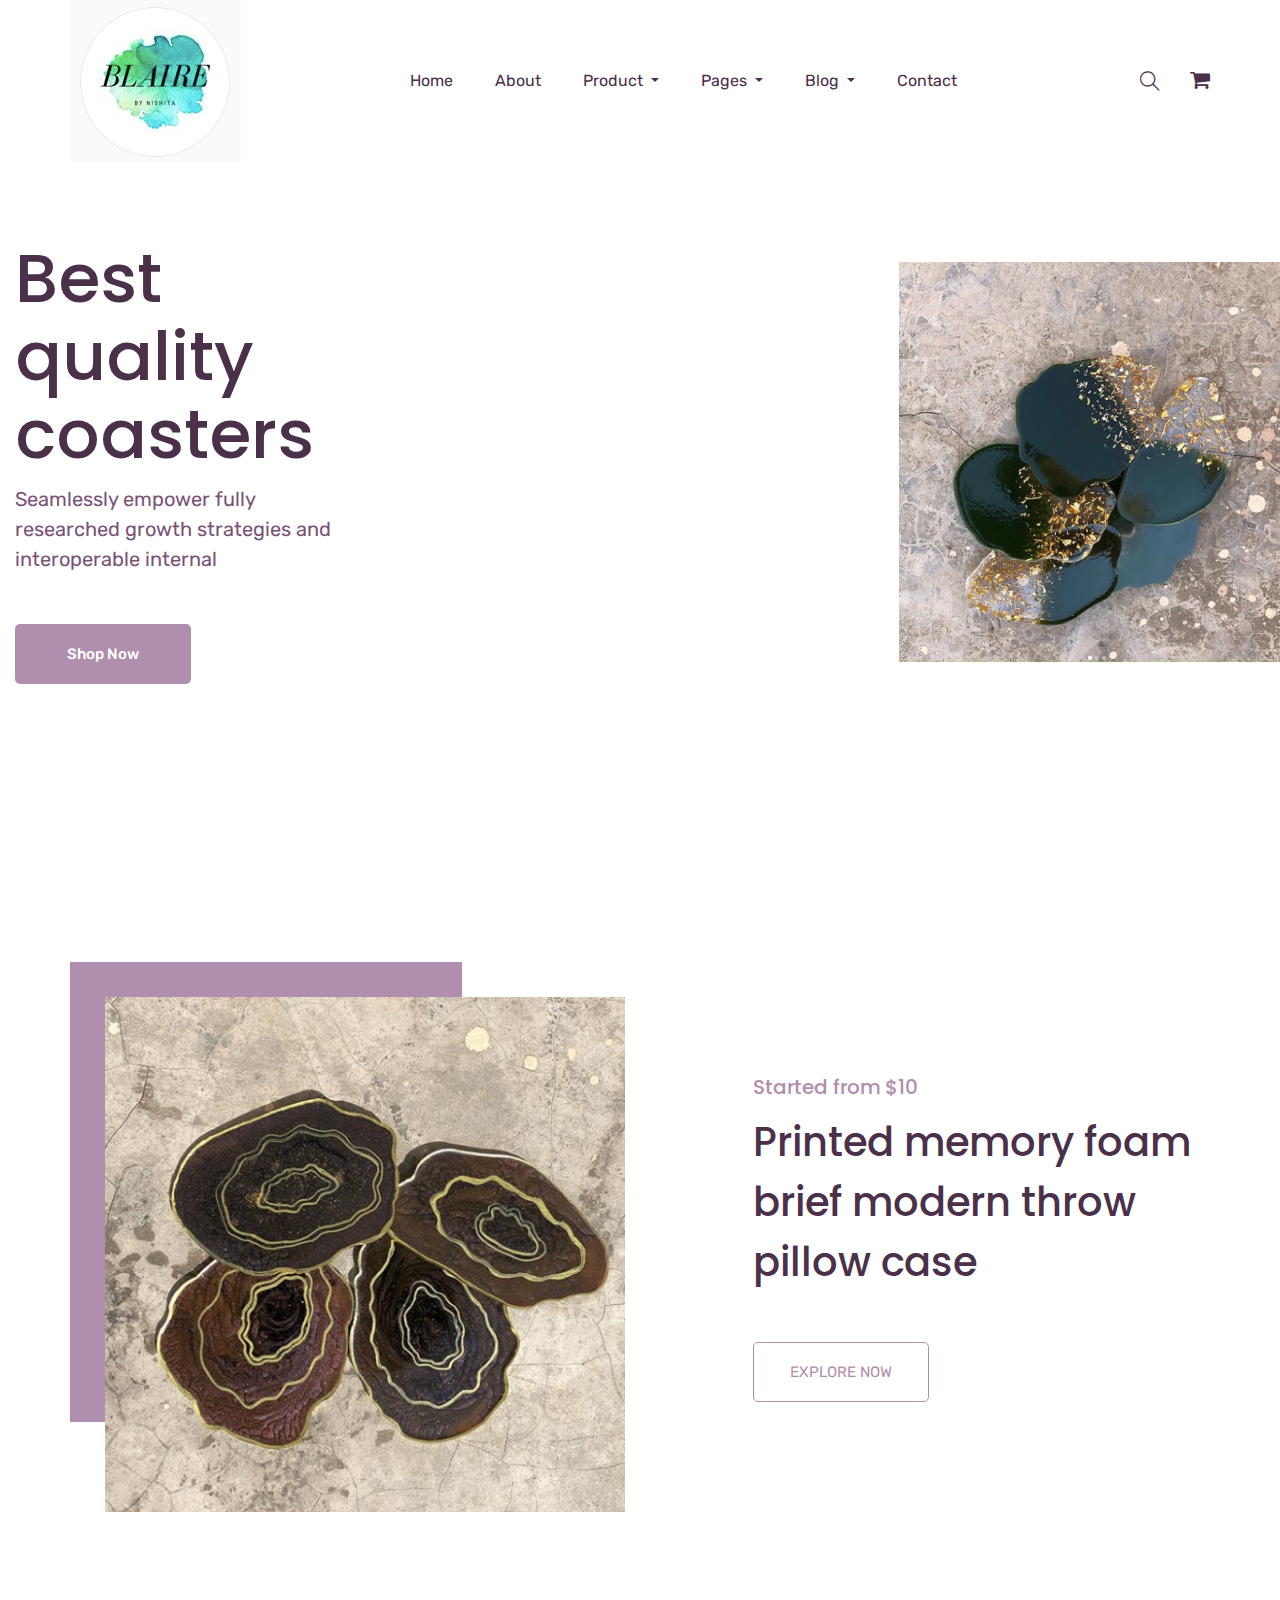
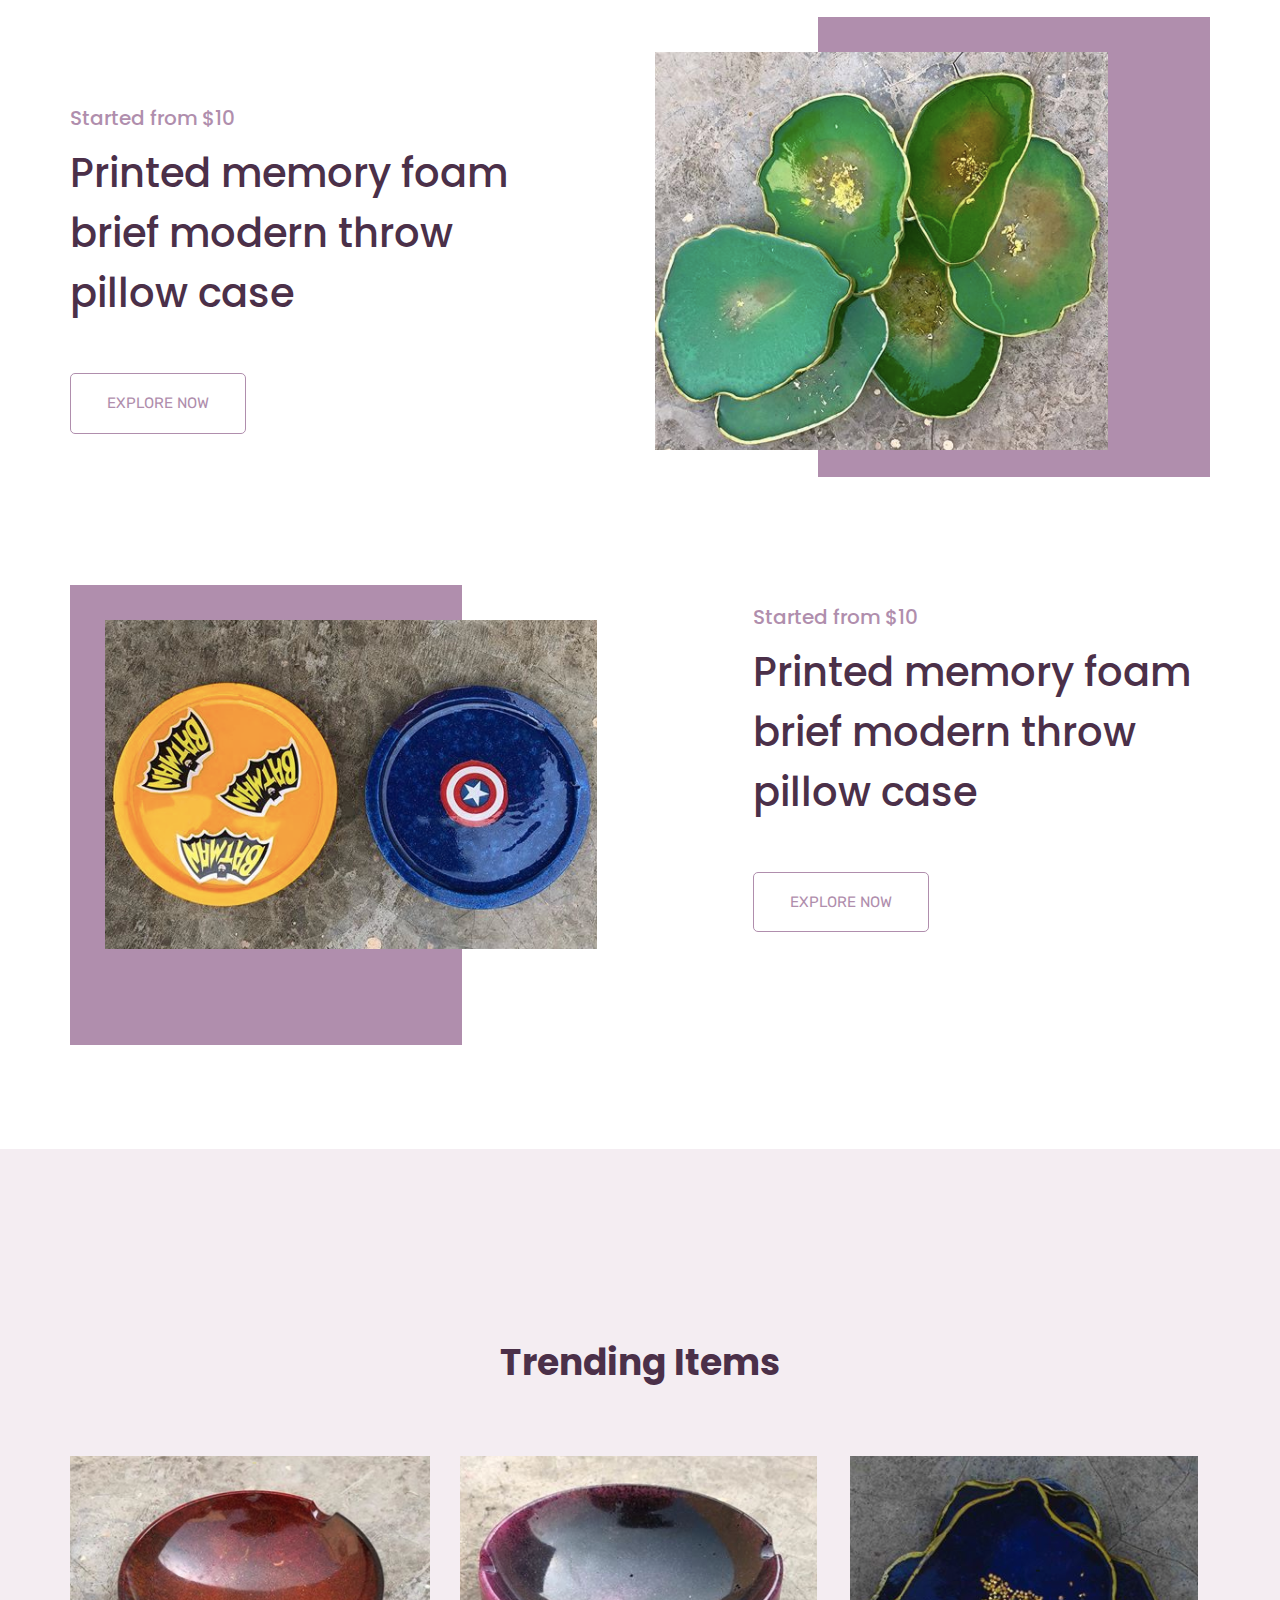
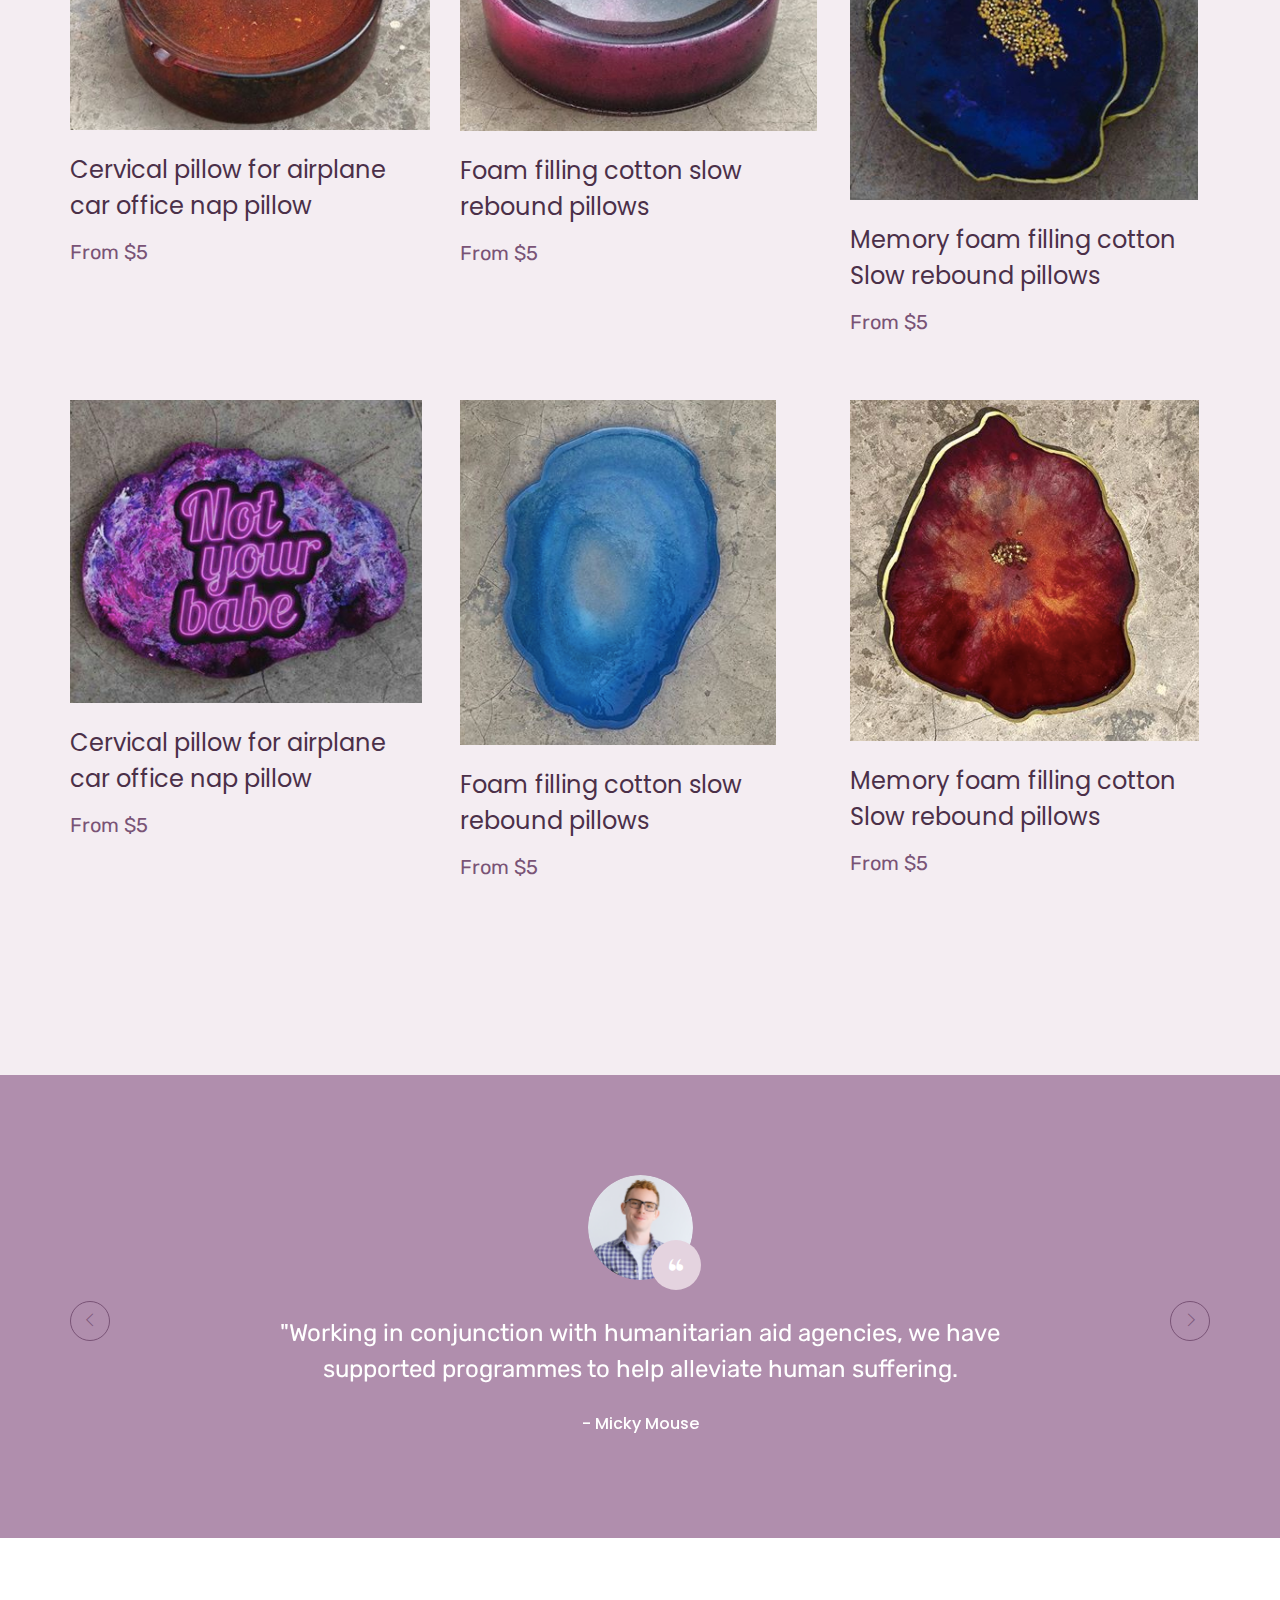
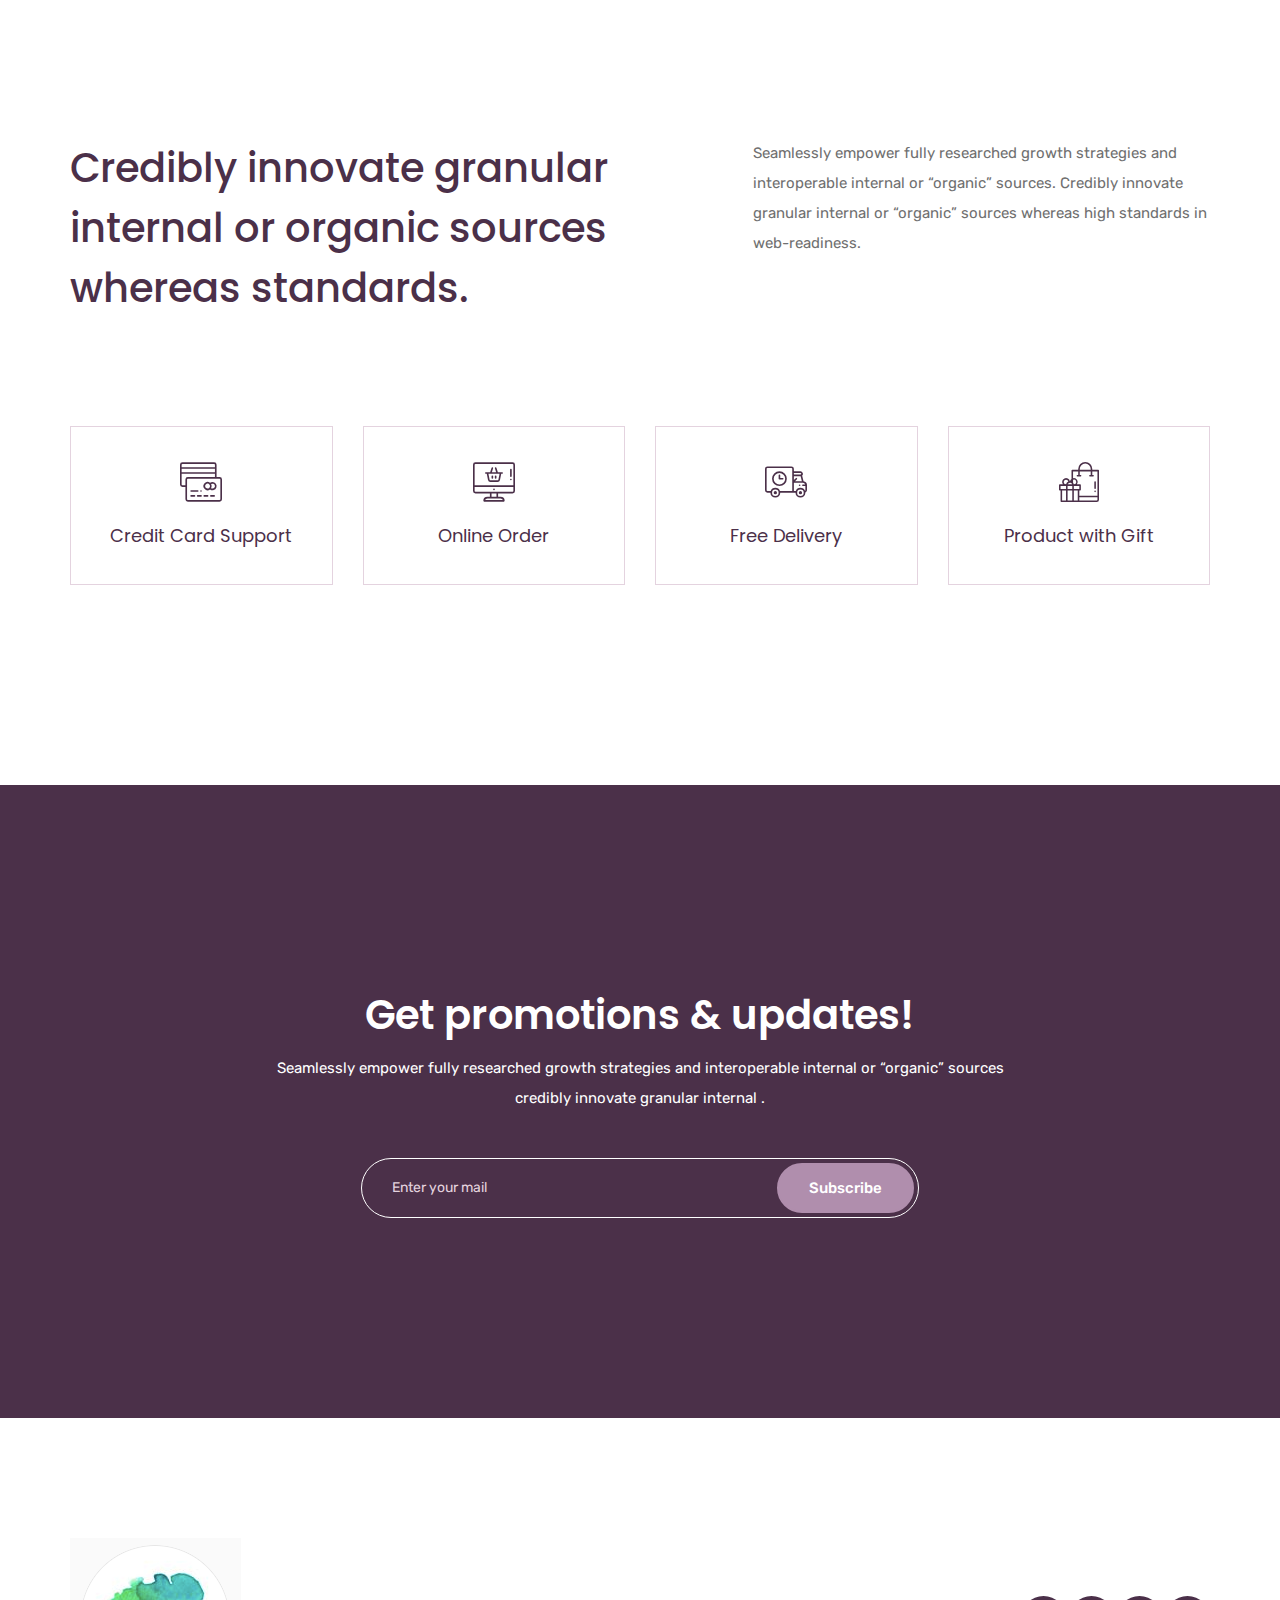
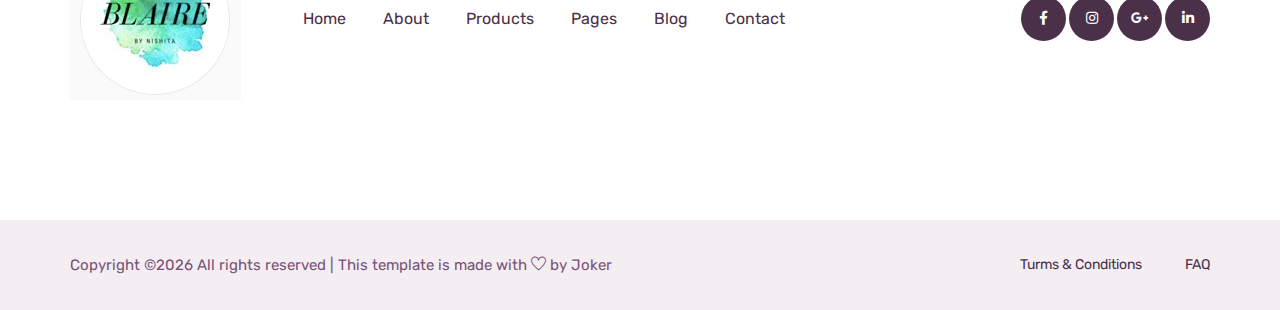
<file: index.html>
<!doctype html>
<html lang="zxx">

<head>
    <!-- Required meta tags -->
    <meta charset="utf-8">
    <meta name="viewport" content="width=device-width, initial-scale=1, shrink-to-fit=no">
    <title>pillloMart</title>
    <link rel="icon" href="img/favicon.png">
    <!-- Bootstrap CSS -->
    <link rel="stylesheet" href="css/bootstrap.min.css">
    <!-- animate CSS -->
    <link rel="stylesheet" href="css/animate.css">
    <!-- owl carousel CSS -->
    <link rel="stylesheet" href="css/owl.carousel.min.css">
    <!-- font awesome CSS -->
    <link rel="stylesheet" href="css/all.css">
    <!-- flaticon CSS -->
    <link rel="stylesheet" href="css/flaticon.css">
    <link rel="stylesheet" href="css/themify-icons.css">
    <!-- font awesome CSS -->
    <link rel="stylesheet" href="css/magnific-popup.css">
    <!-- swiper CSS -->
    <link rel="stylesheet" href="css/slick.css">
    <!-- style CSS -->
    <link rel="stylesheet" href="css/style.css">
</head>

<body>
    <!--::header part start::-->
    <header class="main_menu home_menu">
        <div class="container">
            <div class="row align-items-center justify-content-center">
                <div class="col-lg-12">
                    <nav class="navbar navbar-expand-lg navbar-light">
                        <a class="navbar-brand" href="index.html"> <img src="img/logo_n.png" alt="logo"> </a>
                        <button class="navbar-toggler" type="button" data-toggle="collapse"
                            data-target="#navbarSupportedContent" aria-controls="navbarSupportedContent"
                            aria-expanded="false" aria-label="Toggle navigation">
                            <span class="menu_icon"><i class="fas fa-bars"></i></span>
                        </button>

                        <div class="collapse navbar-collapse main-menu-item" id="navbarSupportedContent">
                            <ul class="navbar-nav">
                                <li class="nav-item">
                                    <a class="nav-link" href="index.html">Home</a>
                                </li>
                                <li class="nav-item">
                                    <a class="nav-link" href="about.html">about</a>
                                </li>
                                <li class="nav-item dropdown">
                                    <a class="nav-link dropdown-toggle" href="blog.html" id="navbarDropdown_1"
                                        role="button" data-toggle="dropdown" aria-haspopup="true" aria-expanded="false">
                                        product
                                    </a>
                                    <div class="dropdown-menu" aria-labelledby="navbarDropdown_1">
                                        <a class="dropdown-item" href="product_list.html"> product list</a>
                                        <a class="dropdown-item" href="single-product.html">product details</a>
                                        
                                    </div>
                                </li>
                                <li class="nav-item dropdown">
                                    <a class="nav-link dropdown-toggle" href="blog.html" id="navbarDropdown_3"
                                        role="button" data-toggle="dropdown" aria-haspopup="true" aria-expanded="false">
                                        pages
                                    </a>
                                    <div class="dropdown-menu" aria-labelledby="navbarDropdown_2">
                                        <a class="dropdown-item" href="login.html"> 
                                            login
                                            
                                        </a>
                                        <a class="dropdown-item" href="checkout.html">product checkout</a>
                                        <a class="dropdown-item" href="cart.html">shopping cart</a>
                                        <a class="dropdown-item" href="confirmation.html">confirmation</a>
                                        <a class="dropdown-item" href="elements.html">elements</a>
                                    </div>
                                </li>
                                
                                <li class="nav-item dropdown">
                                    <a class="nav-link dropdown-toggle" href="blog.html" id="navbarDropdown_2"
                                        role="button" data-toggle="dropdown" aria-haspopup="true" aria-expanded="false">
                                        blog
                                    </a>
                                    <div class="dropdown-menu" aria-labelledby="navbarDropdown_2">
                                        <a class="dropdown-item" href="blog.html"> blog</a>
                                        <a class="dropdown-item" href="single-blog.html">Single blog</a>
                                    </div>
                                </li>
                                
                                <li class="nav-item">
                                    <a class="nav-link" href="contact.html">Contact</a>
                                </li>
                            </ul>
                        </div>
                        <div class="hearer_icon d-flex align-items-center">
                            <a id="search_1" href="javascript:void(0)"><i class="ti-search"></i></a>
                            <a href="cart.html">
                                <i class="flaticon-shopping-cart-black-shape"></i>
                            </a>
                        </div>
                    </nav>
                </div>
            </div>
        </div>
        <div class="search_input" id="search_input_box">
            <div class="container ">
                <form class="d-flex justify-content-between search-inner">
                    <input type="text" class="form-control" id="search_input" placeholder="Search Here">
                    <button type="submit" class="btn"></button>
                    <span class="ti-close" id="close_search" title="Close Search"></span>
                </form>
            </div>
        </div>
    </header>
    <!-- Header part end-->

    <!-- banner part start-->
    <section class="banner_part">
        <div class="container">
            <div class="row align-items-center">
                <div class="col-md-5">
                    <div class="banner_text">
                        <div class="banner_text_iner">
                            <h1>Best quality
                                coasters</h1>
                            <p>Seamlessly empower fully researched 
                                growth strategies and interoperable internal</p>
                            <a href="product_list.html" class="btn_1">shop now</a>
                        </div>
                    </div>
                </div>
            </div>
        </div>
        <div class="banner_img">
            <img src="img/product/b1.png"    alt="#" class="img-fluid">
           <!-- <img src="img/banner_pattern.png " alt="#" class="pattern_img img-fluid"> --> 
        </div>
    </section>
    <!-- banner part start-->

    <!-- product list start-->
    <section class="single_product_list">
        <div class="container">
            <div class="row">
                <div class="col-lg-12">
                    <div class="single_product_iner">
                        <div class="row align-items-center justify-content-between">
                            <div class="col-lg-6 col-sm-6">
                                <div class="single_product_img">
                                    <img src="img/product/b2.png" class="img-fluid" alt="#">
                                    <img src="img/product_overlay.png" alt="#" class="product_overlay img-fluid">
                                </div>
                            </div>
                            <div class="col-lg-5 col-sm-6">
                                <div class="single_product_content">
                                    <h5>Started from $10</h5>
                                    <h2> <a href="single-product.html">Printed memory foam 
                                        brief modern throw 
                                        pillow case</a> </h2>
                                    <a href="product_list.html" class="btn_3">Explore Now</a>
                                </div>
                            </div>
                        </div>
                    </div>
                    <div class="single_product_iner">
                        <div class="row align-items-center justify-content-between">
                            <div class="col-lg-6 col-sm-6">
                                <div class="single_product_img">
                                    <img src="img/product/b3.png" class="img-fluid" alt="#">
                                    <img src="img/product_overlay.png" alt="#" class="product_overlay img-fluid">
                                </div>
                            </div>
                            <div class="col-lg-5 col-sm-6">
                                <div class="single_product_content">
                                    <h5>Started from $10</h5>
                                    <h2> <a href="single-product.html">Printed memory foam 
                                        brief modern throw 
                                        pillow case</a> </h2>
                                    <a href="product_list.html" class="btn_3">Explore Now</a>
                                </div>
                            </div>
                        </div>
                    </div>
                    <div class="single_product_iner">
                        <div class="row align-items-center justify-content-between">
                            <div class="col-lg-6 col-sm-6">
                                <div class="single_product_img">
                                    <img src="img/product/b4.png" class="img-fluid" alt="#">
                                    <img src="img/product_overlay.png" alt="#" class="product_overlay img-fluid">
                                </div>
                            </div>
                            <div class="col-lg-5 col-sm-6">
                                <div class="single_product_content">
                                    <h5>Started from $10</h5>
                                    <h2> <a href="single-product.html">Printed memory foam 
                                            brief modern throw 
                                            pillow case</a> </h2>
                                    <a href="product_list.html" class="btn_3">Explore Now</a>
                                </div>
                            </div>
                        </div>
                    </div>
                </div>
            </div>
        </div>
    </section>
    <!-- product list end-->


    <!-- trending item start-->
    <section class="trending_items">
        <div class="container">
            <div class="row">
                <div class="col-lg-12">
                    <div class="section_tittle text-center">
                        <h2>Trending Items</h2>
                    </div>
                </div>
            </div>
            <div class="row">
                <div class="col-lg-4 col-sm-6">
                    <div class="single_product_item">
                        <div class="single_product_item_thumb">
                            <img src="img/tranding_item/t1.png" alt="#" class="img-fluid">
                        </div>
                        <h3> <a href="single-product.html">Cervical pillow for airplane
                        car office nap pillow</a> </h3>
                        <p>From $5</p>
                    </div>
                </div>
                <div class="col-lg-4 col-sm-6">
                    <div class="single_product_item">
                        <img src="img/tranding_item/t2.png" alt="#" class="img-fluid">
                        <h3> <a href="single-product.html">Foam filling cotton slow rebound pillows</a> </h3>
                        <p>From $5</p>
                    </div>
                </div>
                <div class="col-lg-4 col-sm-6">
                    <div class="single_product_item">
                        <img src="img/tranding_item/t3.png" alt="#" class="img-fluid">
                        <h3> <a href="single-product.html">Memory foam filling cotton Slow rebound pillows</a> </h3>
                        <p>From $5</p>
                    </div>
                </div>
                <div class="col-lg-4 col-sm-6">
                    <div class="single_product_item">
                        <img src="img/tranding_item/t4.png" alt="#" class="img-fluid">
                        <h3> <a href="single-product.html">Cervical pillow for airplane
                        car office nap pillow</a> </h3>
                        <p>From $5</p>
                    </div>
                </div>
                <div class="col-lg-4 col-sm-6">
                    <div class="single_product_item">
                        <img src="img/tranding_item/t5.png" alt="#" class="img-fluid">
                        <h3> <a href="single-product.html">Foam filling cotton slow rebound pillows</a> </h3>
                        <p>From $5</p>
                    </div>
                </div>
                <div class="col-lg-4 col-sm-6">
                    <div class="single_product_item">
                        <img src="img/tranding_item/t6.png" alt="#" class="img-fluid">
                        <h3> <a href="single-product.html">Memory foam filling cotton Slow rebound pillows</a> </h3>
                        <p>From $5</p>
                    </div>
                </div>
            </div>
        </div>
    </section>
    <!-- trending item end-->

    <!-- client review part here -->
    <section class="client_review">
        <div class="container">
            <div class="row justify-content-center">
                <div class="col-lg-8">
                    <div class="client_review_slider owl-carousel">
                        <div class="single_client_review">
                            <div class="client_img">
                                <img src="img/client.png" alt="#">
                            </div>
                            <p>"Working in conjunction with humanitarian aid agencies, we have supported programmes to help alleviate human suffering.</p>
                            <h5>- Micky Mouse</h5>
                        </div>
                        <div class="single_client_review">
                            <div class="client_img">
                                <img src="img/client_1.png" alt="#">
                            </div>
                            <p>"Working in conjunction with humanitarian aid agencies, we have supported programmes to help alleviate human suffering.</p>
                            <h5>- Micky Mouse</h5>
                        </div>
                        <div class="single_client_review">
                            <div class="client_img">
                                <img src="img/client_2.png" alt="#">
                            </div>
                            <p>"Working in conjunction with humanitarian aid agencies, we have supported programmes to help alleviate human suffering.</p>
                            <h5>- Micky Mouse</h5>
                        </div>
                    </div>
                </div>
            </div>
        </div>
    </section>
    <!-- client review part end -->


    <!-- feature part here -->
    <section class="feature_part section_padding">
        <div class="container">
            <div class="row justify-content-between">
                <div class="col-lg-6">
                    <div class="feature_part_tittle">
                        <h3>Credibly innovate granular
                        internal or organic sources
                        whereas standards.</h3>
                    </div>
                </div>
                <div class="col-lg-5">
                    <div class="feature_part_content">
                        <p>Seamlessly empower fully researched growth strategies and interoperable internal or “organic” sources. Credibly innovate granular internal or “organic” sources whereas high standards in web-readiness.</p>
                    </div>
                </div>
            </div>
            <div class="row justify-content-center">
                <div class="col-lg-3 col-sm-6">
                    <div class="single_feature_part">
                        <img src="img/icon/feature_icon_1.svg" alt="#">
                        <h4>Credit Card Support</h4>
                    </div>
                </div>
                <div class="col-lg-3 col-sm-6">
                    <div class="single_feature_part">
                        <img src="img/icon/feature_icon_2.svg" alt="#">
                        <h4>Online Order</h4>
                    </div>
                </div>
                <div class="col-lg-3 col-sm-6">
                    <div class="single_feature_part">
                        <img src="img/icon/feature_icon_3.svg" alt="#">
                        <h4>Free Delivery</h4>
                    </div>
                </div>
                <div class="col-lg-3 col-sm-6">
                    <div class="single_feature_part">
                        <img src="img/icon/feature_icon_4.svg" alt="#">
                        <h4>Product with Gift</h4>
                    </div>
                </div>
            </div>
        </div>
    </section>
    <!-- feature part end -->

    <!-- subscribe part here -->
    <section class="subscribe_part section_padding">
        <div class="container">
            <div class="row justify-content-center">
                <div class="col-lg-8">
                    <div class="subscribe_part_content">
                        <h2>Get promotions & updates!</h2>
                        <p>Seamlessly empower fully researched growth strategies and interoperable internal or “organic” sources credibly innovate granular internal .</p>
                        <div class="subscribe_form">
                            <input type="email" placeholder="Enter your mail">
                            <a href="#" class="btn_1">Subscribe</a>
                        </div>
                    </div>
                </div>
            </div>
        </div>
    </section>
    <!-- subscribe part end -->

    <!--::footer_part start::-->
    <footer class="footer_part">
        <div class="footer_iner">
            <div class="container">
                <div class="row justify-content-between align-items-center">
                    <div class="col-lg-8">
                        <div class="footer_menu">
                            <div class="footer_logo">
                                <a href="index.html"><img src="img/logo_n.png" alt="#"></a>
                            </div>
                            <div class="footer_menu_item">
                                <a href="index.html">Home</a>
                                <a href="about.html">About</a>
                                <a href="product_list.html">Products</a>
                                <a href="#">Pages</a>
                                <a href="blog.html">Blog</a>
                                <a href="contact.html">Contact</a>
                            </div>
                        </div>
                    </div>
                    <div class="col-lg-4">
                        <div class="social_icon">
                            <a href="#"><i class="fab fa-facebook-f"></i></a>
                            <a href="#"><i class="fab fa-instagram"></i></a>
                            <a href="#"><i class="fab fa-google-plus-g"></i></a>
                            <a href="#"><i class="fab fa-linkedin-in"></i></a>
                        </div>
                    </div>
                </div>
            </div>
        </div>
        
        <div class="copyright_part">
            <div class="container">
                <div class="row ">
                    <div class="col-lg-12">
                        <div class="copyright_text">
                            <P><!-- Link back to Colorlib can't be removed. Template is licensed under CC BY 3.0. -->
Copyright &copy;<script>document.write(new Date().getFullYear());</script> All rights reserved | This template is made with <i class="ti-heart" aria-hidden="true"></i> by Joker</a>
<!-- Link back to Colorlib can't be removed. Template is licensed under CC BY 3.0. --></P>
                            <div class="copyright_link">
                                <a href="#">Turms & Conditions</a>
                                <a href="#">FAQ</a>
                            </div>
                        </div>
                    </div>
                </div>
            </div>
        </div>
    </footer>
    <!--::footer_part end::-->

    <!-- jquery plugins here-->
    <script src="js/jquery-1.12.1.min.js"></script>
    <!-- popper js -->
    <script src="js/popper.min.js"></script>
    <!-- bootstrap js -->
    <script src="js/bootstrap.min.js"></script>
    <!-- magnific popup js -->
    <script src="js/jquery.magnific-popup.js"></script>
    <!-- carousel js -->
    <script src="js/owl.carousel.min.js"></script>
    <script src="js/jquery.nice-select.min.js"></script>
    <!-- slick js -->
    <script src="js/slick.min.js"></script>
    <script src="js/jquery.counterup.min.js"></script>
    <script src="js/waypoints.min.js"></script>
    <script src="js/contact.js"></script>
    <script src="js/jquery.ajaxchimp.min.js"></script>
    <script src="js/jquery.form.js"></script>
    <script src="js/jquery.validate.min.js"></script>
    <script src="js/mail-script.js"></script>
    <!-- custom js -->
    <script src="js/custom.js"></script>
</body>

</html>
</file>
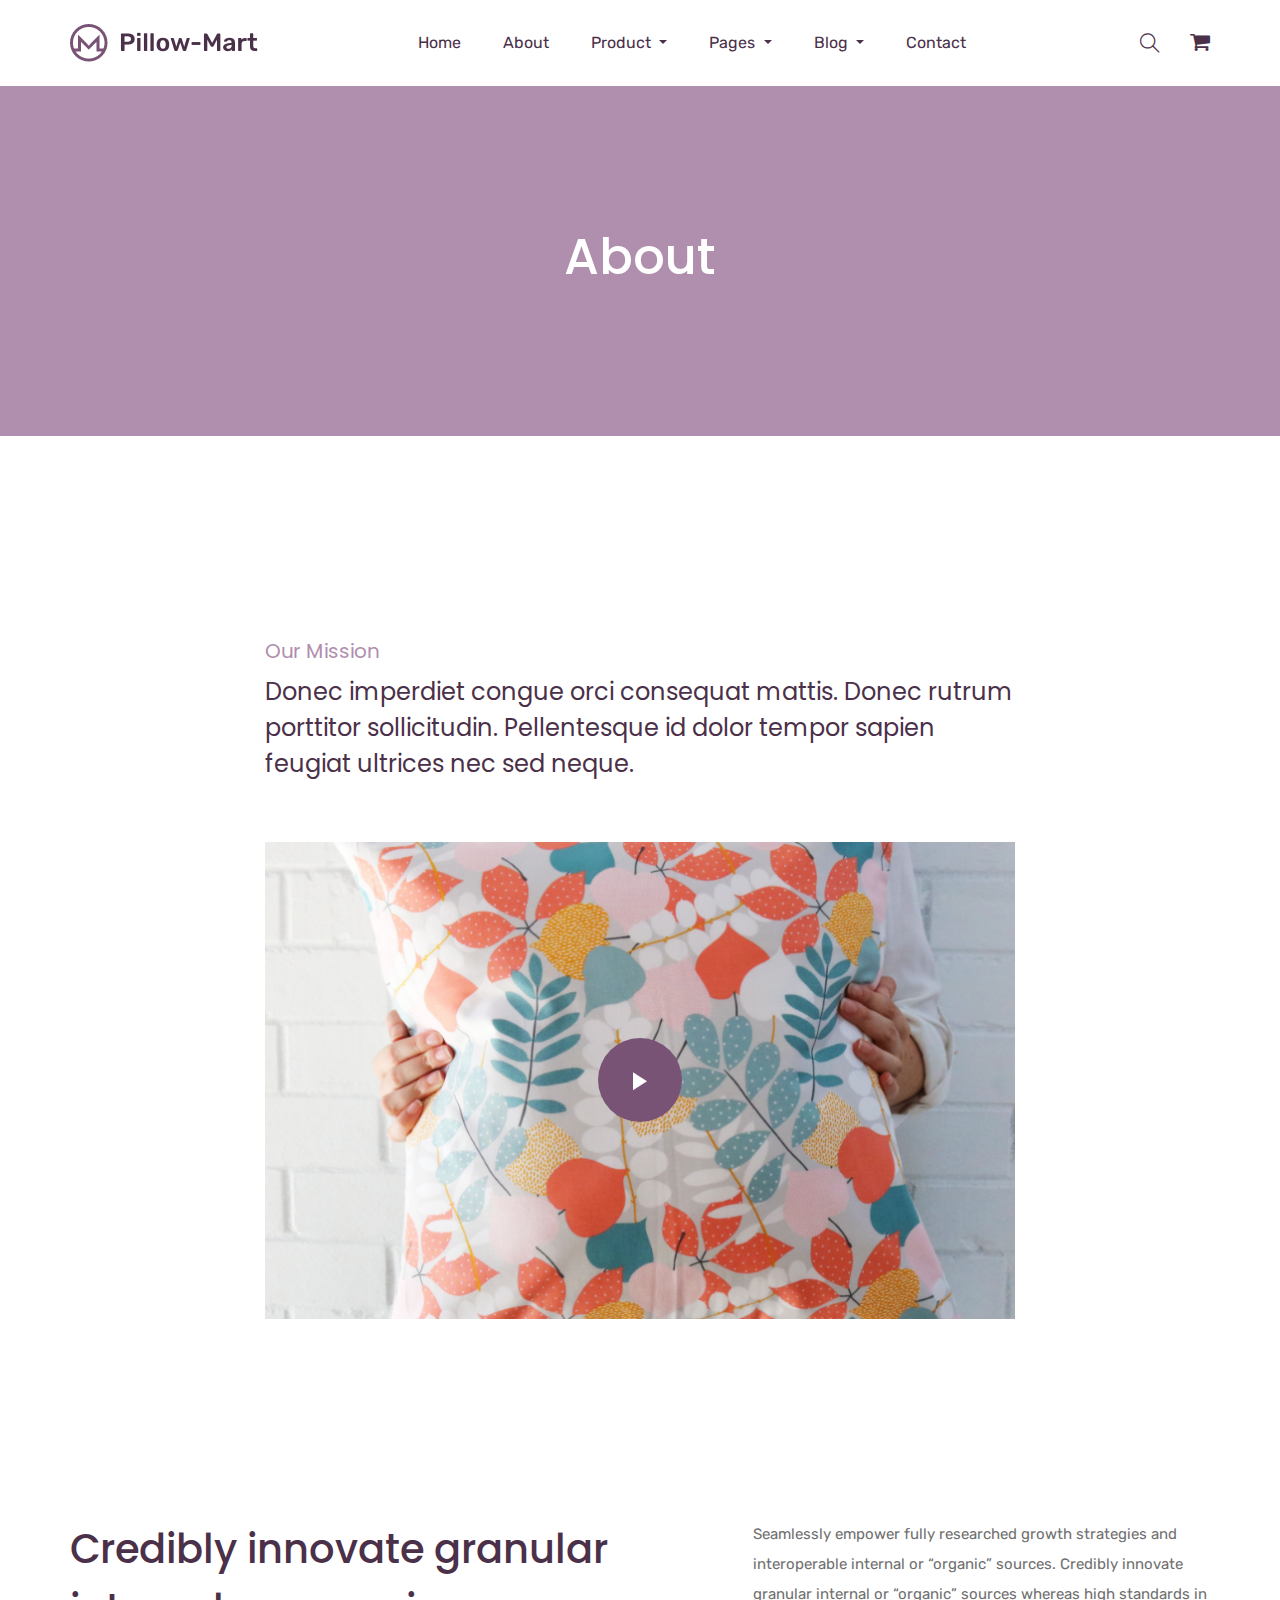
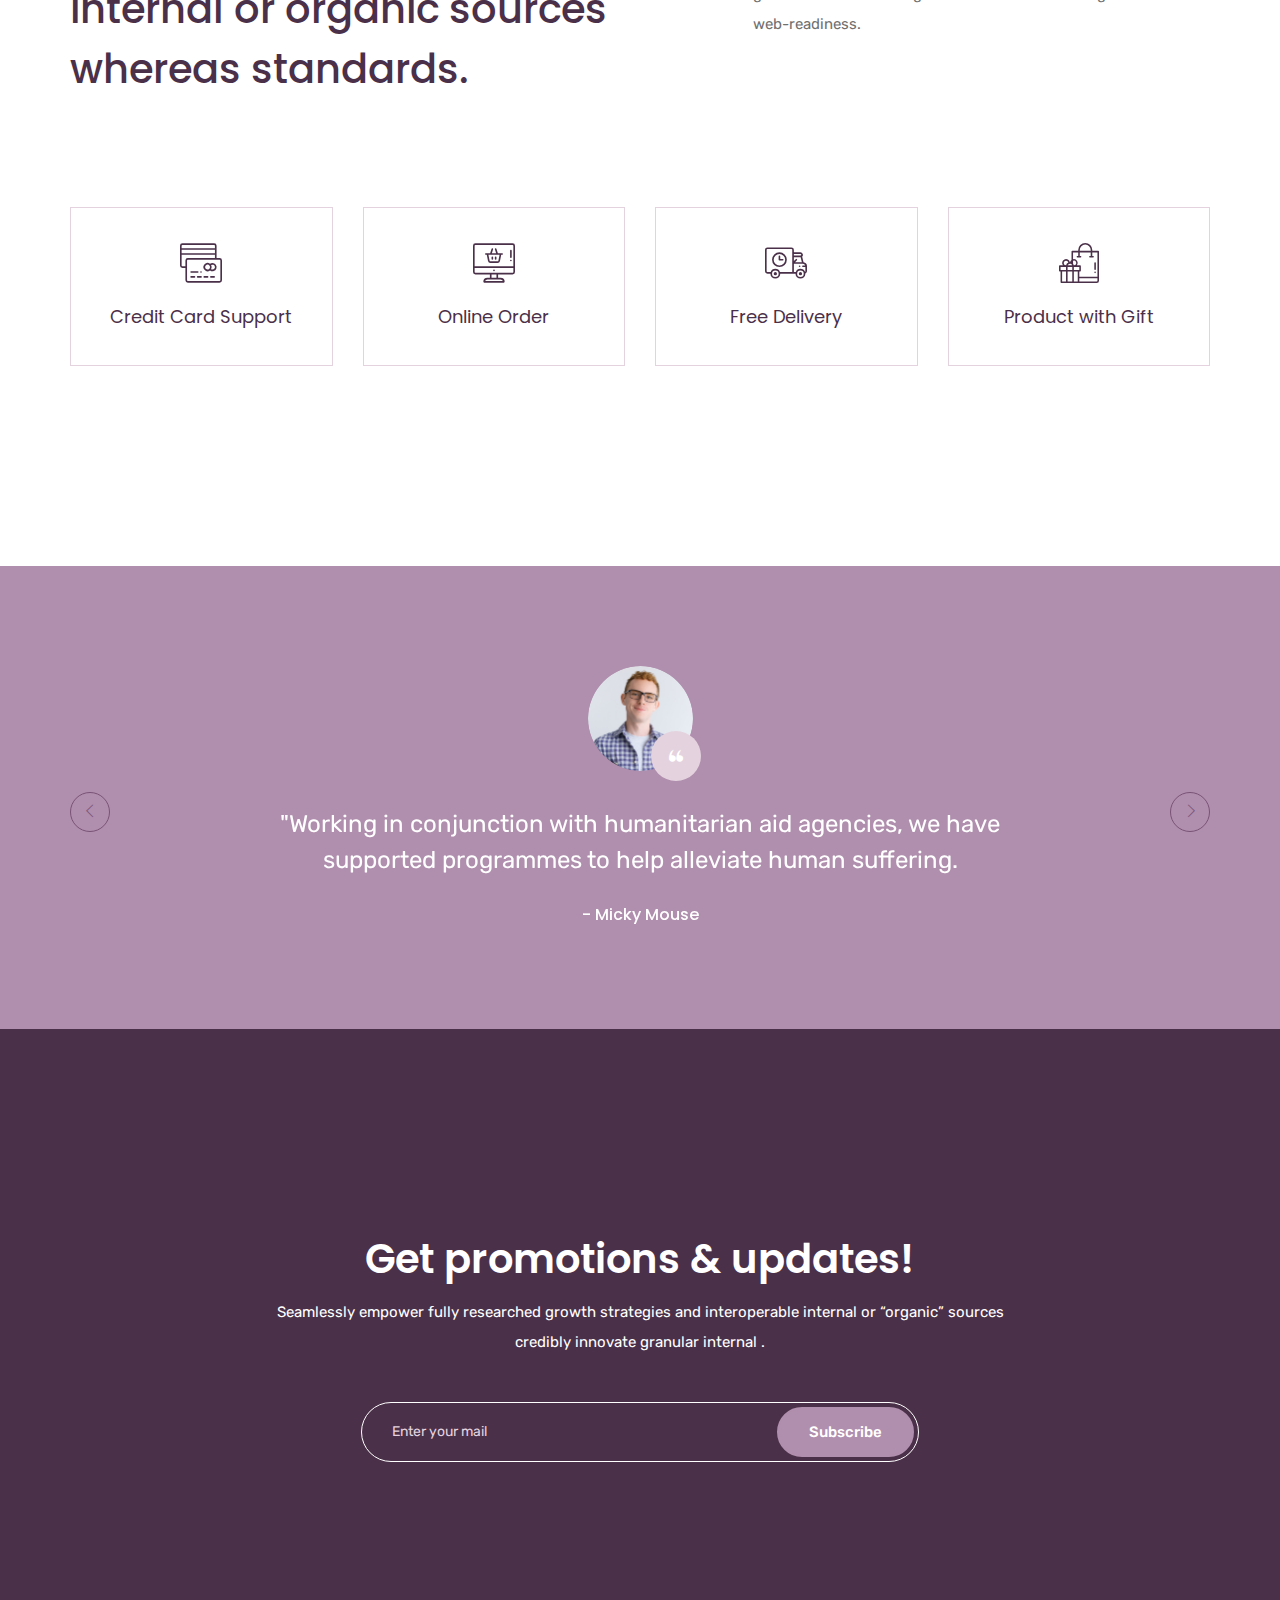
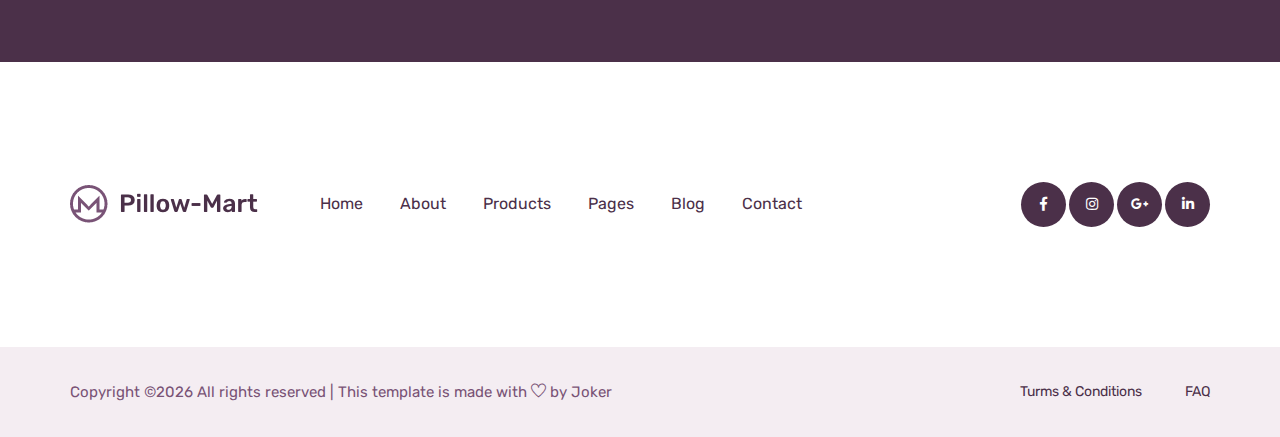
<file: about.html>
<!doctype html>
<html lang="zxx">

<head>
    <!-- Required meta tags -->
    <meta charset="utf-8">
    <meta name="viewport" content="width=device-width, initial-scale=1, shrink-to-fit=no">
    <title>pillloMart</title>
    <link rel="icon" href="img/favicon.png">
    <!-- Bootstrap CSS -->
    <link rel="stylesheet" href="css/bootstrap.min.css">
    <!-- animate CSS -->
    <link rel="stylesheet" href="css/animate.css">
    <!-- owl carousel CSS -->
    <link rel="stylesheet" href="css/owl.carousel.min.css">
    <!-- font awesome CSS -->
    <link rel="stylesheet" href="css/all.css">
    <!-- flaticon CSS -->
    <link rel="stylesheet" href="css/flaticon.css">
    <link rel="stylesheet" href="css/themify-icons.css">
    <!-- font awesome CSS -->
    <link rel="stylesheet" href="css/magnific-popup.css">
    <!-- swiper CSS -->
    <link rel="stylesheet" href="css/slick.css">
    <!-- style CSS -->
    <link rel="stylesheet" href="css/style.css">
</head>

<body>
    <!--::header part start::-->
    <header class="main_menu home_menu">
        <div class="container">
            <div class="row align-items-center justify-content-center">
                <div class="col-lg-12">
                    <nav class="navbar navbar-expand-lg navbar-light">
                        <a class="navbar-brand" href="index.html"> <img src="img/logo.png" alt="logo"> </a>
                        <button class="navbar-toggler" type="button" data-toggle="collapse"
                            data-target="#navbarSupportedContent" aria-controls="navbarSupportedContent"
                            aria-expanded="false" aria-label="Toggle navigation">
                            <span class="menu_icon"><i class="fas fa-bars"></i></span>
                        </button>

                        <div class="collapse navbar-collapse main-menu-item" id="navbarSupportedContent">
                            <ul class="navbar-nav">
                                <li class="nav-item">
                                    <a class="nav-link" href="index.html">Home</a>
                                </li>
                                <li class="nav-item">
                                    <a class="nav-link" href="about.html">about</a>
                                </li>
                                <li class="nav-item dropdown">
                                    <a class="nav-link dropdown-toggle" href="blog.html" id="navbarDropdown_1"
                                        role="button" data-toggle="dropdown" aria-haspopup="true" aria-expanded="false">
                                        product
                                    </a>
                                    <div class="dropdown-menu" aria-labelledby="navbarDropdown_1">
                                        <a class="dropdown-item" href="product_list.html"> product list</a>
                                        <a class="dropdown-item" href="single-product.html">product details</a>
                                        
                                    </div>
                                </li>
                                <li class="nav-item dropdown">
                                    <a class="nav-link dropdown-toggle" href="blog.html" id="navbarDropdown_3"
                                        role="button" data-toggle="dropdown" aria-haspopup="true" aria-expanded="false">
                                        pages
                                    </a>
                                    <div class="dropdown-menu" aria-labelledby="navbarDropdown_2">
                                        <a class="dropdown-item" href="login.html"> 
                                            login
                                            
                                        </a>
                                        <a class="dropdown-item" href="checkout.html">product checkout</a>
                                        <a class="dropdown-item" href="cart.html">shopping cart</a>
                                        <a class="dropdown-item" href="confirmation.html">confirmation</a>
                                        <a class="dropdown-item" href="elements.html">elements</a>
                                    </div>
                                </li>
                                
                                <li class="nav-item dropdown">
                                    <a class="nav-link dropdown-toggle" href="blog.html" id="navbarDropdown_2"
                                        role="button" data-toggle="dropdown" aria-haspopup="true" aria-expanded="false">
                                        blog
                                    </a>
                                    <div class="dropdown-menu" aria-labelledby="navbarDropdown_2">
                                        <a class="dropdown-item" href="blog.html"> blog</a>
                                        <a class="dropdown-item" href="single-blog.html">Single blog</a>
                                    </div>
                                </li>
                                
                                <li class="nav-item">
                                    <a class="nav-link" href="contact.html">Contact</a>
                                </li>
                            </ul>
                        </div>
                        <div class="hearer_icon d-flex align-items-center">
                            <a id="search_1" href="javascript:void(0)"><i class="ti-search"></i></a>
                            <a href="cart.html">
                                <i class="flaticon-shopping-cart-black-shape"></i>
                            </a>
                        </div>
                    </nav>
                </div>
            </div>
        </div>
        <div class="search_input" id="search_input_box">
            <div class="container ">
                <form class="d-flex justify-content-between search-inner">
                    <input type="text" class="form-control" id="search_input" placeholder="Search Here">
                    <button type="submit" class="btn"></button>
                    <span class="ti-close" id="close_search" title="Close Search"></span>
                </form>
            </div>
        </div>
    </header>
    <!-- Header part end-->

    <!-- breadcrumb part start-->
    <section class="breadcrumb_part">
        <div class="container">
            <div class="row">
                <div class="col-lg-12">
                    <div class="breadcrumb_iner">
                        <h2>About</h2>
                    </div>
                </div>
            </div>
        </div>
    </section>
    <!-- breadcrumb part end-->
    
    <!-- product list part start-->
    <section class="about_us padding_top">
        <div class="container">
            <div class="row justify-content-center">
                <div class="col-lg-8">
                    <div class="about_us_content">
                        <h5>Our Mission</h5>
                        <h3>Donec imperdiet congue orci consequat mattis. Donec rutrum porttitor sollicitudin. Pellentesque id dolor tempor sapien feugiat ultrices nec sed neque.</h3>
                        <div class="about_us_video">
                            <img src="img/about_us_video.png" alt="#" class="img-fluid">
                            <a class="about_video_icon popup-youtube" href="https://www.youtube.com/watch?v=DWHB6nTyKDI"></a>
                        </div>
                    </div>
                </div>
            </div>
        </div>
    </section>
    <!-- product list part end-->

    <!-- feature part here -->
    <section class="feature_part section_padding">
        <div class="container">
            <div class="row justify-content-between">
                <div class="col-lg-6">
                    <div class="feature_part_tittle">
                        <h3>Credibly innovate granular
                        internal or organic sources
                        whereas standards.</h3>
                    </div>
                </div>
                <div class="col-lg-5">
                    <div class="feature_part_content">
                        <p>Seamlessly empower fully researched growth strategies and interoperable internal or “organic” sources. Credibly innovate granular internal or “organic” sources whereas high standards in web-readiness.</p>
                    </div>
                </div>
            </div>
            <div class="row justify-content-center">
                <div class="col-lg-3 col-sm-6">
                    <div class="single_feature_part">
                        <img src="img/icon/feature_icon_1.svg" alt="#">
                        <h4>Credit Card Support</h4>
                    </div>
                </div>
                <div class="col-lg-3 col-sm-6">
                    <div class="single_feature_part">
                        <img src="img/icon/feature_icon_2.svg" alt="#">
                        <h4>Online Order</h4>
                    </div>
                </div>
                <div class="col-lg-3 col-sm-6">
                    <div class="single_feature_part">
                        <img src="img/icon/feature_icon_3.svg" alt="#">
                        <h4>Free Delivery</h4>
                    </div>
                </div>
                <div class="col-lg-3 col-sm-6">
                    <div class="single_feature_part">
                        <img src="img/icon/feature_icon_4.svg" alt="#">
                        <h4>Product with Gift</h4>
                    </div>
                </div>
            </div>
        </div>
    </section>
    <!-- feature part end -->
    
    <!-- client review part here -->
    <section class="client_review">
        <div class="container">
            <div class="row justify-content-center">
                <div class="col-lg-8">
                    <div class="client_review_slider owl-carousel">
                        <div class="single_client_review">
                            <div class="client_img">
                                <img src="img/client.png" alt="#">
                            </div>
                            <p>"Working in conjunction with humanitarian aid agencies, we have supported programmes to help alleviate human suffering.</p>
                            <h5>- Micky Mouse</h5>
                        </div>
                        <div class="single_client_review">
                            <div class="client_img">
                                <img src="img/client_1.png" alt="#">
                            </div>
                            <p>"Working in conjunction with humanitarian aid agencies, we have supported programmes to help alleviate human suffering.</p>
                            <h5>- Micky Mouse</h5>
                        </div>
                        <div class="single_client_review">
                            <div class="client_img">
                                <img src="img/client_2.png" alt="#">
                            </div>
                            <p>"Working in conjunction with humanitarian aid agencies, we have supported programmes to help alleviate human suffering.</p>
                            <h5>- Micky Mouse</h5>
                        </div>
                    </div>
                </div>
            </div>
        </div>
    </section>
    <!-- client review part end -->

    <!-- subscribe part here -->
    <section class="subscribe_part section_padding">
        <div class="container">
            <div class="row justify-content-center">
                <div class="col-lg-8">
                    <div class="subscribe_part_content">
                        <h2>Get promotions & updates!</h2>
                        <p>Seamlessly empower fully researched growth strategies and interoperable internal or “organic” sources credibly innovate granular internal .</p>
                        <div class="subscribe_form">
                            <input type="email" placeholder="Enter your mail">
                            <a href="#" class="btn_1">Subscribe</a>
                        </div>
                    </div>
                </div>
            </div>
        </div>
    </section>
    <!-- subscribe part end -->

    <!--::footer_part start::-->
    <footer class="footer_part">
            <div class="footer_iner">
                <div class="container">
                    <div class="row justify-content-between align-items-center">
                        <div class="col-lg-8">
                            <div class="footer_menu">
                                <div class="footer_logo">
                                    <a href="index.html"><img src="img/logo.png" alt="#"></a>
                                </div>
                                <div class="footer_menu_item">
                                    <a href="index.html">Home</a>
                                    <a href="about.html">About</a>
                                    <a href="product_list.html">Products</a>
                                    <a href="#">Pages</a>
                                    <a href="blog.html">Blog</a>
                                    <a href="contact.html">Contact</a>
                                </div>
                            </div>
                        </div>
                        <div class="col-lg-4">
                            <div class="social_icon">
                                <a href="#"><i class="fab fa-facebook-f"></i></a>
                                <a href="#"><i class="fab fa-instagram"></i></a>
                                <a href="#"><i class="fab fa-google-plus-g"></i></a>
                                <a href="#"><i class="fab fa-linkedin-in"></i></a>
                            </div>
                        </div>
                    </div>
                </div>
            </div>
            
            <div class="copyright_part">
                <div class="container">
                    <div class="row ">
                        <div class="col-lg-12">
                            <div class="copyright_text">
                                <P><!-- Link back to Colorlib can't be removed. Template is licensed under CC BY 3.0. -->
Copyright &copy;<script>document.write(new Date().getFullYear());</script> All rights reserved | This template is made with <i class="ti-heart" aria-hidden="true"></i> by Joker</a>
<!-- Link back to Colorlib can't be removed. Template is licensed under CC BY 3.0. --></P>
                                <div class="copyright_link">
                                    <a href="#">Turms & Conditions</a>
                                    <a href="#">FAQ</a>
                                </div>
                            </div>
                        </div>
                    </div>
                </div>
            </div>
    </footer>
    <!--::footer_part end::-->

    <!-- jquery plugins here-->
    <script src="js/jquery-1.12.1.min.js"></script>
    <!-- popper js -->
    <script src="js/popper.min.js"></script>
    <!-- bootstrap js -->
    <script src="js/bootstrap.min.js"></script>
    <!-- easing js -->
    <script src="js/jquery.magnific-popup.js"></script>
    <!-- swiper js -->
    <script src="js/swiper.min.js"></script>
    <!-- swiper js -->
    <script src="js/mixitup.min.js"></script>
    <!-- particles js -->
    <script src="js/owl.carousel.min.js"></script>
    <script src="js/jquery.nice-select.min.js"></script>
    <!-- slick js -->
    <script src="js/slick.min.js"></script>
    <script src="js/jquery.counterup.min.js"></script>
    <script src="js/waypoints.min.js"></script>
    <script src="js/contact.js"></script>
    <script src="js/jquery.ajaxchimp.min.js"></script>
    <script src="js/jquery.form.js"></script>
    <script src="js/jquery.validate.min.js"></script>
    <script src="js/mail-script.js"></script>
    <!-- custom js -->
    <script src="js/custom.js"></script>
</body>

</html>
</file>
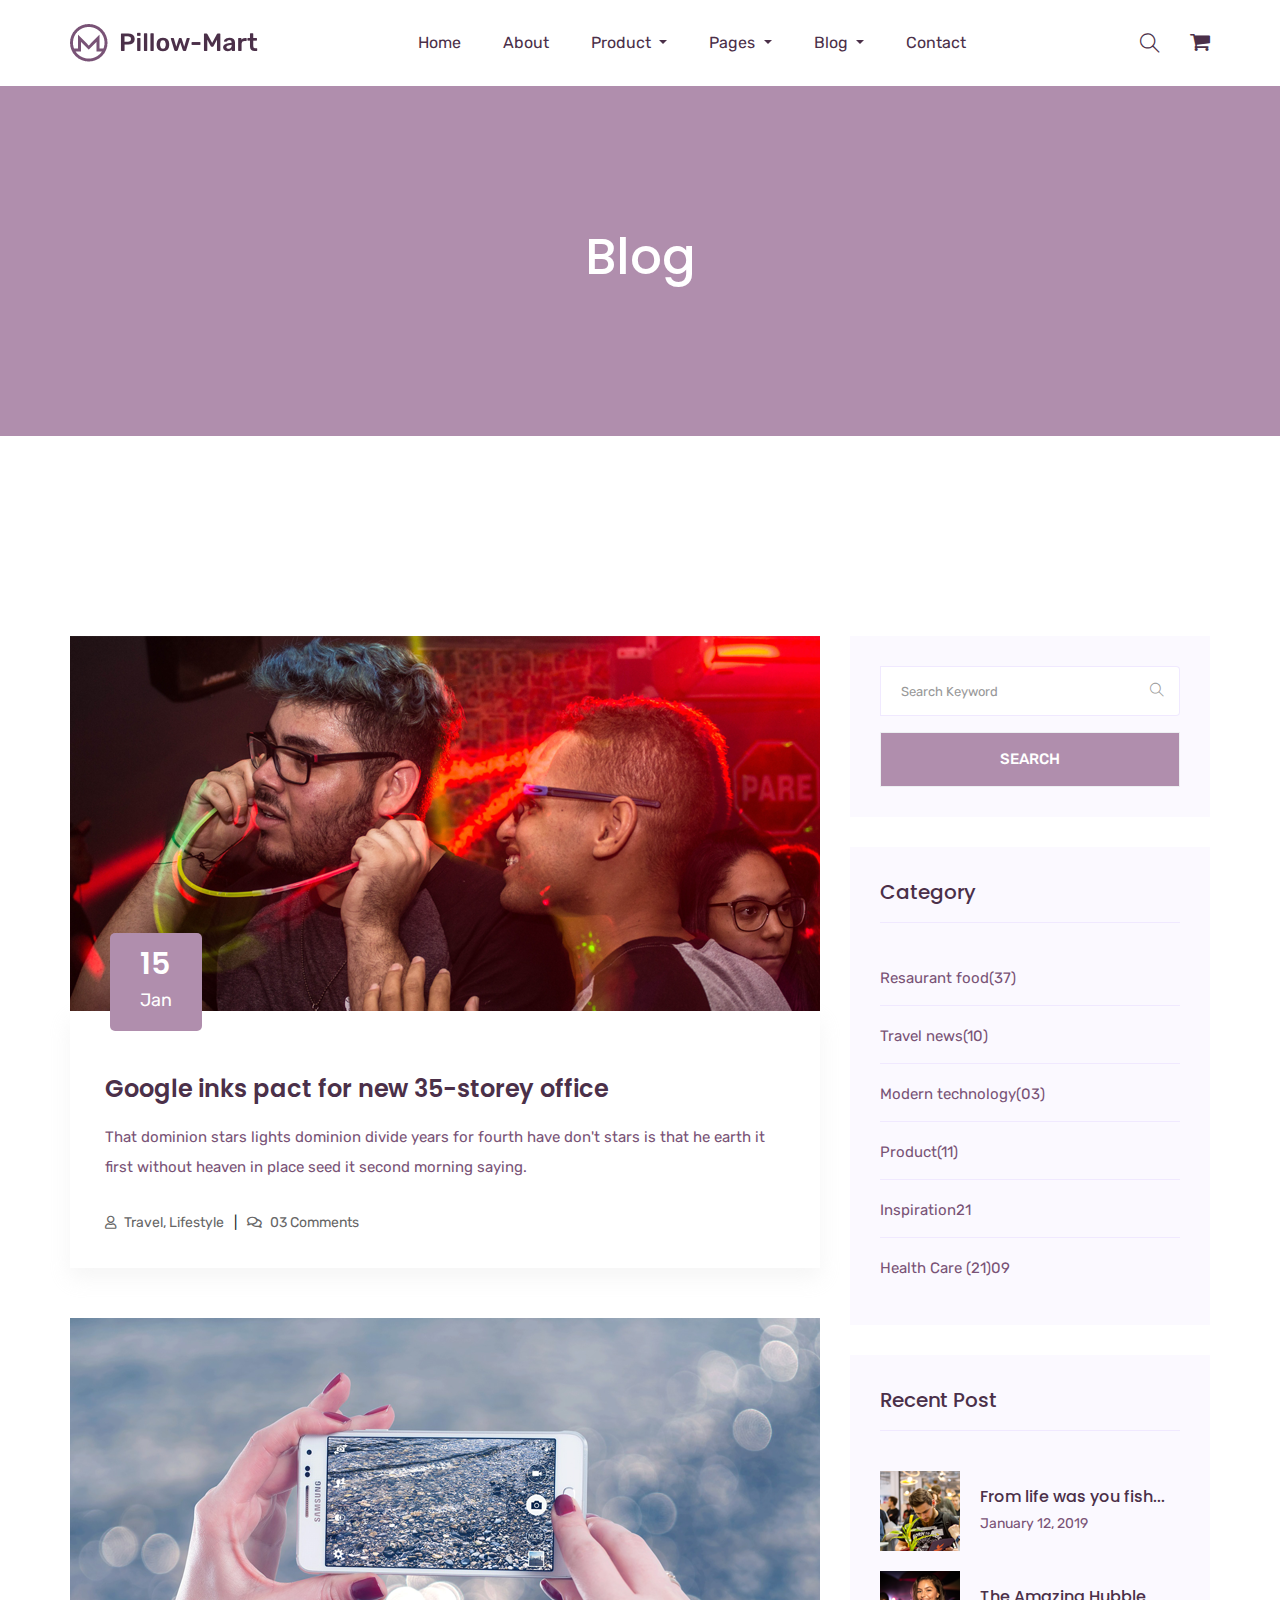
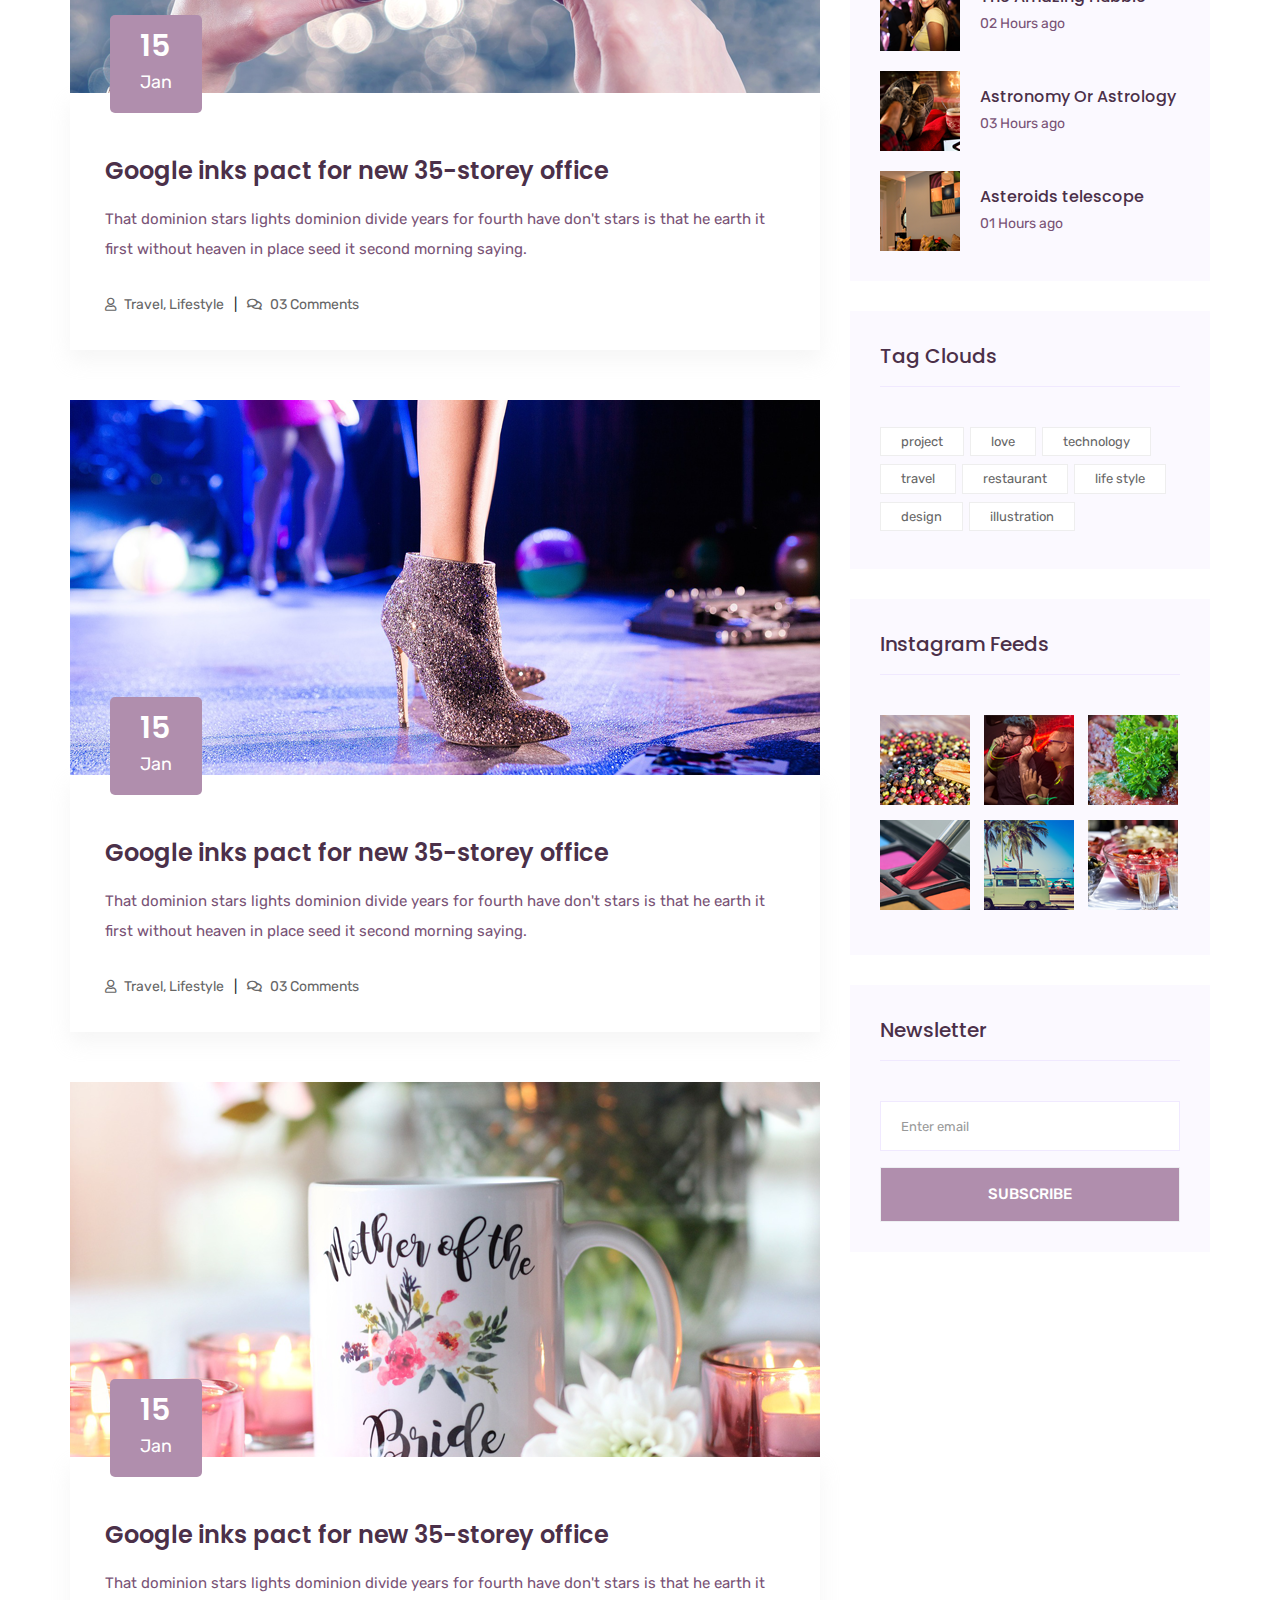
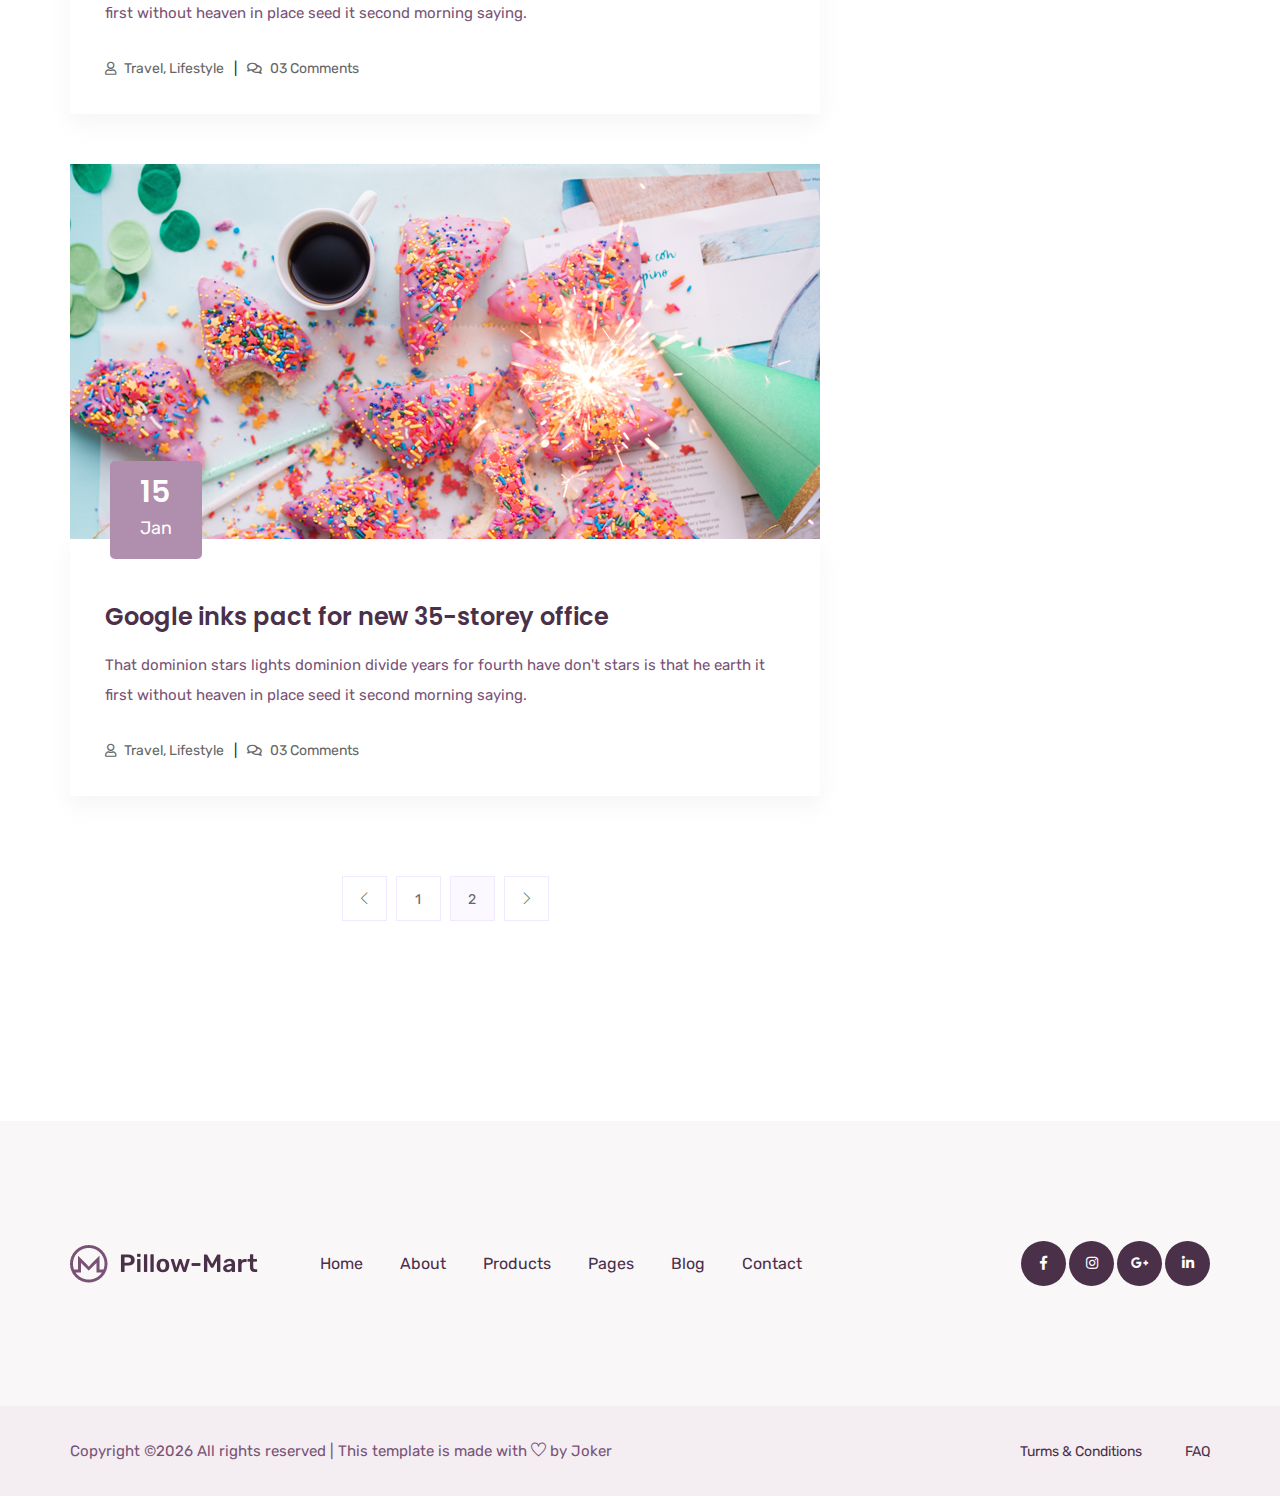
<file: blog.html>
<!doctype html>
<html lang="zxx">

<head>
    <!-- Required meta tags -->
    <meta charset="utf-8">
    <meta name="viewport" content="width=device-width, initial-scale=1, shrink-to-fit=no">
    <title>pillloMart</title>
    <link rel="icon" href="img/favicon.png">
    <!-- Bootstrap CSS -->
    <link rel="stylesheet" href="css/bootstrap.min.css">
    <!-- animate CSS -->
    <link rel="stylesheet" href="css/animate.css">
    <!-- owl carousel CSS -->
    <link rel="stylesheet" href="css/owl.carousel.min.css">
    <!-- font awesome CSS -->
    <link rel="stylesheet" href="css/all.css">
    <!-- flaticon CSS -->
    <link rel="stylesheet" href="css/flaticon.css">
    <link rel="stylesheet" href="css/themify-icons.css">
    <!-- font awesome CSS -->
    <link rel="stylesheet" href="css/magnific-popup.css">
    <!-- swiper CSS -->
    <link rel="stylesheet" href="css/slick.css">
    <!-- style CSS -->
    <link rel="stylesheet" href="css/style.css">
</head>

<body>
    <!--::header part start::-->
    <header class="main_menu home_menu">
        <div class="container">
            <div class="row align-items-center justify-content-center">
                <div class="col-lg-12">
                    <nav class="navbar navbar-expand-lg navbar-light">
                        <a class="navbar-brand" href="index.html"> <img src="img/logo.png" alt="logo"> </a>
                        <button class="navbar-toggler" type="button" data-toggle="collapse"
                            data-target="#navbarSupportedContent" aria-controls="navbarSupportedContent"
                            aria-expanded="false" aria-label="Toggle navigation">
                            <span class="menu_icon"><i class="fas fa-bars"></i></span>
                        </button>

                        <div class="collapse navbar-collapse main-menu-item" id="navbarSupportedContent">
                            <ul class="navbar-nav">
                                <li class="nav-item">
                                    <a class="nav-link" href="index.html">Home</a>
                                </li>
                                <li class="nav-item">
                                    <a class="nav-link" href="about.html">about</a>
                                </li>
                                <li class="nav-item dropdown">
                                    <a class="nav-link dropdown-toggle" href="blog.html" id="navbarDropdown_1"
                                        role="button" data-toggle="dropdown" aria-haspopup="true" aria-expanded="false">
                                        product
                                    </a>
                                    <div class="dropdown-menu" aria-labelledby="navbarDropdown_1">
                                        <a class="dropdown-item" href="product_list.html"> product list</a>
                                        <a class="dropdown-item" href="single-product.html">product details</a>
                                        
                                    </div>
                                </li>
                                <li class="nav-item dropdown">
                                    <a class="nav-link dropdown-toggle" href="blog.html" id="navbarDropdown_3"
                                        role="button" data-toggle="dropdown" aria-haspopup="true" aria-expanded="false">
                                        pages
                                    </a>
                                    <div class="dropdown-menu" aria-labelledby="navbarDropdown_2">
                                        <a class="dropdown-item" href="login.html"> 
                                            login
                                            
                                        </a>
                                        <a class="dropdown-item" href="checkout.html">product checkout</a>
                                        <a class="dropdown-item" href="cart.html">shopping cart</a>
                                        <a class="dropdown-item" href="confirmation.html">confirmation</a>
                                        <a class="dropdown-item" href="elements.html">elements</a>
                                    </div>
                                </li>
                                
                                <li class="nav-item dropdown">
                                    <a class="nav-link dropdown-toggle" href="blog.html" id="navbarDropdown_2"
                                        role="button" data-toggle="dropdown" aria-haspopup="true" aria-expanded="false">
                                        blog
                                    </a>
                                    <div class="dropdown-menu" aria-labelledby="navbarDropdown_2">
                                        <a class="dropdown-item" href="blog.html"> blog</a>
                                        <a class="dropdown-item" href="single-blog.html">Single blog</a>
                                    </div>
                                </li>
                                
                                <li class="nav-item">
                                    <a class="nav-link" href="contact.html">Contact</a>
                                </li>
                            </ul>
                        </div>
                        <div class="hearer_icon d-flex align-items-center">
                            <a id="search_1" href="javascript:void(0)"><i class="ti-search"></i></a>
                            <a href="cart.html">
                                <i class="flaticon-shopping-cart-black-shape"></i>
                            </a>
                        </div>
                    </nav>
                </div>
            </div>
        </div>
        <div class="search_input" id="search_input_box">
            <div class="container ">
                <form class="d-flex justify-content-between search-inner">
                    <input type="text" class="form-control" id="search_input" placeholder="Search Here">
                    <button type="submit" class="btn"></button>
                    <span class="ti-close" id="close_search" title="Close Search"></span>
                </form>
            </div>
        </div>
    </header>
    <!-- Header part end-->

    <!-- breadcrumb part start-->
    <section class="breadcrumb_part">
        <div class="container">
            <div class="row">
                <div class="col-lg-12">
                    <div class="breadcrumb_iner">
                        <h2>blog</h2>
                    </div>
                </div>
            </div>
        </div>
    </section>
    <!-- breadcrumb part end-->

    <!--================Blog Area =================-->
    <section class="blog_area section_padding">
        <div class="container">
            <div class="row">
                <div class="col-lg-8 mb-5 mb-lg-0">
                    <div class="blog_left_sidebar">
                        <article class="blog_item">
                            <div class="blog_item_img">
                                <img class="card-img rounded-0" src="img/blog/single_blog_1.png" alt="">
                                <a href="#" class="blog_item_date">
                                    <h3>15</h3>
                                    <p>Jan</p>
                                </a>
                            </div>

                            <div class="blog_details">
                                <a class="d-inline-block" href="single-blog.html">
                                    <h2>Google inks pact for new 35-storey office</h2>
                                </a>
                                <p>That dominion stars lights dominion divide years for fourth have don't stars is that
                                    he earth it first without heaven in place seed it second morning saying.</p>
                                <ul class="blog-info-link">
                                    <li><a href="#"><i class="far fa-user"></i> Travel, Lifestyle</a></li>
                                    <li><a href="#"><i class="far fa-comments"></i> 03 Comments</a></li>
                                </ul>
                            </div>
                        </article>

                        <article class="blog_item">
                            <div class="blog_item_img">
                                <img class="card-img rounded-0" src="img/blog/single_blog_2.png" alt="">
                                <a href="#" class="blog_item_date">
                                    <h3>15</h3>
                                    <p>Jan</p>
                                </a>
                            </div>

                            <div class="blog_details">
                                <a class="d-inline-block" href="single-blog.html">
                                    <h2>Google inks pact for new 35-storey office</h2>
                                </a>
                                <p>That dominion stars lights dominion divide years for fourth have don't stars is that
                                    he earth it first without heaven in place seed it second morning saying.</p>
                                <ul class="blog-info-link">
                                    <li><a href="#"><i class="far fa-user"></i> Travel, Lifestyle</a></li>
                                    <li><a href="#"><i class="far fa-comments"></i> 03 Comments</a></li>
                                </ul>
                            </div>
                        </article>

                        <article class="blog_item">
                            <div class="blog_item_img">
                                <img class="card-img rounded-0" src="img/blog/single_blog_3.png" alt="">
                                <a href="#" class="blog_item_date">
                                    <h3>15</h3>
                                    <p>Jan</p>
                                </a>
                            </div>

                            <div class="blog_details">
                                <a class="d-inline-block" href="single-blog.html">
                                    <h2>Google inks pact for new 35-storey office</h2>
                                </a>
                                <p>That dominion stars lights dominion divide years for fourth have don't stars is that
                                    he earth it first without heaven in place seed it second morning saying.</p>
                                <ul class="blog-info-link">
                                    <li><a href="#"><i class="far fa-user"></i> Travel, Lifestyle</a></li>
                                    <li><a href="#"><i class="far fa-comments"></i> 03 Comments</a></li>
                                </ul>
                            </div>
                        </article>

                        <article class="blog_item">
                            <div class="blog_item_img">
                                <img class="card-img rounded-0" src="img/blog/single_blog_4.png" alt="">
                                <a href="#" class="blog_item_date">
                                    <h3>15</h3>
                                    <p>Jan</p>
                                </a>
                            </div>

                            <div class="blog_details">
                                <a class="d-inline-block" href="single-blog.html">
                                    <h2>Google inks pact for new 35-storey office</h2>
                                </a>
                                <p>That dominion stars lights dominion divide years for fourth have don't stars is that
                                    he earth it first without heaven in place seed it second morning saying.</p>
                                <ul class="blog-info-link">
                                    <li><a href="#"><i class="far fa-user"></i> Travel, Lifestyle</a></li>
                                    <li><a href="#"><i class="far fa-comments"></i> 03 Comments</a></li>
                                </ul>
                            </div>
                        </article>

                        <article class="blog_item">
                            <div class="blog_item_img">
                                <img class="card-img rounded-0" src="img/blog/single_blog_5.png" alt="">
                                <a href="#" class="blog_item_date">
                                    <h3>15</h3>
                                    <p>Jan</p>
                                </a>
                            </div>

                            <div class="blog_details">
                                <a class="d-inline-block" href="single-blog.html">
                                    <h2>Google inks pact for new 35-storey office</h2>
                                </a>
                                <p>That dominion stars lights dominion divide years for fourth have don't stars is that
                                    he earth it first without heaven in place seed it second morning saying.</p>
                                <ul class="blog-info-link">
                                    <li><a href="#"><i class="far fa-user"></i> Travel, Lifestyle</a></li>
                                    <li><a href="#"><i class="far fa-comments"></i> 03 Comments</a></li>
                                </ul>
                            </div>
                        </article>

                        <nav class="blog-pagination justify-content-center d-flex">
                            <ul class="pagination">
                                <li class="page-item">
                                    <a href="#" class="page-link" aria-label="Previous">
                                        <i class="ti-angle-left"></i>
                                    </a>
                                </li>
                                <li class="page-item">
                                    <a href="#" class="page-link">1</a>
                                </li>
                                <li class="page-item active">
                                    <a href="#" class="page-link">2</a>
                                </li>
                                <li class="page-item">
                                    <a href="#" class="page-link" aria-label="Next">
                                        <i class="ti-angle-right"></i>
                                    </a>
                                </li>
                            </ul>
                        </nav>
                    </div>
                </div>
                <div class="col-lg-4">
                    <div class="blog_right_sidebar">
                        <aside class="single_sidebar_widget search_widget">
                            <form action="#">
                                <div class="form-group">
                                    <div class="input-group mb-3">
                                        <input type="text" class="form-control" placeholder='Search Keyword'
                                            onfocus="this.placeholder = ''"
                                            onblur="this.placeholder = 'Search Keyword'">
                                        <div class="input-group-append">
                                            <button class="btn" type="button"><i class="ti-search"></i></button>
                                        </div>
                                    </div>
                                </div>
                                <button class="button rounded-0 primary-bg text-white w-100 btn_1"
                                    type="submit">Search</button>
                            </form>
                        </aside>

                        <aside class="single_sidebar_widget post_category_widget">
                            <h4 class="widget_title">Category</h4>
                            <ul class="list cat-list">
                                <li>
                                    <a href="#" class="d-flex">
                                        <p>Resaurant food</p>
                                        <p>(37)</p>
                                    </a>
                                </li>
                                <li>
                                    <a href="#" class="d-flex">
                                        <p>Travel news</p>
                                        <p>(10)</p>
                                    </a>
                                </li>
                                <li>
                                    <a href="#" class="d-flex">
                                        <p>Modern technology</p>
                                        <p>(03)</p>
                                    </a>
                                </li>
                                <li>
                                    <a href="#" class="d-flex">
                                        <p>Product</p>
                                        <p>(11)</p>
                                    </a>
                                </li>
                                <li>
                                    <a href="#" class="d-flex">
                                        <p>Inspiration</p>
                                        <p>21</p>
                                    </a>
                                </li>
                                <li>
                                    <a href="#" class="d-flex">
                                        <p>Health Care (21)</p>
                                        <p>09</p>
                                    </a>
                                </li>
                            </ul>
                        </aside>

                        <aside class="single_sidebar_widget popular_post_widget">
                            <h3 class="widget_title">Recent Post</h3>
                            <div class="media post_item">
                                <img src="img/post/post_1.png" alt="post">
                                <div class="media-body">
                                    <a href="single-blog.html">
                                        <h3>From life was you fish...</h3>
                                    </a>
                                    <p>January 12, 2019</p>
                                </div>
                            </div>
                            <div class="media post_item">
                                <img src="img/post/post_2.png" alt="post">
                                <div class="media-body">
                                    <a href="single-blog.html">
                                        <h3>The Amazing Hubble</h3>
                                    </a>
                                    <p>02 Hours ago</p>
                                </div>
                            </div>
                            <div class="media post_item">
                                <img src="img/post/post_3.png" alt="post">
                                <div class="media-body">
                                    <a href="single-blog.html">
                                        <h3>Astronomy Or Astrology</h3>
                                    </a>
                                    <p>03 Hours ago</p>
                                </div>
                            </div>
                            <div class="media post_item">
                                <img src="img/post/post_4.png" alt="post">
                                <div class="media-body">
                                    <a href="single-blog.html">
                                        <h3>Asteroids telescope</h3>
                                    </a>
                                    <p>01 Hours ago</p>
                                </div>
                            </div>
                        </aside>
                        <aside class="single_sidebar_widget tag_cloud_widget">
                            <h4 class="widget_title">Tag Clouds</h4>
                            <ul class="list">
                                <li>
                                    <a href="#">project</a>
                                </li>
                                <li>
                                    <a href="#">love</a>
                                </li>
                                <li>
                                    <a href="#">technology</a>
                                </li>
                                <li>
                                    <a href="#">travel</a>
                                </li>
                                <li>
                                    <a href="#">restaurant</a>
                                </li>
                                <li>
                                    <a href="#">life style</a>
                                </li>
                                <li>
                                    <a href="#">design</a>
                                </li>
                                <li>
                                    <a href="#">illustration</a>
                                </li>
                            </ul>
                        </aside>


                        <aside class="single_sidebar_widget instagram_feeds">
                            <h4 class="widget_title">Instagram Feeds</h4>
                            <ul class="instagram_row flex-wrap">
                                <li>
                                    <a href="#">
                                        <img class="img-fluid" src="img/post/post_5.png" alt="">
                                    </a>
                                </li>
                                <li>
                                    <a href="#">
                                        <img class="img-fluid" src="img/post/post_6.png" alt="">
                                    </a>
                                </li>
                                <li>
                                    <a href="#">
                                        <img class="img-fluid" src="img/post/post_7.png" alt="">
                                    </a>
                                </li>
                                <li>
                                    <a href="#">
                                        <img class="img-fluid" src="img/post/post_8.png" alt="">
                                    </a>
                                </li>
                                <li>
                                    <a href="#">
                                        <img class="img-fluid" src="img/post/post_9.png" alt="">
                                    </a>
                                </li>
                                <li>
                                    <a href="#">
                                        <img class="img-fluid" src="img/post/post_10.png" alt="">
                                    </a>
                                </li>
                            </ul>
                        </aside>


                        <aside class="single_sidebar_widget newsletter_widget">
                            <h4 class="widget_title">Newsletter</h4>

                            <form action="#">
                                <div class="form-group">
                                    <input type="email" class="form-control" onfocus="this.placeholder = ''"
                                        onblur="this.placeholder = 'Enter email'" placeholder='Enter email' required>
                                </div>
                                <button class="button rounded-0 primary-bg text-white w-100 btn_1"
                                    type="submit">Subscribe</button>
                            </form>
                        </aside>
                    </div>
                </div>
            </div>
        </div>
    </section>
    <!--================Blog Area =================-->

    <!--::footer_part start::-->
    <footer class="footer_part">
            <div class="footer_iner section_bg">
                <div class="container">
                    <div class="row justify-content-between align-items-center">
                        <div class="col-lg-8">
                            <div class="footer_menu">
                                <div class="footer_logo">
                                    <a href="index.html"><img src="img/logo.png" alt="#"></a>
                                </div>
                                <div class="footer_menu_item">
                                    <a href="index.html">Home</a>
                                    <a href="about.html">About</a>
                                    <a href="product_list.html">Products</a>
                                    <a href="#">Pages</a>
                                    <a href="blog.html">Blog</a>
                                    <a href="contact.html">Contact</a>
                                </div>
                            </div>
                        </div>
                        <div class="col-lg-4">
                            <div class="social_icon">
                                <a href="#"><i class="fab fa-facebook-f"></i></a>
                                <a href="#"><i class="fab fa-instagram"></i></a>
                                <a href="#"><i class="fab fa-google-plus-g"></i></a>
                                <a href="#"><i class="fab fa-linkedin-in"></i></a>
                            </div>
                        </div>
                    </div>
                </div>
            </div>
            
            <div class="copyright_part">
                <div class="container">
                    <div class="row ">
                        <div class="col-lg-12">
                            <div class="copyright_text">
                                <P><!-- Link back to Colorlib can't be removed. Template is licensed under CC BY 3.0. -->
Copyright &copy;<script>document.write(new Date().getFullYear());</script> All rights reserved | This template is made with <i class="ti-heart" aria-hidden="true"></i> by Joker</a>
<!-- Link back to Colorlib can't be removed. Template is licensed under CC BY 3.0. --></P>
                                <div class="copyright_link">
                                    <a href="#">Turms & Conditions</a>
                                    <a href="#">FAQ</a>
                                </div>
                            </div>
                        </div>
                    </div>
                </div>
            </div>
    </footer>
    <!--::footer_part end::-->

    <!-- jquery plugins here-->
    <script src="js/jquery-1.12.1.min.js"></script>
    <!-- popper js -->
    <script src="js/popper.min.js"></script>
    <!-- bootstrap js -->
    <script src="js/bootstrap.min.js"></script>
    <!-- easing js -->
    <script src="js/jquery.magnific-popup.js"></script>
    <!-- swiper js -->
    <script src="js/swiper.min.js"></script>
    <!-- swiper js -->
    <script src="js/mixitup.min.js"></script>
    <!-- particles js -->
    <script src="js/owl.carousel.min.js"></script>
    <script src="js/jquery.nice-select.min.js"></script>
    <!-- slick js -->
    <script src="js/slick.min.js"></script>
    <script src="js/jquery.counterup.min.js"></script>
    <script src="js/waypoints.min.js"></script>
    <script src="js/contact.js"></script>
    <script src="js/jquery.ajaxchimp.min.js"></script>
    <script src="js/jquery.form.js"></script>
    <script src="js/jquery.validate.min.js"></script>
    <script src="js/mail-script.js"></script>
    <!-- custom js -->
    <script src="js/custom.js"></script>
</body>

</html>
</file>
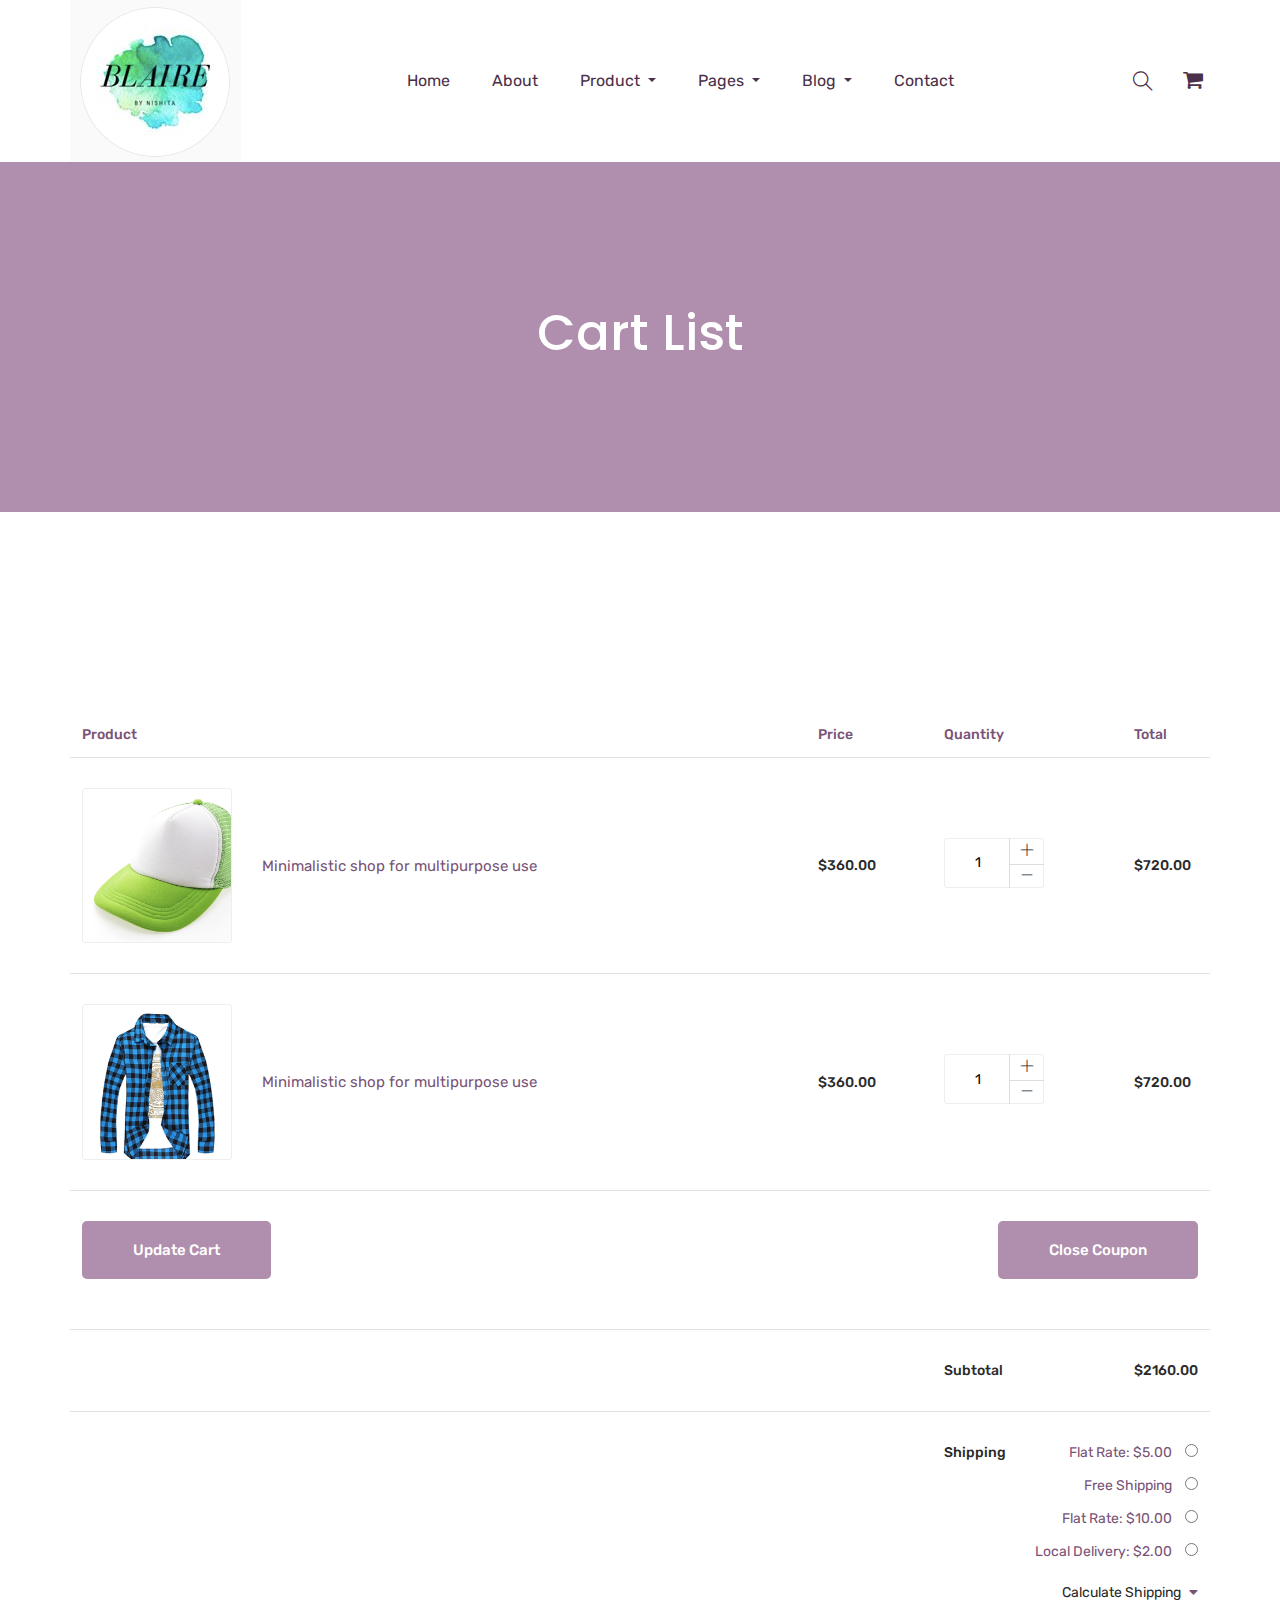
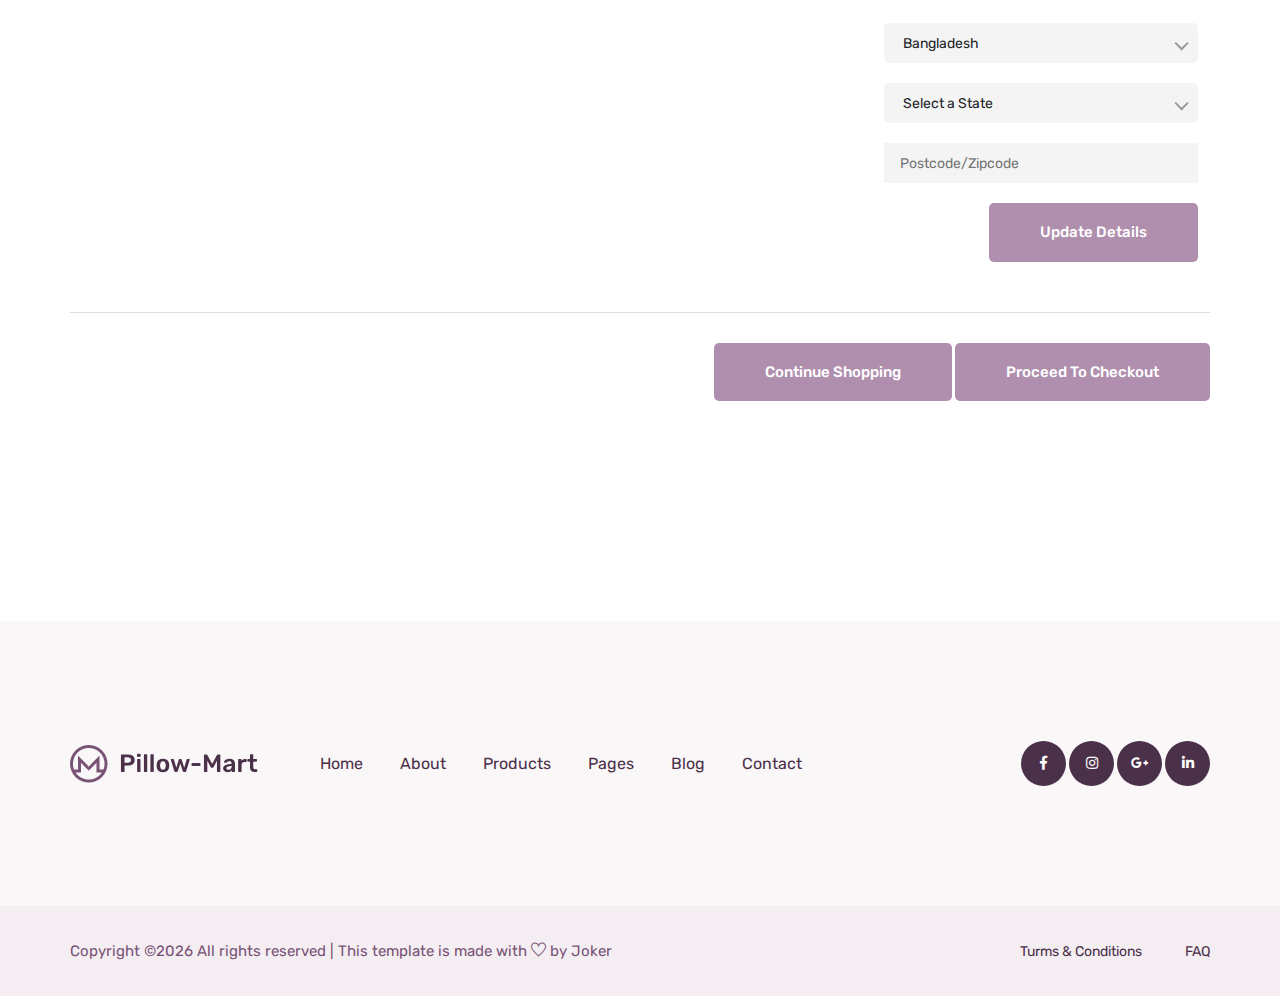
<file: cart.html>
<!doctype html>
<html lang="zxx">

<head>
    <!-- Required meta tags -->
    <meta charset="utf-8">
    <meta name="viewport" content="width=device-width, initial-scale=1, shrink-to-fit=no">
    <title>pillloMart</title>
    <link rel="icon" href="img/favicon.png">
    <!-- Bootstrap CSS -->
    <link rel="stylesheet" href="css/bootstrap.min.css">
    <!-- animate CSS -->
    <link rel="stylesheet" href="css/animate.css">
    <!-- owl carousel CSS -->
    <link rel="stylesheet" href="css/owl.carousel.min.css">
    <!-- font awesome CSS -->
    <link rel="stylesheet" href="css/all.css">
    <!-- icon CSS -->
    <link rel="stylesheet" href="css/flaticon.css">
    <link rel="stylesheet" href="css/themify-icons.css">
    <!-- magnific popup CSS -->
    <link rel="stylesheet" href="css/magnific-popup.css">
    <link rel="stylesheet" href="css/nice-select.css">
    <!-- style CSS -->
    <link rel="stylesheet" href="css/style.css">
</head>

<body>
    <!--::header part start::-->
    <header class="main_menu home_menu">
        <div class="container">
            <div class="row align-items-center justify-content-center">
                <div class="col-lg-12">
                    <nav class="navbar navbar-expand-lg navbar-light">
                        <a class="navbar-brand" href="index.html"> <img src="img/logo_n.png" alt="logo"> </a>
                        <button class="navbar-toggler" type="button" data-toggle="collapse"
                            data-target="#navbarSupportedContent" aria-controls="navbarSupportedContent"
                            aria-expanded="false" aria-label="Toggle navigation">
                            <span class="menu_icon"><i class="fas fa-bars"></i></span>
                        </button>

                        <div class="collapse navbar-collapse main-menu-item" id="navbarSupportedContent">
                            <ul class="navbar-nav">
                                <li class="nav-item">
                                    <a class="nav-link" href="index.html">Home</a>
                                </li>
                                <li class="nav-item">
                                    <a class="nav-link" href="about.html">about</a>
                                </li>
                                <li class="nav-item dropdown">
                                    <a class="nav-link dropdown-toggle" href="blog.html" id="navbarDropdown_1"
                                        role="button" data-toggle="dropdown" aria-haspopup="true" aria-expanded="false">
                                        product
                                    </a>
                                    <div class="dropdown-menu" aria-labelledby="navbarDropdown_1">
                                        <a class="dropdown-item" href="product_list.html"> product list</a>
                                        <a class="dropdown-item" href="single-product.html">product details</a>
                                        
                                    </div>
                                </li>
                                <li class="nav-item dropdown">
                                    <a class="nav-link dropdown-toggle" href="blog.html" id="navbarDropdown_3"
                                        role="button" data-toggle="dropdown" aria-haspopup="true" aria-expanded="false">
                                        pages
                                    </a>
                                    <div class="dropdown-menu" aria-labelledby="navbarDropdown_2">
                                        <a class="dropdown-item" href="login.html"> 
                                            login
                                            
                                        </a>
                                        <a class="dropdown-item" href="checkout.html">product checkout</a>
                                        <a class="dropdown-item" href="cart.html">shopping cart</a>
                                        <a class="dropdown-item" href="confirmation.html">confirmation</a>
                                        <a class="dropdown-item" href="elements.html">elements</a>
                                    </div>
                                </li>
                                
                                <li class="nav-item dropdown">
                                    <a class="nav-link dropdown-toggle" href="blog.html" id="navbarDropdown_2"
                                        role="button" data-toggle="dropdown" aria-haspopup="true" aria-expanded="false">
                                        blog
                                    </a>
                                    <div class="dropdown-menu" aria-labelledby="navbarDropdown_2">
                                        <a class="dropdown-item" href="blog.html"> blog</a>
                                        <a class="dropdown-item" href="single-blog.html">Single blog</a>
                                    </div>
                                </li>
                                
                                <li class="nav-item">
                                    <a class="nav-link" href="contact.html">Contact</a>
                                </li>
                            </ul>
                        </div>
                        <div class="hearer_icon d-flex align-items-center">
                            <a id="search_1" href="javascript:void(0)"><i class="ti-search"></i></a>
                            <div class="dropdown cart">
                                <a class="dropdown-toggle" href="#" id="navbarDropdown3" role="button"
                                    data-toggle="dropdown" aria-haspopup="true" aria-expanded="false">
                                    <i class="flaticon-shopping-cart-black-shape"></i>
                                </a>
                                <!-- <div class="dropdown-menu" aria-labelledby="navbarDropdown">
                                    <div class="single_product">
    
                                    </div>
                                </div> -->
                            </div>
                        </div>
                    </nav>
                </div>
            </div>
        </div>
        <div class="search_input" id="search_input_box">
            <div class="container ">
                <form class="d-flex justify-content-between search-inner">
                    <input type="text" class="form-control" id="search_input" placeholder="Search Here">
                    <button type="submit" class="btn"></button>
                    <span class="ti-close" id="close_search" title="Close Search"></span>
                </form>
            </div>
        </div>
    </header>
    <!-- Header part end-->

    <!-- breadcrumb part start-->
    <section class="breadcrumb_part">
        <div class="container">
            <div class="row">
                <div class="col-lg-12">
                    <div class="breadcrumb_iner">
                        <h2>cart list</h2>
                    </div>
                </div>
            </div>
        </div>
    </section>
    <!-- breadcrumb part end-->

  <!--================Cart Area =================-->
  <section class="cart_area section_padding">
    <div class="container">
      <div class="cart_inner">
        <div class="table-responsive">
          <table class="table">
            <thead>
              <tr>
                <th scope="col">Product</th>
                <th scope="col">Price</th>
                <th scope="col">Quantity</th>
                <th scope="col">Total</th>
              </tr>
            </thead>
            <tbody>
              <tr>
                <td>
                  <div class="media">
                    <div class="d-flex">
                      <img src="img/arrivel/arrivel_1.png" alt="" />
                    </div>
                    <div class="media-body">
                      <p>Minimalistic shop for multipurpose use</p>
                    </div>
                  </div>
                </td>
                <td>
                  <h5>$360.00</h5>
                </td>
                <td>
                  <div class="product_count">
                    <!-- <input type="text" value="1" min="0" max="10" title="Quantity:"
                      class="input-text qty input-number" />
                    <button
                      class="increase input-number-increment items-count" type="button">
                      <i class="ti-angle-up"></i>
                    </button>
                    <button
                      class="reduced input-number-decrement items-count" type="button">
                      <i class="ti-angle-down"></i>
                    </button> -->
                    <span class="input-number-decrement"> <i class="ti-minus"></i></span>
                    <input class="input-number" type="text" value="1" min="0" max="10">
                    <span class="input-number-increment"> <i class="ti-plus"></i></span>
                  </div>
                </td>
                <td>
                  <h5>$720.00</h5>
                </td>
              </tr>
              <tr>
                <td>
                  <div class="media">
                    <div class="d-flex">
                      <img src="img/arrivel/arrivel_2.png" alt="" />
                    </div>
                    <div class="media-body">
                      <p>Minimalistic shop for multipurpose use</p>
                    </div>
                  </div>
                </td>
                <td>
                  <h5>$360.00</h5>
                </td>
                <td>
                  <div class="product_count">
                      <span class="input-number-decrement"> <i class="ti-minus"></i></span>
                      <input class="input-number" type="text" value="1" min="0" max="10">
                      <span class="input-number-increment"> <i class="ti-plus"></i></span>
                  </div>
                </td>
                <td>
                  <h5>$720.00</h5>
                </td>
              </tr>
              <tr class="bottom_button">
                <td>
                  <a class="btn_1" href="#">Update Cart</a>
                </td>
                <td></td>
                <td></td>
                <td>
                  <div class="cupon_text float-right">
                    <a class="btn_1" href="#">Close Coupon</a>
                  </div>
                </td>
              </tr>
              <tr>
                <td></td>
                <td></td>
                <td>
                  <h5>Subtotal</h5>
                </td>
                <td>
                  <h5>$2160.00</h5>
                </td>
              </tr>
              <tr class="shipping_area">
                <td></td>
                <td></td>
                <td>
                  <h5>Shipping</h5>
                </td>
                <td>
                  <div class="shipping_box">
                    <ul class="list">
                      <li>
                        Flat Rate: $5.00
                        <input type="radio" aria-label="Radio button for following text input">
                      </li>
                      <li>
                        Free Shipping
                        <input type="radio" aria-label="Radio button for following text input">
                      </li>
                      <li>
                        Flat Rate: $10.00
                        <input type="radio" aria-label="Radio button for following text input">
                      </li>
                      <li class="active">
                        Local Delivery: $2.00
                        <input type="radio" aria-label="Radio button for following text input">
                      </li>
                    </ul>
                    <h6>
                      Calculate Shipping
                      <i class="fa fa-caret-down" aria-hidden="true"></i>
                    </h6>
                    <select class="shipping_select">
                      <option value="1">Bangladesh</option>
                      <option value="2">India</option>
                      <option value="4">Pakistan</option>
                    </select>
                    <select class="shipping_select section_bg">
                      <option value="1">Select a State</option>
                      <option value="2">Select a State</option>
                      <option value="4">Select a State</option>
                    </select>
                    <input class="post_code" type="text" placeholder="Postcode/Zipcode" />
                    <a class="btn_1" href="#">Update Details</a>
                  </div>
                </td>
              </tr>
            </tbody>
          </table>
          <div class="checkout_btn_inner float-right">
            <a class="btn_1" href="#">Continue Shopping</a>
            <a class="btn_1 checkout_btn_1" href="#">Proceed to checkout</a>
          </div>
        </div>
      </div>
  </section>
  <!--================End Cart Area =================-->
    <!--::footer_part start::-->
    <footer class="footer_part">
        <div class="footer_iner section_bg">
            <div class="container">
                <div class="row justify-content-between align-items-center">
                    <div class="col-lg-8">
                        <div class="footer_menu">
                            <div class="footer_logo">
                                <a href="index.html"><img src="img/logo.png" alt="#"></a>
                            </div>
                            <div class="footer_menu_item">
                                <a href="index.html">Home</a>
                                <a href="about.html">About</a>
                                <a href="product_list.html">Products</a>
                                <a href="#">Pages</a>
                                <a href="blog.html">Blog</a>
                                <a href="contact.html">Contact</a>
                            </div>
                        </div>
                    </div>
                    <div class="col-lg-4">
                        <div class="social_icon">
                            <a href="#"><i class="fab fa-facebook-f"></i></a>
                            <a href="#"><i class="fab fa-instagram"></i></a>
                            <a href="#"><i class="fab fa-google-plus-g"></i></a>
                            <a href="#"><i class="fab fa-linkedin-in"></i></a>
                        </div>
                    </div>
                </div>
            </div>
        </div>
        
        <div class="copyright_part">
            <div class="container">
                <div class="row ">
                    <div class="col-lg-12">
                        <div class="copyright_text">
                            <P><!-- Link back to Colorlib can't be removed. Template is licensed under CC BY 3.0. -->
Copyright &copy;<script>document.write(new Date().getFullYear());</script> All rights reserved | This template is made with <i class="ti-heart" aria-hidden="true"></i> by Joker</a>
<!-- Link back to Colorlib can't be removed. Template is licensed under CC BY 3.0. --></P>
                            <div class="copyright_link">
                                <a href="#">Turms & Conditions</a>
                                <a href="#">FAQ</a>
                            </div>
                        </div>
                    </div>
                </div>
            </div>
        </div>
    </footer>
    <!--::footer_part end::-->

    <!-- jquery plugins here-->
    <script src="js/jquery-1.12.1.min.js"></script>
    <!-- popper js -->
    <script src="js/popper.min.js"></script>
    <!-- bootstrap js -->
    <script src="js/bootstrap.min.js"></script>
    <!-- easing js -->
    <script src="js/jquery.magnific-popup.js"></script>
    <!-- swiper js -->
    <script src="js/swiper.min.js"></script>
    <!-- swiper js -->
    <script src="js/mixitup.min.js"></script>
    <!-- particles js -->
    <script src="js/owl.carousel.min.js"></script>
    <script src="js/jquery.nice-select.min.js"></script>
    <!-- slick js -->
    <script src="js/slick.min.js"></script>
    <script src="js/jquery.counterup.min.js"></script>
    <script src="js/waypoints.min.js"></script>
    <script src="js/contact.js"></script>
    <script src="js/jquery.ajaxchimp.min.js"></script>
    <script src="js/jquery.form.js"></script>
    <script src="js/jquery.validate.min.js"></script>
    <script src="js/mail-script.js"></script>
    <!-- custom js -->
    <script src="js/custom.js"></script>
</body>

</html>
</file>
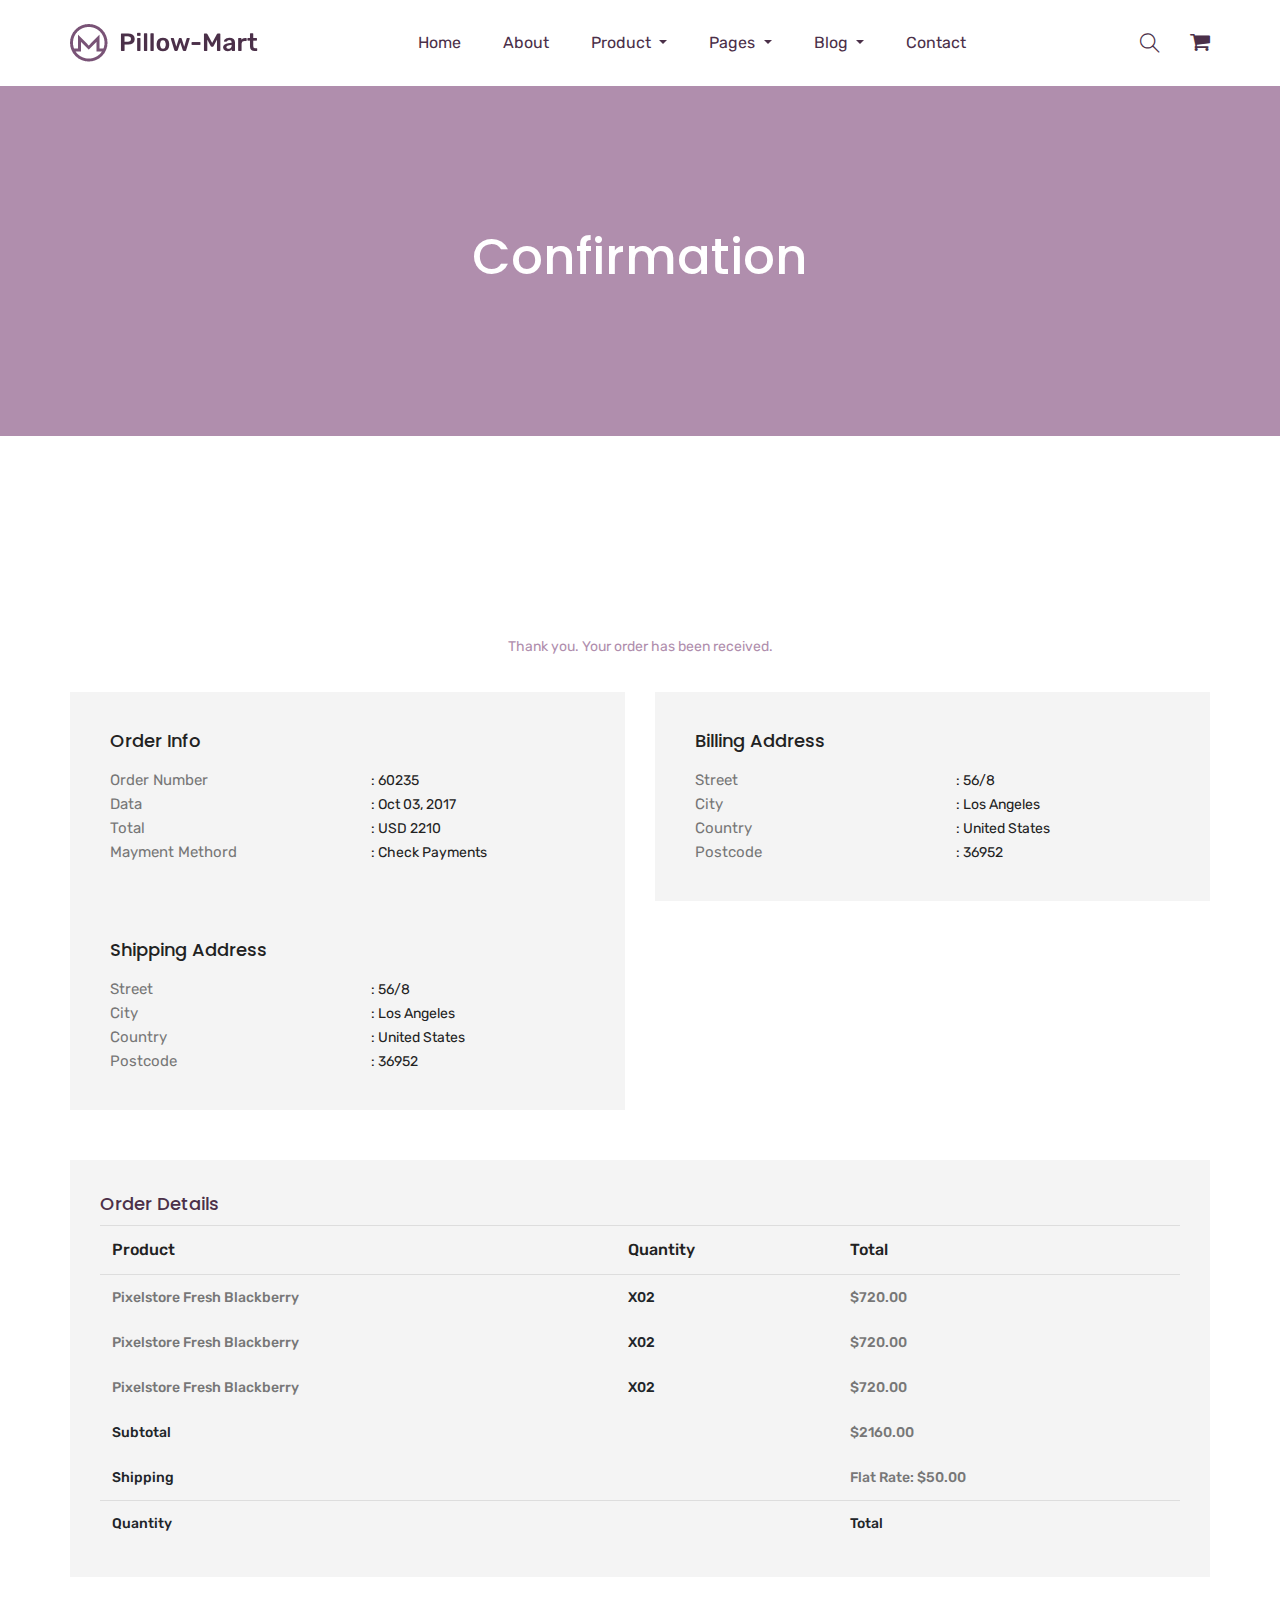
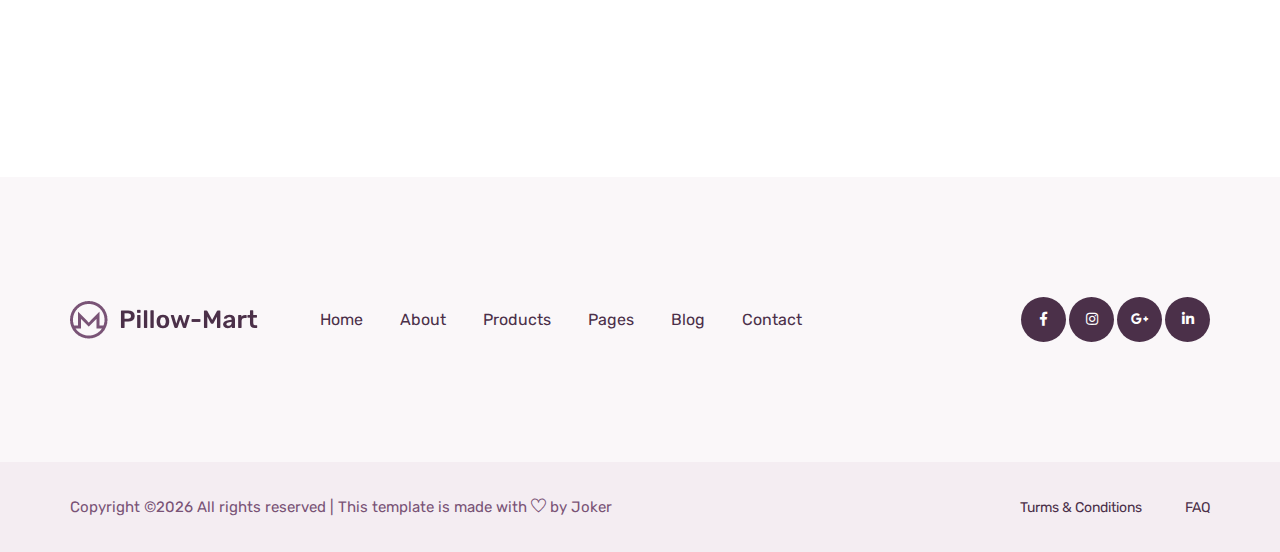
<file: confirmation.html>
<!doctype html>
<html lang="zxx">

<head>
    <!-- Required meta tags -->
    <meta charset="utf-8">
    <meta name="viewport" content="width=device-width, initial-scale=1, shrink-to-fit=no">
    <title>pillloMart</title>
    <link rel="icon" href="img/favicon.png">
    <!-- Bootstrap CSS -->
    <link rel="stylesheet" href="css/bootstrap.min.css">
    <!-- animate CSS -->
    <link rel="stylesheet" href="css/animate.css">
    <!-- owl carousel CSS -->
    <link rel="stylesheet" href="css/owl.carousel.min.css">
    <!-- font awesome CSS -->
    <link rel="stylesheet" href="css/all.css">
    <!-- flaticon CSS -->
    <link rel="stylesheet" href="css/flaticon.css">
    <link rel="stylesheet" href="css/themify-icons.css">
    <!-- font awesome CSS -->
    <link rel="stylesheet" href="css/magnific-popup.css">
    <!-- swiper CSS -->
    <link rel="stylesheet" href="css/slick.css">
    <!-- style CSS -->
    <link rel="stylesheet" href="css/style.css">
</head>

<body>
    <!--::header part start::-->
    <header class="main_menu home_menu">
        <div class="container">
            <div class="row align-items-center justify-content-center">
                <div class="col-lg-12">
                    <nav class="navbar navbar-expand-lg navbar-light">
                        <a class="navbar-brand" href="index.html"> <img src="img/logo.png" alt="logo"> </a>
                        <button class="navbar-toggler" type="button" data-toggle="collapse"
                            data-target="#navbarSupportedContent" aria-controls="navbarSupportedContent"
                            aria-expanded="false" aria-label="Toggle navigation">
                            <span class="menu_icon"><i class="fas fa-bars"></i></span>
                        </button>

                        <div class="collapse navbar-collapse main-menu-item" id="navbarSupportedContent">
                            <ul class="navbar-nav">
                                <li class="nav-item">
                                    <a class="nav-link" href="index.html">Home</a>
                                </li>
                                <li class="nav-item">
                                    <a class="nav-link" href="about.html">about</a>
                                </li>
                                <li class="nav-item dropdown">
                                    <a class="nav-link dropdown-toggle" href="blog.html" id="navbarDropdown_1"
                                        role="button" data-toggle="dropdown" aria-haspopup="true" aria-expanded="false">
                                        product
                                    </a>
                                    <div class="dropdown-menu" aria-labelledby="navbarDropdown_1">
                                        <a class="dropdown-item" href="product_list.html"> product list</a>
                                        <a class="dropdown-item" href="single-product.html">product details</a>
                                        
                                    </div>
                                </li>
                                <li class="nav-item dropdown">
                                    <a class="nav-link dropdown-toggle" href="blog.html" id="navbarDropdown_3"
                                        role="button" data-toggle="dropdown" aria-haspopup="true" aria-expanded="false">
                                        pages
                                    </a>
                                    <div class="dropdown-menu" aria-labelledby="navbarDropdown_2">
                                        <a class="dropdown-item" href="login.html"> 
                                            login
                                            
                                        </a>
                                        <a class="dropdown-item" href="checkout.html">product checkout</a>
                                        <a class="dropdown-item" href="cart.html">shopping cart</a>
                                        <a class="dropdown-item" href="confirmation.html">confirmation</a>
                                        <a class="dropdown-item" href="elements.html">elements</a>
                                    </div>
                                </li>
                                
                                <li class="nav-item dropdown">
                                    <a class="nav-link dropdown-toggle" href="blog.html" id="navbarDropdown_2"
                                        role="button" data-toggle="dropdown" aria-haspopup="true" aria-expanded="false">
                                        blog
                                    </a>
                                    <div class="dropdown-menu" aria-labelledby="navbarDropdown_2">
                                        <a class="dropdown-item" href="blog.html"> blog</a>
                                        <a class="dropdown-item" href="single-blog.html">Single blog</a>
                                    </div>
                                </li>
                                
                                <li class="nav-item">
                                    <a class="nav-link" href="contact.html">Contact</a>
                                </li>
                            </ul>
                        </div>
                        <div class="hearer_icon d-flex align-items-center">
                            <a id="search_1" href="javascript:void(0)"><i class="ti-search"></i></a>
                            <a href="cart.html">
                                <i class="flaticon-shopping-cart-black-shape"></i>
                            </a>
                        </div>
                    </nav>
                </div>
            </div>
        </div>
        <div class="search_input" id="search_input_box">
            <div class="container ">
                <form class="d-flex justify-content-between search-inner">
                    <input type="text" class="form-control" id="search_input" placeholder="Search Here">
                    <button type="submit" class="btn"></button>
                    <span class="ti-close" id="close_search" title="Close Search"></span>
                </form>
            </div>
        </div>
    </header>
    <!-- Header part end-->

    <!-- breadcrumb part start-->
    <section class="breadcrumb_part">
        <div class="container">
            <div class="row">
                <div class="col-lg-12">
                    <div class="breadcrumb_iner">
                        <h2>confirmation</h2>
                    </div>
                </div>
            </div>
        </div>
    </section>
    <!-- breadcrumb part end-->

  <!--================ confirmation part start =================-->
  <section class="confirmation_part section_padding">
    <div class="container">
      <div class="row">
        <div class="col-lg-12">
          <div class="confirmation_tittle">
            <span>Thank you. Your order has been received.</span>
          </div>
        </div>
        <div class="col-lg-6 col-lx-4">
          <div class="single_confirmation_details">
            <h4>order info</h4>
            <ul>
              <li>
                <p>order number</p><span>: 60235</span>
              </li>
              <li>
                <p>data</p><span>: Oct 03, 2017</span>
              </li>
              <li>
                <p>total</p><span>: USD 2210</span>
              </li>
              <li>
                <p>mayment methord</p><span>: Check payments</span>
              </li>
            </ul>
          </div>
        </div>
        <div class="col-lg-6 col-lx-4">
          <div class="single_confirmation_details">
            <h4>Billing Address</h4>
            <ul>
              <li>
                <p>Street</p><span>: 56/8</span>
              </li>
              <li>
                <p>city</p><span>: Los Angeles</span>
              </li>
              <li>
                <p>country</p><span>: United States</span>
              </li>
              <li>
                <p>postcode</p><span>: 36952</span>
              </li>
            </ul>
          </div>
        </div>
        <div class="col-lg-6 col-lx-4">
          <div class="single_confirmation_details">
            <h4>shipping Address</h4>
            <ul>
              <li>
                <p>Street</p><span>: 56/8</span>
              </li>
              <li>
                <p>city</p><span>: Los Angeles</span>
              </li>
              <li>
                <p>country</p><span>: United States</span>
              </li>
              <li>
                <p>postcode</p><span>: 36952</span>
              </li>
            </ul>
          </div>
        </div>
      </div>
      <div class="row">
        <div class="col-lg-12">
          <div class="order_details_iner">
            <h3>Order Details</h3>
            <table class="table table-borderless">
              <thead>
                <tr>
                  <th scope="col" colspan="2">Product</th>
                  <th scope="col">Quantity</th>
                  <th scope="col">Total</th>
                </tr>
              </thead>
              <tbody>
                <tr>
                  <th colspan="2"><span>Pixelstore fresh Blackberry</span></th>
                  <th>x02</th>
                  <th> <span>$720.00</span></th>
                </tr>
                <tr>
                  <th colspan="2"><span>Pixelstore fresh Blackberry</span></th>
                  <th>x02</th>
                  <th> <span>$720.00</span></th>
                </tr>
                <tr>
                  <th colspan="2"><span>Pixelstore fresh Blackberry</span></th>
                  <th>x02</th>
                  <th> <span>$720.00</span></th>
                </tr>
                <tr>
                  <th colspan="3">Subtotal</th>
                  <th> <span>$2160.00</span></th>
                </tr>
                <tr>
                  <th colspan="3">shipping</th>
                  <th><span>flat rate: $50.00</span></th>
                </tr>
              </tbody>
              <tfoot>
                <tr>
                  <th scope="col" colspan="3">Quantity</th>
                  <th scope="col">Total</th>
                </tr>
              </tfoot>
            </table>
          </div>
        </div>
      </div>
    </div>
  </section>
  <!--================ confirmation part end =================-->

    <!--::footer_part start::-->
    <footer class="footer_part">
        <div class="footer_iner section_bg">
            <div class="container">
                <div class="row justify-content-between align-items-center">
                    <div class="col-lg-8">
                        <div class="footer_menu">
                            <div class="footer_logo">
                                <a href="index.html"><img src="img/logo.png" alt="#"></a>
                            </div>
                            <div class="footer_menu_item">
                                <a href="index.html">Home</a>
                                <a href="about.html">About</a>
                                <a href="product_list.html">Products</a>
                                <a href="#">Pages</a>
                                <a href="blog.html">Blog</a>
                                <a href="contact.html">Contact</a>
                            </div>
                        </div>
                    </div>
                    <div class="col-lg-4">
                        <div class="social_icon">
                            <a href="#"><i class="fab fa-facebook-f"></i></a>
                            <a href="#"><i class="fab fa-instagram"></i></a>
                            <a href="#"><i class="fab fa-google-plus-g"></i></a>
                            <a href="#"><i class="fab fa-linkedin-in"></i></a>
                        </div>
                    </div>
                </div>
            </div>
        </div>
        
        <div class="copyright_part">
            <div class="container">
                <div class="row ">
                    <div class="col-lg-12">
                        <div class="copyright_text">
                            <P><!-- Link back to Colorlib can't be removed. Template is licensed under CC BY 3.0. -->
Copyright &copy;<script>document.write(new Date().getFullYear());</script> All rights reserved | This template is made with <i class="ti-heart" aria-hidden="true"></i> by Joker</a>
<!-- Link back to Colorlib can't be removed. Template is licensed under CC BY 3.0. --></P>
                            <div class="copyright_link">
                                <a href="#">Turms & Conditions</a>
                                <a href="#">FAQ</a>
                            </div>
                        </div>
                    </div>
                </div>
            </div>
        </div>
    </footer>
    <!--::footer_part end::-->

    <!-- jquery plugins here-->
    <script src="js/jquery-1.12.1.min.js"></script>
    <!-- popper js -->
    <script src="js/popper.min.js"></script>
    <!-- bootstrap js -->
    <script src="js/bootstrap.min.js"></script>
    <!-- easing js -->
    <script src="js/jquery.magnific-popup.js"></script>
    <!-- swiper js -->
    <script src="js/swiper.min.js"></script>
    <!-- swiper js -->
    <script src="js/mixitup.min.js"></script>
    <!-- particles js -->
    <script src="js/owl.carousel.min.js"></script>
    <script src="js/jquery.nice-select.min.js"></script>
    <!-- slick js -->
    <script src="js/slick.min.js"></script>
    <script src="js/jquery.counterup.min.js"></script>
    <script src="js/waypoints.min.js"></script>
    <script src="js/contact.js"></script>
    <script src="js/jquery.ajaxchimp.min.js"></script>
    <script src="js/jquery.form.js"></script>
    <script src="js/jquery.validate.min.js"></script>
    <script src="js/mail-script.js"></script>
    <!-- custom js -->
    <script src="js/custom.js"></script>
</body>

</html>
</file>
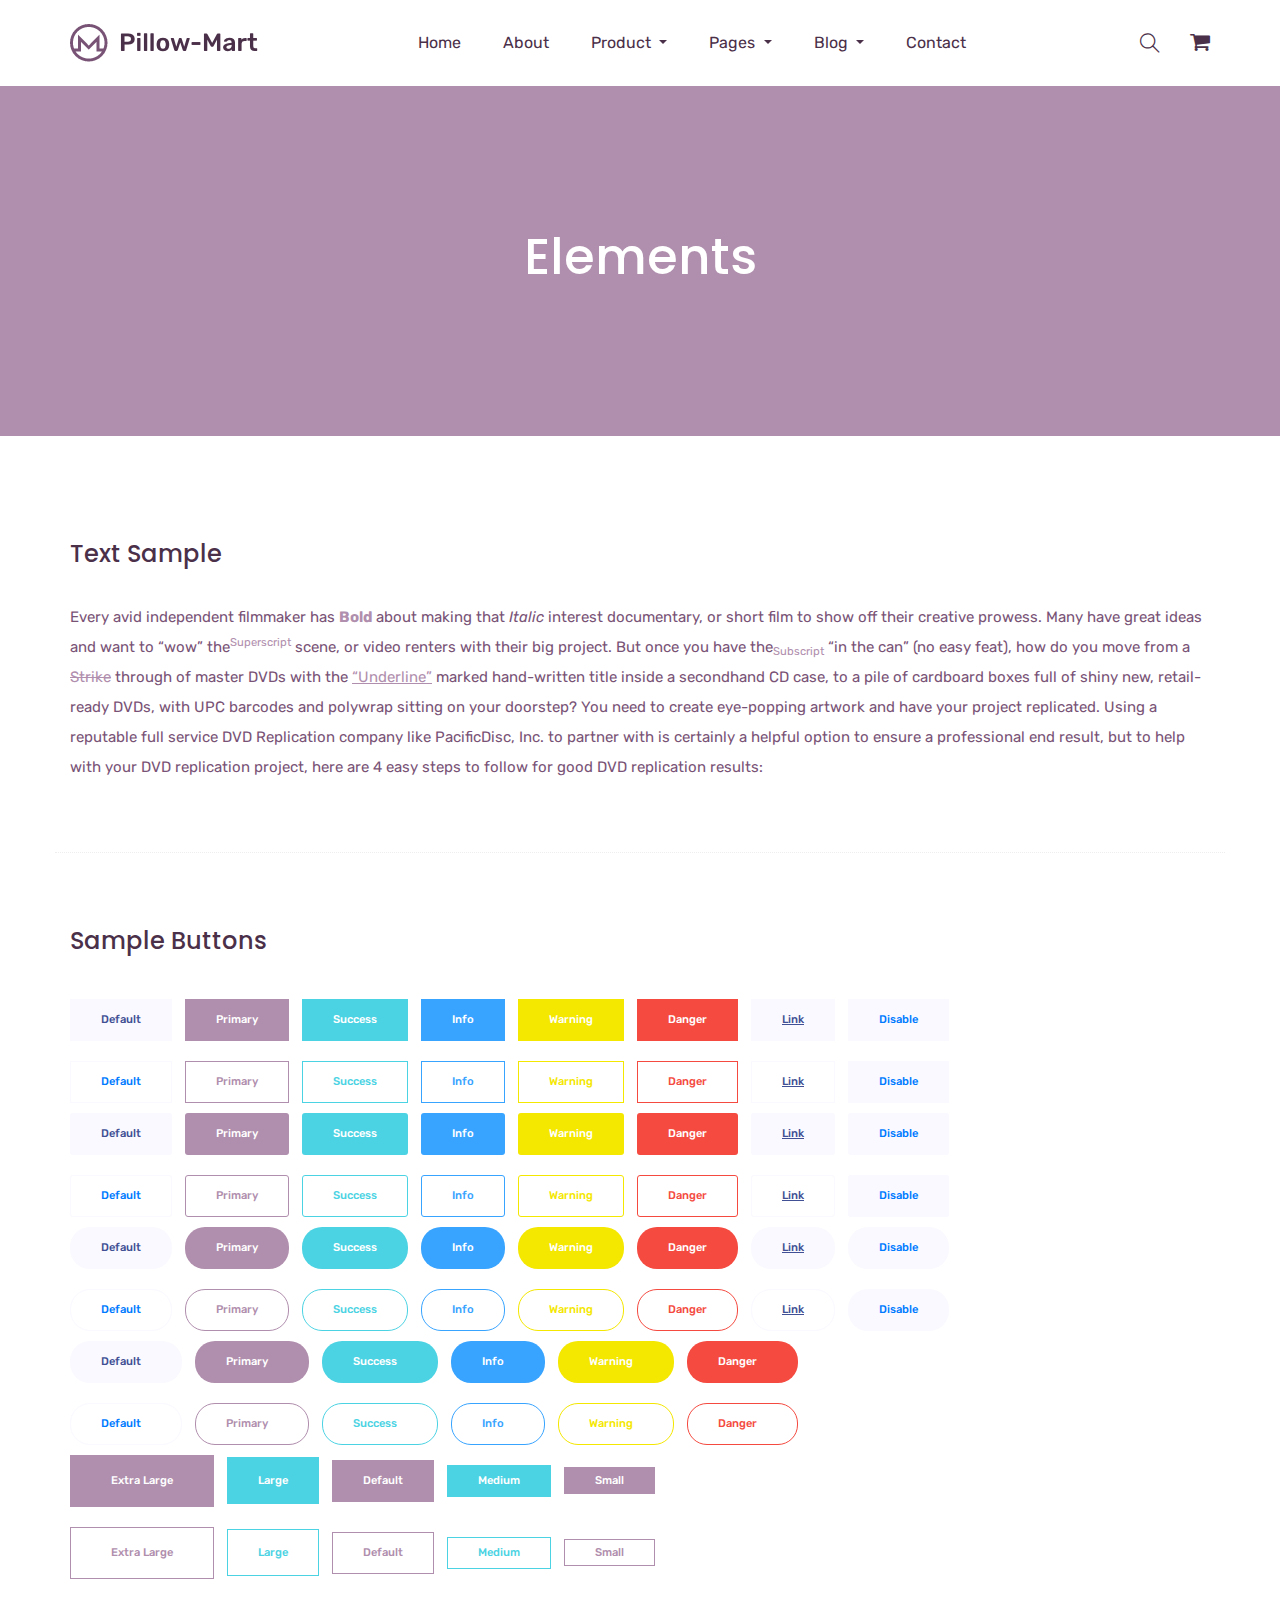
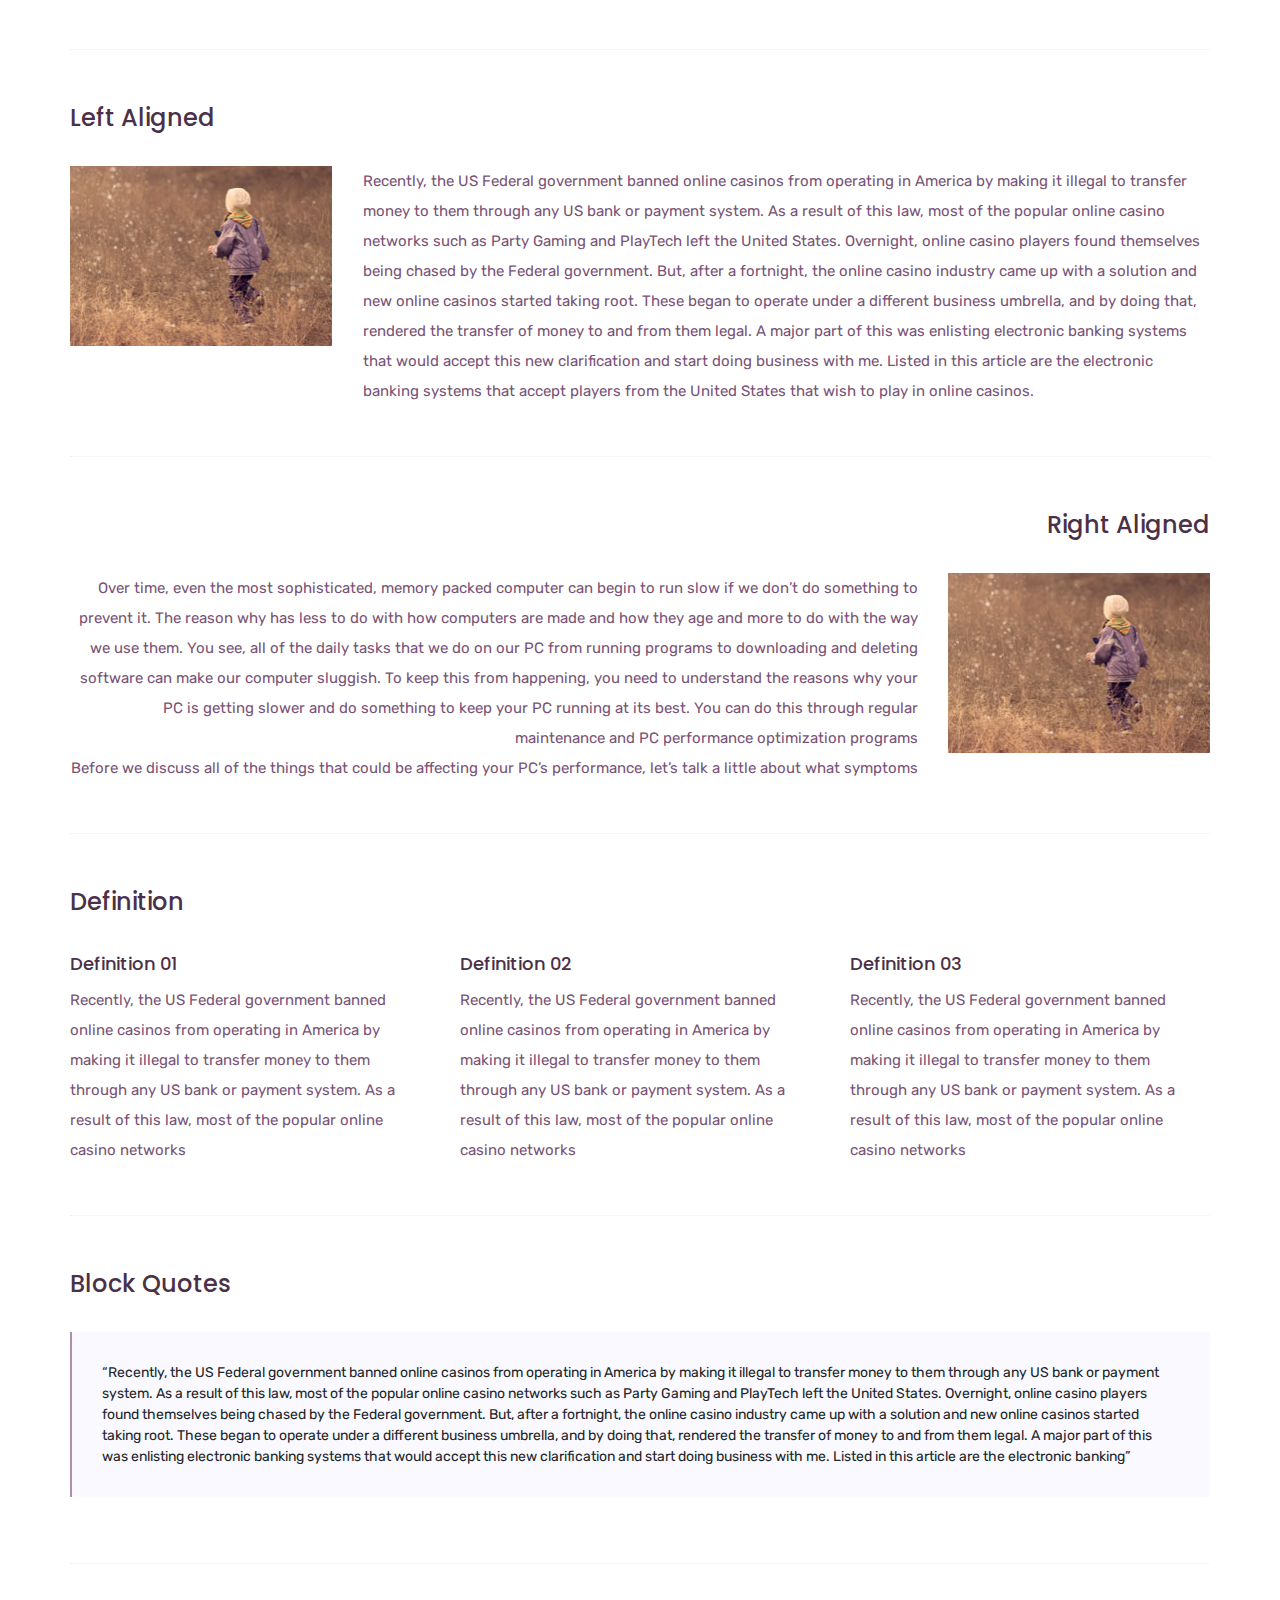
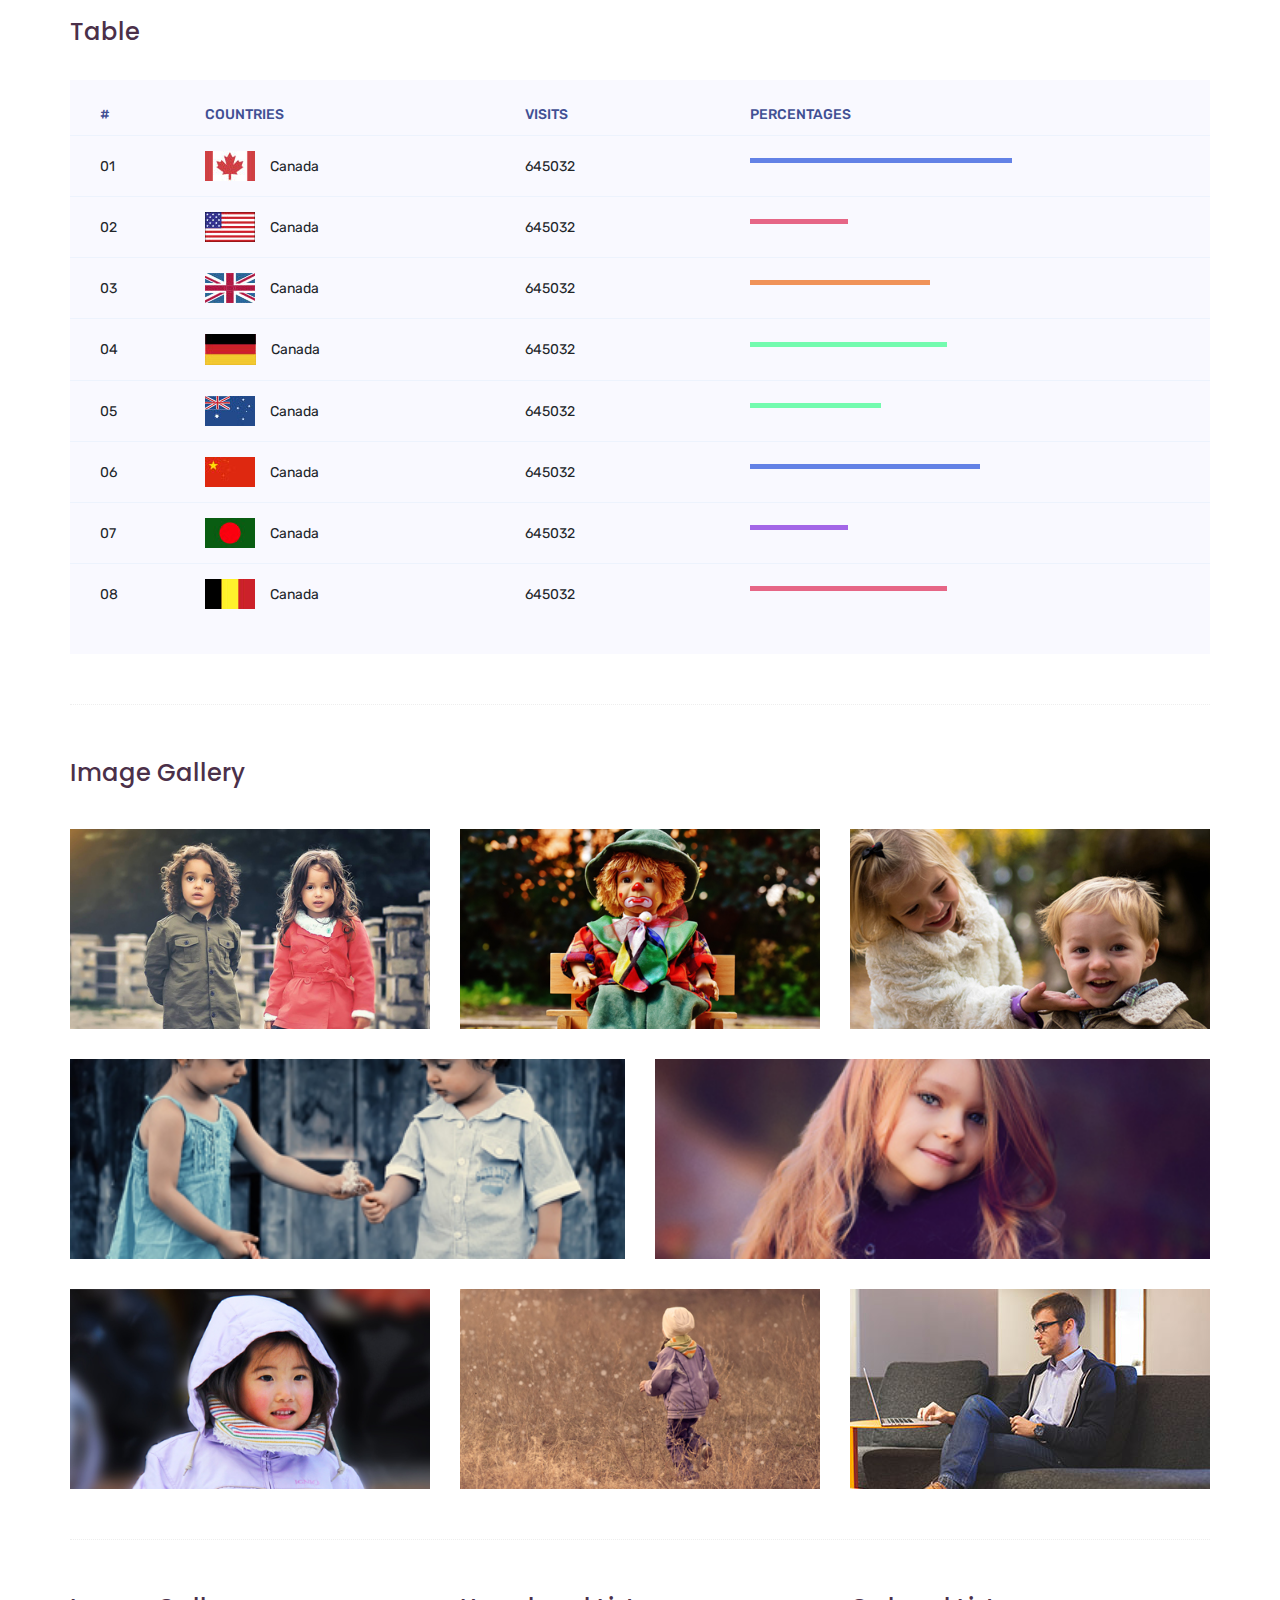
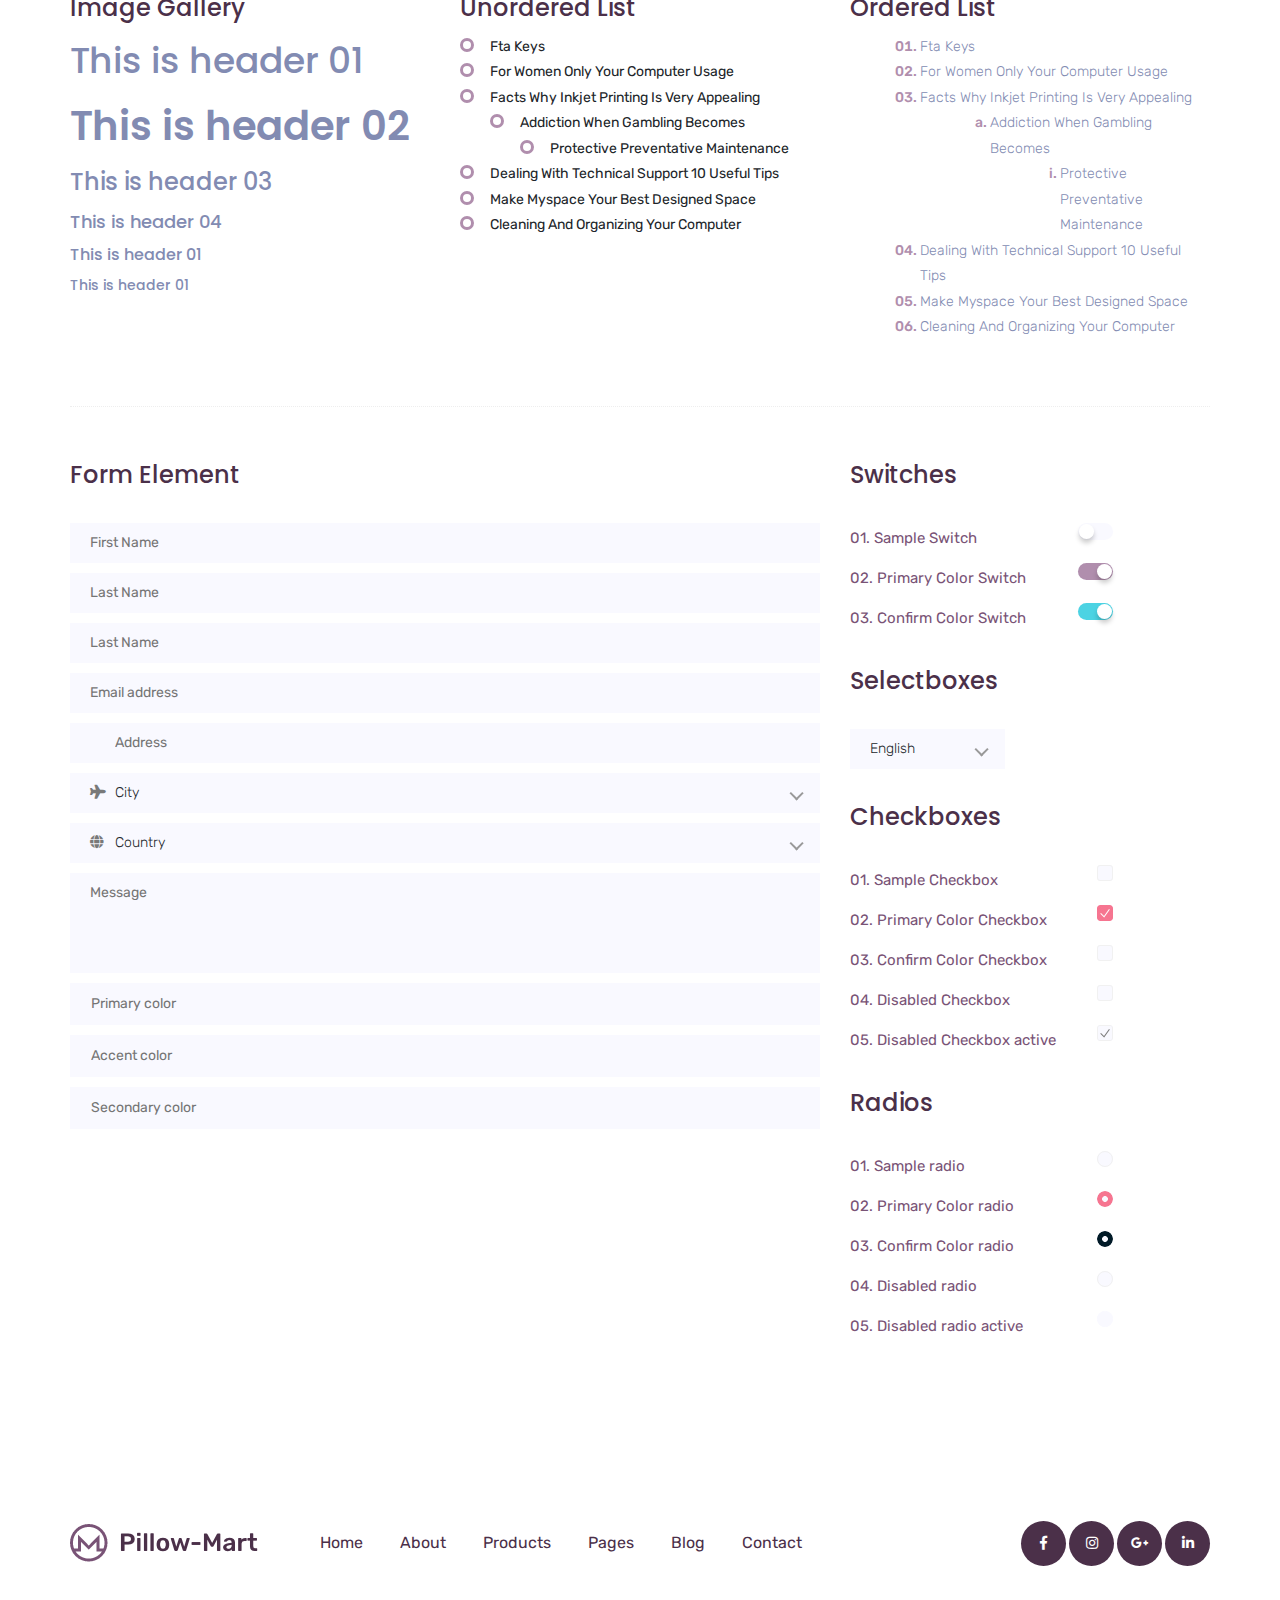
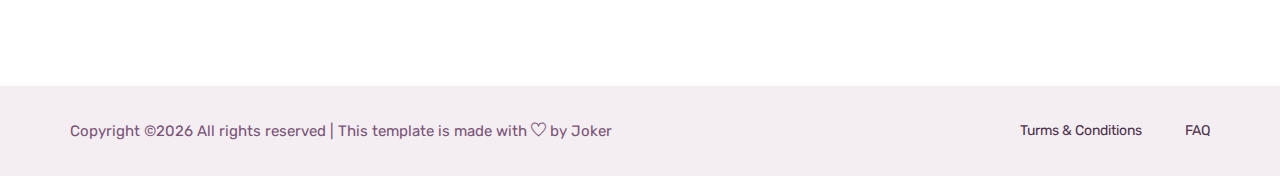
<file: elements.html>
<!doctype html>
<html lang="zxx">

<head>
    <!-- Required meta tags -->
    <meta charset="utf-8">
    <meta name="viewport" content="width=device-width, initial-scale=1, shrink-to-fit=no">
    <title>pillloMart</title>
    <link rel="icon" href="img/favicon.png">
    <!-- Bootstrap CSS -->
    <link rel="stylesheet" href="css/bootstrap.min.css">
    <!-- animate CSS -->
    <link rel="stylesheet" href="css/animate.css">
    <!-- owl carousel CSS -->
    <link rel="stylesheet" href="css/owl.carousel.min.css">
    <!-- font awesome CSS -->
    <link rel="stylesheet" href="css/all.css">
    <!-- icon CSS -->
    <link rel="stylesheet" href="css/flaticon.css">
    <link rel="stylesheet" href="css/themify-icons.css">
    <!-- magnific popup CSS -->
    <link rel="stylesheet" href="css/magnific-popup.css">
    <!-- nice select CSS -->
    <link rel="stylesheet" href="css/nice-select.css">
    <!-- style CSS -->
    <link rel="stylesheet" href="css/style.css">
</head>

<body>
    <!--::header part start::-->
    <header class="main_menu home_menu">
        <div class="container">
            <div class="row align-items-center justify-content-center">
                <div class="col-lg-12">
                    <nav class="navbar navbar-expand-lg navbar-light">
                        <a class="navbar-brand" href="index.html"> <img src="img/logo.png" alt="logo"> </a>
                        <button class="navbar-toggler" type="button" data-toggle="collapse"
                            data-target="#navbarSupportedContent" aria-controls="navbarSupportedContent"
                            aria-expanded="false" aria-label="Toggle navigation">
                            <span class="menu_icon"><i class="fas fa-bars"></i></span>
                        </button>

                        <div class="collapse navbar-collapse main-menu-item" id="navbarSupportedContent">
                            <ul class="navbar-nav">
                                <li class="nav-item">
                                    <a class="nav-link" href="index.html">Home</a>
                                </li>
                                <li class="nav-item">
                                    <a class="nav-link" href="about.html">about</a>
                                </li>
                                <li class="nav-item dropdown">
                                    <a class="nav-link dropdown-toggle" href="blog.html" id="navbarDropdown_1"
                                        role="button" data-toggle="dropdown" aria-haspopup="true" aria-expanded="false">
                                        product
                                    </a>
                                    <div class="dropdown-menu" aria-labelledby="navbarDropdown_1">
                                        <a class="dropdown-item" href="product_list.html"> product list</a>
                                        <a class="dropdown-item" href="single-product.html">product details</a>
                                        
                                    </div>
                                </li>
                                <li class="nav-item dropdown">
                                    <a class="nav-link dropdown-toggle" href="blog.html" id="navbarDropdown_3"
                                        role="button" data-toggle="dropdown" aria-haspopup="true" aria-expanded="false">
                                        pages
                                    </a>
                                    <div class="dropdown-menu" aria-labelledby="navbarDropdown_2">
                                        <a class="dropdown-item" href="login.html"> 
                                            login
                                            
                                        </a>
                                        <a class="dropdown-item" href="checkout.html">product checkout</a>
                                        <a class="dropdown-item" href="cart.html">shopping cart</a>
                                        <a class="dropdown-item" href="confirmation.html">confirmation</a>
                                        <a class="dropdown-item" href="elements.html">elements</a>
                                    </div>
                                </li>
                                
                                <li class="nav-item dropdown">
                                    <a class="nav-link dropdown-toggle" href="blog.html" id="navbarDropdown_2"
                                        role="button" data-toggle="dropdown" aria-haspopup="true" aria-expanded="false">
                                        blog
                                    </a>
                                    <div class="dropdown-menu" aria-labelledby="navbarDropdown_2">
                                        <a class="dropdown-item" href="blog.html"> blog</a>
                                        <a class="dropdown-item" href="single-blog.html">Single blog</a>
                                    </div>
                                </li>
                                
                                <li class="nav-item">
                                    <a class="nav-link" href="contact.html">Contact</a>
                                </li>
                            </ul>
                        </div>
                        <div class="hearer_icon d-flex align-items-center">
                            <a id="search_1" href="javascript:void(0)"><i class="ti-search"></i></a>
                            <a href="cart.html">
								<i class="flaticon-shopping-cart-black-shape"></i>
							</a>
                        </div>
                    </nav>
                </div>
            </div>
        </div>
        <div class="search_input" id="search_input_box">
            <div class="container ">
                <form class="d-flex justify-content-between search-inner">
                    <input type="text" class="form-control" id="search_input" placeholder="Search Here">
                    <button type="submit" class="btn"></button>
                    <span class="ti-close" id="close_search" title="Close Search"></span>
                </form>
            </div>
        </div>
    </header>
    <!-- Header part end-->

    <!-- breadcrumb part start-->
    <section class="breadcrumb_part">
        <div class="container">
            <div class="row">
                <div class="col-lg-12">
                    <div class="breadcrumb_iner">
                        <h2>elements</h2>
                    </div>
                </div>
            </div>
        </div>
    </section>
	<!-- breadcrumb part end-->
	
	<!-- Start Sample Area -->
	<section class="sample-text-area">
		<div class="container box_1170">
			<h3 class="text-heading">Text Sample</h3>
			<p class="sample-text">
				Every avid independent filmmaker has <b>Bold</b> about making that <i>Italic</i> interest documentary,
				or short
				film to show off their creative prowess. Many have great ideas and want to “wow”
				the<sup>Superscript</sup> scene,
				or video renters with their big project. But once you have the<sub>Subscript</sub> “in the can” (no easy
				feat), how
				do you move from a <del>Strike</del> through of master DVDs with the <u>“Underline”</u> marked
				hand-written title
				inside a secondhand CD case, to a pile of cardboard boxes full of shiny new, retail-ready DVDs, with UPC
				barcodes
				and polywrap sitting on your doorstep? You need to create eye-popping artwork and have your project
				replicated.
				Using a reputable full service DVD Replication company like PacificDisc, Inc. to partner with is
				certainly a
				helpful option to ensure a professional end result, but to help with your DVD replication project, here
				are 4 easy
				steps to follow for good DVD replication results:

			</p>
		</div>
	</section>
	<!-- End Sample Area -->

	<!-- Start Button -->
	<section class="button-area">
		<div class="container box_1170 border-top-generic">
			<h3 class="text-heading">Sample Buttons</h3>
			<div class="button-group-area">
				<a href="#" class="genric-btn default">Default</a>
				<a href="#" class="genric-btn primary">Primary</a>
				<a href="#" class="genric-btn success">Success</a>
				<a href="#" class="genric-btn info">Info</a>
				<a href="#" class="genric-btn warning">Warning</a>
				<a href="#" class="genric-btn danger">Danger</a>
				<a href="#" class="genric-btn link">Link</a>
				<a href="#" class="genric-btn disable">Disable</a>
			</div>
			<div class="button-group-area mt-10">
				<a href="#" class="genric-btn default-border">Default</a>
				<a href="#" class="genric-btn primary-border">Primary</a>
				<a href="#" class="genric-btn success-border">Success</a>
				<a href="#" class="genric-btn info-border">Info</a>
				<a href="#" class="genric-btn warning-border">Warning</a>
				<a href="#" class="genric-btn danger-border">Danger</a>
				<a href="#" class="genric-btn link-border">Link</a>
				<a href="#" class="genric-btn disable">Disable</a>
			</div>
			<div class="button-group-area mt-40">
				<a href="#" class="genric-btn default radius">Default</a>
				<a href="#" class="genric-btn primary radius">Primary</a>
				<a href="#" class="genric-btn success radius">Success</a>
				<a href="#" class="genric-btn info radius">Info</a>
				<a href="#" class="genric-btn warning radius">Warning</a>
				<a href="#" class="genric-btn danger radius">Danger</a>
				<a href="#" class="genric-btn link radius">Link</a>
				<a href="#" class="genric-btn disable radius">Disable</a>
			</div>
			<div class="button-group-area mt-10">
				<a href="#" class="genric-btn default-border radius">Default</a>
				<a href="#" class="genric-btn primary-border radius">Primary</a>
				<a href="#" class="genric-btn success-border radius">Success</a>
				<a href="#" class="genric-btn info-border radius">Info</a>
				<a href="#" class="genric-btn warning-border radius">Warning</a>
				<a href="#" class="genric-btn danger-border radius">Danger</a>
				<a href="#" class="genric-btn link-border radius">Link</a>
				<a href="#" class="genric-btn disable radius">Disable</a>
			</div>
			<div class="button-group-area mt-40">
				<a href="#" class="genric-btn default circle">Default</a>
				<a href="#" class="genric-btn primary circle">Primary</a>
				<a href="#" class="genric-btn success circle">Success</a>
				<a href="#" class="genric-btn info circle">Info</a>
				<a href="#" class="genric-btn warning circle">Warning</a>
				<a href="#" class="genric-btn danger circle">Danger</a>
				<a href="#" class="genric-btn link circle">Link</a>
				<a href="#" class="genric-btn disable circle">Disable</a>
			</div>
			<div class="button-group-area mt-10">
				<a href="#" class="genric-btn default-border circle">Default</a>
				<a href="#" class="genric-btn primary-border circle">Primary</a>
				<a href="#" class="genric-btn success-border circle">Success</a>
				<a href="#" class="genric-btn info-border circle">Info</a>
				<a href="#" class="genric-btn warning-border circle">Warning</a>
				<a href="#" class="genric-btn danger-border circle">Danger</a>
				<a href="#" class="genric-btn link-border circle">Link</a>
				<a href="#" class="genric-btn disable circle">Disable</a>
			</div>
			<div class="button-group-area mt-40">
				<a href="#" class="genric-btn default circle arrow">Default<span class="lnr lnr-arrow-right"></span></a>
				<a href="#" class="genric-btn primary circle arrow">Primary<span class="lnr lnr-arrow-right"></span></a>
				<a href="#" class="genric-btn success circle arrow">Success<span class="lnr lnr-arrow-right"></span></a>
				<a href="#" class="genric-btn info circle arrow">Info<span class="lnr lnr-arrow-right"></span></a>
				<a href="#" class="genric-btn warning circle arrow">Warning<span class="lnr lnr-arrow-right"></span></a>
				<a href="#" class="genric-btn danger circle arrow">Danger<span class="lnr lnr-arrow-right"></span></a>
			</div>
			<div class="button-group-area mt-10">
				<a href="#" class="genric-btn default-border circle arrow">Default<span
						class="lnr lnr-arrow-right"></span></a>
				<a href="#" class="genric-btn primary-border circle arrow">Primary<span
						class="lnr lnr-arrow-right"></span></a>
				<a href="#" class="genric-btn success-border circle arrow">Success<span
						class="lnr lnr-arrow-right"></span></a>
				<a href="#" class="genric-btn info-border circle arrow">Info<span
						class="lnr lnr-arrow-right"></span></a>
				<a href="#" class="genric-btn warning-border circle arrow">Warning<span
						class="lnr lnr-arrow-right"></span></a>
				<a href="#" class="genric-btn danger-border circle arrow">Danger<span
						class="lnr lnr-arrow-right"></span></a>
			</div>
			<div class="button-group-area mt-40">
				<a href="#" class="genric-btn primary e-large">Extra Large</a>
				<a href="#" class="genric-btn success large">Large</a>
				<a href="#" class="genric-btn primary">Default</a>
				<a href="#" class="genric-btn success medium">Medium</a>
				<a href="#" class="genric-btn primary small">Small</a>
			</div>
			<div class="button-group-area mt-10">
				<a href="#" class="genric-btn primary-border e-large">Extra Large</a>
				<a href="#" class="genric-btn success-border large">Large</a>
				<a href="#" class="genric-btn primary-border">Default</a>
				<a href="#" class="genric-btn success-border medium">Medium</a>
				<a href="#" class="genric-btn primary-border small">Small</a>
			</div>
		</div>
	</section>
	<!-- End Button -->

	<!-- Start Align Area -->
	<div class="whole-wrap">
		<div class="container box_1170">
			<div class="section-top-border">
				<h3 class="mb-30">Left Aligned</h3>
				<div class="row">
					<div class="col-md-3">
						<img src="img/elements/d.jpg" alt="" class="img-fluid">
					</div>
					<div class="col-md-9 mt-sm-20">
						<p>Recently, the US Federal government banned online casinos from operating in America by making
							it illegal to
							transfer money to them through any US bank or payment system. As a result of this law, most
							of the popular
							online casino networks such as Party Gaming and PlayTech left the United States. Overnight,
							online casino
							players found themselves being chased by the Federal government. But, after a fortnight, the
							online casino
							industry came up with a solution and new online casinos started taking root. These began to
							operate under a
							different business umbrella, and by doing that, rendered the transfer of money to and from
							them legal. A major
							part of this was enlisting electronic banking systems that would accept this new
							clarification and start doing
							business with me. Listed in this article are the electronic banking systems that accept
							players from the United
							States that wish to play in online casinos.</p>
					</div>
				</div>
			</div>
			<div class="section-top-border text-right">
				<h3 class="mb-30">Right Aligned</h3>
				<div class="row">
					<div class="col-md-9">
						<p class="text-right">Over time, even the most sophisticated, memory packed computer can begin
							to run slow if we
							don’t do something to prevent it. The reason why has less to do with how computers are made
							and how they age and
							more to do with the way we use them. You see, all of the daily tasks that we do on our PC
							from running programs
							to downloading and deleting software can make our computer sluggish. To keep this from
							happening, you need to
							understand the reasons why your PC is getting slower and do something to keep your PC
							running at its best. You
							can do this through regular maintenance and PC performance optimization programs</p>
						<p class="text-right">Before we discuss all of the things that could be affecting your PC’s
							performance, let’s
							talk a little about what symptoms</p>
					</div>
					<div class="col-md-3">
						<img src="img/elements/d.jpg" alt="" class="img-fluid">
					</div>
				</div>
			</div>
			<div class="section-top-border">
				<h3 class="mb-30">Definition</h3>
				<div class="row">
					<div class="col-md-4">
						<div class="single-defination">
							<h4 class="mb-20">Definition 01</h4>
							<p>Recently, the US Federal government banned online casinos from operating in America by
								making it illegal to
								transfer money to them through any US bank or payment system. As a result of this law,
								most of the popular
								online casino networks</p>
						</div>
					</div>
					<div class="col-md-4">
						<div class="single-defination">
							<h4 class="mb-20">Definition 02</h4>
							<p>Recently, the US Federal government banned online casinos from operating in America by
								making it illegal to
								transfer money to them through any US bank or payment system. As a result of this law,
								most of the popular
								online casino networks</p>
						</div>
					</div>
					<div class="col-md-4">
						<div class="single-defination">
							<h4 class="mb-20">Definition 03</h4>
							<p>Recently, the US Federal government banned online casinos from operating in America by
								making it illegal to
								transfer money to them through any US bank or payment system. As a result of this law,
								most of the popular
								online casino networks</p>
						</div>
					</div>
				</div>
			</div>
			<div class="section-top-border">
				<h3 class="mb-30">Block Quotes</h3>
				<div class="row">
					<div class="col-lg-12">
						<blockquote class="generic-blockquote">
							“Recently, the US Federal government banned online casinos from operating in America by
							making it illegal to
							transfer money to them through any US bank or payment system. As a result of this law, most
							of the popular
							online casino networks such as Party Gaming and PlayTech left the United States. Overnight,
							online casino
							players found themselves being chased by the Federal government. But, after a fortnight, the
							online casino
							industry came up with a solution and new online casinos started taking root. These began to
							operate under a
							different business umbrella, and by doing that, rendered the transfer of money to and from
							them legal. A major
							part of this was enlisting electronic banking systems that would accept this new
							clarification and start doing
							business with me. Listed in this article are the electronic banking”
						</blockquote>
					</div>
				</div>
			</div>
			<div class="section-top-border">
				<h3 class="mb-30">Table</h3>
				<div class="progress-table-wrap">
					<div class="progress-table">
						<div class="table-head">
							<div class="serial">#</div>
							<div class="country">Countries</div>
							<div class="visit">Visits</div>
							<div class="percentage">Percentages</div>
						</div>
						<div class="table-row">
							<div class="serial">01</div>
							<div class="country"> <img src="img/elements/f1.jpg" alt="flag">Canada</div>
							<div class="visit">645032</div>
							<div class="percentage">
								<div class="progress">
									<div class="progress-bar color-1" role="progressbar" style="width: 80%"
										aria-valuenow="80" aria-valuemin="0" aria-valuemax="100"></div>
								</div>
							</div>
						</div>
						<div class="table-row">
							<div class="serial">02</div>
							<div class="country"> <img src="img/elements/f2.jpg" alt="flag">Canada</div>
							<div class="visit">645032</div>
							<div class="percentage">
								<div class="progress">
									<div class="progress-bar color-2" role="progressbar" style="width: 30%"
										aria-valuenow="30" aria-valuemin="0" aria-valuemax="100"></div>
								</div>
							</div>
						</div>
						<div class="table-row">
							<div class="serial">03</div>
							<div class="country"> <img src="img/elements/f3.jpg" alt="flag">Canada</div>
							<div class="visit">645032</div>
							<div class="percentage">
								<div class="progress">
									<div class="progress-bar color-3" role="progressbar" style="width: 55%"
										aria-valuenow="55" aria-valuemin="0" aria-valuemax="100"></div>
								</div>
							</div>
						</div>
						<div class="table-row">
							<div class="serial">04</div>
							<div class="country"> <img src="img/elements/f4.jpg" alt="flag">Canada</div>
							<div class="visit">645032</div>
							<div class="percentage">
								<div class="progress">
									<div class="progress-bar color-4" role="progressbar" style="width: 60%"
										aria-valuenow="60" aria-valuemin="0" aria-valuemax="100"></div>
								</div>
							</div>
						</div>
						<div class="table-row">
							<div class="serial">05</div>
							<div class="country"> <img src="img/elements/f5.jpg" alt="flag">Canada</div>
							<div class="visit">645032</div>
							<div class="percentage">
								<div class="progress">
									<div class="progress-bar color-5" role="progressbar" style="width: 40%"
										aria-valuenow="40" aria-valuemin="0" aria-valuemax="100"></div>
								</div>
							</div>
						</div>
						<div class="table-row">
							<div class="serial">06</div>
							<div class="country"> <img src="img/elements/f6.jpg" alt="flag">Canada</div>
							<div class="visit">645032</div>
							<div class="percentage">
								<div class="progress">
									<div class="progress-bar color-6" role="progressbar" style="width: 70%"
										aria-valuenow="70" aria-valuemin="0" aria-valuemax="100"></div>
								</div>
							</div>
						</div>
						<div class="table-row">
							<div class="serial">07</div>
							<div class="country"> <img src="img/elements/f7.jpg" alt="flag">Canada</div>
							<div class="visit">645032</div>
							<div class="percentage">
								<div class="progress">
									<div class="progress-bar color-7" role="progressbar" style="width: 30%"
										aria-valuenow="30" aria-valuemin="0" aria-valuemax="100"></div>
								</div>
							</div>
						</div>
						<div class="table-row">
							<div class="serial">08</div>
							<div class="country"> <img src="img/elements/f8.jpg" alt="flag">Canada</div>
							<div class="visit">645032</div>
							<div class="percentage">
								<div class="progress">
									<div class="progress-bar color-8" role="progressbar" style="width: 60%"
										aria-valuenow="60" aria-valuemin="0" aria-valuemax="100"></div>
								</div>
							</div>
						</div>
					</div>
				</div>
			</div>
			<div class="section-top-border">
				<h3>Image Gallery</h3>
				<div class="row gallery-item">
					<div class="col-md-4">
						<a href="img/elements/g1.jpg" class="img-pop-up img-gal">
							<div class="single-gallery-image" style="background: url(img/elements/g1.jpg);"></div>
						</a>
					</div>
					<div class="col-md-4">
						<a href="img/elements/g2.jpg" class="img-pop-up img-gal">
							<div class="single-gallery-image" style="background: url(img/elements/g2.jpg);"></div>
						</a>
					</div>
					<div class="col-md-4">
						<a href="img/elements/g3.jpg" class="img-pop-up img-gal">
							<div class="single-gallery-image" style="background: url(img/elements/g3.jpg);"></div>
						</a>
					</div>
					<div class="col-md-6">
						<a href="img/elements/g4.jpg" class="img-pop-up img-gal">
							<div class="single-gallery-image" style="background: url(img/elements/g4.jpg);"></div>
						</a>
					</div>
					<div class="col-md-6">
						<a href="img/elements/g5.jpg" class="img-pop-up img-gal">
							<div class="single-gallery-image" style="background: url(img/elements/g5.jpg);"></div>
						</a>
					</div>
					<div class="col-md-4">
						<a href="img/elements/g6.jpg" class="img-pop-up img-gal">
							<div class="single-gallery-image" style="background: url(img/elements/g6.jpg);"></div>
						</a>
					</div>
					<div class="col-md-4">
						<a href="img/elements/g7.jpg" class="img-pop-up img-gal"">
							<div class=" single-gallery-image" style="background: url(img/elements/g7.jpg);"></div>
					</a>
				</div>
				<div class="col-md-4">
					<a href="img/elements/g8.jpg" class="img-pop-up img-gal">
						<div class="single-gallery-image" style="background: url(img/elements/g8.jpg);"></div>
					</a>
				</div>
			</div>
		</div>
		<div class="section-top-border">
			<div class="row">
				<div class="col-md-4">
					<h3 class="mb-20">Image Gallery</h3>
					<div class="typography">
						<h1>This is header 01</h1>
						<h2>This is header 02</h2>
						<h3>This is header 03</h3>
						<h4>This is header 04</h4>
						<h5>This is header 01</h5>
						<h6>This is header 01</h6>
					</div>
				</div>
				<div class="col-md-4 mt-sm-30">
					<h3 class="mb-20">Unordered List</h3>
					<div class="">
						<ul class="unordered-list">
							<li>Fta Keys</li>
							<li>For Women Only Your Computer Usage</li>
							<li>Facts Why Inkjet Printing Is Very Appealing
								<ul>
									<li>Addiction When Gambling Becomes
										<ul>
											<li>Protective Preventative Maintenance</li>
										</ul>
									</li>
								</ul>
							</li>
							<li>Dealing With Technical Support 10 Useful Tips</li>
							<li>Make Myspace Your Best Designed Space</li>
							<li>Cleaning And Organizing Your Computer</li>
						</ul>
					</div>
				</div>
				<div class="col-md-4 mt-sm-30">
					<h3 class="mb-20">Ordered List</h3>
					<div class="">
						<ol class="ordered-list">
							<li><span>Fta Keys</span></li>
							<li><span>For Women Only Your Computer Usage</span></li>
							<li><span>Facts Why Inkjet Printing Is Very Appealing</span>
								<ol class="ordered-list-alpha">
									<li><span>Addiction When Gambling Becomes</span>
										<ol class="ordered-list-roman">
											<li><span>Protective Preventative Maintenance</span></li>
										</ol>
									</li>
								</ol>
							</li>
							<li><span>Dealing With Technical Support 10 Useful Tips</span></li>
							<li><span>Make Myspace Your Best Designed Space</span></li>
							<li><span>Cleaning And Organizing Your Computer</span></li>
						</ol>
					</div>
				</div>
			</div>
		</div>
		<div class="section-top-border">
			<div class="row">
				<div class="col-lg-8 col-md-8">
					<h3 class="mb-30">Form Element</h3>
					<form action="#">
						<div class="mt-10">
							<input type="text" name="first_name" placeholder="First Name"
								onfocus="this.placeholder = ''" onblur="this.placeholder = 'First Name'" required
								class="single-input">
						</div>
						<div class="mt-10">
							<input type="text" name="last_name" placeholder="Last Name" onfocus="this.placeholder = ''"
								onblur="this.placeholder = 'Last Name'" required class="single-input">
						</div>
						<div class="mt-10">
							<input type="text" name="last_name" placeholder="Last Name" onfocus="this.placeholder = ''"
								onblur="this.placeholder = 'Last Name'" required class="single-input">
						</div>
						<div class="mt-10">
							<input type="email" name="EMAIL" placeholder="Email address" onfocus="this.placeholder = ''"
								onblur="this.placeholder = 'Email address'" required class="single-input">
						</div>
						<div class="input-group-icon mt-10">
							<div class="icon"><i class="fa fa-thumb-tack" aria-hidden="true"></i></div>
							<input type="text" name="address" placeholder="Address" onfocus="this.placeholder = ''"
								onblur="this.placeholder = 'Address'" required class="single-input">
						</div>
						<div class="input-group-icon mt-10">
							<div class="icon"><i class="fa fa-plane" aria-hidden="true"></i></div>
							<div class="form-select" id="default-select">
								<select>
									<option value=" 1">City</option>
									<option value="1">Dhaka</option>
									<option value="1">Dilli</option>
									<option value="1">Newyork</option>
									<option value="1">Islamabad</option>
								</select>
							</div>
						</div>
						<div class="input-group-icon mt-10">
							<div class="icon"><i class="fa fa-globe" aria-hidden="true"></i></div>
							<div class="form-select" id="default-select_1">
								<select>
									<option value=" 1">Country</option>
									<option value="1">Bangladesh</option>
									<option value="1">India</option>
									<option value="1">England</option>
									<option value="1">Srilanka</option>
								</select>
							</div>
						</div>

						<div class="mt-10">
							<textarea class="single-textarea" placeholder="Message" onfocus="this.placeholder = ''"
								onblur="this.placeholder = 'Message'" required></textarea>
						</div>
						<!-- For Gradient Border Use -->
						<!-- <div class="mt-10">
										<div class="primary-input">
											<input id="primary-input" type="text" name="first_name" placeholder="Primary color" onfocus="this.placeholder = ''" onblur="this.placeholder = 'Primary color'">
											<label for="primary-input"></label>
										</div>
									</div> -->
						<div class="mt-10">
							<input type="text" name="first_name" placeholder="Primary color"
								onfocus="this.placeholder = ''" onblur="this.placeholder = 'Primary color'" required
								class="single-input-primary">
						</div>
						<div class="mt-10">
							<input type="text" name="first_name" placeholder="Accent color"
								onfocus="this.placeholder = ''" onblur="this.placeholder = 'Accent color'" required
								class="single-input-accent">
						</div>
						<div class="mt-10">
							<input type="text" name="first_name" placeholder="Secondary color"
								onfocus="this.placeholder = ''" onblur="this.placeholder = 'Secondary color'" required
								class="single-input-secondary">
						</div>
					</form>
				</div>
				<div class="col-lg-3 col-md-4 mt-sm-30">
					<div class="single-element-widget">
						<h3 class="mb-30">Switches</h3>
						<div class="switch-wrap d-flex justify-content-between">
							<p>01. Sample Switch</p>
							<div class="primary-switch">
								<input type="checkbox" id="default-switch">
								<label for="default-switch"></label>
							</div>
						</div>
						<div class="switch-wrap d-flex justify-content-between">
							<p>02. Primary Color Switch</p>
							<div class="primary-switch">
								<input type="checkbox" id="primary-switch" checked>
								<label for="primary-switch"></label>
							</div>
						</div>
						<div class="switch-wrap d-flex justify-content-between">
							<p>03. Confirm Color Switch</p>
							<div class="confirm-switch">
								<input type="checkbox" id="confirm-switch" checked>
								<label for="confirm-switch"></label>
							</div>
						</div>
					</div>
					<div class="single-element-widget mt-30">
						<h3 class="mb-30">Selectboxes</h3>
						<div class="default-select" id="default-select_2">
							<select>
								<option value=" 1">English</option>
								<option value="1">Spanish</option>
								<option value="1">Arabic</option>
								<option value="1">Portuguise</option>
								<option value="1">Bengali</option>
							</select>
						</div>
					</div>
					<div class="single-element-widget mt-30">
						<h3 class="mb-30">Checkboxes</h3>
						<div class="switch-wrap d-flex justify-content-between">
							<p>01. Sample Checkbox</p>
							<div class="primary-checkbox">
								<input type="checkbox" id="default-checkbox">
								<label for="default-checkbox"></label>
							</div>
						</div>
						<div class="switch-wrap d-flex justify-content-between">
							<p>02. Primary Color Checkbox</p>
							<div class="primary-checkbox">
								<input type="checkbox" id="primary-checkbox" checked>
								<label for="primary-checkbox"></label>
							</div>
						</div>
						<div class="switch-wrap d-flex justify-content-between">
							<p>03. Confirm Color Checkbox</p>
							<div class="confirm-checkbox">
								<input type="checkbox" id="confirm-checkbox">
								<label for="confirm-checkbox"></label>
							</div>
						</div>
						<div class="switch-wrap d-flex justify-content-between">
							<p>04. Disabled Checkbox</p>
							<div class="disabled-checkbox">
								<input type="checkbox" id="disabled-checkbox" disabled>
								<label for="disabled-checkbox"></label>
							</div>
						</div>
						<div class="switch-wrap d-flex justify-content-between">
							<p>05. Disabled Checkbox active</p>
							<div class="disabled-checkbox">
								<input type="checkbox" id="disabled-checkbox-active" checked disabled>
								<label for="disabled-checkbox-active"></label>
							</div>
						</div>
					</div>
					<div class="single-element-widget mt-30">
						<h3 class="mb-30">Radios</h3>
						<div class="switch-wrap d-flex justify-content-between">
							<p>01. Sample radio</p>
							<div class="primary-radio">
								<input type="checkbox" id="default-radio">
								<label for="default-radio"></label>
							</div>
						</div>
						<div class="switch-wrap d-flex justify-content-between">
							<p>02. Primary Color radio</p>
							<div class="primary-radio">
								<input type="checkbox" id="primary-radio" checked>
								<label for="primary-radio"></label>
							</div>
						</div>
						<div class="switch-wrap d-flex justify-content-between">
							<p>03. Confirm Color radio</p>
							<div class="confirm-radio">
								<input type="checkbox" id="confirm-radio" checked>
								<label for="confirm-radio"></label>
							</div>
						</div>
						<div class="switch-wrap d-flex justify-content-between">
							<p>04. Disabled radio</p>
							<div class="disabled-radio">
								<input type="checkbox" id="disabled-radio" disabled>
								<label for="disabled-radio"></label>
							</div>
						</div>
						<div class="switch-wrap d-flex justify-content-between">
							<p>05. Disabled radio active</p>
							<div class="disabled-radio">
								<input type="checkbox" id="disabled-radio-active" checked disabled>
								<label for="disabled-radio-active"></label>
							</div>
						</div>
					</div>
				</div>
			</div>
		</div>
	</div>
	</div>
	<!-- End Align Area -->

	<!--::footer_part start::-->
    <footer class="footer_part">
			<div class="footer_iner">
				<div class="container">
					<div class="row justify-content-between align-items-center">
						<div class="col-lg-8">
							<div class="footer_menu">
								<div class="footer_logo">
									<a href="index.html"><img src="img/logo.png" alt="#"></a>
								</div>
								<div class="footer_menu_item">
									<a href="index.html">Home</a>
									<a href="about.html">About</a>
									<a href="product_list.html">Products</a>
									<a href="#">Pages</a>
									<a href="blog.html">Blog</a>
									<a href="contact.html">Contact</a>
								</div>
							</div>
						</div>
						<div class="col-lg-4">
							<div class="social_icon">
								<a href="#"><i class="fab fa-facebook-f"></i></a>
								<a href="#"><i class="fab fa-instagram"></i></a>
								<a href="#"><i class="fab fa-google-plus-g"></i></a>
								<a href="#"><i class="fab fa-linkedin-in"></i></a>
							</div>
						</div>
					</div>
				</div>
			</div>
			
			<div class="copyright_part">
				<div class="container">
					<div class="row ">
						<div class="col-lg-12">
							<div class="copyright_text">
								<P><!-- Link back to Colorlib can't be removed. Template is licensed under CC BY 3.0. -->
Copyright &copy;<script>document.write(new Date().getFullYear());</script> All rights reserved | This template is made with <i class="ti-heart" aria-hidden="true"></i> by Joker</a>
<!-- Link back to Colorlib can't be removed. Template is licensed under CC BY 3.0. --></P>
								<div class="copyright_link">
									<a href="#">Turms & Conditions</a>
									<a href="#">FAQ</a>
								</div>
							</div>
						</div>
					</div>
				</div>
			</div>
		</footer>
		<!--::footer_part end::-->
	
		<!-- jquery plugins here-->
		<script src="js/jquery-1.12.1.min.js"></script>
		<!-- popper js -->
		<script src="js/popper.min.js"></script>
		<!-- bootstrap js -->
		<script src="js/bootstrap.min.js"></script>
		<!-- easing js -->
		<script src="js/jquery.magnific-popup.js"></script>
		<!-- swiper js -->
		<script src="js/swiper.min.js"></script>
		<!-- swiper js -->
		<script src="js/mixitup.min.js"></script>
		<!-- particles js -->
		<script src="js/owl.carousel.min.js"></script>
		<script src="js/jquery.nice-select.min.js"></script>
		<!-- slick js -->
		<script src="js/slick.min.js"></script>
		<script src="js/jquery.counterup.min.js"></script>
		<script src="js/waypoints.min.js"></script>
		<script src="js/contact.js"></script>
		<script src="js/jquery.ajaxchimp.min.js"></script>
		<script src="js/jquery.form.js"></script>
		<script src="js/jquery.validate.min.js"></script>
		<script src="js/mail-script.js"></script>
		<!-- custom js -->
		<script src="js/custom.js"></script>
	</body>
	
	</html>
</file>
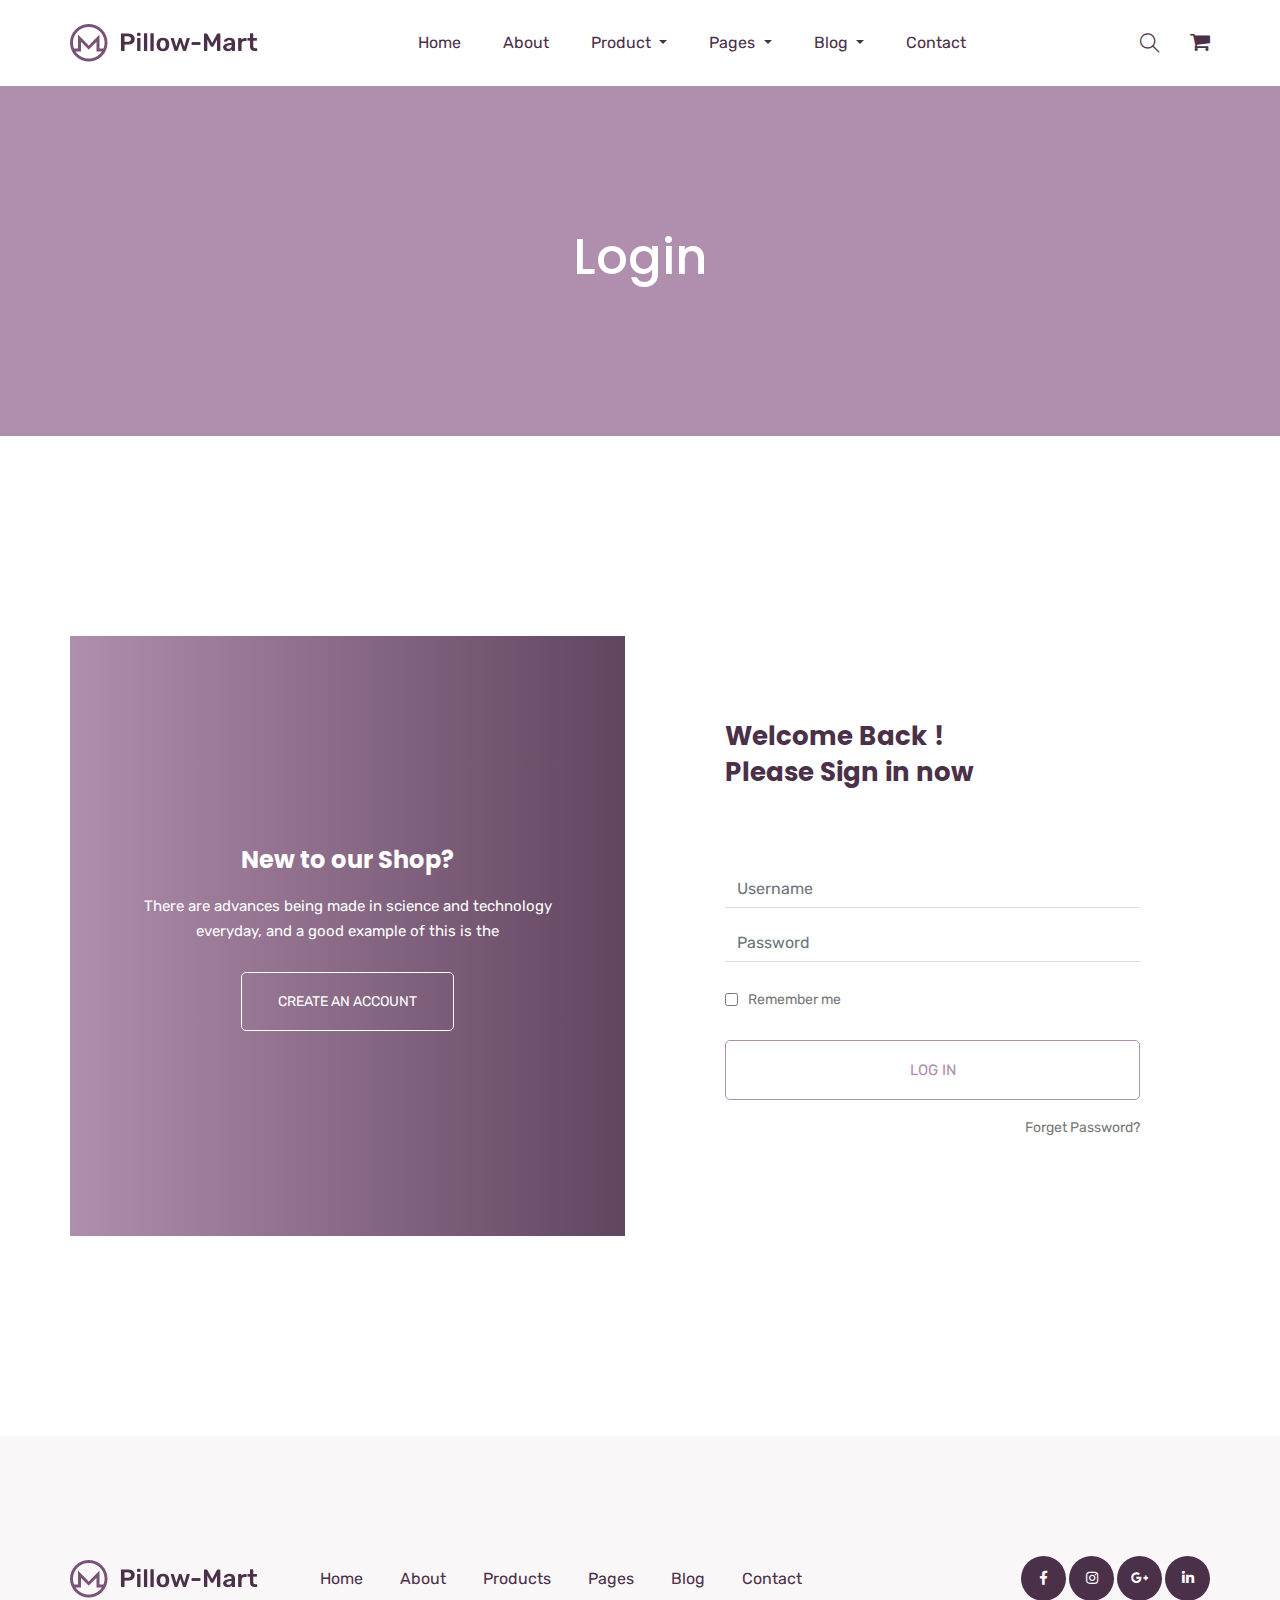
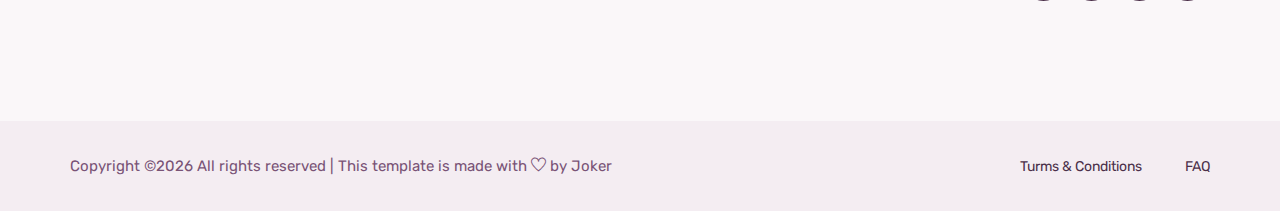
<file: login.html>
<!doctype html>
<html lang="zxx">

<head>
    <!-- Required meta tags -->
    <meta charset="utf-8">
    <meta name="viewport" content="width=device-width, initial-scale=1, shrink-to-fit=no">
    <title>pillloMart</title>
    <link rel="icon" href="img/favicon.png">
    <!-- Bootstrap CSS -->
    <link rel="stylesheet" href="css/bootstrap.min.css">
    <!-- animate CSS -->
    <link rel="stylesheet" href="css/animate.css">
    <!-- owl carousel CSS -->
    <link rel="stylesheet" href="css/owl.carousel.min.css">
    <!-- font awesome CSS -->
    <link rel="stylesheet" href="css/all.css">
    <!-- flaticon CSS -->
    <link rel="stylesheet" href="css/flaticon.css">
    <link rel="stylesheet" href="css/themify-icons.css">
    <!-- font awesome CSS -->
    <link rel="stylesheet" href="css/magnific-popup.css">
    <!-- swiper CSS -->
    <link rel="stylesheet" href="css/slick.css">
    <!-- style CSS -->
    <link rel="stylesheet" href="css/style.css">
</head>

<body>
    <!--::header part start::-->
    <header class="main_menu home_menu">
        <div class="container">
            <div class="row align-items-center justify-content-center">
                <div class="col-lg-12">
                    <nav class="navbar navbar-expand-lg navbar-light">
                        <a class="navbar-brand" href="index.html"> <img src="img/logo.png" alt="logo"> </a>
                        <button class="navbar-toggler" type="button" data-toggle="collapse"
                            data-target="#navbarSupportedContent" aria-controls="navbarSupportedContent"
                            aria-expanded="false" aria-label="Toggle navigation">
                            <span class="menu_icon"><i class="fas fa-bars"></i></span>
                        </button>

                        <div class="collapse navbar-collapse main-menu-item" id="navbarSupportedContent">
                            <ul class="navbar-nav">
                                <li class="nav-item">
                                    <a class="nav-link" href="index.html">Home</a>
                                </li>
                                <li class="nav-item">
                                    <a class="nav-link" href="about.html">about</a>
                                </li>
                                <li class="nav-item dropdown">
                                    <a class="nav-link dropdown-toggle" href="blog.html" id="navbarDropdown_1"
                                        role="button" data-toggle="dropdown" aria-haspopup="true" aria-expanded="false">
                                        product
                                    </a>
                                    <div class="dropdown-menu" aria-labelledby="navbarDropdown_1">
                                        <a class="dropdown-item" href="product_list.html"> product list</a>
                                        <a class="dropdown-item" href="single-product.html">product details</a>
                                        
                                    </div>
                                </li>
                                <li class="nav-item dropdown">
                                    <a class="nav-link dropdown-toggle" href="blog.html" id="navbarDropdown_3"
                                        role="button" data-toggle="dropdown" aria-haspopup="true" aria-expanded="false">
                                        pages
                                    </a>
                                    <div class="dropdown-menu" aria-labelledby="navbarDropdown_2">
                                        <a class="dropdown-item" href="login.html"> 
                                            login
                                            
                                        </a>
                                        <a class="dropdown-item" href="checkout.html">product checkout</a>
                                        <a class="dropdown-item" href="cart.html">shopping cart</a>
                                        <a class="dropdown-item" href="confirmation.html">confirmation</a>
                                        <a class="dropdown-item" href="elements.html">elements</a>
                                    </div>
                                </li>
                                
                                <li class="nav-item dropdown">
                                    <a class="nav-link dropdown-toggle" href="blog.html" id="navbarDropdown_2"
                                        role="button" data-toggle="dropdown" aria-haspopup="true" aria-expanded="false">
                                        blog
                                    </a>
                                    <div class="dropdown-menu" aria-labelledby="navbarDropdown_2">
                                        <a class="dropdown-item" href="blog.html"> blog</a>
                                        <a class="dropdown-item" href="single-blog.html">Single blog</a>
                                    </div>
                                </li>
                                
                                <li class="nav-item">
                                    <a class="nav-link" href="contact.html">Contact</a>
                                </li>
                            </ul>
                        </div>
                        <div class="hearer_icon d-flex align-items-center">
                            <a id="search_1" href="javascript:void(0)"><i class="ti-search"></i></a>
                            <a href="cart.html">
                                <i class="flaticon-shopping-cart-black-shape"></i>
                            </a>
                        </div>
                    </nav>
                </div>
            </div>
        </div>
        <div class="search_input" id="search_input_box">
            <div class="container ">
                <form class="d-flex justify-content-between search-inner">
                    <input type="text" class="form-control" id="search_input" placeholder="Search Here">
                    <button type="submit" class="btn"></button>
                    <span class="ti-close" id="close_search" title="Close Search"></span>
                </form>
            </div>
        </div>
    </header>
    <!-- Header part end-->

    <!-- breadcrumb part start-->
    <section class="breadcrumb_part">
        <div class="container">
            <div class="row">
                <div class="col-lg-12">
                    <div class="breadcrumb_iner">
                        <h2>login</h2>
                    </div>
                </div>
            </div>
        </div>
    </section>
    <!-- breadcrumb part end-->

    <!--================login_part Area =================-->
    <section class="login_part section_padding ">
        <div class="container">
            <div class="row align-items-center">
                <div class="col-lg-6 col-md-6">
                    <div class="login_part_text text-center">
                        <div class="login_part_text_iner">
                            <h2>New to our Shop?</h2>
                            <p>There are advances being made in science and technology
                                everyday, and a good example of this is the</p>
                            <a href="#" class="btn_3">Create an Account</a>
                        </div>
                    </div>
                </div>
                <div class="col-lg-6 col-md-6">
                    <div class="login_part_form">
                        <div class="login_part_form_iner">
                            <h3>Welcome Back ! <br>
                                Please Sign in now</h3>
                            <form class="row contact_form" action="#" method="post" novalidate="novalidate">
                                <div class="col-md-12 form-group p_star">
                                    <input type="text" class="form-control" id="name" name="name" value=""
                                        placeholder="Username">
                                </div>
                                <div class="col-md-12 form-group p_star">
                                    <input type="password" class="form-control" id="password" name="password" value=""
                                        placeholder="Password">
                                </div>
                                <div class="col-md-12 form-group">
                                    <div class="creat_account d-flex align-items-center">
                                        <input type="checkbox" id="f-option" name="selector">
                                        <label for="f-option">Remember me</label>
                                    </div>
                                    <button type="submit" value="submit" class="btn_3">
                                        log in
                                    </button>
                                    <a class="lost_pass" href="#">forget password?</a>
                                </div>
                            </form>
                        </div>
                    </div>
                </div>
            </div>
        </div>
    </section>
    <!--================login_part end =================-->

    <!--::footer_part start::-->
    <footer class="footer_part">
        <div class="footer_iner section_bg">
            <div class="container">
                <div class="row justify-content-between align-items-center">
                    <div class="col-lg-8">
                        <div class="footer_menu">
                            <div class="footer_logo">
                                <a href="index.html"><img src="img/logo.png" alt="#"></a>
                            </div>
                            <div class="footer_menu_item">
                                <a href="index.html">Home</a>
                                <a href="about.html">About</a>
                                <a href="product_list.html">Products</a>
                                <a href="#">Pages</a>
                                <a href="blog.html">Blog</a>
                                <a href="contact.html">Contact</a>
                            </div>
                        </div>
                    </div>
                    <div class="col-lg-4">
                        <div class="social_icon">
                            <a href="#"><i class="fab fa-facebook-f"></i></a>
                            <a href="#"><i class="fab fa-instagram"></i></a>
                            <a href="#"><i class="fab fa-google-plus-g"></i></a>
                            <a href="#"><i class="fab fa-linkedin-in"></i></a>
                        </div>
                    </div>
                </div>
            </div>
        </div>
        
        <div class="copyright_part">
            <div class="container">
                <div class="row ">
                    <div class="col-lg-12">
                        <div class="copyright_text">
                            <P><!-- Link back to Colorlib can't be removed. Template is licensed under CC BY 3.0. -->
Copyright &copy;<script>document.write(new Date().getFullYear());</script> All rights reserved | This template is made with <i class="ti-heart" aria-hidden="true"></i> by Joker</a>
<!-- Link back to Colorlib can't be removed. Template is licensed under CC BY 3.0. --></P>
                            <div class="copyright_link">
                                <a href="#">Turms & Conditions</a>
                                <a href="#">FAQ</a>
                            </div>
                        </div>
                    </div>
                </div>
            </div>
        </div>
    </footer>
    <!--::footer_part end::-->

    <!-- jquery plugins here-->
    <script src="js/jquery-1.12.1.min.js"></script>
    <!-- popper js -->
    <script src="js/popper.min.js"></script>
    <!-- bootstrap js -->
    <script src="js/bootstrap.min.js"></script>
    <!-- easing js -->
    <script src="js/jquery.magnific-popup.js"></script>
    <!-- swiper js -->
    <script src="js/swiper.min.js"></script>
    <!-- swiper js -->
    <script src="js/mixitup.min.js"></script>
    <!-- particles js -->
    <script src="js/owl.carousel.min.js"></script>
    <script src="js/jquery.nice-select.min.js"></script>
    <!-- slick js -->
    <script src="js/slick.min.js"></script>
    <script src="js/jquery.counterup.min.js"></script>
    <script src="js/waypoints.min.js"></script>
    <script src="js/contact.js"></script>
    <script src="js/jquery.ajaxchimp.min.js"></script>
    <script src="js/jquery.form.js"></script>
    <script src="js/jquery.validate.min.js"></script>
    <script src="js/mail-script.js"></script>
    <!-- custom js -->
    <script src="js/custom.js"></script>
</body>
    
</html>
</file>
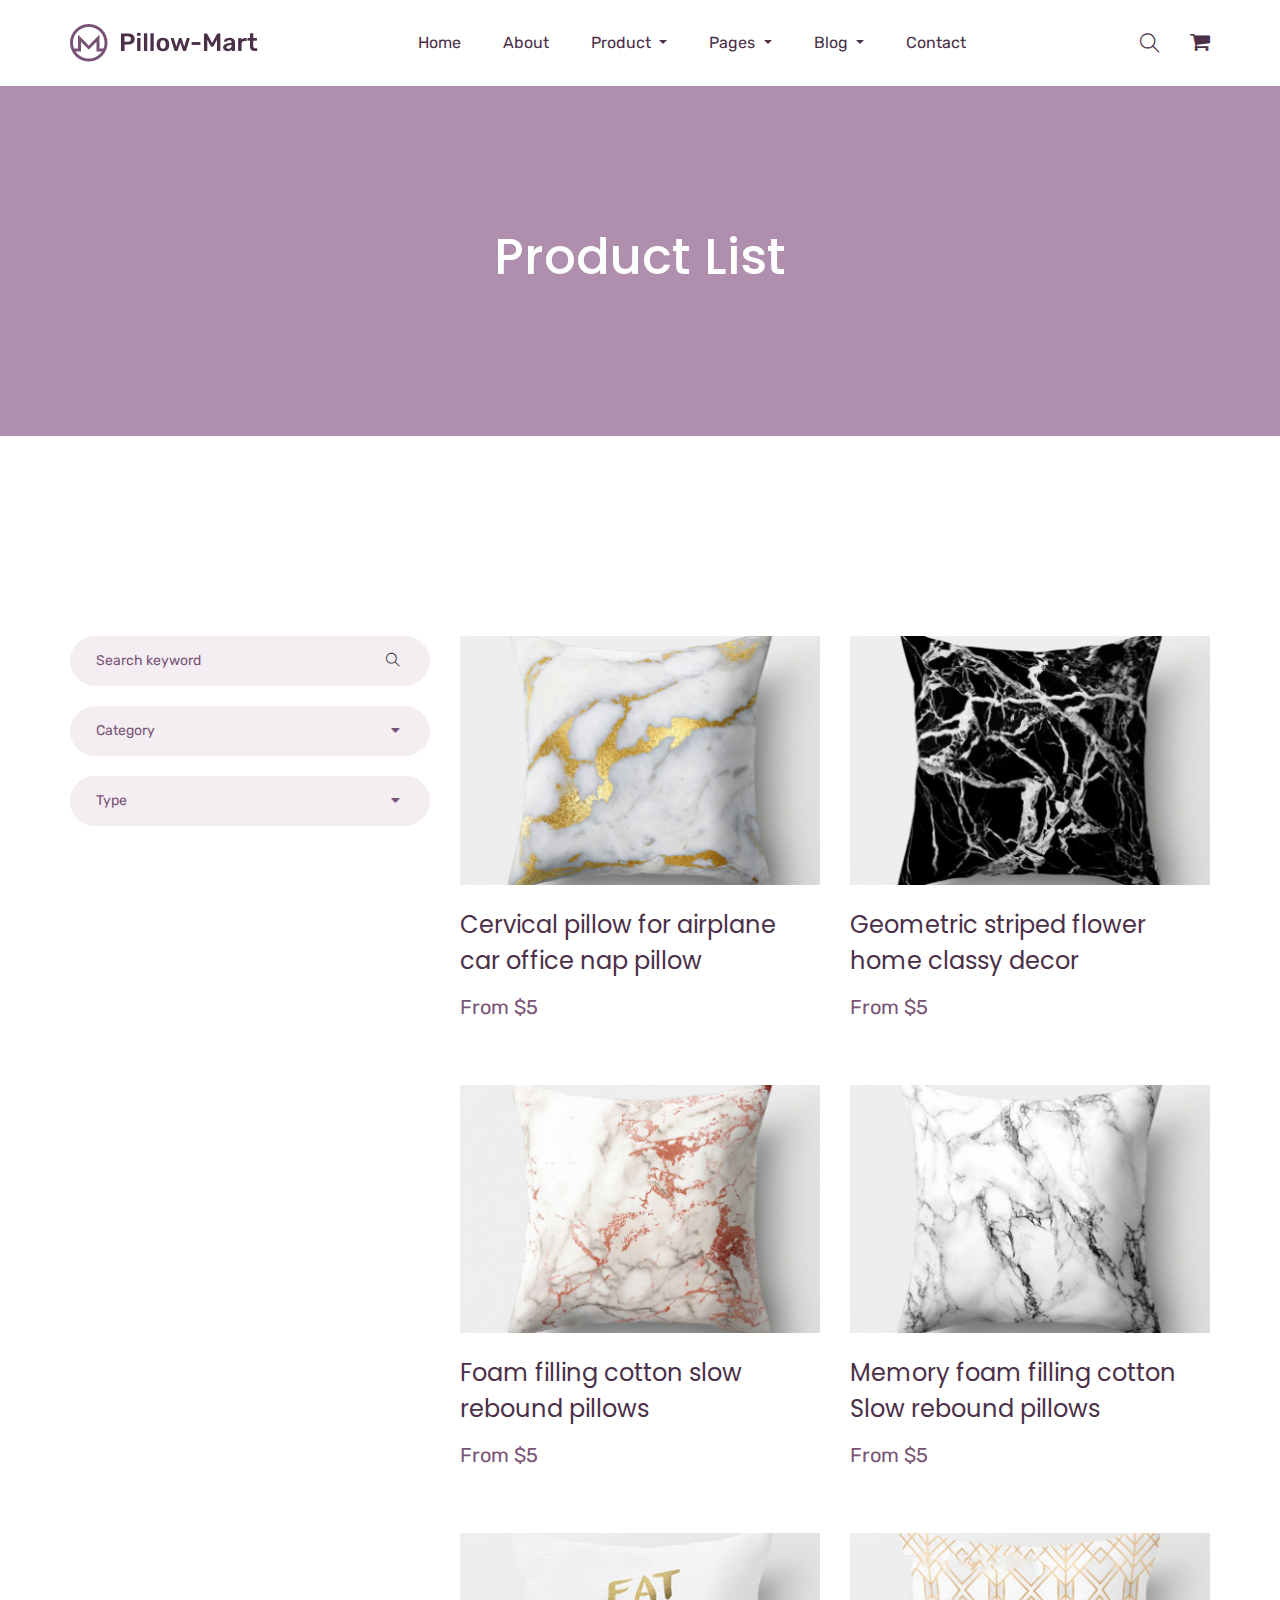
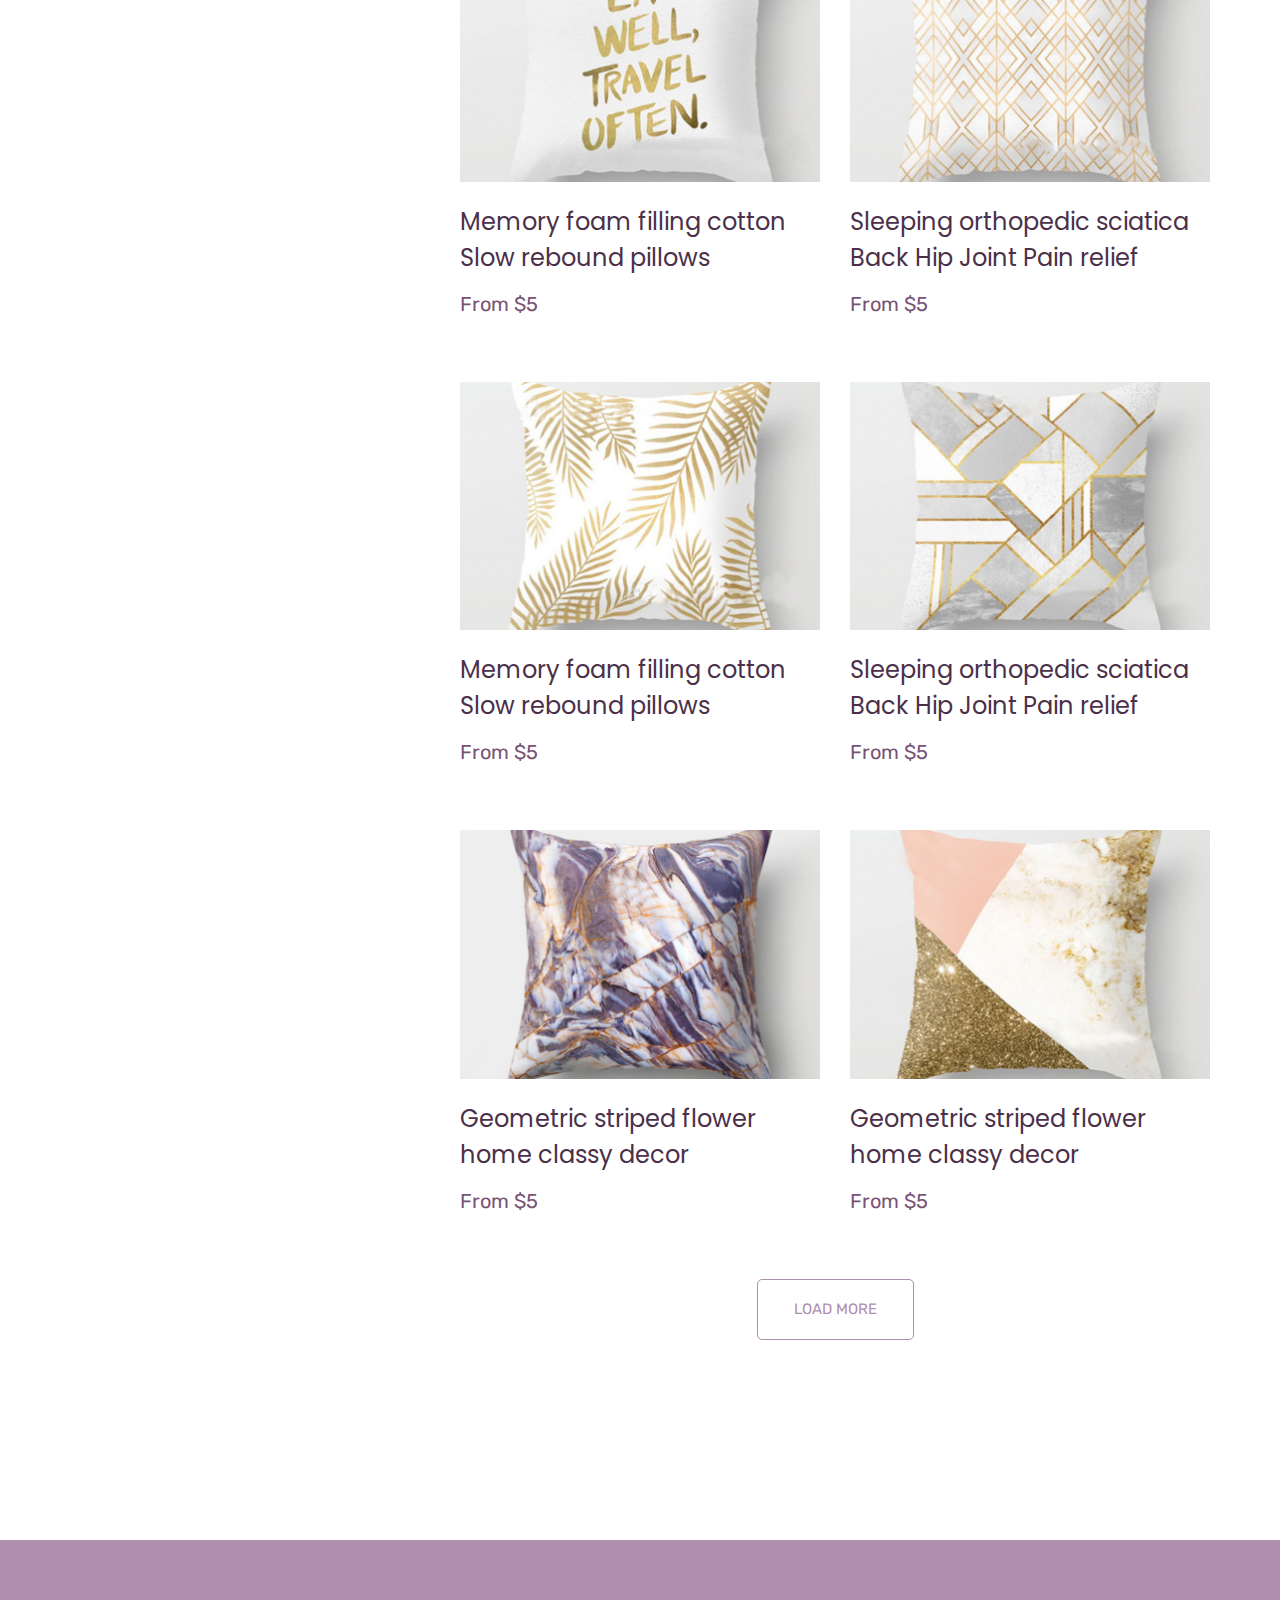
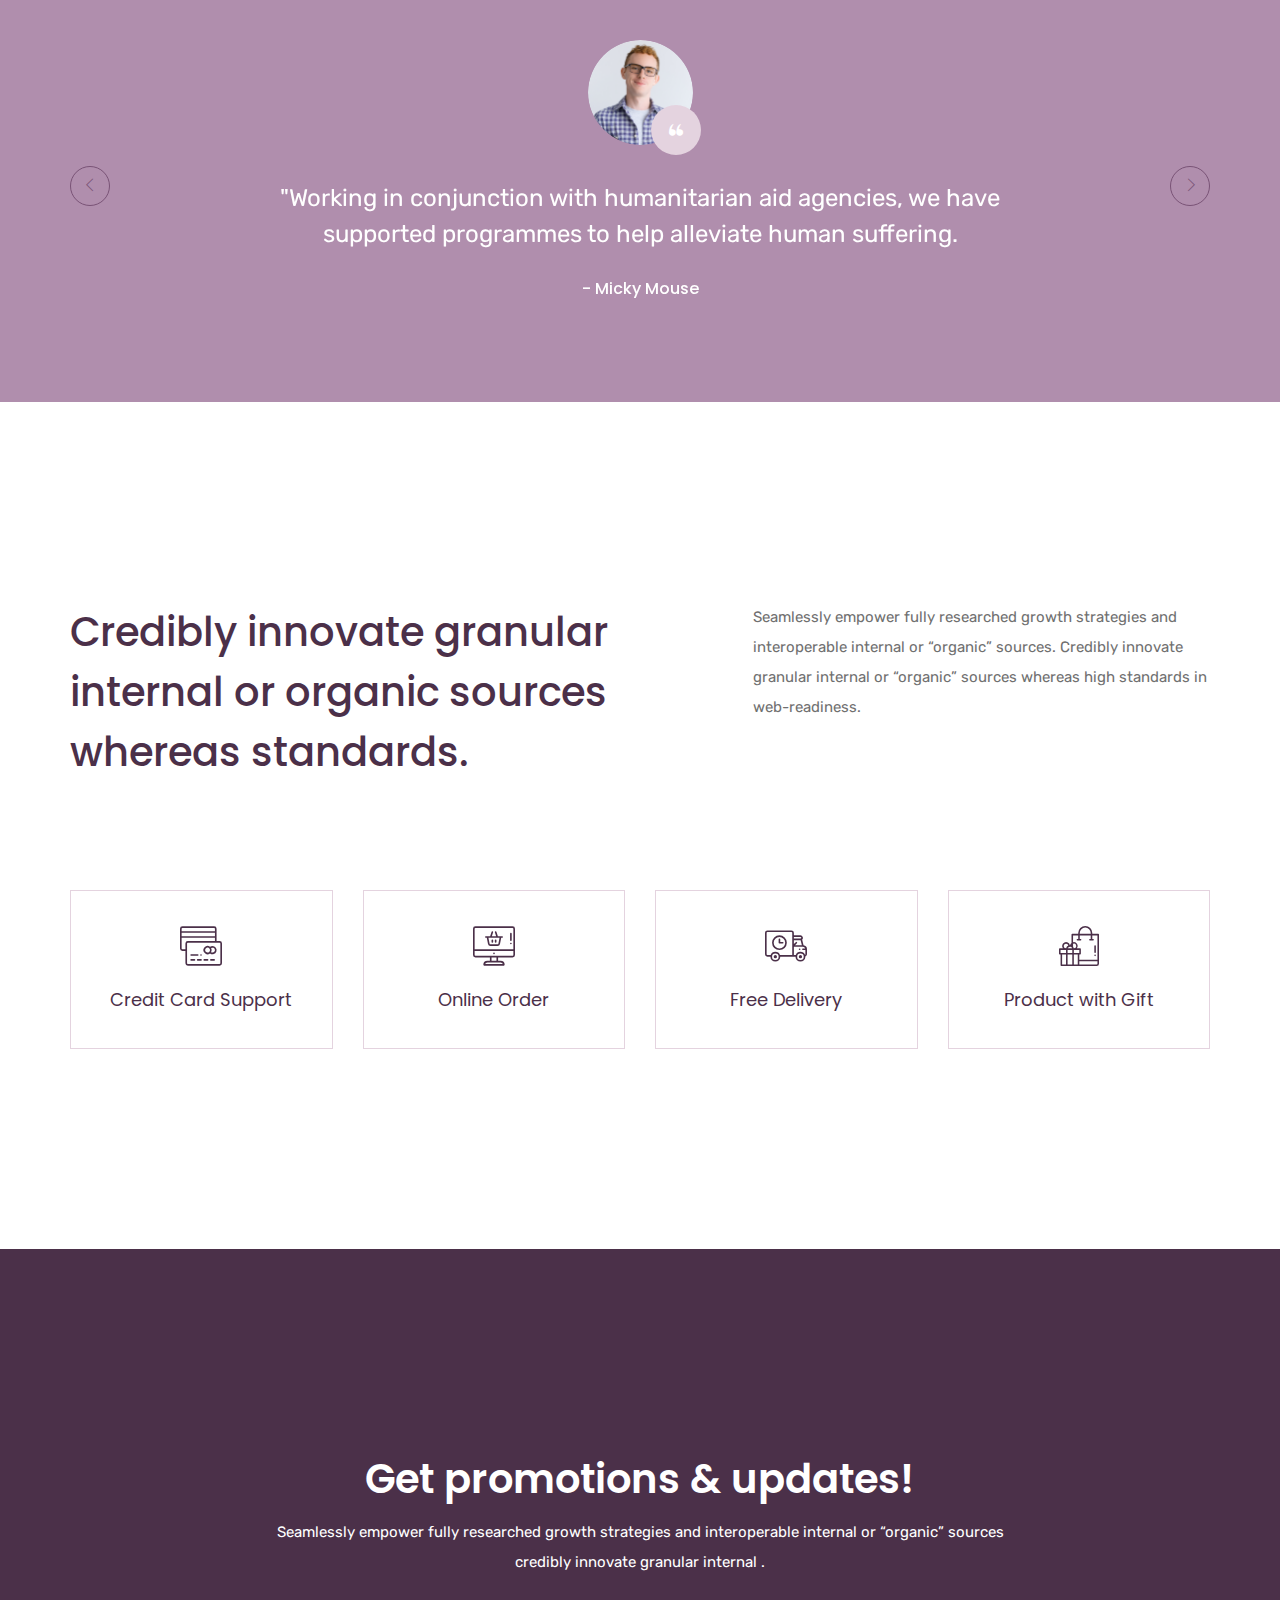
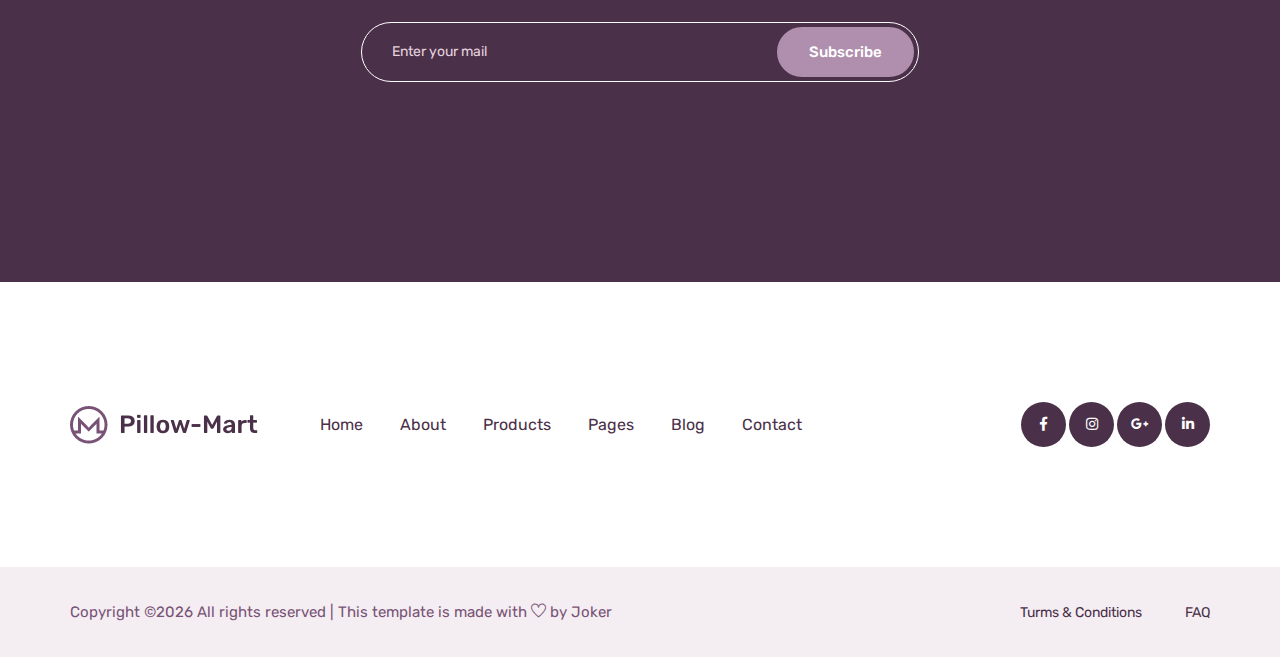
<file: product_list.html>
<!doctype html>
<html lang="zxx">

<head>
    <!-- Required meta tags -->
    <meta charset="utf-8">
    <meta name="viewport" content="width=device-width, initial-scale=1, shrink-to-fit=no">
    <title>pillloMart</title>
    <link rel="icon" href="img/favicon.png">
    <!-- Bootstrap CSS -->
    <link rel="stylesheet" href="css/bootstrap.min.css">
    <!-- animate CSS -->
    <link rel="stylesheet" href="css/animate.css">
    <!-- owl carousel CSS -->
    <link rel="stylesheet" href="css/owl.carousel.min.css">
    <!-- font awesome CSS -->
    <link rel="stylesheet" href="css/all.css">
    <!-- flaticon CSS -->
    <link rel="stylesheet" href="css/flaticon.css">
    <link rel="stylesheet" href="css/themify-icons.css">
    <!-- font awesome CSS -->
    <link rel="stylesheet" href="css/magnific-popup.css">
    <!-- swiper CSS -->
    <link rel="stylesheet" href="css/slick.css">
    <!-- style CSS -->
    <link rel="stylesheet" href="css/style.css">
</head>

<body>
    <!--::header part start::-->
    <header class="main_menu home_menu">
        <div class="container">
            <div class="row align-items-center justify-content-center">
                <div class="col-lg-12">
                    <nav class="navbar navbar-expand-lg navbar-light">
                        <a class="navbar-brand" href="index.html"> <img src="img/logo.png" alt="logo"> </a>
                        <button class="navbar-toggler" type="button" data-toggle="collapse"
                            data-target="#navbarSupportedContent" aria-controls="navbarSupportedContent"
                            aria-expanded="false" aria-label="Toggle navigation">
                            <span class="menu_icon"><i class="fas fa-bars"></i></span>
                        </button>

                        <div class="collapse navbar-collapse main-menu-item" id="navbarSupportedContent">
                            <ul class="navbar-nav">
                                <li class="nav-item">
                                    <a class="nav-link" href="index.html">Home</a>
                                </li>
                                <li class="nav-item">
                                    <a class="nav-link" href="about.html">about</a>
                                </li>
                                <li class="nav-item dropdown">
                                    <a class="nav-link dropdown-toggle" href="blog.html" id="navbarDropdown_1"
                                        role="button" data-toggle="dropdown" aria-haspopup="true" aria-expanded="false">
                                        product
                                    </a>
                                    <div class="dropdown-menu" aria-labelledby="navbarDropdown_1">
                                        <a class="dropdown-item" href="product_list.html"> product list</a>
                                        <a class="dropdown-item" href="single-product.html">product details</a>
                                        
                                    </div>
                                </li>
                                <li class="nav-item dropdown">
                                    <a class="nav-link dropdown-toggle" href="blog.html" id="navbarDropdown_3"
                                        role="button" data-toggle="dropdown" aria-haspopup="true" aria-expanded="false">
                                        pages
                                    </a>
                                    <div class="dropdown-menu" aria-labelledby="navbarDropdown_2">
                                        <a class="dropdown-item" href="login.html"> 
                                            login
                                            
                                        </a>
                                        <a class="dropdown-item" href="checkout.html">product checkout</a>
                                        <a class="dropdown-item" href="cart.html">shopping cart</a>
                                        <a class="dropdown-item" href="confirmation.html">confirmation</a>
                                        <a class="dropdown-item" href="elements.html">elements</a>
                                    </div>
                                </li>
                                
                                <li class="nav-item dropdown">
                                    <a class="nav-link dropdown-toggle" href="blog.html" id="navbarDropdown_2"
                                        role="button" data-toggle="dropdown" aria-haspopup="true" aria-expanded="false">
                                        blog
                                    </a>
                                    <div class="dropdown-menu" aria-labelledby="navbarDropdown_2">
                                        <a class="dropdown-item" href="blog.html"> blog</a>
                                        <a class="dropdown-item" href="single-blog.html">Single blog</a>
                                    </div>
                                </li>
                                
                                <li class="nav-item">
                                    <a class="nav-link" href="contact.html">Contact</a>
                                </li>
                            </ul>
                        </div>
                        <div class="hearer_icon d-flex align-items-center">
                            <a id="search_1" href="javascript:void(0)"><i class="ti-search"></i></a>
                            <a href="cart.html">
                                <i class="flaticon-shopping-cart-black-shape"></i>
                            </a>
                        </div>
                    </nav>
                </div>
            </div>
        </div>
        <div class="search_input" id="search_input_box">
            <div class="container ">
                <form class="d-flex justify-content-between search-inner">
                    <input type="text" class="form-control" id="search_input" placeholder="Search Here">
                    <button type="submit" class="btn"></button>
                    <span class="ti-close" id="close_search" title="Close Search"></span>
                </form>
            </div>
        </div>
    </header>
    <!-- Header part end-->

    <!-- breadcrumb part start-->
    <section class="breadcrumb_part">
        <div class="container">
            <div class="row">
                <div class="col-lg-12">
                    <div class="breadcrumb_iner">
                        <h2>product list</h2>
                    </div>
                </div>
            </div>
        </div>
    </section>
    <!-- breadcrumb part end-->
    
    <!-- product list part start-->
    <section class="product_list section_padding">
        <div class="container">
            <div class="row">
                <div class="col-md-4">
                    <div class="product_sidebar">
                        <div class="single_sedebar">
                            <form action="#">
                                <input type="text" name="#" placeholder="Search keyword">
                                <i class="ti-search"></i>
                            </form>
                        </div>
                        <div class="single_sedebar">
                            <div class="select_option">
                                <div class="select_option_list">Category <i class="right fas fa-caret-down"></i> </div>
                                <div class="select_option_dropdown">
                                    <p><a href="#">Category 1</a></p>
                                    <p><a href="#">Category 2</a></p>
                                    <p><a href="#">Category 3</a></p>
                                    <p><a href="#">Category 4</a></p>
                                </div>
                            </div>
                        </div>
                        <div class="single_sedebar">
                            <div class="select_option">
                                <div class="select_option_list">Type <i class="right fas fa-caret-down"></i> </div>
                                <div class="select_option_dropdown">
                                    <p><a href="#">Type 1</a></p>
                                    <p><a href="#">Type 2</a></p>
                                    <p><a href="#">Type 3</a></p>
                                    <p><a href="#">Type 4</a></p>
                                </div>
                            </div>
                        </div>
                    </div>
                </div>
                <div class="col-md-8">
                    <div class="product_list">
                        <div class="row">
                            <div class="col-lg-6 col-sm-6">
                                <div class="single_product_item">
                                    <img src="img/product/product_list_1.png" alt="#" class="img-fluid">
                                    <h3> <a href="single-product.html">Cervical pillow for airplane
                                    car office nap pillow</a> </h3>
                                    <p>From $5</p>
                                </div>
                            </div>
                            <div class="col-lg-6 col-sm-6">
                                <div class="single_product_item">
                                    <img src="img/product/product_list_2.png" alt="#" class="img-fluid">
                                    <h3> <a href="single-product.html">Geometric striped flower home classy decor</a> </h3>
                                    <p>From $5</p>
                                </div>
                            </div>
                            <div class="col-lg-6 col-sm-6">
                                <div class="single_product_item">
                                    <img src="img/product/product_list_3.png" alt="#" class="img-fluid">
                                    <h3> <a href="single-product.html">Foam filling cotton slow rebound pillows</a> </h3>
                                    <p>From $5</p>
                                </div>
                            </div>
                            <div class="col-lg-6 col-sm-6">
                                <div class="single_product_item">
                                    <img src="img/product/product_list_4.png" alt="#" class="img-fluid">
                                    <h3> <a href="single-product.html">Memory foam filling cotton Slow rebound pillows</a> </h3>
                                    <p>From $5</p>
                                </div>
                            </div>
                            <div class="col-lg-6 col-sm-6">
                                <div class="single_product_item">
                                    <img src="img/product/product_list_5.png" alt="#" class="img-fluid">
                                    <h3> <a href="single-product.html">Memory foam filling cotton Slow rebound pillows</a> </h3>
                                    <p>From $5</p>
                                </div>
                            </div>
                            <div class="col-lg-6 col-sm-6">
                                <div class="single_product_item">
                                    <img src="img/product/product_list_6.png" alt="#" class="img-fluid">
                                    <h3> <a href="single-product.html">Sleeping orthopedic sciatica Back Hip Joint Pain relief</a> </h3>
                                    <p>From $5</p>
                                </div>
                            </div>
                            <div class="col-lg-6 col-sm-6">
                                <div class="single_product_item">
                                    <img src="img/product/product_list_7.png" alt="#" class="img-fluid">
                                    <h3> <a href="single-product.html">Memory foam filling cotton Slow rebound pillows</a> </h3>
                                    <p>From $5</p>
                                </div>
                            </div>
                            <div class="col-lg-6 col-sm-6">
                                <div class="single_product_item">
                                    <img src="img/product/product_list_8.png" alt="#" class="img-fluid">
                                    <h3> <a href="single-product.html">Sleeping orthopedic sciatica Back Hip Joint Pain relief</a> </h3>
                                    <p>From $5</p>
                                </div>
                            </div>
                            <div class="col-lg-6 col-sm-6">
                                <div class="single_product_item">
                                    <img src="img/product/product_list_9.png" alt="#" class="img-fluid">
                                    <h3> <a href="single-product.html">Geometric striped flower home classy decor</a> </h3>
                                    <p>From $5</p>
                                </div>
                            </div>
                            <div class="col-lg-6 col-sm-6">
                                <div class="single_product_item">
                                    <img src="img/product/product_list_10.png" alt="#" class="img-fluid">
                                    <h3> <a href="single-product.html">Geometric striped flower home classy decor</a> </h3>
                                    <p>From $5</p>
                                </div>
                            </div>
                        </div>
                        <div class="load_more_btn text-center">
                            <a href="#" class="btn_3">Load More</a>
                        </div>
                    </div>
                </div>
            </div>
        </div>
    </section>
    <!-- product list part end-->
    
    <!-- client review part here -->
    <section class="client_review">
        <div class="container">
            <div class="row justify-content-center">
                <div class="col-lg-8">
                    <div class="client_review_slider owl-carousel">
                        <div class="single_client_review">
                            <div class="client_img">
                                <img src="img/client.png" alt="#">
                            </div>
                            <p>"Working in conjunction with humanitarian aid agencies, we have supported programmes to help alleviate human suffering.</p>
                            <h5>- Micky Mouse</h5>
                        </div>
                        <div class="single_client_review">
                            <div class="client_img">
                                <img src="img/client_1.png" alt="#">
                            </div>
                            <p>"Working in conjunction with humanitarian aid agencies, we have supported programmes to help alleviate human suffering.</p>
                            <h5>- Micky Mouse</h5>
                        </div>
                        <div class="single_client_review">
                            <div class="client_img">
                                <img src="img/client_2.png" alt="#">
                            </div>
                            <p>"Working in conjunction with humanitarian aid agencies, we have supported programmes to help alleviate human suffering.</p>
                            <h5>- Micky Mouse</h5>
                        </div>
                    </div>
                </div>
            </div>
        </div>
    </section>
    <!-- client review part end -->

    <!-- feature part here -->
    <section class="feature_part section_padding">
        <div class="container">
            <div class="row justify-content-between">
                <div class="col-lg-6">
                    <div class="feature_part_tittle">
                        <h3>Credibly innovate granular
                        internal or organic sources
                        whereas standards.</h3>
                    </div>
                </div>
                <div class="col-lg-5">
                    <div class="feature_part_content">
                        <p>Seamlessly empower fully researched growth strategies and interoperable internal or “organic” sources. Credibly innovate granular internal or “organic” sources whereas high standards in web-readiness.</p>
                    </div>
                </div>
            </div>
            <div class="row justify-content-center">
                <div class="col-lg-3 col-sm-6">
                    <div class="single_feature_part">
                        <img src="img/icon/feature_icon_1.svg" alt="#">
                        <h4>Credit Card Support</h4>
                    </div>
                </div>
                <div class="col-lg-3 col-sm-6">
                    <div class="single_feature_part">
                        <img src="img/icon/feature_icon_2.svg" alt="#">
                        <h4>Online Order</h4>
                    </div>
                </div>
                <div class="col-lg-3 col-sm-6">
                    <div class="single_feature_part">
                        <img src="img/icon/feature_icon_3.svg" alt="#">
                        <h4>Free Delivery</h4>
                    </div>
                </div>
                <div class="col-lg-3 col-sm-6">
                    <div class="single_feature_part">
                        <img src="img/icon/feature_icon_4.svg" alt="#">
                        <h4>Product with Gift</h4>
                    </div>
                </div>
            </div>
        </div>
    </section>
    <!-- feature part end -->

    <!-- subscribe part here -->
    <section class="subscribe_part section_padding">
        <div class="container">
            <div class="row justify-content-center">
                <div class="col-lg-8">
                    <div class="subscribe_part_content">
                        <h2>Get promotions & updates!</h2>
                        <p>Seamlessly empower fully researched growth strategies and interoperable internal or “organic” sources credibly innovate granular internal .</p>
                        <div class="subscribe_form">
                            <input type="email" placeholder="Enter your mail">
                            <a href="#" class="btn_1">Subscribe</a>
                        </div>
                    </div>
                </div>
            </div>
        </div>
    </section>
    <!-- subscribe part end -->

    <!--::footer_part start::-->
    <footer class="footer_part">
            <div class="footer_iner">
                <div class="container">
                    <div class="row justify-content-between align-items-center">
                        <div class="col-lg-8">
                            <div class="footer_menu">
                                <div class="footer_logo">
                                    <a href="index.html"><img src="img/logo.png" alt="#"></a>
                                </div>
                                <div class="footer_menu_item">
                                    <a href="index.html">Home</a>
                                    <a href="about.html">About</a>
                                    <a href="product_list.html">Products</a>
                                    <a href="#">Pages</a>
                                    <a href="blog.html">Blog</a>
                                    <a href="contact.html">Contact</a>
                                </div>
                            </div>
                        </div>
                        <div class="col-lg-4">
                            <div class="social_icon">
                                <a href="#"><i class="fab fa-facebook-f"></i></a>
                                <a href="#"><i class="fab fa-instagram"></i></a>
                                <a href="#"><i class="fab fa-google-plus-g"></i></a>
                                <a href="#"><i class="fab fa-linkedin-in"></i></a>
                            </div>
                        </div>
                    </div>
                </div>
            </div>
            
            <div class="copyright_part">
                <div class="container">
                    <div class="row ">
                        <div class="col-lg-12">
                            <div class="copyright_text">
                                <P><!-- Link back to Colorlib can't be removed. Template is licensed under CC BY 3.0. -->
Copyright &copy;<script>document.write(new Date().getFullYear());</script> All rights reserved | This template is made with <i class="ti-heart" aria-hidden="true"></i> by Joker</a>
<!-- Link back to Colorlib can't be removed. Template is licensed under CC BY 3.0. --></P>
                                <div class="copyright_link">
                                    <a href="#">Turms & Conditions</a>
                                    <a href="#">FAQ</a>
                                </div>
                            </div>
                        </div>
                    </div>
                </div>
            </div>
    </footer>
    <!--::footer_part end::-->

    <!-- jquery plugins here-->
    <script src="js/jquery-1.12.1.min.js"></script>
    <!-- popper js -->
    <script src="js/popper.min.js"></script>
    <!-- bootstrap js -->
    <script src="js/bootstrap.min.js"></script>
    <!-- easing js -->
    <script src="js/jquery.magnific-popup.js"></script>
    <!-- swiper js -->
    <script src="js/swiper.min.js"></script>
    <!-- swiper js -->
    <script src="js/mixitup.min.js"></script>
    <!-- particles js -->
    <script src="js/owl.carousel.min.js"></script>
    <script src="js/jquery.nice-select.min.js"></script>
    <!-- slick js -->
    <script src="js/slick.min.js"></script>
    <script src="js/jquery.counterup.min.js"></script>
    <script src="js/waypoints.min.js"></script>
    <script src="js/contact.js"></script>
    <script src="js/jquery.ajaxchimp.min.js"></script>
    <script src="js/jquery.form.js"></script>
    <script src="js/jquery.validate.min.js"></script>
    <script src="js/mail-script.js"></script>
    <!-- custom js -->
    <script src="js/custom.js"></script>
</body>

</html>
</file>
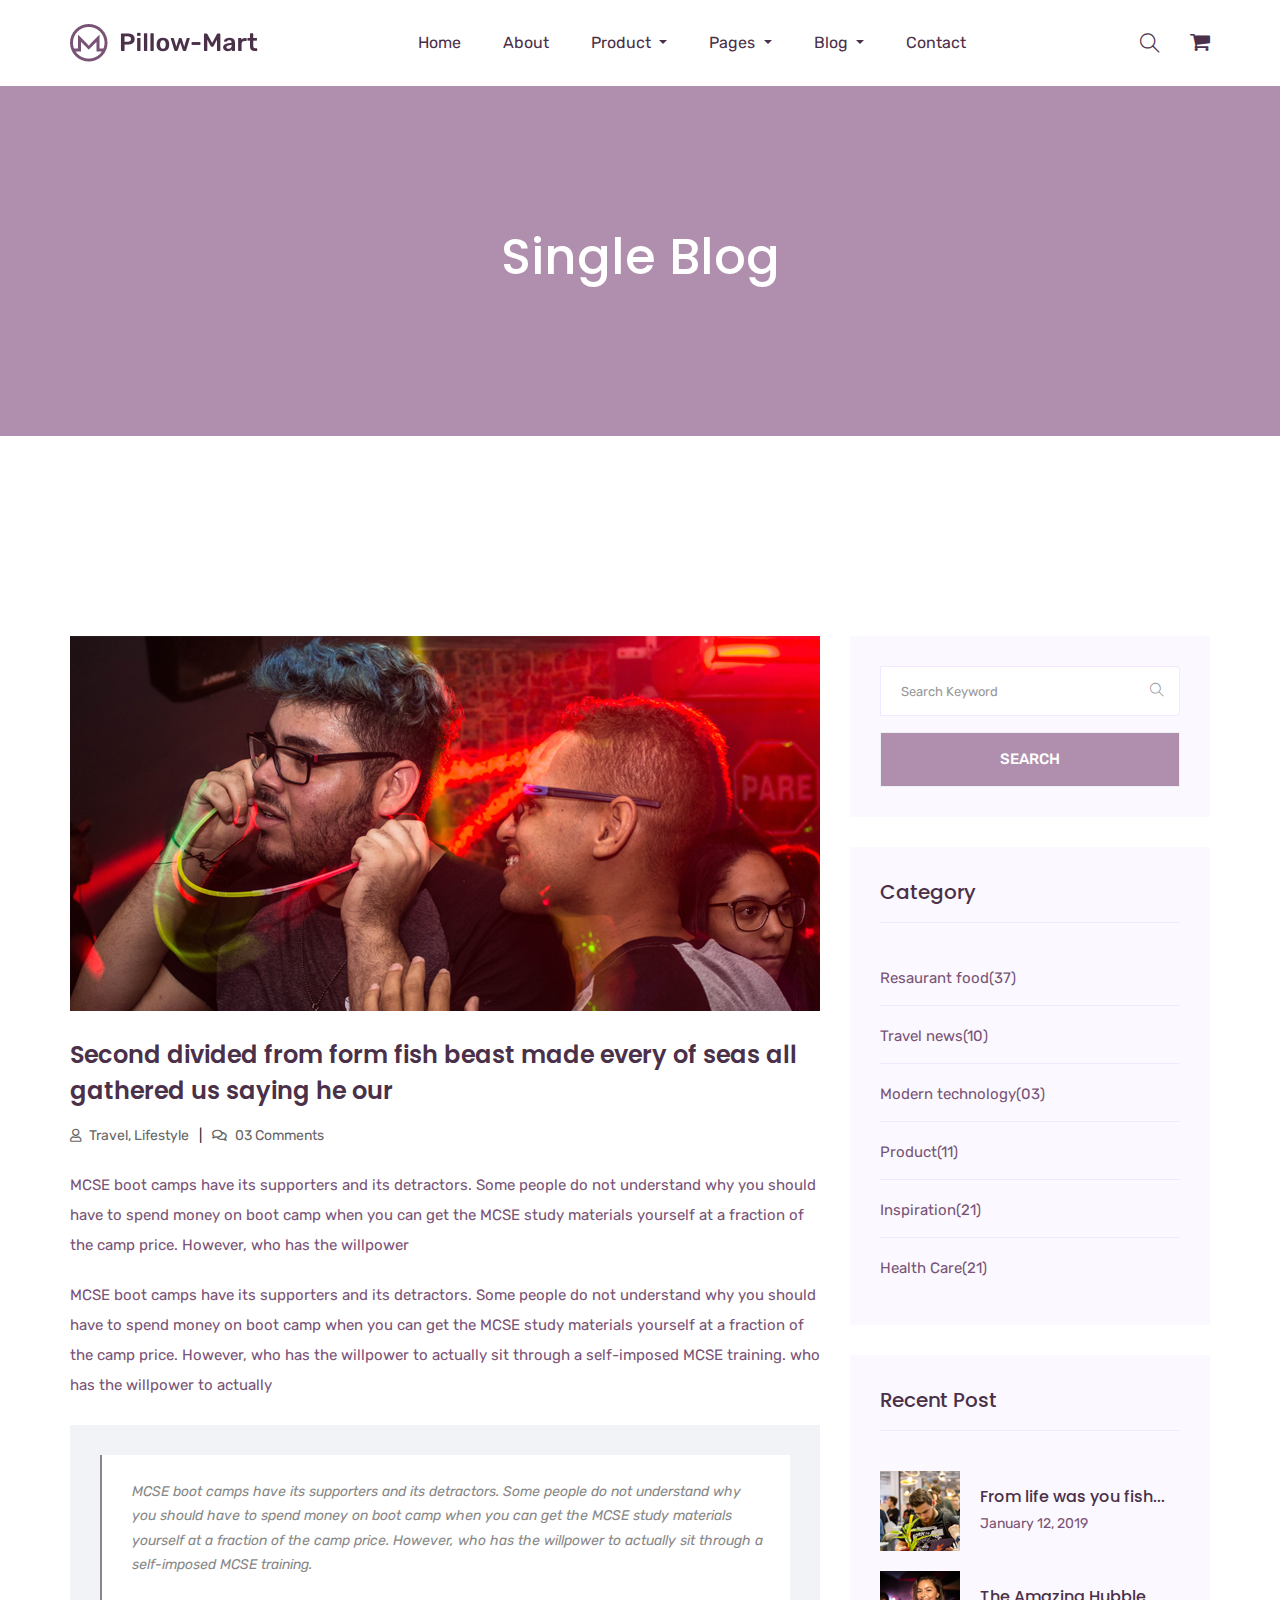
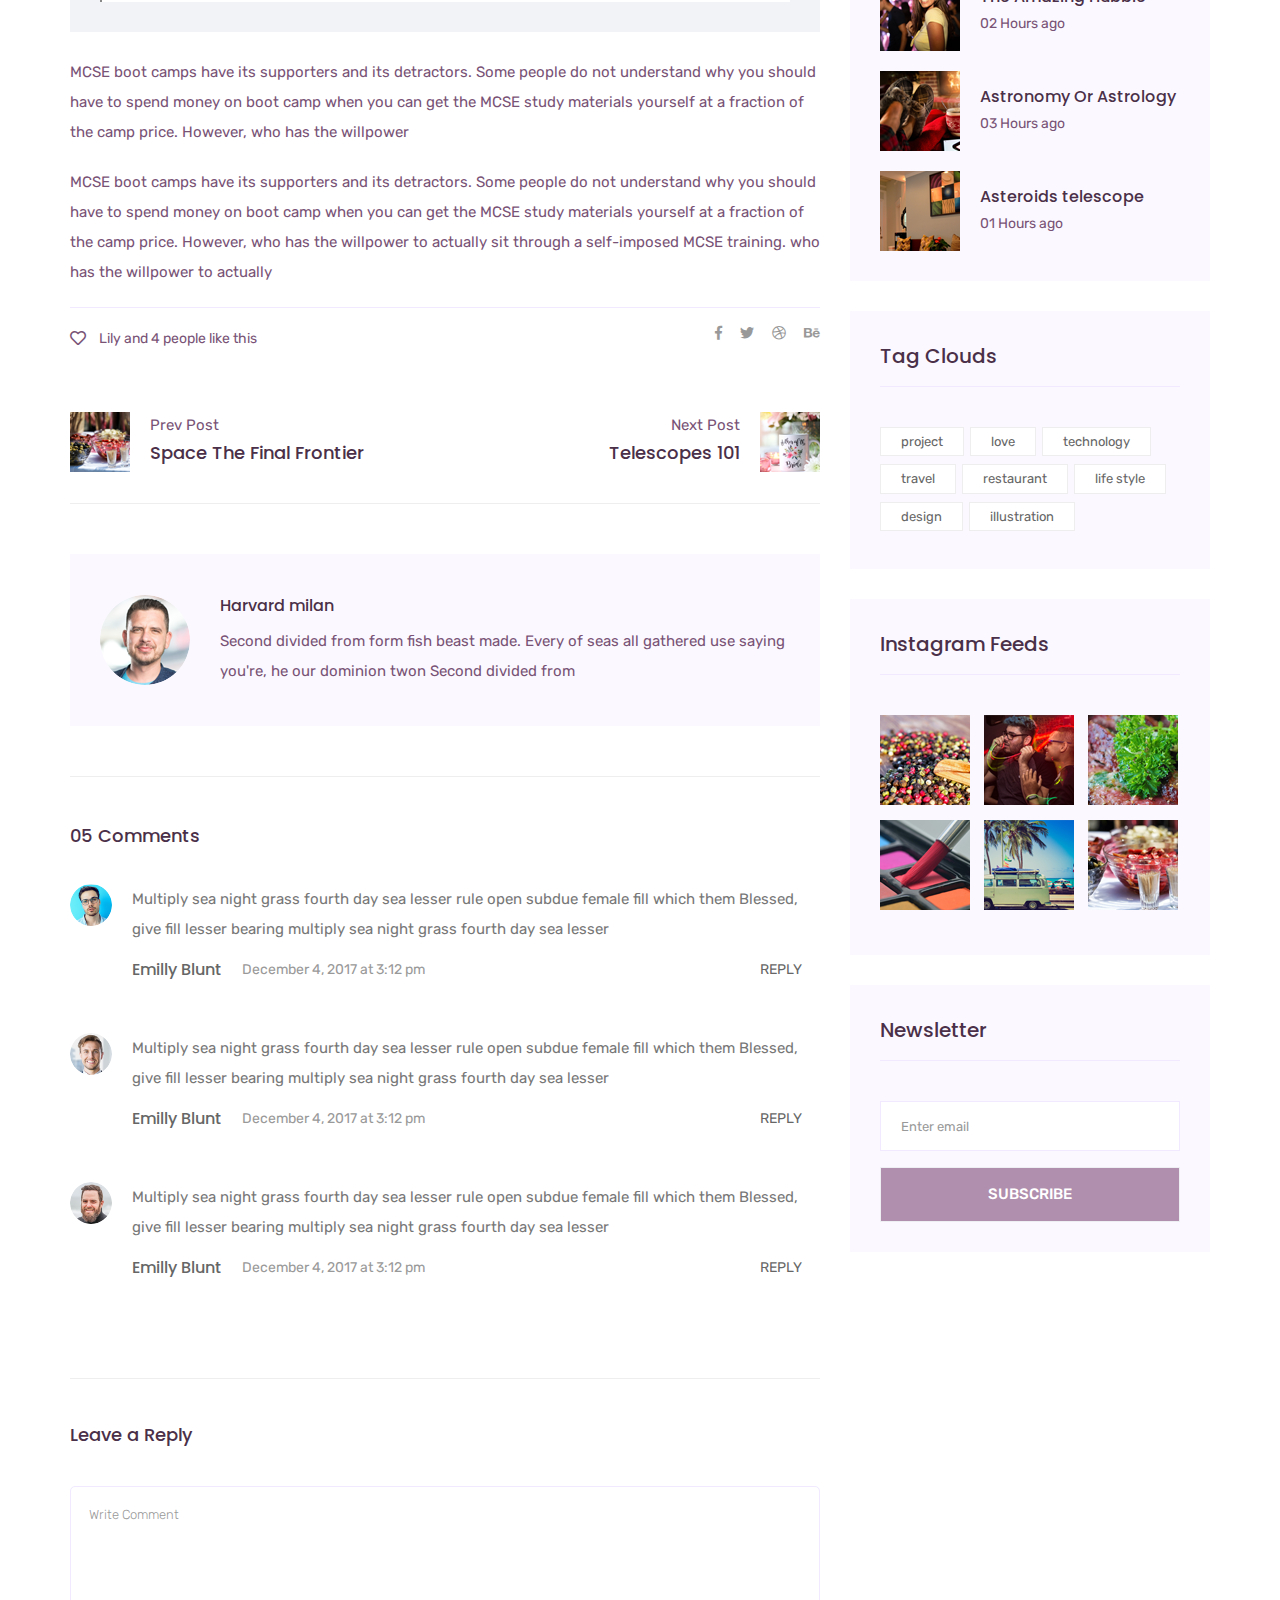
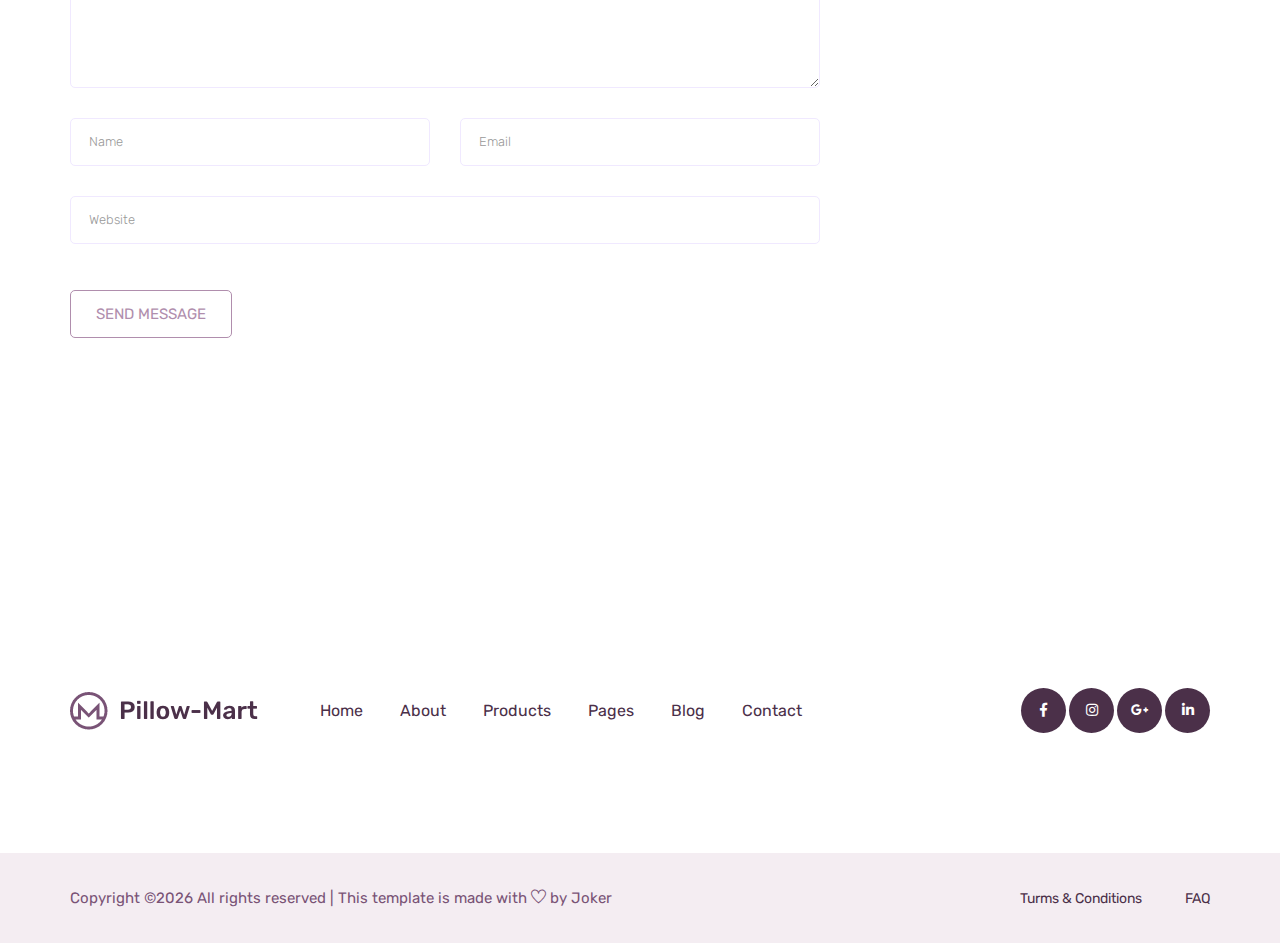
<file: single-blog.html>
<!doctype html>
<html lang="zxx">

<head>
    <!-- Required meta tags -->
    <meta charset="utf-8">
    <meta name="viewport" content="width=device-width, initial-scale=1, shrink-to-fit=no">
    <title>pillloMart</title>
    <link rel="icon" href="img/favicon.png">
    <!-- Bootstrap CSS -->
    <link rel="stylesheet" href="css/bootstrap.min.css">
    <!-- animate CSS -->
    <link rel="stylesheet" href="css/animate.css">
    <!-- owl carousel CSS -->
    <link rel="stylesheet" href="css/owl.carousel.min.css">
    <!-- font awesome CSS -->
    <link rel="stylesheet" href="css/all.css">
    <!-- flaticon CSS -->
    <link rel="stylesheet" href="css/flaticon.css">
    <link rel="stylesheet" href="css/themify-icons.css">
    <!-- font awesome CSS -->
    <link rel="stylesheet" href="css/magnific-popup.css">
    <!-- swiper CSS -->
    <link rel="stylesheet" href="css/slick.css">
    <!-- style CSS -->
    <link rel="stylesheet" href="css/style.css">
</head>

<body>
    <!--::header part start::-->
    <header class="main_menu home_menu">
        <div class="container">
            <div class="row align-items-center justify-content-center">
                <div class="col-lg-12">
                    <nav class="navbar navbar-expand-lg navbar-light">
                        <a class="navbar-brand" href="index.html"> <img src="img/logo.png" alt="logo"> </a>
                        <button class="navbar-toggler" type="button" data-toggle="collapse"
                            data-target="#navbarSupportedContent" aria-controls="navbarSupportedContent"
                            aria-expanded="false" aria-label="Toggle navigation">
                            <span class="menu_icon"><i class="fas fa-bars"></i></span>
                        </button>

                        <div class="collapse navbar-collapse main-menu-item" id="navbarSupportedContent">
                            <ul class="navbar-nav">
                                <li class="nav-item">
                                    <a class="nav-link" href="index.html">Home</a>
                                </li>
                                <li class="nav-item">
                                    <a class="nav-link" href="about.html">about</a>
                                </li>
                                <li class="nav-item dropdown">
                                    <a class="nav-link dropdown-toggle" href="blog.html" id="navbarDropdown_1"
                                        role="button" data-toggle="dropdown" aria-haspopup="true" aria-expanded="false">
                                        product
                                    </a>
                                    <div class="dropdown-menu" aria-labelledby="navbarDropdown_1">
                                        <a class="dropdown-item" href="product_list.html"> product list</a>
                                        <a class="dropdown-item" href="single-product.html">product details</a>
                                        
                                    </div>
                                </li>
                                <li class="nav-item dropdown">
                                    <a class="nav-link dropdown-toggle" href="blog.html" id="navbarDropdown_3"
                                        role="button" data-toggle="dropdown" aria-haspopup="true" aria-expanded="false">
                                        pages
                                    </a>
                                    <div class="dropdown-menu" aria-labelledby="navbarDropdown_2">
                                        <a class="dropdown-item" href="login.html"> 
                                            login
                                            
                                        </a>
                                        <a class="dropdown-item" href="checkout.html">product checkout</a>
                                        <a class="dropdown-item" href="cart.html">shopping cart</a>
                                        <a class="dropdown-item" href="confirmation.html">confirmation</a>
                                        <a class="dropdown-item" href="elements.html">elements</a>
                                    </div>
                                </li>
                                
                                <li class="nav-item dropdown">
                                    <a class="nav-link dropdown-toggle" href="blog.html" id="navbarDropdown_2"
                                        role="button" data-toggle="dropdown" aria-haspopup="true" aria-expanded="false">
                                        blog
                                    </a>
                                    <div class="dropdown-menu" aria-labelledby="navbarDropdown_2">
                                        <a class="dropdown-item" href="blog.html"> blog</a>
                                        <a class="dropdown-item" href="single-blog.html">Single blog</a>
                                    </div>
                                </li>
                                
                                <li class="nav-item">
                                    <a class="nav-link" href="contact.html">Contact</a>
                                </li>
                            </ul>
                        </div>
                        <div class="hearer_icon d-flex align-items-center">
                            <a id="search_1" href="javascript:void(0)"><i class="ti-search"></i></a>
                            <a href="cart.html">
                                <i class="flaticon-shopping-cart-black-shape"></i>
                            </a>
                        </div>
                    </nav>
                </div>
            </div>
        </div>
        <div class="search_input" id="search_input_box">
            <div class="container ">
                <form class="d-flex justify-content-between search-inner">
                    <input type="text" class="form-control" id="search_input" placeholder="Search Here">
                    <button type="submit" class="btn"></button>
                    <span class="ti-close" id="close_search" title="Close Search"></span>
                </form>
            </div>
        </div>
    </header>
    <!-- Header part end-->

    <!-- breadcrumb part start-->
    <section class="breadcrumb_part">
        <div class="container">
            <div class="row">
                <div class="col-lg-12">
                    <div class="breadcrumb_iner">
                        <h2>single blog</h2>
                    </div>
                </div>
            </div>
        </div>
    </section>
    <!-- breadcrumb part end-->
   <!--================Blog Area =================-->
   <section class="blog_area single-post-area section_padding">
      <div class="container">
         <div class="row">
            <div class="col-lg-8 posts-list">
               <div class="single-post">
                  <div class="feature-img">
                     <img class="img-fluid" src="img/blog/single_blog_1.png" alt="">
                  </div>
                  <div class="blog_details">
                     <h2>Second divided from form fish beast made every of seas
                        all gathered us saying he our
                     </h2>
                     <ul class="blog-info-link mt-3 mb-4">
                        <li><a href="#"><i class="far fa-user"></i> Travel, Lifestyle</a></li>
                        <li><a href="#"><i class="far fa-comments"></i> 03 Comments</a></li>
                     </ul>
                     <p class="excert">
                        MCSE boot camps have its supporters and its detractors. Some people do not understand why you
                        should have to spend money on boot camp when you can get the MCSE study materials yourself at a
                        fraction of the camp price. However, who has the willpower
                     </p>
                     <p>
                        MCSE boot camps have its supporters and its detractors. Some people do not understand why you
                        should have to spend money on boot camp when you can get the MCSE study materials yourself at a
                        fraction of the camp price. However, who has the willpower to actually sit through a
                        self-imposed MCSE training. who has the willpower to actually
                     </p>
                     <div class="quote-wrapper">
                        <div class="quotes">
                           MCSE boot camps have its supporters and its detractors. Some people do not understand why you
                           should have to spend money on boot camp when you can get the MCSE study materials yourself at
                           a fraction of the camp price. However, who has the willpower to actually sit through a
                           self-imposed MCSE training.
                        </div>
                     </div>
                     <p>
                        MCSE boot camps have its supporters and its detractors. Some people do not understand why you
                        should have to spend money on boot camp when you can get the MCSE study materials yourself at a
                        fraction of the camp price. However, who has the willpower
                     </p>
                     <p>
                        MCSE boot camps have its supporters and its detractors. Some people do not understand why you
                        should have to spend money on boot camp when you can get the MCSE study materials yourself at a
                        fraction of the camp price. However, who has the willpower to actually sit through a
                        self-imposed MCSE training. who has the willpower to actually
                     </p>
                  </div>
               </div>
               <div class="navigation-top">
                  <div class="d-sm-flex justify-content-between text-center">
                     <p class="like-info"><span class="align-middle"><i class="far fa-heart"></i></span> Lily and 4
                        people like this</p>
                     <div class="col-sm-4 text-center my-2 my-sm-0">
                        <!-- <p class="comment-count"><span class="align-middle"><i class="far fa-comment"></i></span> 06 Comments</p> -->
                     </div>
                     <ul class="social-icons">
                        <li><a href="#"><i class="fab fa-facebook-f"></i></a></li>
                        <li><a href="#"><i class="fab fa-twitter"></i></a></li>
                        <li><a href="#"><i class="fab fa-dribbble"></i></a></li>
                        <li><a href="#"><i class="fab fa-behance"></i></a></li>
                     </ul>
                  </div>
                  <div class="navigation-area">
                     <div class="row">
                        <div
                           class="col-lg-6 col-md-6 col-12 nav-left flex-row d-flex justify-content-start align-items-center">
                           <div class="thumb">
                              <a href="#">
                                 <img class="img-fluid" src="img/post/preview.png" alt="">
                              </a>
                           </div>
                           <div class="arrow">
                              <a href="#">
                                 <span class="lnr text-white ti-arrow-left"></span>
                              </a>
                           </div>
                           <div class="detials">
                              <p>Prev Post</p>
                              <a href="#">
                                 <h4>Space The Final Frontier</h4>
                              </a>
                           </div>
                        </div>
                        <div
                           class="col-lg-6 col-md-6 col-12 nav-right flex-row d-flex justify-content-end align-items-center">
                           <div class="detials">
                              <p>Next Post</p>
                              <a href="#">
                                 <h4>Telescopes 101</h4>
                              </a>
                           </div>
                           <div class="arrow">
                              <a href="#">
                                 <span class="lnr text-white ti-arrow-right"></span>
                              </a>
                           </div>
                           <div class="thumb">
                              <a href="#">
                                 <img class="img-fluid" src="img/post/next.png" alt="">
                              </a>
                           </div>
                        </div>
                     </div>
                  </div>
               </div>
               <div class="blog-author">
                  <div class="media align-items-center">
                     <img src="img/blog/author.png" alt="">
                     <div class="media-body">
                        <a href="#">
                           <h4>Harvard milan</h4>
                        </a>
                        <p>Second divided from form fish beast made. Every of seas all gathered use saying you're, he
                           our dominion twon Second divided from</p>
                     </div>
                  </div>
               </div>
               <div class="comments-area">
                  <h4>05 Comments</h4>
                  <div class="comment-list">
                     <div class="single-comment justify-content-between d-flex">
                        <div class="user justify-content-between d-flex">
                           <div class="thumb">
                              <img src="img/comment/comment_1.png" alt="">
                           </div>
                           <div class="desc">
                              <p class="comment">
                                 Multiply sea night grass fourth day sea lesser rule open subdue female fill which them
                                 Blessed, give fill lesser bearing multiply sea night grass fourth day sea lesser
                              </p>
                              <div class="d-flex justify-content-between">
                                 <div class="d-flex align-items-center">
                                    <h5>
                                       <a href="#">Emilly Blunt</a>
                                    </h5>
                                    <p class="date">December 4, 2017 at 3:12 pm </p>
                                 </div>
                                 <div class="reply-btn">
                                    <a href="#" class="btn-reply text-uppercase">reply</a>
                                 </div>
                              </div>
                           </div>
                        </div>
                     </div>
                  </div>
                  <div class="comment-list">
                     <div class="single-comment justify-content-between d-flex">
                        <div class="user justify-content-between d-flex">
                           <div class="thumb">
                              <img src="img/comment/comment_2.png" alt="">
                           </div>
                           <div class="desc">
                              <p class="comment">
                                 Multiply sea night grass fourth day sea lesser rule open subdue female fill which them
                                 Blessed, give fill lesser bearing multiply sea night grass fourth day sea lesser
                              </p>
                              <div class="d-flex justify-content-between">
                                 <div class="d-flex align-items-center">
                                    <h5>
                                       <a href="#">Emilly Blunt</a>
                                    </h5>
                                    <p class="date">December 4, 2017 at 3:12 pm </p>
                                 </div>
                                 <div class="reply-btn">
                                    <a href="#" class="btn-reply text-uppercase">reply</a>
                                 </div>
                              </div>
                           </div>
                        </div>
                     </div>
                  </div>
                  <div class="comment-list">
                     <div class="single-comment justify-content-between d-flex">
                        <div class="user justify-content-between d-flex">
                           <div class="thumb">
                              <img src="img/comment/comment_3.png" alt="">
                           </div>
                           <div class="desc">
                              <p class="comment">
                                 Multiply sea night grass fourth day sea lesser rule open subdue female fill which them
                                 Blessed, give fill lesser bearing multiply sea night grass fourth day sea lesser
                              </p>
                              <div class="d-flex justify-content-between">
                                 <div class="d-flex align-items-center">
                                    <h5>
                                       <a href="#">Emilly Blunt</a>
                                    </h5>
                                    <p class="date">December 4, 2017 at 3:12 pm </p>
                                 </div>
                                 <div class="reply-btn">
                                    <a href="#" class="btn-reply text-uppercase">reply</a>
                                 </div>
                              </div>
                           </div>
                        </div>
                     </div>
                  </div>
               </div>
               <div class="comment-form">
                  <h4>Leave a Reply</h4>
                  <form class="form-contact comment_form" action="#" id="commentForm">
                     <div class="row">
                        <div class="col-12">
                           <div class="form-group">
                              <textarea class="form-control w-100" name="comment" id="comment" cols="30" rows="9"
                                 placeholder="Write Comment"></textarea>
                           </div>
                        </div>
                        <div class="col-sm-6">
                           <div class="form-group">
                              <input class="form-control" name="name" id="name" type="text" placeholder="Name">
                           </div>
                        </div>
                        <div class="col-sm-6">
                           <div class="form-group">
                              <input class="form-control" name="email" id="email" type="email" placeholder="Email">
                           </div>
                        </div>
                        <div class="col-12">
                           <div class="form-group">
                              <input class="form-control" name="website" id="website" type="text" placeholder="Website">
                           </div>
                        </div>
                     </div>
                     <div class="form-group mt-3">
                        <a href="#" class="btn_3 button-contactForm">Send Message</a>
                     </div>
                  </form>
               </div>
            </div>
            <div class="col-lg-4">
               <div class="blog_right_sidebar">
                  <aside class="single_sidebar_widget search_widget">
                     <form action="#">
                        <div class="form-group">
                           <div class="input-group mb-3">
                              <input type="text" class="form-control" placeholder='Search Keyword'
                                 onfocus="this.placeholder = ''" onblur="this.placeholder = 'Search Keyword'">
                              <div class="input-group-append">
                                 <button class="btn" type="button"><i class="ti-search"></i></button>
                              </div>
                           </div>
                        </div>
                        <button class="button rounded-0 primary-bg text-white w-100 btn_1" type="submit">Search</button>
                     </form>
                  </aside>
                  <aside class="single_sidebar_widget post_category_widget">
                     <h4 class="widget_title">Category</h4>
                     <ul class="list cat-list">
                        <li>
                           <a href="#" class="d-flex">
                              <p>Resaurant food</p>
                              <p>(37)</p>
                           </a>
                        </li>
                        <li>
                           <a href="#" class="d-flex">
                              <p>Travel news</p>
                              <p>(10)</p>
                           </a>
                        </li>
                        <li>
                           <a href="#" class="d-flex">
                              <p>Modern technology</p>
                              <p>(03)</p>
                           </a>
                        </li>
                        <li>
                           <a href="#" class="d-flex">
                              <p>Product</p>
                              <p>(11)</p>
                           </a>
                        </li>
                        <li>
                           <a href="#" class="d-flex">
                              <p>Inspiration</p>
                              <p>(21)</p>
                           </a>
                        </li>
                        <li>
                           <a href="#" class="d-flex">
                              <p>Health Care</p>
                              <p>(21)</p>
                           </a>
                        </li>
                     </ul>
                  </aside>
                  <aside class="single_sidebar_widget popular_post_widget">
                     <h3 class="widget_title">Recent Post</h3>
                     <div class="media post_item">
                        <img src="img/post/post_1.png" alt="post">
                        <div class="media-body">
                           <a href="single-blog.html">
                              <h3>From life was you fish...</h3>
                           </a>
                           <p>January 12, 2019</p>
                        </div>
                     </div>
                     <div class="media post_item">
                        <img src="img/post/post_2.png" alt="post">
                        <div class="media-body">
                           <a href="single-blog.html">
                              <h3>The Amazing Hubble</h3>
                           </a>
                           <p>02 Hours ago</p>
                        </div>
                     </div>
                     <div class="media post_item">
                        <img src="img/post/post_3.png" alt="post">
                        <div class="media-body">
                           <a href="single-blog.html">
                              <h3>Astronomy Or Astrology</h3>
                           </a>
                           <p>03 Hours ago</p>
                        </div>
                     </div>
                     <div class="media post_item">
                        <img src="img/post/post_4.png" alt="post">
                        <div class="media-body">
                           <a href="single-blog.html">
                              <h3>Asteroids telescope</h3>
                           </a>
                           <p>01 Hours ago</p>
                        </div>
                     </div>
                  </aside>
                  <aside class="single_sidebar_widget tag_cloud_widget">
                     <h4 class="widget_title">Tag Clouds</h4>
                     <ul class="list">
                        <li>
                           <a href="#">project</a>
                        </li>
                        <li>
                           <a href="#">love</a>
                        </li>
                        <li>
                           <a href="#">technology</a>
                        </li>
                        <li>
                           <a href="#">travel</a>
                        </li>
                        <li>
                           <a href="#">restaurant</a>
                        </li>
                        <li>
                           <a href="#">life style</a>
                        </li>
                        <li>
                           <a href="#">design</a>
                        </li>
                        <li>
                           <a href="#">illustration</a>
                        </li>
                     </ul>
                  </aside>
                  <aside class="single_sidebar_widget instagram_feeds">
                     <h4 class="widget_title">Instagram Feeds</h4>
                     <ul class="instagram_row flex-wrap">
                        <li>
                           <a href="#">
                              <img class="img-fluid" src="img/post/post_5.png" alt="">
                           </a>
                        </li>
                        <li>
                           <a href="#">
                              <img class="img-fluid" src="img/post/post_6.png" alt="">
                           </a>
                        </li>
                        <li>
                           <a href="#">
                              <img class="img-fluid" src="img/post/post_7.png" alt="">
                           </a>
                        </li>
                        <li>
                           <a href="#">
                              <img class="img-fluid" src="img/post/post_8.png" alt="">
                           </a>
                        </li>
                        <li>
                           <a href="#">
                              <img class="img-fluid" src="img/post/post_9.png" alt="">
                           </a>
                        </li>
                        <li>
                           <a href="#">
                              <img class="img-fluid" src="img/post/post_10.png" alt="">
                           </a>
                        </li>
                     </ul>
                  </aside>
                  <aside class="single_sidebar_widget newsletter_widget">
                     <h4 class="widget_title">Newsletter</h4>
                     <form action="#">
                        <div class="form-group">
                           <input type="email" class="form-control" onfocus="this.placeholder = ''"
                              onblur="this.placeholder = 'Enter email'" placeholder='Enter email' required>
                        </div>
                        <button class="button rounded-0 primary-bg text-white w-100 btn_1"
                           type="submit">Subscribe</button>
                     </form>
                  </aside>
               </div>
            </div>
         </div>
      </div>
   </section>
   <!--================Blog Area end =================-->

   <!--::footer_part start::-->
   <footer class="footer_part">
        <div class="footer_iner">
            <div class="container">
                <div class="row justify-content-between align-items-center">
                    <div class="col-lg-8">
                        <div class="footer_menu">
                            <div class="footer_logo">
                                <a href="index.html"><img src="img/logo.png" alt="#"></a>
                            </div>
                            <div class="footer_menu_item">
                                <a href="index.html">Home</a>
                                <a href="about.html">About</a>
                                <a href="product_list.html">Products</a>
                                <a href="#">Pages</a>
                                <a href="blog.html">Blog</a>
                                <a href="contact.html">Contact</a>
                            </div>
                        </div>
                    </div>
                    <div class="col-lg-4">
                        <div class="social_icon">
                            <a href="#"><i class="fab fa-facebook-f"></i></a>
                            <a href="#"><i class="fab fa-instagram"></i></a>
                            <a href="#"><i class="fab fa-google-plus-g"></i></a>
                            <a href="#"><i class="fab fa-linkedin-in"></i></a>
                        </div>
                    </div>
                </div>
            </div>
        </div>
        
        <div class="copyright_part">
            <div class="container">
                <div class="row ">
                    <div class="col-lg-12">
                        <div class="copyright_text">
                            <P><!-- Link back to Colorlib can't be removed. Template is licensed under CC BY 3.0. -->
Copyright &copy;<script>document.write(new Date().getFullYear());</script> All rights reserved | This template is made with <i class="ti-heart" aria-hidden="true"></i> by Joker</a>
<!-- Link back to Colorlib can't be removed. Template is licensed under CC BY 3.0. --></P>
                            <div class="copyright_link">
                                <a href="#">Turms & Conditions</a>
                                <a href="#">FAQ</a>
                            </div>
                        </div>
                    </div>
                </div>
            </div>
        </div>
    </footer>
    <!--::footer_part end::-->

    <!-- jquery plugins here-->
    <script src="js/jquery-1.12.1.min.js"></script>
    <!-- popper js -->
    <script src="js/popper.min.js"></script>
    <!-- bootstrap js -->
    <script src="js/bootstrap.min.js"></script>
    <!-- easing js -->
    <script src="js/jquery.magnific-popup.js"></script>
    <!-- swiper js -->
    <script src="js/swiper.min.js"></script>
    <!-- swiper js -->
    <script src="js/mixitup.min.js"></script>
    <!-- particles js -->
    <script src="js/owl.carousel.min.js"></script>
    <script src="js/jquery.nice-select.min.js"></script>
    <!-- slick js -->
    <script src="js/slick.min.js"></script>
    <script src="js/jquery.counterup.min.js"></script>
    <script src="js/waypoints.min.js"></script>
    <script src="js/contact.js"></script>
    <script src="js/jquery.ajaxchimp.min.js"></script>
    <script src="js/jquery.form.js"></script>
    <script src="js/jquery.validate.min.js"></script>
    <script src="js/mail-script.js"></script>
    <!-- custom js -->
    <script src="js/custom.js"></script>
</body>
</html>
</file>
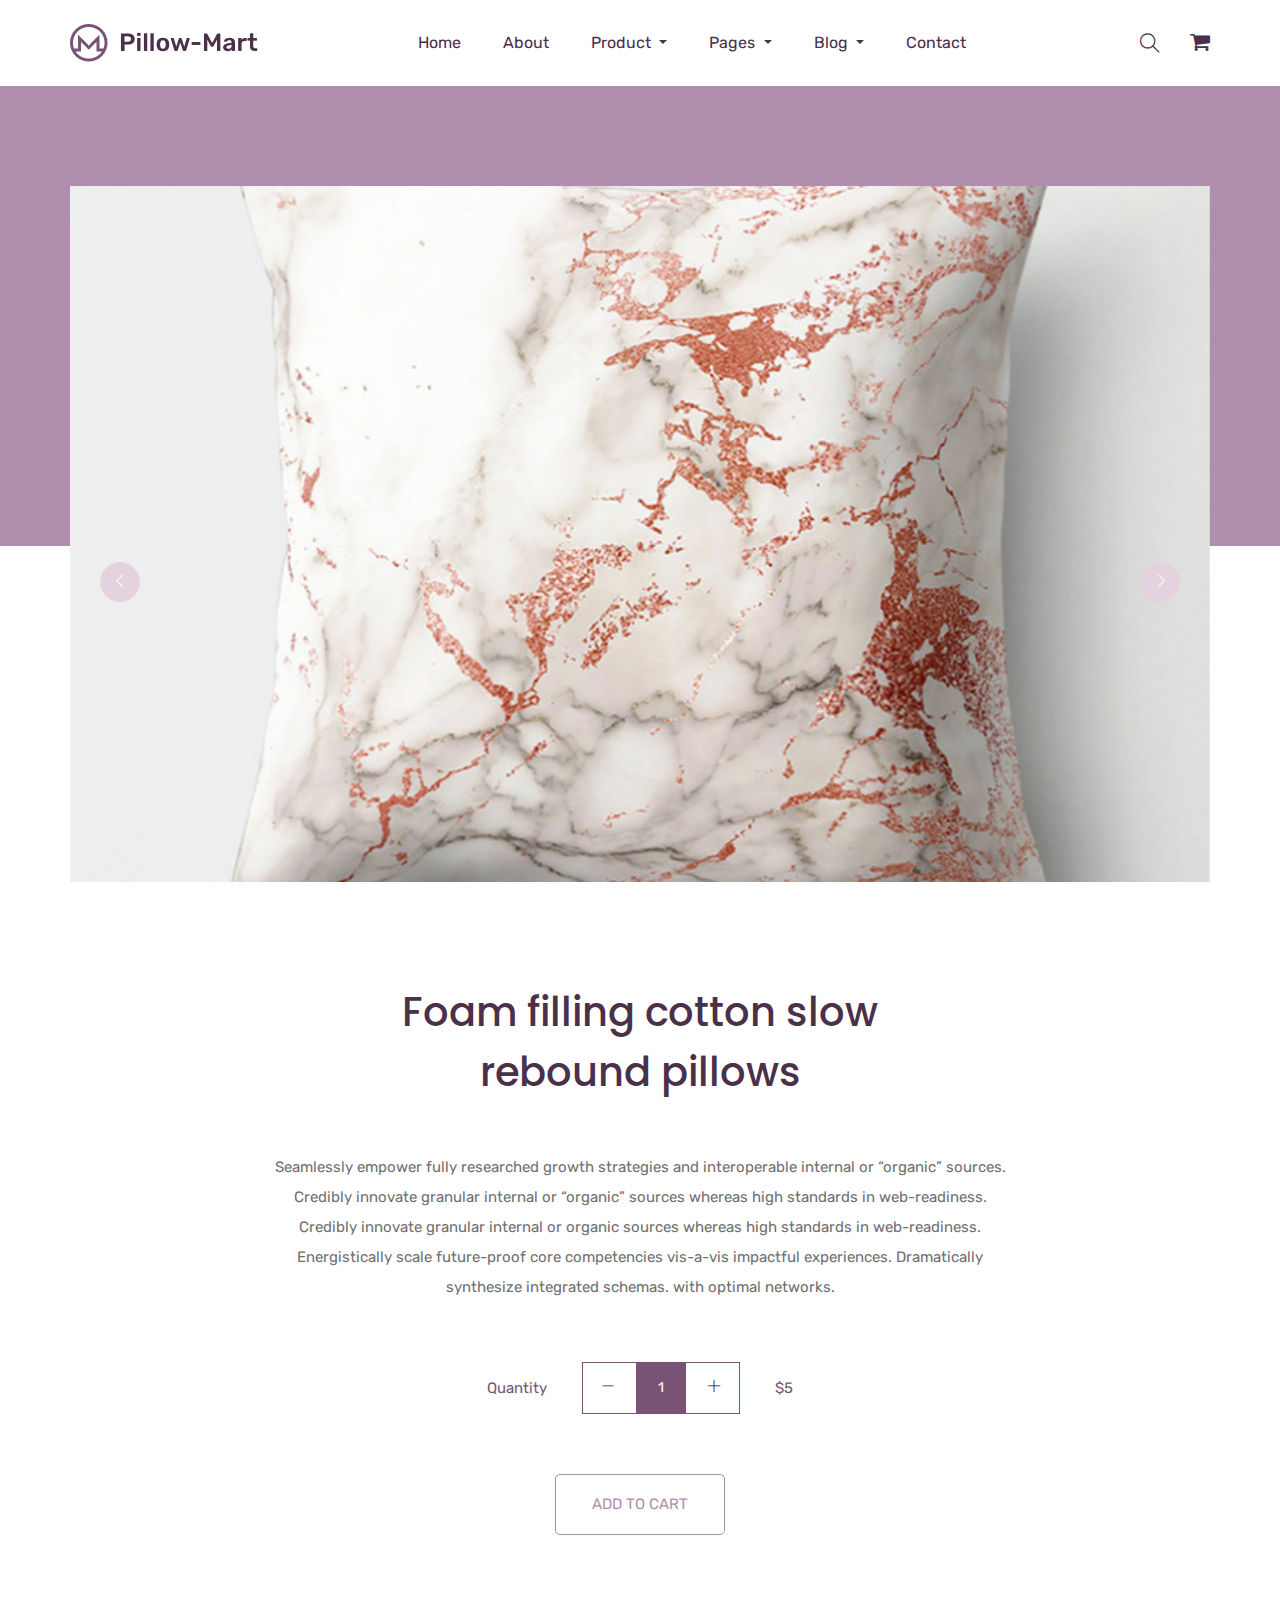
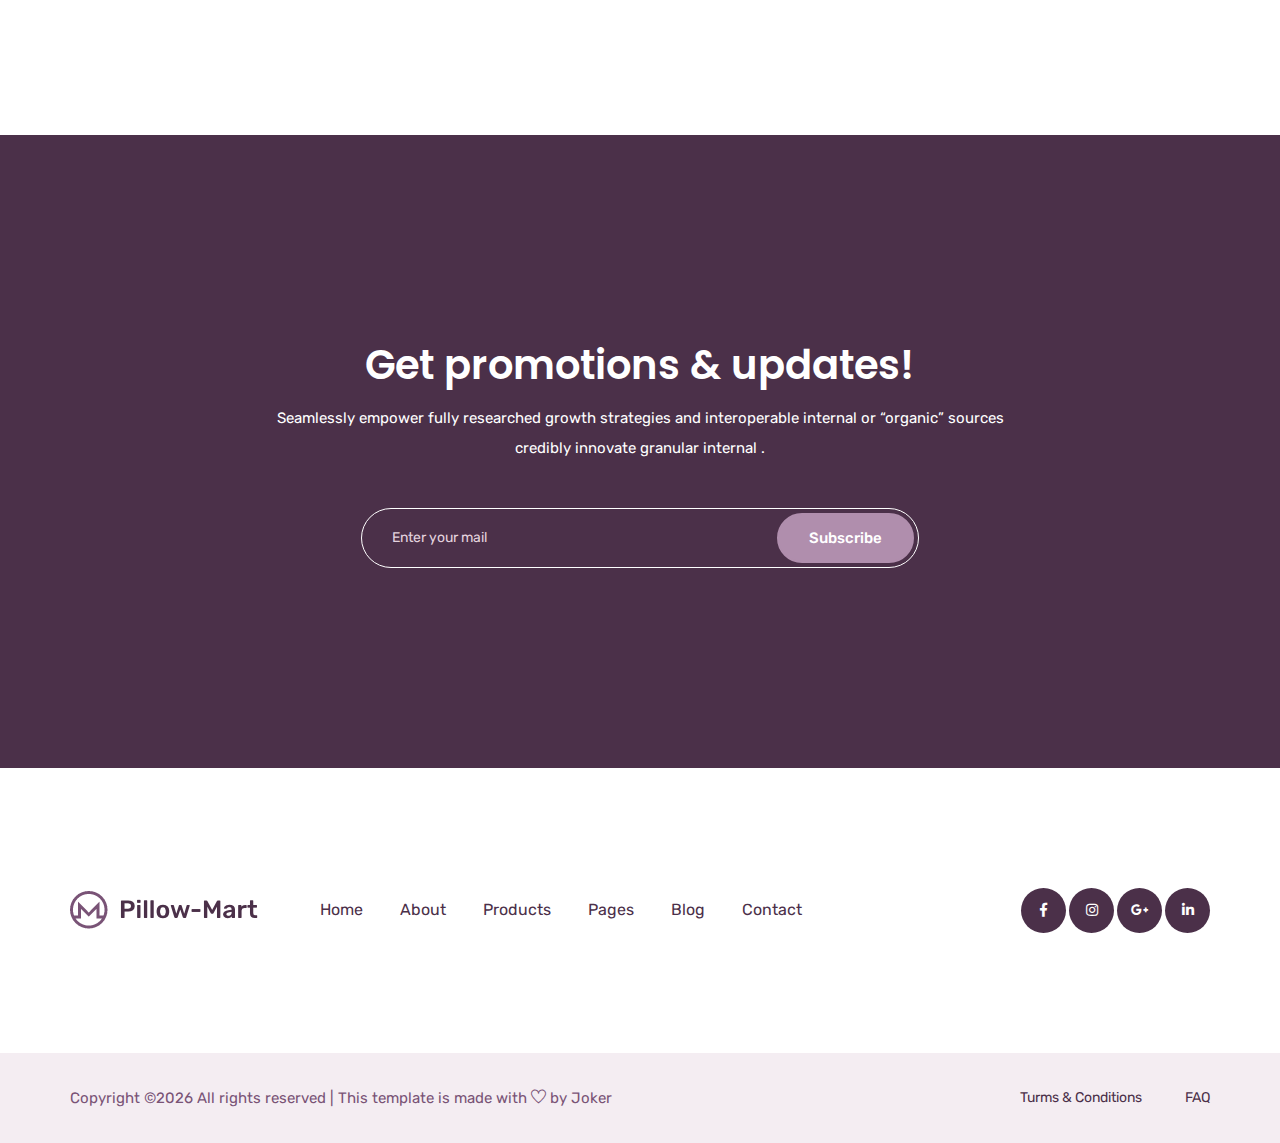
<file: single-product.html>
<!doctype html>
<html lang="zxx">

<head>
    <!-- Required meta tags -->
    <meta charset="utf-8">
    <meta name="viewport" content="width=device-width, initial-scale=1, shrink-to-fit=no">
    <title>pillloMart</title>
    <link rel="icon" href="img/favicon.png">
    <!-- Bootstrap CSS -->
    <link rel="stylesheet" href="css/bootstrap.min.css">
    <!-- animate CSS -->
    <link rel="stylesheet" href="css/animate.css">
    <!-- owl carousel CSS -->
    <link rel="stylesheet" href="css/owl.carousel.min.css">
    <!-- font awesome CSS -->
    <link rel="stylesheet" href="css/all.css">
    <!-- flaticon CSS -->
    <link rel="stylesheet" href="css/flaticon.css">
    <link rel="stylesheet" href="css/themify-icons.css">
    <!-- font awesome CSS -->
    <link rel="stylesheet" href="css/magnific-popup.css">
    <!-- swiper CSS -->
    <link rel="stylesheet" href="css/slick.css">
    <!-- style CSS -->
    <link rel="stylesheet" href="css/style.css">
</head>

<body>
    <!--::header part start::-->
    <header class="main_menu home_menu">
        <div class="container">
            <div class="row align-items-center justify-content-center">
                <div class="col-lg-12">
                    <nav class="navbar navbar-expand-lg navbar-light">
                        <a class="navbar-brand" href="index.html"> <img src="img/logo.png" alt="logo"> </a>
                        <button class="navbar-toggler" type="button" data-toggle="collapse"
                            data-target="#navbarSupportedContent" aria-controls="navbarSupportedContent"
                            aria-expanded="false" aria-label="Toggle navigation">
                            <span class="menu_icon"><i class="fas fa-bars"></i></span>
                        </button>

                        <div class="collapse navbar-collapse main-menu-item" id="navbarSupportedContent">
                            <ul class="navbar-nav">
                                <li class="nav-item">
                                    <a class="nav-link" href="index.html">Home</a>
                                </li>
                                <li class="nav-item">
                                    <a class="nav-link" href="about.html">about</a>
                                </li>
                                <li class="nav-item dropdown">
                                    <a class="nav-link dropdown-toggle" href="blog.html" id="navbarDropdown_1"
                                        role="button" data-toggle="dropdown" aria-haspopup="true" aria-expanded="false">
                                        product
                                    </a>
                                    <div class="dropdown-menu" aria-labelledby="navbarDropdown_1">
                                        <a class="dropdown-item" href="product_list.html"> product list</a>
                                        <a class="dropdown-item" href="single-product.html">product details</a>
                                        
                                    </div>
                                </li>
                                <li class="nav-item dropdown">
                                    <a class="nav-link dropdown-toggle" href="blog.html" id="navbarDropdown_3"
                                        role="button" data-toggle="dropdown" aria-haspopup="true" aria-expanded="false">
                                        pages
                                    </a>
                                    <div class="dropdown-menu" aria-labelledby="navbarDropdown_2">
                                        <a class="dropdown-item" href="login.html"> 
                                            login
                                            
                                        </a>
                                        <a class="dropdown-item" href="checkout.html">product checkout</a>
                                        <a class="dropdown-item" href="cart.html">shopping cart</a>
                                        <a class="dropdown-item" href="confirmation.html">confirmation</a>
                                        <a class="dropdown-item" href="elements.html">elements</a>
                                    </div>
                                </li>
                                
                                <li class="nav-item dropdown">
                                    <a class="nav-link dropdown-toggle" href="blog.html" id="navbarDropdown_2"
                                        role="button" data-toggle="dropdown" aria-haspopup="true" aria-expanded="false">
                                        blog
                                    </a>
                                    <div class="dropdown-menu" aria-labelledby="navbarDropdown_2">
                                        <a class="dropdown-item" href="blog.html"> blog</a>
                                        <a class="dropdown-item" href="single-blog.html">Single blog</a>
                                    </div>
                                </li>
                                
                                <li class="nav-item">
                                    <a class="nav-link" href="contact.html">Contact</a>
                                </li>
                            </ul>
                        </div>
                        <div class="hearer_icon d-flex align-items-center">
                            <a id="search_1" href="javascript:void(0)"><i class="ti-search"></i></a>
                            <a href="cart.html">
                                <i class="flaticon-shopping-cart-black-shape"></i>
                            </a>
                        </div>
                    </nav>
                </div>
            </div>
        </div>
        <div class="search_input" id="search_input_box">
            <div class="container ">
                <form class="d-flex justify-content-between search-inner">
                    <input type="text" class="form-control" id="search_input" placeholder="Search Here">
                    <button type="submit" class="btn"></button>
                    <span class="ti-close" id="close_search" title="Close Search"></span>
                </form>
            </div>
        </div>
    </header>
    <!-- Header part end-->

    <!-- breadcrumb part start-->
    <section class="breadcrumb_part single_product_breadcrumb">
        <div class="container">
            <div class="row">
                <div class="col-lg-12">
                    <div class="breadcrumb_iner">
                    </div>
                </div>
            </div>
        </div>
    </section>
    <!-- breadcrumb part end-->

  <!--================Single Product Area =================-->
  <div class="product_image_area">
    <div class="container">
      <div class="row justify-content-center">
        <div class="col-lg-12">
          <div class="product_img_slide owl-carousel">
            <div class="single_product_img">
              <img src="img/product/single_product.png" alt="#" class="img-fluid">
            </div>
            <div class="single_product_img">
              <img src="img/product/single_product.png" alt="#" class="img-fluid">
            </div>
            <div class="single_product_img">
              <img src="img/product/single_product.png" alt="#" class="img-fluid">
            </div>
          </div>
        </div>
        <div class="col-lg-8">
          <div class="single_product_text text-center">
            <h3>Foam filling cotton slow <br>
                rebound pillows</h3>
            <p>
                Seamlessly empower fully researched growth strategies and interoperable internal or “organic” sources. Credibly innovate granular internal or “organic” sources whereas high standards in web-readiness. Credibly innovate granular internal or organic sources whereas high standards in web-readiness. Energistically scale future-proof core competencies vis-a-vis impactful experiences. Dramatically synthesize integrated schemas. with optimal networks.
            </p>
            <div class="card_area">
                <div class="product_count_area">
                    <p>Quantity</p>
                    <div class="product_count d-inline-block">
                        <span class="product_count_item inumber-decrement"> <i class="ti-minus"></i></span>
                        <input class="product_count_item input-number" type="text" value="1" min="0" max="10">
                        <span class="product_count_item number-increment"> <i class="ti-plus"></i></span>
                    </div>
                    <p>$5</p>
                </div>
              <div class="add_to_cart">
                  <a href="#" class="btn_3">add to cart</a>
              </div>
            </div>
          </div>
        </div>
      </div>
    </div>
  </div>
  <!--================End Single Product Area =================-->
   <!-- subscribe part here -->
   <section class="subscribe_part section_padding">
      <div class="container">
          <div class="row justify-content-center">
              <div class="col-lg-8">
                  <div class="subscribe_part_content">
                      <h2>Get promotions & updates!</h2>
                      <p>Seamlessly empower fully researched growth strategies and interoperable internal or “organic” sources credibly innovate granular internal .</p>
                      <div class="subscribe_form">
                          <input type="email" placeholder="Enter your mail">
                          <a href="#" class="btn_1">Subscribe</a>
                      </div>
                  </div>
              </div>
          </div>
      </div>
  </section>
  <!-- subscribe part end -->

  <!--::footer_part start::-->
  <footer class="footer_part">
        <div class="footer_iner">
            <div class="container">
                <div class="row justify-content-between align-items-center">
                    <div class="col-lg-8">
                        <div class="footer_menu">
                            <div class="footer_logo">
                                <a href="index.html"><img src="img/logo.png" alt="#"></a>
                            </div>
                            <div class="footer_menu_item">
                                <a href="index.html">Home</a>
                                <a href="about.html">About</a>
                                <a href="product_list.html">Products</a>
                                <a href="#">Pages</a>
                                <a href="blog.html">Blog</a>
                                <a href="contact.html">Contact</a>
                            </div>
                        </div>
                    </div>
                    <div class="col-lg-4">
                        <div class="social_icon">
                            <a href="#"><i class="fab fa-facebook-f"></i></a>
                            <a href="#"><i class="fab fa-instagram"></i></a>
                            <a href="#"><i class="fab fa-google-plus-g"></i></a>
                            <a href="#"><i class="fab fa-linkedin-in"></i></a>
                        </div>
                    </div>
                </div>
            </div>
        </div>
        
        <div class="copyright_part">
            <div class="container">
                <div class="row ">
                    <div class="col-lg-12">
                        <div class="copyright_text">
                            <P><!-- Link back to Colorlib can't be removed. Template is licensed under CC BY 3.0. -->
Copyright &copy;<script>document.write(new Date().getFullYear());</script> All rights reserved | This template is made with <i class="ti-heart" aria-hidden="true"></i> by Joker</a>
<!-- Link back to Colorlib can't be removed. Template is licensed under CC BY 3.0. --></P>
                            <div class="copyright_link">
                                <a href="#">Turms & Conditions</a>
                                <a href="#">FAQ</a>
                            </div>
                        </div>
                    </div>
                </div>
            </div>
        </div>
    </footer>
    <!--::footer_part end::-->

    <!-- jquery plugins here-->
    <script src="js/jquery-1.12.1.min.js"></script>
    <!-- popper js -->
    <script src="js/popper.min.js"></script>
    <!-- bootstrap js -->
    <script src="js/bootstrap.min.js"></script>
    <!-- easing js -->
    <script src="js/jquery.magnific-popup.js"></script>
    <!-- swiper js -->
    <script src="js/swiper.min.js"></script>
    <!-- swiper js -->
    <script src="js/mixitup.min.js"></script>
    <!-- particles js -->
    <script src="js/owl.carousel.min.js"></script>
    <script src="js/jquery.nice-select.min.js"></script>
    <!-- slick js -->
    <script src="js/slick.min.js"></script>
    <script src="js/jquery.counterup.min.js"></script>
    <script src="js/waypoints.min.js"></script>
    <script src="js/contact.js"></script>
    <script src="js/jquery.ajaxchimp.min.js"></script>
    <script src="js/jquery.form.js"></script>
    <script src="js/jquery.validate.min.js"></script>
    <script src="js/mail-script.js"></script>
    <!-- custom js -->
    <script src="js/custom.js"></script>
</body>

</html>
</file>
<file: css/flaticon.css>
/*
  	Flaticon icon font: Flaticon
  	Creation date: 30/12/2019 07:11
  	*/

@font-face {
  font-family: "Flaticon";
  src: url("../fonts/Flaticon.eot");
  src: url("../fonts/Flaticon.eot?#iefix") format("embedded-opentype"),
       url("../fonts/Flaticon.woff2") format("woff2"),
       url("../fonts/Flaticon.woff") format("woff"),
       url("../fonts/Flaticon.ttf") format("truetype"),
       url("../fonts/Flaticon.svg#Flaticon") format("svg");
  font-weight: normal;
  font-style: normal;
}

@media screen and (-webkit-min-device-pixel-ratio:0) {
  @font-face {
    font-family: "Flaticon";
    src: url("./Flaticon.svg#Flaticon") format("svg");
  }
}

[class^="flaticon-"]:before, [class*=" flaticon-"]:before,
[class^="flaticon-"]:after, [class*=" flaticon-"]:after {   
  font-family: Flaticon;
  font-style: normal;
}

.flaticon-quote:before { content: "\f100"; }
.flaticon-shopping-cart-black-shape:before { content: "\f101"; }
</file>
<file: css/themify-icons.css>
@font-face {
	font-family: 'themify';
	src:url('../fonts/themify.eot?-fvbane');
	src:url('../fonts/themify.eot?#iefix-fvbane') format('embedded-opentype'),
		url('../fonts/themify.woff?-fvbane') format('woff'),
		url('../fonts/themify.ttf?-fvbane') format('truetype'),
		url('../fonts/themify.svg?-fvbane#themify') format('svg');
	font-weight: normal;
	font-style: normal;
}

[class^="ti-"], [class*=" ti-"] {
	font-family: 'themify';
	speak: none;
	font-style: normal;
	font-weight: normal;
	font-variant: normal;
	text-transform: none;
	line-height: 1;

	/* Better Font Rendering =========== */
	-webkit-font-smoothing: antialiased;
	-moz-osx-font-smoothing: grayscale;
}

.ti-wand:before {
	content: "\e600";
}
.ti-volume:before {
	content: "\e601";
}
.ti-user:before {
	content: "\e602";
}
.ti-unlock:before {
	content: "\e603";
}
.ti-unlink:before {
	content: "\e604";
}
.ti-trash:before {
	content: "\e605";
}
.ti-thought:before {
	content: "\e606";
}
.ti-target:before {
	content: "\e607";
}
.ti-tag:before {
	content: "\e608";
}
.ti-tablet:before {
	content: "\e609";
}
.ti-star:before {
	content: "\e60a";
}
.ti-spray:before {
	content: "\e60b";
}
.ti-signal:before {
	content: "\e60c";
}
.ti-shopping-cart:before {
	content: "\e60d";
}
.ti-shopping-cart-full:before {
	content: "\e60e";
}
.ti-settings:before {
	content: "\e60f";
}
.ti-search:before {
	content: "\e610";
}
.ti-zoom-in:before {
	content: "\e611";
}
.ti-zoom-out:before {
	content: "\e612";
}
.ti-cut:before {
	content: "\e613";
}
.ti-ruler:before {
	content: "\e614";
}
.ti-ruler-pencil:before {
	content: "\e615";
}
.ti-ruler-alt:before {
	content: "\e616";
}
.ti-bookmark:before {
	content: "\e617";
}
.ti-bookmark-alt:before {
	content: "\e618";
}
.ti-reload:before {
	content: "\e619";
}
.ti-plus:before {
	content: "\e61a";
}
.ti-pin:before {
	content: "\e61b";
}
.ti-pencil:before {
	content: "\e61c";
}
.ti-pencil-alt:before {
	content: "\e61d";
}
.ti-paint-roller:before {
	content: "\e61e";
}
.ti-paint-bucket:before {
	content: "\e61f";
}
.ti-na:before {
	content: "\e620";
}
.ti-mobile:before {
	content: "\e621";
}
.ti-minus:before {
	content: "\e622";
}
.ti-medall:before {
	content: "\e623";
}
.ti-medall-alt:before {
	content: "\e624";
}
.ti-marker:before {
	content: "\e625";
}
.ti-marker-alt:before {
	content: "\e626";
}
.ti-arrow-up:before {
	content: "\e627";
}
.ti-arrow-right:before {
	content: "\e628";
}
.ti-arrow-left:before {
	content: "\e629";
}
.ti-arrow-down:before {
	content: "\e62a";
}
.ti-lock:before {
	content: "\e62b";
}
.ti-location-arrow:before {
	content: "\e62c";
}
.ti-link:before {
	content: "\e62d";
}
.ti-layout:before {
	content: "\e62e";
}
.ti-layers:before {
	content: "\e62f";
}
.ti-layers-alt:before {
	content: "\e630";
}
.ti-key:before {
	content: "\e631";
}
.ti-import:before {
	content: "\e632";
}
.ti-image:before {
	content: "\e633";
}
.ti-heart:before {
	content: "\e634";
}
.ti-heart-broken:before {
	content: "\e635";
}
.ti-hand-stop:before {
	content: "\e636";
}
.ti-hand-open:before {
	content: "\e637";
}
.ti-hand-drag:before {
	content: "\e638";
}
.ti-folder:before {
	content: "\e639";
}
.ti-flag:before {
	content: "\e63a";
}
.ti-flag-alt:before {
	content: "\e63b";
}
.ti-flag-alt-2:before {
	content: "\e63c";
}
.ti-eye:before {
	content: "\e63d";
}
.ti-export:before {
	content: "\e63e";
}
.ti-exchange-vertical:before {
	content: "\e63f";
}
.ti-desktop:before {
	content: "\e640";
}
.ti-cup:before {
	content: "\e641";
}
.ti-crown:before {
	content: "\e642";
}
.ti-comments:before {
	content: "\e643";
}
.ti-comment:before {
	content: "\e644";
}
.ti-comment-alt:before {
	content: "\e645";
}
.ti-close:before {
	content: "\e646";
}
.ti-clip:before {
	content: "\e647";
}
.ti-angle-up:before {
	content: "\e648";
}
.ti-angle-right:before {
	content: "\e649";
}
.ti-angle-left:before {
	content: "\e64a";
}
.ti-angle-down:before {
	content: "\e64b";
}
.ti-check:before {
	content: "\e64c";
}
.ti-check-box:before {
	content: "\e64d";
}
.ti-camera:before {
	content: "\e64e";
}
.ti-announcement:before {
	content: "\e64f";
}
.ti-brush:before {
	content: "\e650";
}
.ti-briefcase:before {
	content: "\e651";
}
.ti-bolt:before {
	content: "\e652";
}
.ti-bolt-alt:before {
	content: "\e653";
}
.ti-blackboard:before {
	content: "\e654";
}
.ti-bag:before {
	content: "\e655";
}
.ti-move:before {
	content: "\e656";
}
.ti-arrows-vertical:before {
	content: "\e657";
}
.ti-arrows-horizontal:before {
	content: "\e658";
}
.ti-fullscreen:before {
	content: "\e659";
}
.ti-arrow-top-right:before {
	content: "\e65a";
}
.ti-arrow-top-left:before {
	content: "\e65b";
}
.ti-arrow-circle-up:before {
	content: "\e65c";
}
.ti-arrow-circle-right:before {
	content: "\e65d";
}
.ti-arrow-circle-left:before {
	content: "\e65e";
}
.ti-arrow-circle-down:before {
	content: "\e65f";
}
.ti-angle-double-up:before {
	content: "\e660";
}
.ti-angle-double-right:before {
	content: "\e661";
}
.ti-angle-double-left:before {
	content: "\e662";
}
.ti-angle-double-down:before {
	content: "\e663";
}
.ti-zip:before {
	content: "\e664";
}
.ti-world:before {
	content: "\e665";
}
.ti-wheelchair:before {
	content: "\e666";
}
.ti-view-list:before {
	content: "\e667";
}
.ti-view-list-alt:before {
	content: "\e668";
}
.ti-view-grid:before {
	content: "\e669";
}
.ti-uppercase:before {
	content: "\e66a";
}
.ti-upload:before {
	content: "\e66b";
}
.ti-underline:before {
	content: "\e66c";
}
.ti-truck:before {
	content: "\e66d";
}
.ti-timer:before {
	content: "\e66e";
}
.ti-ticket:before {
	content: "\e66f";
}
.ti-thumb-up:before {
	content: "\e670";
}
.ti-thumb-down:before {
	content: "\e671";
}
.ti-text:before {
	content: "\e672";
}
.ti-stats-up:before {
	content: "\e673";
}
.ti-stats-down:before {
	content: "\e674";
}
.ti-split-v:before {
	content: "\e675";
}
.ti-split-h:before {
	content: "\e676";
}
.ti-smallcap:before {
	content: "\e677";
}
.ti-shine:before {
	content: "\e678";
}
.ti-shift-right:before {
	content: "\e679";
}
.ti-shift-left:before {
	content: "\e67a";
}
.ti-shield:before {
	content: "\e67b";
}
.ti-notepad:before {
	content: "\e67c";
}
.ti-server:before {
	content: "\e67d";
}
.ti-quote-right:before {
	content: "\e67e";
}
.ti-quote-left:before {
	content: "\e67f";
}
.ti-pulse:before {
	content: "\e680";
}
.ti-printer:before {
	content: "\e681";
}
.ti-power-off:before {
	content: "\e682";
}
.ti-plug:before {
	content: "\e683";
}
.ti-pie-chart:before {
	content: "\e684";
}
.ti-paragraph:before {
	content: "\e685";
}
.ti-panel:before {
	content: "\e686";
}
.ti-package:before {
	content: "\e687";
}
.ti-music:before {
	content: "\e688";
}
.ti-music-alt:before {
	content: "\e689";
}
.ti-mouse:before {
	content: "\e68a";
}
.ti-mouse-alt:before {
	content: "\e68b";
}
.ti-money:before {
	content: "\e68c";
}
.ti-microphone:before {
	content: "\e68d";
}
.ti-menu:before {
	content: "\e68e";
}
.ti-menu-alt:before {
	content: "\e68f";
}
.ti-map:before {
	content: "\e690";
}
.ti-map-alt:before {
	content: "\e691";
}
.ti-loop:before {
	content: "\e692";
}
.ti-location-pin:before {
	content: "\e693";
}
.ti-list:before {
	content: "\e694";
}
.ti-light-bulb:before {
	content: "\e695";
}
.ti-Italic:before {
	content: "\e696";
}
.ti-info:before {
	content: "\e697";
}
.ti-infinite:before {
	content: "\e698";
}
.ti-id-badge:before {
	content: "\e699";
}
.ti-hummer:before {
	content: "\e69a";
}
.ti-home:before {
	content: "\e69b";
}
.ti-help:before {
	content: "\e69c";
}
.ti-headphone:before {
	content: "\e69d";
}
.ti-harddrives:before {
	content: "\e69e";
}
.ti-harddrive:before {
	content: "\e69f";
}
.ti-gift:before {
	content: "\e6a0";
}
.ti-game:before {
	content: "\e6a1";
}
.ti-filter:before {
	content: "\e6a2";
}
.ti-files:before {
	content: "\e6a3";
}
.ti-file:before {
	content: "\e6a4";
}
.ti-eraser:before {
	content: "\e6a5";
}
.ti-envelope:before {
	content: "\e6a6";
}
.ti-download:before {
	content: "\e6a7";
}
.ti-direction:before {
	content: "\e6a8";
}
.ti-direction-alt:before {
	content: "\e6a9";
}
.ti-dashboard:before {
	content: "\e6aa";
}
.ti-control-stop:before {
	content: "\e6ab";
}
.ti-control-shuffle:before {
	content: "\e6ac";
}
.ti-control-play:before {
	content: "\e6ad";
}
.ti-control-pause:before {
	content: "\e6ae";
}
.ti-control-forward:before {
	content: "\e6af";
}
.ti-control-backward:before {
	content: "\e6b0";
}
.ti-cloud:before {
	content: "\e6b1";
}
.ti-cloud-up:before {
	content: "\e6b2";
}
.ti-cloud-down:before {
	content: "\e6b3";
}
.ti-clipboard:before {
	content: "\e6b4";
}
.ti-car:before {
	content: "\e6b5";
}
.ti-calendar:before {
	content: "\e6b6";
}
.ti-book:before {
	content: "\e6b7";
}
.ti-bell:before {
	content: "\e6b8";
}
.ti-basketball:before {
	content: "\e6b9";
}
.ti-bar-chart:before {
	content: "\e6ba";
}
.ti-bar-chart-alt:before {
	content: "\e6bb";
}
.ti-back-right:before {
	content: "\e6bc";
}
.ti-back-left:before {
	content: "\e6bd";
}
.ti-arrows-corner:before {
	content: "\e6be";
}
.ti-archive:before {
	content: "\e6bf";
}
.ti-anchor:before {
	content: "\e6c0";
}
.ti-align-right:before {
	content: "\e6c1";
}
.ti-align-left:before {
	content: "\e6c2";
}
.ti-align-justify:before {
	content: "\e6c3";
}
.ti-align-center:before {
	content: "\e6c4";
}
.ti-alert:before {
	content: "\e6c5";
}
.ti-alarm-clock:before {
	content: "\e6c6";
}
.ti-agenda:before {
	content: "\e6c7";
}
.ti-write:before {
	content: "\e6c8";
}
.ti-window:before {
	content: "\e6c9";
}
.ti-widgetized:before {
	content: "\e6ca";
}
.ti-widget:before {
	content: "\e6cb";
}
.ti-widget-alt:before {
	content: "\e6cc";
}
.ti-wallet:before {
	content: "\e6cd";
}
.ti-video-clapper:before {
	content: "\e6ce";
}
.ti-video-camera:before {
	content: "\e6cf";
}
.ti-vector:before {
	content: "\e6d0";
}
.ti-themify-logo:before {
	content: "\e6d1";
}
.ti-themify-favicon:before {
	content: "\e6d2";
}
.ti-themify-favicon-alt:before {
	content: "\e6d3";
}
.ti-support:before {
	content: "\e6d4";
}
.ti-stamp:before {
	content: "\e6d5";
}
.ti-split-v-alt:before {
	content: "\e6d6";
}
.ti-slice:before {
	content: "\e6d7";
}
.ti-shortcode:before {
	content: "\e6d8";
}
.ti-shift-right-alt:before {
	content: "\e6d9";
}
.ti-shift-left-alt:before {
	content: "\e6da";
}
.ti-ruler-alt-2:before {
	content: "\e6db";
}
.ti-receipt:before {
	content: "\e6dc";
}
.ti-pin2:before {
	content: "\e6dd";
}
.ti-pin-alt:before {
	content: "\e6de";
}
.ti-pencil-alt2:before {
	content: "\e6df";
}
.ti-palette:before {
	content: "\e6e0";
}
.ti-more:before {
	content: "\e6e1";
}
.ti-more-alt:before {
	content: "\e6e2";
}
.ti-microphone-alt:before {
	content: "\e6e3";
}
.ti-magnet:before {
	content: "\e6e4";
}
.ti-line-double:before {
	content: "\e6e5";
}
.ti-line-dotted:before {
	content: "\e6e6";
}
.ti-line-dashed:before {
	content: "\e6e7";
}
.ti-layout-width-full:before {
	content: "\e6e8";
}
.ti-layout-width-default:before {
	content: "\e6e9";
}
.ti-layout-width-default-alt:before {
	content: "\e6ea";
}
.ti-layout-tab:before {
	content: "\e6eb";
}
.ti-layout-tab-window:before {
	content: "\e6ec";
}
.ti-layout-tab-v:before {
	content: "\e6ed";
}
.ti-layout-tab-min:before {
	content: "\e6ee";
}
.ti-layout-slider:before {
	content: "\e6ef";
}
.ti-layout-slider-alt:before {
	content: "\e6f0";
}
.ti-layout-sidebar-right:before {
	content: "\e6f1";
}
.ti-layout-sidebar-none:before {
	content: "\e6f2";
}
.ti-layout-sidebar-left:before {
	content: "\e6f3";
}
.ti-layout-placeholder:before {
	content: "\e6f4";
}
.ti-layout-menu:before {
	content: "\e6f5";
}
.ti-layout-menu-v:before {
	content: "\e6f6";
}
.ti-layout-menu-separated:before {
	content: "\e6f7";
}
.ti-layout-menu-full:before {
	content: "\e6f8";
}
.ti-layout-media-right-alt:before {
	content: "\e6f9";
}
.ti-layout-media-right:before {
	content: "\e6fa";
}
.ti-layout-media-overlay:before {
	content: "\e6fb";
}
.ti-layout-media-overlay-alt:before {
	content: "\e6fc";
}
.ti-layout-media-overlay-alt-2:before {
	content: "\e6fd";
}
.ti-layout-media-left-alt:before {
	content: "\e6fe";
}
.ti-layout-media-left:before {
	content: "\e6ff";
}
.ti-layout-media-center-alt:before {
	content: "\e700";
}
.ti-layout-media-center:before {
	content: "\e701";
}
.ti-layout-list-thumb:before {
	content: "\e702";
}
.ti-layout-list-thumb-alt:before {
	content: "\e703";
}
.ti-layout-list-post:before {
	content: "\e704";
}
.ti-layout-list-large-image:before {
	content: "\e705";
}
.ti-layout-line-solid:before {
	content: "\e706";
}
.ti-layout-grid4:before {
	content: "\e707";
}
.ti-layout-grid3:before {
	content: "\e708";
}
.ti-layout-grid2:before {
	content: "\e709";
}
.ti-layout-grid2-thumb:before {
	content: "\e70a";
}
.ti-layout-cta-right:before {
	content: "\e70b";
}
.ti-layout-cta-left:before {
	content: "\e70c";
}
.ti-layout-cta-center:before {
	content: "\e70d";
}
.ti-layout-cta-btn-right:before {
	content: "\e70e";
}
.ti-layout-cta-btn-left:before {
	content: "\e70f";
}
.ti-layout-column4:before {
	content: "\e710";
}
.ti-layout-column3:before {
	content: "\e711";
}
.ti-layout-column2:before {
	content: "\e712";
}
.ti-layout-accordion-separated:before {
	content: "\e713";
}
.ti-layout-accordion-merged:before {
	content: "\e714";
}
.ti-layout-accordion-list:before {
	content: "\e715";
}
.ti-ink-pen:before {
	content: "\e716";
}
.ti-info-alt:before {
	content: "\e717";
}
.ti-help-alt:before {
	content: "\e718";
}
.ti-headphone-alt:before {
	content: "\e719";
}
.ti-hand-point-up:before {
	content: "\e71a";
}
.ti-hand-point-right:before {
	content: "\e71b";
}
.ti-hand-point-left:before {
	content: "\e71c";
}
.ti-hand-point-down:before {
	content: "\e71d";
}
.ti-gallery:before {
	content: "\e71e";
}
.ti-face-smile:before {
	content: "\e71f";
}
.ti-face-sad:before {
	content: "\e720";
}
.ti-credit-card:before {
	content: "\e721";
}
.ti-control-skip-forward:before {
	content: "\e722";
}
.ti-control-skip-backward:before {
	content: "\e723";
}
.ti-control-record:before {
	content: "\e724";
}
.ti-control-eject:before {
	content: "\e725";
}
.ti-comments-smiley:before {
	content: "\e726";
}
.ti-brush-alt:before {
	content: "\e727";
}
.ti-youtube:before {
	content: "\e728";
}
.ti-vimeo:before {
	content: "\e729";
}
.ti-twitter:before {
	content: "\e72a";
}
.ti-time:before {
	content: "\e72b";
}
.ti-tumblr:before {
	content: "\e72c";
}
.ti-skype:before {
	content: "\e72d";
}
.ti-share:before {
	content: "\e72e";
}
.ti-share-alt:before {
	content: "\e72f";
}
.ti-rocket:before {
	content: "\e730";
}
.ti-pinterest:before {
	content: "\e731";
}
.ti-new-window:before {
	content: "\e732";
}
.ti-microsoft:before {
	content: "\e733";
}
.ti-list-ol:before {
	content: "\e734";
}
.ti-linkedin:before {
	content: "\e735";
}
.ti-layout-sidebar-2:before {
	content: "\e736";
}
.ti-layout-grid4-alt:before {
	content: "\e737";
}
.ti-layout-grid3-alt:before {
	content: "\e738";
}
.ti-layout-grid2-alt:before {
	content: "\e739";
}
.ti-layout-column4-alt:before {
	content: "\e73a";
}
.ti-layout-column3-alt:before {
	content: "\e73b";
}
.ti-layout-column2-alt:before {
	content: "\e73c";
}
.ti-instagram:before {
	content: "\e73d";
}
.ti-google:before {
	content: "\e73e";
}
.ti-github:before {
	content: "\e73f";
}
.ti-flickr:before {
	content: "\e740";
}
.ti-facebook:before {
	content: "\e741";
}
.ti-dropbox:before {
	content: "\e742";
}
.ti-dribbble:before {
	content: "\e743";
}
.ti-apple:before {
	content: "\e744";
}
.ti-android:before {
	content: "\e745";
}
.ti-save:before {
	content: "\e746";
}
.ti-save-alt:before {
	content: "\e747";
}
.ti-yahoo:before {
	content: "\e748";
}
.ti-wordpress:before {
	content: "\e749";
}
.ti-vimeo-alt:before {
	content: "\e74a";
}
.ti-twitter-alt:before {
	content: "\e74b";
}
.ti-tumblr-alt:before {
	content: "\e74c";
}
.ti-trello:before {
	content: "\e74d";
}
.ti-stack-overflow:before {
	content: "\e74e";
}
.ti-soundcloud:before {
	content: "\e74f";
}
.ti-sharethis:before {
	content: "\e750";
}
.ti-sharethis-alt:before {
	content: "\e751";
}
.ti-reddit:before {
	content: "\e752";
}
.ti-pinterest-alt:before {
	content: "\e753";
}
.ti-microsoft-alt:before {
	content: "\e754";
}
.ti-linux:before {
	content: "\e755";
}
.ti-jsfiddle:before {
	content: "\e756";
}
.ti-joomla:before {
	content: "\e757";
}
.ti-html5:before {
	content: "\e758";
}
.ti-flickr-alt:before {
	content: "\e759";
}
.ti-email:before {
	content: "\e75a";
}
.ti-drupal:before {
	content: "\e75b";
}
.ti-dropbox-alt:before {
	content: "\e75c";
}
.ti-css3:before {
	content: "\e75d";
}
.ti-rss:before {
	content: "\e75e";
}
.ti-rss-alt:before {
	content: "\e75f";
}
</file>
<file: css/style.css>
/*Color Variables*/
/**************** extend css start ****************/
@import url("https://fonts.googleapis.com/css?family=Poppins:300,400,500,600,700|Rubik:300,400,500,700&display=swap");
/* line 2, /Applications/MAMP/htdocs/old/palash/cl/shop_html/sass/_extends.scss */
.form-contact .form-group .btn_1 i {
  background-image: linear-gradient(16deg, #ff005a 0%, #ff5d2d 64%, #ffba00 100%);
}

/* line 10, /Applications/MAMP/htdocs/old/palash/cl/shop_html/sass/_extends.scss */
.form-contact .form-group .btn_1 {
  background-image: linear-gradient(to left, #fff 0%, #fff 51%, #fff 100%);
}

/**************** extend css start ****************/
/**************** common css start ****************/
/* line 4, /Applications/MAMP/htdocs/old/palash/cl/shop_html/sass/_common.scss */
body {
  font-family: "Rubik", sans-serif;
  padding: 0;
  margin: 0;
  font-size: 14px;
}

/* line 10, /Applications/MAMP/htdocs/old/palash/cl/shop_html/sass/_common.scss */
.message_submit_form:focus {
  outline: none;
}

/* line 13, /Applications/MAMP/htdocs/old/palash/cl/shop_html/sass/_common.scss */
input:hover,
input:focus {
  outline: none !important;
}

/* line 17, /Applications/MAMP/htdocs/old/palash/cl/shop_html/sass/_common.scss */
.gray_bg {
  background-color: #f4f4f4;
}

/* line 20, /Applications/MAMP/htdocs/old/palash/cl/shop_html/sass/_common.scss */
.section_padding {
  padding: 200px 0px;
}

@media only screen and (min-width: 992px) and (max-width: 1200px) {
  /* line 20, /Applications/MAMP/htdocs/old/palash/cl/shop_html/sass/_common.scss */
  .section_padding {
    padding: 100px 0px;
  }
}

@media only screen and (min-width: 768px) and (max-width: 991px) {
  /* line 20, /Applications/MAMP/htdocs/old/palash/cl/shop_html/sass/_common.scss */
  .section_padding {
    padding: 70px 0px;
  }
}

@media (max-width: 576px) {
  /* line 20, /Applications/MAMP/htdocs/old/palash/cl/shop_html/sass/_common.scss */
  .section_padding {
    padding: 70px 0px;
  }
}

@media only screen and (min-width: 576px) and (max-width: 767px) {
  /* line 20, /Applications/MAMP/htdocs/old/palash/cl/shop_html/sass/_common.scss */
  .section_padding {
    padding: 70px 0px;
  }
}

/* line 39, /Applications/MAMP/htdocs/old/palash/cl/shop_html/sass/_common.scss */
.single_padding_top {
  padding-top: 200px !important;
}

@media only screen and (min-width: 992px) and (max-width: 1200px) {
  /* line 39, /Applications/MAMP/htdocs/old/palash/cl/shop_html/sass/_common.scss */
  .single_padding_top {
    padding-top: 70px !important;
  }
}

@media only screen and (min-width: 768px) and (max-width: 991px) {
  /* line 39, /Applications/MAMP/htdocs/old/palash/cl/shop_html/sass/_common.scss */
  .single_padding_top {
    padding-top: 70px !important;
  }
}

@media (max-width: 576px) {
  /* line 39, /Applications/MAMP/htdocs/old/palash/cl/shop_html/sass/_common.scss */
  .single_padding_top {
    padding-top: 70px !important;
  }
}

@media only screen and (min-width: 576px) and (max-width: 767px) {
  /* line 39, /Applications/MAMP/htdocs/old/palash/cl/shop_html/sass/_common.scss */
  .single_padding_top {
    padding-top: 100px !important;
  }
}

/* line 58, /Applications/MAMP/htdocs/old/palash/cl/shop_html/sass/_common.scss */
.padding_top {
  padding-top: 200px;
}

@media only screen and (min-width: 992px) and (max-width: 1200px) {
  /* line 58, /Applications/MAMP/htdocs/old/palash/cl/shop_html/sass/_common.scss */
  .padding_top {
    padding-top: 100px;
  }
}

@media only screen and (min-width: 768px) and (max-width: 991px) {
  /* line 58, /Applications/MAMP/htdocs/old/palash/cl/shop_html/sass/_common.scss */
  .padding_top {
    padding-top: 70px;
  }
}

@media (max-width: 576px) {
  /* line 58, /Applications/MAMP/htdocs/old/palash/cl/shop_html/sass/_common.scss */
  .padding_top {
    padding-top: 70px;
  }
}

@media only screen and (min-width: 576px) and (max-width: 767px) {
  /* line 58, /Applications/MAMP/htdocs/old/palash/cl/shop_html/sass/_common.scss */
  .padding_top {
    padding-top: 70px;
  }
}

/* line 77, /Applications/MAMP/htdocs/old/palash/cl/shop_html/sass/_common.scss */
.padding_bottom {
  padding-bottom: 200px;
}

@media only screen and (min-width: 992px) and (max-width: 1200px) {
  /* line 77, /Applications/MAMP/htdocs/old/palash/cl/shop_html/sass/_common.scss */
  .padding_bottom {
    padding-bottom: 100px;
  }
}

@media only screen and (min-width: 768px) and (max-width: 991px) {
  /* line 77, /Applications/MAMP/htdocs/old/palash/cl/shop_html/sass/_common.scss */
  .padding_bottom {
    padding-bottom: 70px;
  }
}

@media (max-width: 576px) {
  /* line 77, /Applications/MAMP/htdocs/old/palash/cl/shop_html/sass/_common.scss */
  .padding_bottom {
    padding-bottom: 70px;
  }
}

@media only screen and (min-width: 576px) and (max-width: 767px) {
  /* line 77, /Applications/MAMP/htdocs/old/palash/cl/shop_html/sass/_common.scss */
  .padding_bottom {
    padding-bottom: 70px;
  }
}

/* line 97, /Applications/MAMP/htdocs/old/palash/cl/shop_html/sass/_common.scss */
a {
  text-decoration: none;
  -webkit-transition: 0.5s;
  transition: 0.5s;
}

/* line 101, /Applications/MAMP/htdocs/old/palash/cl/shop_html/sass/_common.scss */
a:hover {
  outline: none;
  text-decoration: none;
}

/* line 106, /Applications/MAMP/htdocs/old/palash/cl/shop_html/sass/_common.scss */
h1,
h2,
h3,
h4,
h5,
h6 {
  color: #4B3049;
  font-family: "Poppins", sans-serif;
  -webkit-transition: 0.5s;
  transition: 0.5s;
}

/* line 117, /Applications/MAMP/htdocs/old/palash/cl/shop_html/sass/_common.scss */
p {
  font-family: "Rubik", sans-serif;
  line-height: 2;
  font-size: 15px;
  margin-bottom: 0px;
  color: #795376;
  font-weight: 400;
}

/* line 126, /Applications/MAMP/htdocs/old/palash/cl/shop_html/sass/_common.scss */
h2 {
  font-size: 44px;
  line-height: 28px;
  color: #4B3049;
  font-weight: 600;
  line-height: 1.222;
}

@media (max-width: 576px) {
  /* line 126, /Applications/MAMP/htdocs/old/palash/cl/shop_html/sass/_common.scss */
  h2 {
    font-size: 22px;
    line-height: 25px;
  }
}

@media only screen and (min-width: 576px) and (max-width: 767px) {
  /* line 126, /Applications/MAMP/htdocs/old/palash/cl/shop_html/sass/_common.scss */
  h2 {
    font-size: 24px;
    line-height: 25px;
  }
}

/* line 146, /Applications/MAMP/htdocs/old/palash/cl/shop_html/sass/_common.scss */
h3 {
  font-size: 24px;
  line-height: 25px;
}

@media (max-width: 576px) {
  /* line 146, /Applications/MAMP/htdocs/old/palash/cl/shop_html/sass/_common.scss */
  h3 {
    font-size: 20px;
  }
}

/* line 156, /Applications/MAMP/htdocs/old/palash/cl/shop_html/sass/_common.scss */
h5 {
  font-size: 18px;
  line-height: 22px;
}

/* line 161, /Applications/MAMP/htdocs/old/palash/cl/shop_html/sass/_common.scss */
img {
  max-width: 100%;
}

/* line 165, /Applications/MAMP/htdocs/old/palash/cl/shop_html/sass/_common.scss */
a:focus,
.button:focus,
button:focus,
.btn:focus {
  text-decoration: none;
  outline: none;
  box-shadow: none;
  -webkit-transition: 1s;
  transition: 1s;
}

/* line 175, /Applications/MAMP/htdocs/old/palash/cl/shop_html/sass/_common.scss */
.section_tittle {
  margin-bottom: 80px;
}

@media (max-width: 991px) {
  /* line 175, /Applications/MAMP/htdocs/old/palash/cl/shop_html/sass/_common.scss */
  .section_tittle {
    margin-bottom: 20px;
  }
}

@media only screen and (min-width: 992px) and (max-width: 1200px) {
  /* line 175, /Applications/MAMP/htdocs/old/palash/cl/shop_html/sass/_common.scss */
  .section_tittle {
    margin-bottom: 40px;
  }
}

/* line 186, /Applications/MAMP/htdocs/old/palash/cl/shop_html/sass/_common.scss */
.section_tittle h2 {
  font-size: 36px;
  color: #4B3049;
  line-height: 27px;
  font-weight: 700;
  position: relative;
  margin-bottom: 28px;
}

@media (max-width: 576px) {
  /* line 186, /Applications/MAMP/htdocs/old/palash/cl/shop_html/sass/_common.scss */
  .section_tittle h2 {
    font-size: 25px;
    line-height: 35px;
    margin-bottom: 15px;
  }
}

@media only screen and (min-width: 576px) and (max-width: 767px) {
  /* line 186, /Applications/MAMP/htdocs/old/palash/cl/shop_html/sass/_common.scss */
  .section_tittle h2 {
    font-size: 25px;
    line-height: 35px;
    margin-bottom: 15px;
  }
}

@media only screen and (min-width: 768px) and (max-width: 991px) {
  /* line 186, /Applications/MAMP/htdocs/old/palash/cl/shop_html/sass/_common.scss */
  .section_tittle h2 {
    font-size: 30px;
    line-height: 40px;
    margin-bottom: 15px;
  }
}

@media only screen and (min-width: 992px) and (max-width: 1200px) {
  /* line 186, /Applications/MAMP/htdocs/old/palash/cl/shop_html/sass/_common.scss */
  .section_tittle h2 {
    font-size: 35px;
    line-height: 40px;
  }
}

/* line 219, /Applications/MAMP/htdocs/old/palash/cl/shop_html/sass/_common.scss */
.section_tittle p {
  color: #556172;
  text-transform: capitalize;
  line-height: 30px;
  font-family: "Poppins", sans-serif;
}

@media (max-width: 576px) {
  /* line 219, /Applications/MAMP/htdocs/old/palash/cl/shop_html/sass/_common.scss */
  .section_tittle p {
    margin-bottom: 10px;
  }
}

@media only screen and (min-width: 576px) and (max-width: 767px) {
  /* line 219, /Applications/MAMP/htdocs/old/palash/cl/shop_html/sass/_common.scss */
  .section_tittle p {
    margin-bottom: 10px;
  }
}

@media only screen and (min-width: 768px) and (max-width: 991px) {
  /* line 219, /Applications/MAMP/htdocs/old/palash/cl/shop_html/sass/_common.scss */
  .section_tittle p {
    margin-bottom: 10px;
  }
}

@media only screen and (min-width: 992px) and (max-width: 1200px) {
  /* line 219, /Applications/MAMP/htdocs/old/palash/cl/shop_html/sass/_common.scss */
  .section_tittle p {
    margin-bottom: 10px;
  }
}

/* line 243, /Applications/MAMP/htdocs/old/palash/cl/shop_html/sass/_common.scss */
ul {
  list-style: none;
  margin: 0;
  padding: 0;
}

/* line 249, /Applications/MAMP/htdocs/old/palash/cl/shop_html/sass/_common.scss */
.mb_110 {
  margin-bottom: 110px;
}

@media (max-width: 576px) {
  /* line 249, /Applications/MAMP/htdocs/old/palash/cl/shop_html/sass/_common.scss */
  .mb_110 {
    margin-bottom: 220px;
  }
}

/* line 258, /Applications/MAMP/htdocs/old/palash/cl/shop_html/sass/_common.scss */
.mt_130 {
  margin-top: 130px;
}

@media (max-width: 576px) {
  /* line 258, /Applications/MAMP/htdocs/old/palash/cl/shop_html/sass/_common.scss */
  .mt_130 {
    margin-top: 70px;
  }
}

@media only screen and (min-width: 576px) and (max-width: 767px) {
  /* line 258, /Applications/MAMP/htdocs/old/palash/cl/shop_html/sass/_common.scss */
  .mt_130 {
    margin-top: 70px;
  }
}

@media only screen and (min-width: 768px) and (max-width: 991px) {
  /* line 258, /Applications/MAMP/htdocs/old/palash/cl/shop_html/sass/_common.scss */
  .mt_130 {
    margin-top: 70px;
  }
}

@media only screen and (min-width: 992px) and (max-width: 1200px) {
  /* line 258, /Applications/MAMP/htdocs/old/palash/cl/shop_html/sass/_common.scss */
  .mt_130 {
    margin-top: 70px;
  }
}

/* line 278, /Applications/MAMP/htdocs/old/palash/cl/shop_html/sass/_common.scss */
.mb_130 {
  margin-bottom: 140px;
}

@media (max-width: 991px) {
  /* line 278, /Applications/MAMP/htdocs/old/palash/cl/shop_html/sass/_common.scss */
  .mb_130 {
    margin-bottom: 70px;
  }
}

@media only screen and (min-width: 992px) and (max-width: 1200px) {
  /* line 278, /Applications/MAMP/htdocs/old/palash/cl/shop_html/sass/_common.scss */
  .mb_130 {
    margin-bottom: 100px;
  }
}

/* line 290, /Applications/MAMP/htdocs/old/palash/cl/shop_html/sass/_common.scss */
.padding_less_40 {
  margin-bottom: -50px;
}

/* line 294, /Applications/MAMP/htdocs/old/palash/cl/shop_html/sass/_common.scss */
.z_index {
  z-index: 9 !important;
  position: relative;
}

@media only screen and (min-width: 1200px) and (max-width: 3640px) {
  /* line 300, /Applications/MAMP/htdocs/old/palash/cl/shop_html/sass/_common.scss */
  .container {
    max-width: 1170px;
  }
}

@media (max-width: 1200px) {
  /* line 306, /Applications/MAMP/htdocs/old/palash/cl/shop_html/sass/_common.scss */
  [class*="hero-ani-"] {
    display: none !important;
  }
}

/* line 311, /Applications/MAMP/htdocs/old/palash/cl/shop_html/sass/_common.scss */
.form-control:focus {
  color: #495057;
  background-color: #fff;
  border-color: #dddddd;
  outline: 0;
  box-shadow: none;
}

/* line 320, /Applications/MAMP/htdocs/old/palash/cl/shop_html/sass/_common.scss */
.pageination .page-link {
  border: 0px solid transparent;
  font-weight: 500;
  font-size: 18px;
  color: #979797;
  padding: 10px 8px;
}

/* line 326, /Applications/MAMP/htdocs/old/palash/cl/shop_html/sass/_common.scss */
.pageination .page-link:hover {
  background-color: transparent;
  color: #000;
}

/* line 331, /Applications/MAMP/htdocs/old/palash/cl/shop_html/sass/_common.scss */
.pageination i {
  font-size: 12px;
}

/* line 335, /Applications/MAMP/htdocs/old/palash/cl/shop_html/sass/_common.scss */
.sidebar_box_shadow {
  box-shadow: 0px 10px 10px 0px rgba(153, 153, 153, 0.1);
}

/* line 338, /Applications/MAMP/htdocs/old/palash/cl/shop_html/sass/_common.scss */
.border_top {
  border-top: 1px solid #eee;
  max-width: 1110px;
  margin: 0 auto;
}

/* line 343, /Applications/MAMP/htdocs/old/palash/cl/shop_html/sass/_common.scss */
.section_bg {
  background-color: #f4edf278;
}

/**************** common css end ****************/
/* Main Button Area css
============================================================================================ */
/* line 3, /Applications/MAMP/htdocs/old/palash/cl/shop_html/sass/_button.scss */
.submit_btn {
  width: auto;
  display: inline-block;
  background: #fff;
  padding: 0px 50px;
  color: #fff;
  font-size: 13px;
  font-weight: 500;
  line-height: 50px;
  border-radius: 5px;
  outline: none !important;
  box-shadow: none !important;
  text-align: center;
  border: 1px solid #edeff2;
  cursor: pointer;
  -webkit-transition: 0.5s;
  transition: 0.5s;
}

/* line 19, /Applications/MAMP/htdocs/old/palash/cl/shop_html/sass/_button.scss */
.submit_btn:hover {
  background: transparent;
}

/* line 24, /Applications/MAMP/htdocs/old/palash/cl/shop_html/sass/_button.scss */
.btn_1 {
  display: inline-block;
  padding: 17px 50px;
  border-radius: 5px;
  background-color: #B08EAD;
  border: 2px solid #B08EAD;
  font-size: 15px;
  font-weight: 500;
  -webkit-transition: 0.5s;
  transition: 0.5s;
  text-transform: capitalize;
  color: #fff;
}

/* line 36, /Applications/MAMP/htdocs/old/palash/cl/shop_html/sass/_button.scss */
.btn_1:hover {
  background-color: #fff;
  color: #B08EAD;
}

@media (max-width: 991px) {
  /* line 24, /Applications/MAMP/htdocs/old/palash/cl/shop_html/sass/_button.scss */
  .btn_1 {
    padding: 13px 35px;
  }
}

/* line 44, /Applications/MAMP/htdocs/old/palash/cl/shop_html/sass/_button.scss */
.btn_3 {
  display: inline-block;
  padding: 18px 36px;
  border-radius: 5px;
  background-color: transparent;
  border: 1px solid #B08EAD;
  font-size: 15px;
  font-weight: 700;
  color: #B08EAD;
  text-transform: uppercase;
  font-weight: 400;
  -webkit-transition: 0.5s;
  transition: 0.5s;
}

/* line 56, /Applications/MAMP/htdocs/old/palash/cl/shop_html/sass/_button.scss */
.btn_3:hover {
  background-color: #B08EAD;
  color: #fff;
}

@media (max-width: 991px) {
  /* line 44, /Applications/MAMP/htdocs/old/palash/cl/shop_html/sass/_button.scss */
  .btn_3 {
    padding: 13px 35px;
  }
}

/* line 64, /Applications/MAMP/htdocs/old/palash/cl/shop_html/sass/_button.scss */
.btn_2 {
  display: inline-block;
  width: 180px;
  height: 60px;
  line-height: 60px;
  text-align: center;
  background-color: #fff;
  font-size: 15px;
  font-family: "Poppins", sans-serif;
  font-weight: 500;
  color: #1e1e1e;
  -o-transition: all .4s ease-in-out;
  -webkit-transition: all .4s ease-in-out;
  transition: all .4s ease-in-out;
  text-transform: capitalize;
}

/* line 79, /Applications/MAMP/htdocs/old/palash/cl/shop_html/sass/_button.scss */
.btn_2:hover {
  color: #fff !important;
  background-color: #B08EAD;
}

@media (max-width: 991px) {
  /* line 64, /Applications/MAMP/htdocs/old/palash/cl/shop_html/sass/_button.scss */
  .btn_2 {
    height: 50px;
    width: 140px;
    line-height: 50px;
  }
}

/* line 94, /Applications/MAMP/htdocs/old/palash/cl/shop_html/sass/_button.scss */
.btn_4 {
  color: #B08EAD;
  font-size: 15px;
  font-weight: 700;
  margin-top: 53px;
  display: inline-block;
  -webkit-transition: 0.5s;
  transition: 0.5s;
  border-radius: 5px;
}

@media (max-width: 991px) {
  /* line 94, /Applications/MAMP/htdocs/old/palash/cl/shop_html/sass/_button.scss */
  .btn_4 {
    margin-top: 30px;
  }
}

/* line 109, /Applications/MAMP/htdocs/old/palash/cl/shop_html/sass/_button.scss */
.btn_4 img {
  width: 20px;
  margin-left: 15px;
}

/*=================== custom button rule start ====================*/
/* line 117, /Applications/MAMP/htdocs/old/palash/cl/shop_html/sass/_button.scss */
.button {
  display: inline-block;
  border: 1px solid transparent;
  font-size: 15px;
  font-weight: 500;
  padding: 12px 54px;
  border-radius: 4px;
  color: #fff;
  border: 1px solid #edeff2;
  text-transform: uppercase;
  background-color: #B08EAD;
  cursor: pointer;
  -webkit-transition: 0.5s;
  transition: 0.5s;
}

@media (max-width: 767px) {
  /* line 117, /Applications/MAMP/htdocs/old/palash/cl/shop_html/sass/_button.scss */
  .button {
    font-size: 13px;
    padding: 9px 24px;
  }
}

/* line 136, /Applications/MAMP/htdocs/old/palash/cl/shop_html/sass/_button.scss */
.button:hover {
  color: #fff;
}

/* line 141, /Applications/MAMP/htdocs/old/palash/cl/shop_html/sass/_button.scss */
.button-link {
  letter-spacing: 0;
  color: #3b1d82;
  border: 0;
  padding: 0;
}

/* line 147, /Applications/MAMP/htdocs/old/palash/cl/shop_html/sass/_button.scss */
.button-link:hover {
  background: transparent;
  color: #3b1d82;
}

/* line 153, /Applications/MAMP/htdocs/old/palash/cl/shop_html/sass/_button.scss */
.button-header {
  color: #fff;
  border-color: #edeff2;
}

/* line 157, /Applications/MAMP/htdocs/old/palash/cl/shop_html/sass/_button.scss */
.button-header:hover {
  background: #b8024c;
  color: #fff;
}

/* line 163, /Applications/MAMP/htdocs/old/palash/cl/shop_html/sass/_button.scss */
.button-contactForm {
  color: #fff;
  border-color: #edeff2;
  padding: 12px 25px;
}

/* End Main Button Area css
============================================================================================ */
/* Start Blog Area css
============================================================================================ */
/* line 5, /Applications/MAMP/htdocs/old/palash/cl/shop_html/sass/_blog.scss */
.latest-blog-area .area-heading {
  margin-bottom: 70px;
}

/* line 10, /Applications/MAMP/htdocs/old/palash/cl/shop_html/sass/_blog.scss */
.blog_area a {
  color: #666666 !important;
  text-decoration: none;
  -webkit-transition: 0.5s;
  transition: 0.5s;
}

/* line 14, /Applications/MAMP/htdocs/old/palash/cl/shop_html/sass/_blog.scss */
.blog_area a:hover, .blog_area a :hover {
  color: #B08EAD;
}

/* line 20, /Applications/MAMP/htdocs/old/palash/cl/shop_html/sass/_blog.scss */
.single-blog {
  overflow: hidden;
  margin-bottom: 30px;
}

/* line 24, /Applications/MAMP/htdocs/old/palash/cl/shop_html/sass/_blog.scss */
.single-blog:hover {
  box-shadow: 0px 10px 20px 0px rgba(42, 34, 123, 0.1);
}

/* line 28, /Applications/MAMP/htdocs/old/palash/cl/shop_html/sass/_blog.scss */
.single-blog .thumb {
  overflow: hidden;
  position: relative;
}

/* line 32, /Applications/MAMP/htdocs/old/palash/cl/shop_html/sass/_blog.scss */
.single-blog .thumb:after {
  content: '';
  position: absolute;
  left: 0;
  top: 0;
  width: 100%;
  height: 100%;
  background: #000;
  opacity: 0;
  -webkit-transition: 0.5s;
  transition: 0.5s;
}

/* line 45, /Applications/MAMP/htdocs/old/palash/cl/shop_html/sass/_blog.scss */
.single-blog h4 {
  border-bottom: 1px solid #dfdfdf;
  padding-bottom: 34px;
  margin-bottom: 25px;
}

/* line 52, /Applications/MAMP/htdocs/old/palash/cl/shop_html/sass/_blog.scss */
.single-blog a {
  font-size: 20px;
  font-weight: 600;
}

/* line 62, /Applications/MAMP/htdocs/old/palash/cl/shop_html/sass/_blog.scss */
.single-blog .date {
  color: #888;
  text-align: left;
  display: inline-block;
  font-size: 13px;
  font-weight: 300;
}

/* line 70, /Applications/MAMP/htdocs/old/palash/cl/shop_html/sass/_blog.scss */
.single-blog .tag {
  text-align: left;
  display: inline-block;
  float: left;
  font-size: 13px;
  font-weight: 300;
  margin-right: 22px;
  position: relative;
}

/* line 80, /Applications/MAMP/htdocs/old/palash/cl/shop_html/sass/_blog.scss */
.single-blog .tag:after {
  content: '';
  position: absolute;
  width: 1px;
  height: 10px;
  background: #acacac;
  right: -12px;
  top: 7px;
}

@media (max-width: 1199px) {
  /* line 70, /Applications/MAMP/htdocs/old/palash/cl/shop_html/sass/_blog.scss */
  .single-blog .tag {
    margin-right: 8px;
  }
  /* line 94, /Applications/MAMP/htdocs/old/palash/cl/shop_html/sass/_blog.scss */
  .single-blog .tag:after {
    display: none;
  }
}

/* line 100, /Applications/MAMP/htdocs/old/palash/cl/shop_html/sass/_blog.scss */
.single-blog .likes {
  margin-right: 16px;
}

@media (max-width: 800px) {
  /* line 20, /Applications/MAMP/htdocs/old/palash/cl/shop_html/sass/_blog.scss */
  .single-blog {
    margin-bottom: 30px;
  }
}

/* line 108, /Applications/MAMP/htdocs/old/palash/cl/shop_html/sass/_blog.scss */
.single-blog .single-blog-content {
  padding: 30px;
}

/* line 112, /Applications/MAMP/htdocs/old/palash/cl/shop_html/sass/_blog.scss */
.single-blog .single-blog-content .meta-bottom p {
  font-size: 13px;
  font-weight: 300;
}

/* line 117, /Applications/MAMP/htdocs/old/palash/cl/shop_html/sass/_blog.scss */
.single-blog .single-blog-content .meta-bottom i {
  color: #edeff2;
  font-size: 13px;
  margin-right: 7px;
}

@media (max-width: 1199px) {
  /* line 108, /Applications/MAMP/htdocs/old/palash/cl/shop_html/sass/_blog.scss */
  .single-blog .single-blog-content {
    padding: 15px;
  }
}

/* line 131, /Applications/MAMP/htdocs/old/palash/cl/shop_html/sass/_blog.scss */
.single-blog:hover .thumb:after {
  opacity: .7;
  -webkit-transition: 0.5s;
  transition: 0.5s;
}

@media (max-width: 1199px) {
  /* line 139, /Applications/MAMP/htdocs/old/palash/cl/shop_html/sass/_blog.scss */
  .single-blog h4 {
    transition: all 300ms linear 0s;
    border-bottom: 1px solid #dfdfdf;
    padding-bottom: 14px;
    margin-bottom: 12px;
  }
  /* line 145, /Applications/MAMP/htdocs/old/palash/cl/shop_html/sass/_blog.scss */
  .single-blog h4 a {
    font-size: 18px;
  }
}

/* line 153, /Applications/MAMP/htdocs/old/palash/cl/shop_html/sass/_blog.scss */
.full_image.single-blog {
  position: relative;
}

/* line 156, /Applications/MAMP/htdocs/old/palash/cl/shop_html/sass/_blog.scss */
.full_image.single-blog .single-blog-content {
  position: absolute;
  left: 35px;
  bottom: 0;
  opacity: 0;
  visibility: hidden;
  -webkit-transition: 0.5s;
  transition: 0.5s;
}

@media (min-width: 992px) {
  /* line 156, /Applications/MAMP/htdocs/old/palash/cl/shop_html/sass/_blog.scss */
  .full_image.single-blog .single-blog-content {
    bottom: 100px;
  }
}

/* line 175, /Applications/MAMP/htdocs/old/palash/cl/shop_html/sass/_blog.scss */
.full_image.single-blog h4 {
  -webkit-transition: 0.5s;
  transition: 0.5s;
  border-bottom: none;
  padding-bottom: 5px;
}

/* line 181, /Applications/MAMP/htdocs/old/palash/cl/shop_html/sass/_blog.scss */
.full_image.single-blog a {
  font-size: 20px;
  font-weight: 600;
}

/* line 191, /Applications/MAMP/htdocs/old/palash/cl/shop_html/sass/_blog.scss */
.full_image.single-blog .date {
  color: #fff;
}

/* line 196, /Applications/MAMP/htdocs/old/palash/cl/shop_html/sass/_blog.scss */
.full_image.single-blog:hover .single-blog-content {
  opacity: 1;
  visibility: visible;
  -webkit-transition: 0.5s;
  transition: 0.5s;
}

/* End Blog Area css
============================================================================================ */
/* Latest Blog Area css
============================================================================================ */
/* line 220, /Applications/MAMP/htdocs/old/palash/cl/shop_html/sass/_blog.scss */
.l_blog_item .l_blog_text .date {
  margin-top: 24px;
  margin-bottom: 15px;
}

/* line 224, /Applications/MAMP/htdocs/old/palash/cl/shop_html/sass/_blog.scss */
.l_blog_item .l_blog_text .date a {
  font-size: 12px;
}

/* line 230, /Applications/MAMP/htdocs/old/palash/cl/shop_html/sass/_blog.scss */
.l_blog_item .l_blog_text h4 {
  font-size: 18px;
  border-bottom: 1px solid #eeeeee;
  margin-bottom: 0px;
  padding-bottom: 20px;
  -webkit-transition: 0.5s;
  transition: 0.5s;
}

/* line 243, /Applications/MAMP/htdocs/old/palash/cl/shop_html/sass/_blog.scss */
.l_blog_item .l_blog_text p {
  margin-bottom: 0px;
  padding-top: 20px;
}

/* End Latest Blog Area css
============================================================================================ */
/* Causes Area css
============================================================================================ */
/* line 259, /Applications/MAMP/htdocs/old/palash/cl/shop_html/sass/_blog.scss */
.causes_slider .owl-dots {
  text-align: center;
  margin-top: 80px;
}

/* line 263, /Applications/MAMP/htdocs/old/palash/cl/shop_html/sass/_blog.scss */
.causes_slider .owl-dots .owl-dot {
  height: 14px;
  width: 14px;
  background: #eeeeee;
  display: inline-block;
  margin-right: 7px;
}

/* line 270, /Applications/MAMP/htdocs/old/palash/cl/shop_html/sass/_blog.scss */
.causes_slider .owl-dots .owl-dot:last-child {
  margin-right: 0px;
}

/* line 281, /Applications/MAMP/htdocs/old/palash/cl/shop_html/sass/_blog.scss */
.causes_item {
  background: #fff;
}

/* line 284, /Applications/MAMP/htdocs/old/palash/cl/shop_html/sass/_blog.scss */
.causes_item .causes_img {
  position: relative;
}

/* line 287, /Applications/MAMP/htdocs/old/palash/cl/shop_html/sass/_blog.scss */
.causes_item .causes_img .c_parcent {
  position: absolute;
  bottom: 0px;
  width: 100%;
  left: 0px;
  height: 3px;
  background: rgba(255, 255, 255, 0.5);
}

/* line 295, /Applications/MAMP/htdocs/old/palash/cl/shop_html/sass/_blog.scss */
.causes_item .causes_img .c_parcent span {
  width: 70%;
  height: 3px;
  position: absolute;
  left: 0px;
  bottom: 0px;
}

/* line 303, /Applications/MAMP/htdocs/old/palash/cl/shop_html/sass/_blog.scss */
.causes_item .causes_img .c_parcent span:before {
  content: "75%";
  position: absolute;
  right: -10px;
  bottom: 0px;
  color: #fff;
  padding: 0px 5px;
}

/* line 316, /Applications/MAMP/htdocs/old/palash/cl/shop_html/sass/_blog.scss */
.causes_item .causes_text {
  padding: 30px 35px 40px 30px;
}

/* line 319, /Applications/MAMP/htdocs/old/palash/cl/shop_html/sass/_blog.scss */
.causes_item .causes_text h4 {
  font-size: 18px;
  font-weight: 600;
  margin-bottom: 15px;
  cursor: pointer;
}

/* line 332, /Applications/MAMP/htdocs/old/palash/cl/shop_html/sass/_blog.scss */
.causes_item .causes_text p {
  font-size: 14px;
  line-height: 24px;
  font-weight: 300;
  margin-bottom: 0px;
}

/* line 342, /Applications/MAMP/htdocs/old/palash/cl/shop_html/sass/_blog.scss */
.causes_item .causes_bottom a {
  width: 50%;
  border: 1px solid;
  text-align: center;
  float: left;
  line-height: 50px;
  color: #fff;
  font-size: 14px;
  font-weight: 500;
}

/* line 354, /Applications/MAMP/htdocs/old/palash/cl/shop_html/sass/_blog.scss */
.causes_item .causes_bottom a + a {
  border-color: #eeeeee;
  background: #fff;
  font-size: 14px;
}

/* End Causes Area css
============================================================================================ */
/*================= latest_blog_area css =============*/
/* line 370, /Applications/MAMP/htdocs/old/palash/cl/shop_html/sass/_blog.scss */
.latest_blog_area {
  background: #f9f9ff;
}

/* line 374, /Applications/MAMP/htdocs/old/palash/cl/shop_html/sass/_blog.scss */
.single-recent-blog-post {
  margin-bottom: 30px;
}

/* line 377, /Applications/MAMP/htdocs/old/palash/cl/shop_html/sass/_blog.scss */
.single-recent-blog-post .thumb {
  overflow: hidden;
}

/* line 380, /Applications/MAMP/htdocs/old/palash/cl/shop_html/sass/_blog.scss */
.single-recent-blog-post .thumb img {
  transition: all 0.7s linear;
}

/* line 385, /Applications/MAMP/htdocs/old/palash/cl/shop_html/sass/_blog.scss */
.single-recent-blog-post .details {
  padding-top: 30px;
}

/* line 388, /Applications/MAMP/htdocs/old/palash/cl/shop_html/sass/_blog.scss */
.single-recent-blog-post .details .sec_h4 {
  line-height: 24px;
  padding: 10px 0px 13px;
  transition: all 0.3s linear;
}

/* line 399, /Applications/MAMP/htdocs/old/palash/cl/shop_html/sass/_blog.scss */
.single-recent-blog-post .date {
  font-size: 14px;
  line-height: 24px;
  font-weight: 400;
}

/* line 406, /Applications/MAMP/htdocs/old/palash/cl/shop_html/sass/_blog.scss */
.single-recent-blog-post:hover img {
  transform: scale(1.23) rotate(10deg);
}

/* line 413, /Applications/MAMP/htdocs/old/palash/cl/shop_html/sass/_blog.scss */
.tags .tag_btn {
  font-size: 12px;
  font-weight: 500;
  line-height: 20px;
  border: 1px solid #eeeeee;
  display: inline-block;
  padding: 1px 18px;
  text-align: center;
}

/* line 427, /Applications/MAMP/htdocs/old/palash/cl/shop_html/sass/_blog.scss */
.tags .tag_btn + .tag_btn {
  margin-left: 2px;
}

/*========= blog_categorie_area css ===========*/
/* line 434, /Applications/MAMP/htdocs/old/palash/cl/shop_html/sass/_blog.scss */
.blog_categorie_area {
  padding-top: 30px;
  padding-bottom: 30px;
}

@media (min-width: 900px) {
  /* line 434, /Applications/MAMP/htdocs/old/palash/cl/shop_html/sass/_blog.scss */
  .blog_categorie_area {
    padding-top: 80px;
    padding-bottom: 80px;
  }
}

@media (min-width: 1100px) {
  /* line 434, /Applications/MAMP/htdocs/old/palash/cl/shop_html/sass/_blog.scss */
  .blog_categorie_area {
    padding-top: 120px;
    padding-bottom: 120px;
  }
}

/* line 450, /Applications/MAMP/htdocs/old/palash/cl/shop_html/sass/_blog.scss */
.categories_post {
  position: relative;
  text-align: center;
  cursor: pointer;
}

/* line 455, /Applications/MAMP/htdocs/old/palash/cl/shop_html/sass/_blog.scss */
.categories_post img {
  max-width: 100%;
}

/* line 459, /Applications/MAMP/htdocs/old/palash/cl/shop_html/sass/_blog.scss */
.categories_post .categories_details {
  position: absolute;
  top: 20px;
  left: 20px;
  right: 20px;
  bottom: 20px;
  background: rgba(34, 34, 34, 0.75);
  color: #fff;
  transition: all 0.3s linear;
  display: flex;
  align-items: center;
  justify-content: center;
}

/* line 472, /Applications/MAMP/htdocs/old/palash/cl/shop_html/sass/_blog.scss */
.categories_post .categories_details h5 {
  margin-bottom: 0px;
  font-size: 18px;
  line-height: 26px;
  text-transform: uppercase;
  color: #fff;
  position: relative;
}

/* line 490, /Applications/MAMP/htdocs/old/palash/cl/shop_html/sass/_blog.scss */
.categories_post .categories_details p {
  font-weight: 300;
  font-size: 14px;
  line-height: 26px;
  margin-bottom: 0px;
}

/* line 497, /Applications/MAMP/htdocs/old/palash/cl/shop_html/sass/_blog.scss */
.categories_post .categories_details .border_line {
  margin: 10px 0px;
  background: #fff;
  width: 100%;
  height: 1px;
}

/* line 506, /Applications/MAMP/htdocs/old/palash/cl/shop_html/sass/_blog.scss */
.categories_post:hover .categories_details {
  background: rgba(222, 99, 32, 0.85);
}

/*============ blog_left_sidebar css ==============*/
/* line 521, /Applications/MAMP/htdocs/old/palash/cl/shop_html/sass/_blog.scss */
.blog_item {
  margin-bottom: 50px;
}

/* line 525, /Applications/MAMP/htdocs/old/palash/cl/shop_html/sass/_blog.scss */
.blog_details {
  padding: 30px 0 20px 10px;
  box-shadow: 0px 10px 20px 0px rgba(221, 221, 221, 0.3);
}

@media (min-width: 768px) {
  /* line 525, /Applications/MAMP/htdocs/old/palash/cl/shop_html/sass/_blog.scss */
  .blog_details {
    padding: 60px 30px 35px 35px;
  }
}

/* line 533, /Applications/MAMP/htdocs/old/palash/cl/shop_html/sass/_blog.scss */
.blog_details p {
  margin-bottom: 30px;
}

/* line 537, /Applications/MAMP/htdocs/old/palash/cl/shop_html/sass/_blog.scss */
.blog_details a {
  color: #ff8b23;
}

/* line 540, /Applications/MAMP/htdocs/old/palash/cl/shop_html/sass/_blog.scss */
.blog_details a:hover {
  color: #B08EAD !important;
}

/* line 545, /Applications/MAMP/htdocs/old/palash/cl/shop_html/sass/_blog.scss */
.blog_details h2 {
  font-size: 18px;
  font-weight: 600;
  margin-bottom: 8px;
}

@media (min-width: 768px) {
  /* line 545, /Applications/MAMP/htdocs/old/palash/cl/shop_html/sass/_blog.scss */
  .blog_details h2 {
    font-size: 24px;
    margin-bottom: 15px;
  }
}

/* line 559, /Applications/MAMP/htdocs/old/palash/cl/shop_html/sass/_blog.scss */
.blog-info-link li {
  float: left;
  font-size: 14px;
}

/* line 563, /Applications/MAMP/htdocs/old/palash/cl/shop_html/sass/_blog.scss */
.blog-info-link li a {
  color: #999999;
}

/* line 567, /Applications/MAMP/htdocs/old/palash/cl/shop_html/sass/_blog.scss */
.blog-info-link li i,
.blog-info-link li span {
  font-size: 13px;
  margin-right: 5px;
}

/* line 573, /Applications/MAMP/htdocs/old/palash/cl/shop_html/sass/_blog.scss */
.blog-info-link li::after {
  content: "|";
  padding-left: 10px;
  padding-right: 10px;
}

/* line 579, /Applications/MAMP/htdocs/old/palash/cl/shop_html/sass/_blog.scss */
.blog-info-link li:last-child::after {
  display: none;
}

/* line 584, /Applications/MAMP/htdocs/old/palash/cl/shop_html/sass/_blog.scss */
.blog-info-link::after {
  content: "";
  display: block;
  clear: both;
  display: table;
}

/* line 592, /Applications/MAMP/htdocs/old/palash/cl/shop_html/sass/_blog.scss */
.blog_item_img {
  position: relative;
}

/* line 595, /Applications/MAMP/htdocs/old/palash/cl/shop_html/sass/_blog.scss */
.blog_item_img .blog_item_date {
  position: absolute;
  bottom: -10px;
  left: 10px;
  display: block;
  color: #fff;
  background-color: #B08EAD;
  padding: 8px 15px;
  border-radius: 5px;
}

@media (min-width: 768px) {
  /* line 595, /Applications/MAMP/htdocs/old/palash/cl/shop_html/sass/_blog.scss */
  .blog_item_img .blog_item_date {
    bottom: -20px;
    left: 40px;
    padding: 13px 30px;
  }
}

/* line 611, /Applications/MAMP/htdocs/old/palash/cl/shop_html/sass/_blog.scss */
.blog_item_img .blog_item_date h3 {
  font-size: 22px;
  font-weight: 600;
  color: #fff;
  margin-bottom: 0;
  line-height: 1.2;
}

@media (min-width: 768px) {
  /* line 611, /Applications/MAMP/htdocs/old/palash/cl/shop_html/sass/_blog.scss */
  .blog_item_img .blog_item_date h3 {
    font-size: 30px;
  }
}

/* line 623, /Applications/MAMP/htdocs/old/palash/cl/shop_html/sass/_blog.scss */
.blog_item_img .blog_item_date p {
  font-size: 18px;
  margin-bottom: 0;
  color: #fff;
}

@media (min-width: 768px) {
  /* line 623, /Applications/MAMP/htdocs/old/palash/cl/shop_html/sass/_blog.scss */
  .blog_item_img .blog_item_date p {
    font-size: 18px;
  }
}

/* line 643, /Applications/MAMP/htdocs/old/palash/cl/shop_html/sass/_blog.scss */
.blog_right_sidebar .widget_title {
  font-size: 20px;
  margin-bottom: 40px;
}

/* line 648, /Applications/MAMP/htdocs/old/palash/cl/shop_html/sass/_blog.scss */
.blog_right_sidebar .widget_title::after {
  content: "";
  display: block;
  padding-top: 15px;
  border-bottom: 1px solid #f0e9ff;
}

/* line 656, /Applications/MAMP/htdocs/old/palash/cl/shop_html/sass/_blog.scss */
.blog_right_sidebar .single_sidebar_widget {
  background: #fbf9ff;
  padding: 30px;
  margin-bottom: 30px;
}

/* line 665, /Applications/MAMP/htdocs/old/palash/cl/shop_html/sass/_blog.scss */
.blog_right_sidebar .search_widget .form-control {
  height: 50px;
  border-color: #f0e9ff;
  font-size: 13px;
  color: #999999;
  padding-left: 20px;
  border-radius: 0;
  border-right: 0;
}

/* line 674, /Applications/MAMP/htdocs/old/palash/cl/shop_html/sass/_blog.scss */
.blog_right_sidebar .search_widget .form-control::placeholder {
  color: #999999;
}

/* line 678, /Applications/MAMP/htdocs/old/palash/cl/shop_html/sass/_blog.scss */
.blog_right_sidebar .search_widget .form-control:focus {
  border-color: #f0e9ff;
  outline: 0;
  box-shadow: none;
}

/* line 687, /Applications/MAMP/htdocs/old/palash/cl/shop_html/sass/_blog.scss */
.blog_right_sidebar .search_widget .input-group button {
  background: #fff;
  border-left: 0;
  border: 1px solid #f0e9ff;
  padding: 4px 15px;
  border-left: 0;
}

/* line 694, /Applications/MAMP/htdocs/old/palash/cl/shop_html/sass/_blog.scss */
.blog_right_sidebar .search_widget .input-group button i,
.blog_right_sidebar .search_widget .input-group button span {
  font-size: 14px;
  color: #999999;
}

/* line 706, /Applications/MAMP/htdocs/old/palash/cl/shop_html/sass/_blog.scss */
.blog_right_sidebar .newsletter_widget .form-control {
  height: 50px;
  border-color: #f0e9ff;
  font-size: 13px;
  color: #999999;
  padding-left: 20px;
  border-radius: 0;
}

/* line 715, /Applications/MAMP/htdocs/old/palash/cl/shop_html/sass/_blog.scss */
.blog_right_sidebar .newsletter_widget .form-control::placeholder {
  color: #999999;
}

/* line 719, /Applications/MAMP/htdocs/old/palash/cl/shop_html/sass/_blog.scss */
.blog_right_sidebar .newsletter_widget .form-control:focus {
  border-color: #f0e9ff;
  outline: 0;
  box-shadow: none;
}

/* line 728, /Applications/MAMP/htdocs/old/palash/cl/shop_html/sass/_blog.scss */
.blog_right_sidebar .newsletter_widget .input-group button {
  background: #fff;
  border-left: 0;
  border: 1px solid #f0e9ff;
  padding: 4px 15px;
  border-left: 0;
}

/* line 735, /Applications/MAMP/htdocs/old/palash/cl/shop_html/sass/_blog.scss */
.blog_right_sidebar .newsletter_widget .input-group button i,
.blog_right_sidebar .newsletter_widget .input-group button span {
  font-size: 14px;
  color: #999999;
}

/* line 748, /Applications/MAMP/htdocs/old/palash/cl/shop_html/sass/_blog.scss */
.blog_right_sidebar .post_category_widget .cat-list li {
  border-bottom: 1px solid #f0e9ff;
  transition: all 0.3s ease 0s;
  padding-bottom: 12px;
}

/* line 753, /Applications/MAMP/htdocs/old/palash/cl/shop_html/sass/_blog.scss */
.blog_right_sidebar .post_category_widget .cat-list li:last-child {
  border-bottom: 0;
}

/* line 757, /Applications/MAMP/htdocs/old/palash/cl/shop_html/sass/_blog.scss */
.blog_right_sidebar .post_category_widget .cat-list li a {
  font-size: 14px;
  line-height: 20px;
  color: #888888;
}

/* line 762, /Applications/MAMP/htdocs/old/palash/cl/shop_html/sass/_blog.scss */
.blog_right_sidebar .post_category_widget .cat-list li a p {
  margin-bottom: 0px;
}

/* line 767, /Applications/MAMP/htdocs/old/palash/cl/shop_html/sass/_blog.scss */
.blog_right_sidebar .post_category_widget .cat-list li + li {
  padding-top: 15px;
}

/* line 784, /Applications/MAMP/htdocs/old/palash/cl/shop_html/sass/_blog.scss */
.blog_right_sidebar .popular_post_widget .post_item .media-body {
  justify-content: center;
  align-self: center;
  padding-left: 20px;
}

/* line 789, /Applications/MAMP/htdocs/old/palash/cl/shop_html/sass/_blog.scss */
.blog_right_sidebar .popular_post_widget .post_item .media-body h3 {
  font-size: 16px;
  line-height: 20px;
  margin-bottom: 6px;
  transition: all 0.3s linear;
}

/* line 800, /Applications/MAMP/htdocs/old/palash/cl/shop_html/sass/_blog.scss */
.blog_right_sidebar .popular_post_widget .post_item .media-body a:hover {
  color: #fff;
}

/* line 806, /Applications/MAMP/htdocs/old/palash/cl/shop_html/sass/_blog.scss */
.blog_right_sidebar .popular_post_widget .post_item .media-body p {
  font-size: 14px;
  line-height: 21px;
  margin-bottom: 0px;
}

/* line 813, /Applications/MAMP/htdocs/old/palash/cl/shop_html/sass/_blog.scss */
.blog_right_sidebar .popular_post_widget .post_item + .post_item {
  margin-top: 20px;
}

/* line 821, /Applications/MAMP/htdocs/old/palash/cl/shop_html/sass/_blog.scss */
.blog_right_sidebar .tag_cloud_widget ul li {
  display: inline-block;
}

/* line 824, /Applications/MAMP/htdocs/old/palash/cl/shop_html/sass/_blog.scss */
.blog_right_sidebar .tag_cloud_widget ul li a {
  display: inline-block;
  border: 1px solid #eeeeee;
  background: #fff;
  padding: 4px 20px;
  margin-bottom: 8px;
  margin-right: 3px;
  transition: all 0.3s ease 0s;
  color: #888888;
  font-size: 13px;
}

/* line 835, /Applications/MAMP/htdocs/old/palash/cl/shop_html/sass/_blog.scss */
.blog_right_sidebar .tag_cloud_widget ul li a:hover {
  background: #B08EAD;
  color: #fff !important;
  -webkit-text-fill-color: #fff;
  text-decoration: none;
  -webkit-transition: 0.5s;
  transition: 0.5s;
}

/* line 850, /Applications/MAMP/htdocs/old/palash/cl/shop_html/sass/_blog.scss */
.blog_right_sidebar .instagram_feeds .instagram_row {
  display: flex;
  margin-right: -6px;
  margin-left: -6px;
}

/* line 856, /Applications/MAMP/htdocs/old/palash/cl/shop_html/sass/_blog.scss */
.blog_right_sidebar .instagram_feeds .instagram_row li {
  width: 33.33%;
  float: left;
  padding-right: 6px;
  padding-left: 6px;
  margin-bottom: 15px;
}

/* line 956, /Applications/MAMP/htdocs/old/palash/cl/shop_html/sass/_blog.scss */
.blog_right_sidebar .br {
  width: 100%;
  height: 1px;
  background: #eeeeee;
  margin: 30px 0px;
}

/* line 977, /Applications/MAMP/htdocs/old/palash/cl/shop_html/sass/_blog.scss */
.blog-pagination {
  margin-top: 80px;
}

/* line 981, /Applications/MAMP/htdocs/old/palash/cl/shop_html/sass/_blog.scss */
.blog-pagination .page-link {
  font-size: 14px;
  position: relative;
  display: block;
  padding: 0;
  text-align: center;
  margin-left: -1px;
  line-height: 45px;
  width: 45px;
  height: 45px;
  border-radius: 0 !important;
  color: #8a8a8a;
  border: 1px solid #f0e9ff;
  margin-right: 10px;
}

/* line 998, /Applications/MAMP/htdocs/old/palash/cl/shop_html/sass/_blog.scss */
.blog-pagination .page-link i,
.blog-pagination .page-link span {
  font-size: 13px;
}

/* line 1010, /Applications/MAMP/htdocs/old/palash/cl/shop_html/sass/_blog.scss */
.blog-pagination .page-item.active .page-link {
  background-color: #fbf9ff;
  border-color: #f0e9ff;
  color: #888888;
}

/* line 1017, /Applications/MAMP/htdocs/old/palash/cl/shop_html/sass/_blog.scss */
.blog-pagination .page-item:last-child .page-link {
  margin-right: 0;
}

/*============ Start Blog Single Styles  =============*/
/* line 1042, /Applications/MAMP/htdocs/old/palash/cl/shop_html/sass/_blog.scss */
.single-post-area .blog_details {
  box-shadow: none;
  padding: 0;
}

/* line 1047, /Applications/MAMP/htdocs/old/palash/cl/shop_html/sass/_blog.scss */
.single-post-area .social-links {
  padding-top: 10px;
}

/* line 1050, /Applications/MAMP/htdocs/old/palash/cl/shop_html/sass/_blog.scss */
.single-post-area .social-links li {
  display: inline-block;
  margin-bottom: 10px;
}

/* line 1054, /Applications/MAMP/htdocs/old/palash/cl/shop_html/sass/_blog.scss */
.single-post-area .social-links li a {
  color: #cccccc;
  padding: 7px;
  font-size: 14px;
  transition: all 0.2s linear;
}

/* line 1067, /Applications/MAMP/htdocs/old/palash/cl/shop_html/sass/_blog.scss */
.single-post-area .blog_details {
  padding-top: 26px;
}

/* line 1070, /Applications/MAMP/htdocs/old/palash/cl/shop_html/sass/_blog.scss */
.single-post-area .blog_details p {
  margin-bottom: 20px;
  font-size: 15px;
}

/* line 1080, /Applications/MAMP/htdocs/old/palash/cl/shop_html/sass/_blog.scss */
.single-post-area .quote-wrapper {
  background: rgba(130, 139, 178, 0.1);
  padding: 15px;
  line-height: 1.733;
  color: #888888;
  font-style: italic;
  margin-top: 25px;
  margin-bottom: 25px;
}

@media (min-width: 768px) {
  /* line 1080, /Applications/MAMP/htdocs/old/palash/cl/shop_html/sass/_blog.scss */
  .single-post-area .quote-wrapper {
    padding: 30px;
  }
}

/* line 1094, /Applications/MAMP/htdocs/old/palash/cl/shop_html/sass/_blog.scss */
.single-post-area .quotes {
  background: #fff;
  padding: 15px 15px 15px 20px;
  border-left: 2px solid;
}

@media (min-width: 768px) {
  /* line 1094, /Applications/MAMP/htdocs/old/palash/cl/shop_html/sass/_blog.scss */
  .single-post-area .quotes {
    padding: 25px 25px 25px 30px;
  }
}

/* line 1104, /Applications/MAMP/htdocs/old/palash/cl/shop_html/sass/_blog.scss */
.single-post-area .arrow {
  position: absolute;
}

/* line 1107, /Applications/MAMP/htdocs/old/palash/cl/shop_html/sass/_blog.scss */
.single-post-area .arrow .lnr {
  font-size: 20px;
  font-weight: 600;
}

/* line 1114, /Applications/MAMP/htdocs/old/palash/cl/shop_html/sass/_blog.scss */
.single-post-area .thumb .overlay-bg {
  background: rgba(0, 0, 0, 0.8);
}

/* line 1119, /Applications/MAMP/htdocs/old/palash/cl/shop_html/sass/_blog.scss */
.single-post-area .navigation-top {
  padding-top: 15px;
  border-top: 1px solid #f0e9ff;
}

/* line 1123, /Applications/MAMP/htdocs/old/palash/cl/shop_html/sass/_blog.scss */
.single-post-area .navigation-top p {
  margin-bottom: 0;
}

/* line 1127, /Applications/MAMP/htdocs/old/palash/cl/shop_html/sass/_blog.scss */
.single-post-area .navigation-top .like-info {
  font-size: 14px;
}

/* line 1130, /Applications/MAMP/htdocs/old/palash/cl/shop_html/sass/_blog.scss */
.single-post-area .navigation-top .like-info i,
.single-post-area .navigation-top .like-info span {
  font-size: 16px;
  margin-right: 5px;
}

/* line 1137, /Applications/MAMP/htdocs/old/palash/cl/shop_html/sass/_blog.scss */
.single-post-area .navigation-top .comment-count {
  font-size: 14px;
}

/* line 1140, /Applications/MAMP/htdocs/old/palash/cl/shop_html/sass/_blog.scss */
.single-post-area .navigation-top .comment-count i,
.single-post-area .navigation-top .comment-count span {
  font-size: 16px;
  margin-right: 5px;
}

/* line 1149, /Applications/MAMP/htdocs/old/palash/cl/shop_html/sass/_blog.scss */
.single-post-area .navigation-top .social-icons li {
  display: inline-block;
  margin-right: 15px;
}

/* line 1153, /Applications/MAMP/htdocs/old/palash/cl/shop_html/sass/_blog.scss */
.single-post-area .navigation-top .social-icons li:last-child {
  margin: 0;
}

/* line 1157, /Applications/MAMP/htdocs/old/palash/cl/shop_html/sass/_blog.scss */
.single-post-area .navigation-top .social-icons li i,
.single-post-area .navigation-top .social-icons li span {
  font-size: 14px;
  color: #999999;
}

/* line 1175, /Applications/MAMP/htdocs/old/palash/cl/shop_html/sass/_blog.scss */
.single-post-area .blog-author {
  padding: 40px 30px;
  background: #fbf9ff;
  margin-top: 50px;
}

@media (max-width: 600px) {
  /* line 1175, /Applications/MAMP/htdocs/old/palash/cl/shop_html/sass/_blog.scss */
  .single-post-area .blog-author {
    padding: 20px 8px;
  }
}

/* line 1184, /Applications/MAMP/htdocs/old/palash/cl/shop_html/sass/_blog.scss */
.single-post-area .blog-author img {
  width: 90px;
  height: 90px;
  border-radius: 50%;
  margin-right: 30px;
}

@media (max-width: 600px) {
  /* line 1184, /Applications/MAMP/htdocs/old/palash/cl/shop_html/sass/_blog.scss */
  .single-post-area .blog-author img {
    margin-right: 15px;
    width: 45px;
    height: 45px;
  }
}

/* line 1197, /Applications/MAMP/htdocs/old/palash/cl/shop_html/sass/_blog.scss */
.single-post-area .blog-author a {
  display: inline-block;
}

/* line 1201, /Applications/MAMP/htdocs/old/palash/cl/shop_html/sass/_blog.scss */
.single-post-area .blog-author a:hover {
  color: #B08EAD;
}

/* line 1206, /Applications/MAMP/htdocs/old/palash/cl/shop_html/sass/_blog.scss */
.single-post-area .blog-author p {
  margin-bottom: 0;
  font-size: 15px;
}

/* line 1211, /Applications/MAMP/htdocs/old/palash/cl/shop_html/sass/_blog.scss */
.single-post-area .blog-author h4 {
  font-size: 16px;
}

/* line 1218, /Applications/MAMP/htdocs/old/palash/cl/shop_html/sass/_blog.scss */
.single-post-area .navigation-area {
  border-bottom: 1px solid #eee;
  padding-bottom: 30px;
  margin-top: 55px;
}

/* line 1223, /Applications/MAMP/htdocs/old/palash/cl/shop_html/sass/_blog.scss */
.single-post-area .navigation-area p {
  margin-bottom: 0px;
}

/* line 1227, /Applications/MAMP/htdocs/old/palash/cl/shop_html/sass/_blog.scss */
.single-post-area .navigation-area h4 {
  font-size: 18px;
  line-height: 25px;
}

/* line 1233, /Applications/MAMP/htdocs/old/palash/cl/shop_html/sass/_blog.scss */
.single-post-area .navigation-area .nav-left {
  text-align: left;
}

/* line 1236, /Applications/MAMP/htdocs/old/palash/cl/shop_html/sass/_blog.scss */
.single-post-area .navigation-area .nav-left .thumb {
  margin-right: 20px;
  background: #000;
}

/* line 1240, /Applications/MAMP/htdocs/old/palash/cl/shop_html/sass/_blog.scss */
.single-post-area .navigation-area .nav-left .thumb img {
  -webkit-transition: 0.5s;
  transition: 0.5s;
}

/* line 1245, /Applications/MAMP/htdocs/old/palash/cl/shop_html/sass/_blog.scss */
.single-post-area .navigation-area .nav-left .lnr {
  margin-left: 20px;
  opacity: 0;
  -webkit-transition: 0.5s;
  transition: 0.5s;
}

/* line 1252, /Applications/MAMP/htdocs/old/palash/cl/shop_html/sass/_blog.scss */
.single-post-area .navigation-area .nav-left:hover .lnr {
  opacity: 1;
}

/* line 1257, /Applications/MAMP/htdocs/old/palash/cl/shop_html/sass/_blog.scss */
.single-post-area .navigation-area .nav-left:hover .thumb img {
  opacity: .5;
}

@media (max-width: 767px) {
  /* line 1233, /Applications/MAMP/htdocs/old/palash/cl/shop_html/sass/_blog.scss */
  .single-post-area .navigation-area .nav-left {
    margin-bottom: 30px;
  }
}

/* line 1268, /Applications/MAMP/htdocs/old/palash/cl/shop_html/sass/_blog.scss */
.single-post-area .navigation-area .nav-right {
  text-align: right;
}

/* line 1271, /Applications/MAMP/htdocs/old/palash/cl/shop_html/sass/_blog.scss */
.single-post-area .navigation-area .nav-right .thumb {
  margin-left: 20px;
  background: #000;
}

/* line 1275, /Applications/MAMP/htdocs/old/palash/cl/shop_html/sass/_blog.scss */
.single-post-area .navigation-area .nav-right .thumb img {
  -webkit-transition: 0.5s;
  transition: 0.5s;
}

/* line 1280, /Applications/MAMP/htdocs/old/palash/cl/shop_html/sass/_blog.scss */
.single-post-area .navigation-area .nav-right .lnr {
  margin-right: 20px;
  opacity: 0;
  -webkit-transition: 0.5s;
  transition: 0.5s;
}

/* line 1287, /Applications/MAMP/htdocs/old/palash/cl/shop_html/sass/_blog.scss */
.single-post-area .navigation-area .nav-right:hover .lnr {
  opacity: 1;
}

/* line 1292, /Applications/MAMP/htdocs/old/palash/cl/shop_html/sass/_blog.scss */
.single-post-area .navigation-area .nav-right:hover .thumb img {
  opacity: .5;
}

@media (max-width: 991px) {
  /* line 1300, /Applications/MAMP/htdocs/old/palash/cl/shop_html/sass/_blog.scss */
  .single-post-area .sidebar-widgets {
    padding-bottom: 0px;
  }
}

/* line 1307, /Applications/MAMP/htdocs/old/palash/cl/shop_html/sass/_blog.scss */
.comments-area {
  background: transparent;
  border-top: 1px solid #eee;
  padding: 45px 0;
  margin-top: 50px;
}

@media (max-width: 414px) {
  /* line 1307, /Applications/MAMP/htdocs/old/palash/cl/shop_html/sass/_blog.scss */
  .comments-area {
    padding: 50px 8px;
  }
}

/* line 1318, /Applications/MAMP/htdocs/old/palash/cl/shop_html/sass/_blog.scss */
.comments-area h4 {
  margin-bottom: 35px;
  font-size: 18px;
}

/* line 1325, /Applications/MAMP/htdocs/old/palash/cl/shop_html/sass/_blog.scss */
.comments-area h5 {
  font-size: 16px;
  margin-bottom: 0px;
}

/* line 1334, /Applications/MAMP/htdocs/old/palash/cl/shop_html/sass/_blog.scss */
.comments-area .comment-list {
  padding-bottom: 48px;
}

/* line 1337, /Applications/MAMP/htdocs/old/palash/cl/shop_html/sass/_blog.scss */
.comments-area .comment-list:last-child {
  padding-bottom: 0px;
}

/* line 1341, /Applications/MAMP/htdocs/old/palash/cl/shop_html/sass/_blog.scss */
.comments-area .comment-list.left-padding {
  padding-left: 25px;
}

@media (max-width: 413px) {
  /* line 1347, /Applications/MAMP/htdocs/old/palash/cl/shop_html/sass/_blog.scss */
  .comments-area .comment-list .single-comment h5 {
    font-size: 12px;
  }
  /* line 1351, /Applications/MAMP/htdocs/old/palash/cl/shop_html/sass/_blog.scss */
  .comments-area .comment-list .single-comment .date {
    font-size: 11px;
  }
  /* line 1355, /Applications/MAMP/htdocs/old/palash/cl/shop_html/sass/_blog.scss */
  .comments-area .comment-list .single-comment .comment {
    font-size: 10px;
  }
}

/* line 1362, /Applications/MAMP/htdocs/old/palash/cl/shop_html/sass/_blog.scss */
.comments-area .thumb {
  margin-right: 20px;
}

/* line 1365, /Applications/MAMP/htdocs/old/palash/cl/shop_html/sass/_blog.scss */
.comments-area .thumb img {
  width: 70px;
  border-radius: 50%;
}

/* line 1371, /Applications/MAMP/htdocs/old/palash/cl/shop_html/sass/_blog.scss */
.comments-area .date {
  font-size: 14px;
  color: #999999;
  margin-bottom: 0;
  margin-left: 20px;
}

/* line 1378, /Applications/MAMP/htdocs/old/palash/cl/shop_html/sass/_blog.scss */
.comments-area .comment {
  margin-bottom: 10px;
  color: #777777;
  font-size: 15px;
}

/* line 1384, /Applications/MAMP/htdocs/old/palash/cl/shop_html/sass/_blog.scss */
.comments-area .btn-reply {
  background-color: transparent;
  color: #888888;
  padding: 5px 18px;
  font-size: 14px;
  display: block;
  font-weight: 400;
}

/* line 1401, /Applications/MAMP/htdocs/old/palash/cl/shop_html/sass/_blog.scss */
.comment-form {
  border-top: 1px solid #eee;
  padding-top: 45px;
  margin-top: 50px;
  margin-bottom: 20px;
}

/* line 1409, /Applications/MAMP/htdocs/old/palash/cl/shop_html/sass/_blog.scss */
.comment-form .form-group {
  margin-bottom: 30px;
}

/* line 1413, /Applications/MAMP/htdocs/old/palash/cl/shop_html/sass/_blog.scss */
.comment-form h4 {
  margin-bottom: 40px;
  font-size: 18px;
  line-height: 22px;
}

/* line 1421, /Applications/MAMP/htdocs/old/palash/cl/shop_html/sass/_blog.scss */
.comment-form .name {
  padding-left: 0px;
}

@media (max-width: 767px) {
  /* line 1421, /Applications/MAMP/htdocs/old/palash/cl/shop_html/sass/_blog.scss */
  .comment-form .name {
    padding-right: 0px;
    margin-bottom: 1rem;
  }
}

/* line 1430, /Applications/MAMP/htdocs/old/palash/cl/shop_html/sass/_blog.scss */
.comment-form .email {
  padding-right: 0px;
}

@media (max-width: 991px) {
  /* line 1430, /Applications/MAMP/htdocs/old/palash/cl/shop_html/sass/_blog.scss */
  .comment-form .email {
    padding-left: 0px;
  }
}

/* line 1438, /Applications/MAMP/htdocs/old/palash/cl/shop_html/sass/_blog.scss */
.comment-form .form-control {
  border: 1px solid #f0e9ff;
  border-radius: 5px;
  height: 48px;
  padding-left: 18px;
  font-size: 13px;
  background: transparent;
}

/* line 1446, /Applications/MAMP/htdocs/old/palash/cl/shop_html/sass/_blog.scss */
.comment-form .form-control:focus {
  outline: 0;
  box-shadow: none;
}

/* line 1451, /Applications/MAMP/htdocs/old/palash/cl/shop_html/sass/_blog.scss */
.comment-form .form-control::placeholder {
  font-weight: 300;
  color: #999999;
}

/* line 1456, /Applications/MAMP/htdocs/old/palash/cl/shop_html/sass/_blog.scss */
.comment-form .form-control::placeholder {
  color: #777777;
}

/* line 1461, /Applications/MAMP/htdocs/old/palash/cl/shop_html/sass/_blog.scss */
.comment-form textarea {
  padding-top: 18px;
  border-radius: 12px;
  height: 100% !important;
}

/* line 1467, /Applications/MAMP/htdocs/old/palash/cl/shop_html/sass/_blog.scss */
.comment-form ::-webkit-input-placeholder {
  /* Chrome/Opera/Safari */
  font-size: 13px;
  color: #777;
}

/* line 1473, /Applications/MAMP/htdocs/old/palash/cl/shop_html/sass/_blog.scss */
.comment-form ::-moz-placeholder {
  /* Firefox 19+ */
  font-size: 13px;
  color: #777;
}

/* line 1479, /Applications/MAMP/htdocs/old/palash/cl/shop_html/sass/_blog.scss */
.comment-form :-ms-input-placeholder {
  /* IE 10+ */
  font-size: 13px;
  color: #777;
}

/* line 1485, /Applications/MAMP/htdocs/old/palash/cl/shop_html/sass/_blog.scss */
.comment-form :-moz-placeholder {
  /* Firefox 18- */
  font-size: 13px;
  color: #777;
}

/* line 1493, /Applications/MAMP/htdocs/old/palash/cl/shop_html/sass/_blog.scss */
.single_sidebar_widget .btn_1 {
  margin-top: 0px;
  padding: 15px 24px;
}

/* line 1496, /Applications/MAMP/htdocs/old/palash/cl/shop_html/sass/_blog.scss */
.single_sidebar_widget .btn_1:hover {
  color: #B08EAD !important;
  border: 1px solid #B08EAD;
}

/*============ End Blog Single Styles  =============*/
/* line 4, /Applications/MAMP/htdocs/old/palash/cl/shop_html/sass/_single_blog.scss */
.single_blog_post .desc a {
  font-size: 16px;
  color: #232b2b !important;
}

/* line 10, /Applications/MAMP/htdocs/old/palash/cl/shop_html/sass/_single_blog.scss */
.single_blog_post .single_blog .single_appartment_content {
  padding: 38px 38px 23px;
  border: 0px solid #edeff2;
  box-shadow: 0px 10px 20px 0px rgba(221, 221, 221, 0.3);
}

/* line 14, /Applications/MAMP/htdocs/old/palash/cl/shop_html/sass/_single_blog.scss */
.single_blog_post .single_blog .single_appartment_content p {
  font-size: 12px;
  text-transform: uppercase;
  margin-bottom: 20px;
}

/* line 18, /Applications/MAMP/htdocs/old/palash/cl/shop_html/sass/_single_blog.scss */
.single_blog_post .single_blog .single_appartment_content p a {
  color: #B08EAD;
}

/* line 22, /Applications/MAMP/htdocs/old/palash/cl/shop_html/sass/_single_blog.scss */
.single_blog_post .single_blog .single_appartment_content h4 {
  font-size: 24px;
  font-weight: 600;
  line-height: 1.481;
  margin-bottom: 16px;
}

/* line 28, /Applications/MAMP/htdocs/old/palash/cl/shop_html/sass/_single_blog.scss */
.single_blog_post .single_blog .single_appartment_content h5 {
  font-size: 15px;
  color: #8a8a8a;
  font-weight: 400;
}

/* line 33, /Applications/MAMP/htdocs/old/palash/cl/shop_html/sass/_single_blog.scss */
.single_blog_post .single_blog .single_appartment_content .list-unstyled {
  margin-top: 33px;
}

/* line 35, /Applications/MAMP/htdocs/old/palash/cl/shop_html/sass/_single_blog.scss */
.single_blog_post .single_blog .single_appartment_content .list-unstyled li {
  display: inline;
  margin-right: 17px;
  color: #999999;
}

/* line 39, /Applications/MAMP/htdocs/old/palash/cl/shop_html/sass/_single_blog.scss */
.single_blog_post .single_blog .single_appartment_content .list-unstyled li a {
  margin-right: 8px;
  color: #999999;
}

/**************menu part start*****************/
/* line 3, /Applications/MAMP/htdocs/old/palash/cl/shop_html/sass/_menu.scss */
.main_menu .navbar-brand {
  padding-top: 0rem;
  padding-bottom: 0px;
}

/* line 7, /Applications/MAMP/htdocs/old/palash/cl/shop_html/sass/_menu.scss */
.main_menu .navbar {
  padding: 0px;
}

/* line 12, /Applications/MAMP/htdocs/old/palash/cl/shop_html/sass/_menu.scss */
.main_menu .main-menu-item ul li .nav-link {
  color: #4B3049;
  font-size: 16px;
  padding: 35px 21px;
  font-family: "Rubik", sans-serif;
  text-transform: capitalize;
  line-height: 16px;
  font-weight: 400;
}

/* line 20, /Applications/MAMP/htdocs/old/palash/cl/shop_html/sass/_menu.scss */
.main_menu .main-menu-item ul li .nav-link:hover {
  color: #795376 !important;
}

@media only screen and (min-width: 992px) and (max-width: 1200px) {
  /* line 12, /Applications/MAMP/htdocs/old/palash/cl/shop_html/sass/_menu.scss */
  .main_menu .main-menu-item ul li .nav-link {
    padding: 35px 20px;
  }
}

/* line 29, /Applications/MAMP/htdocs/old/palash/cl/shop_html/sass/_menu.scss */
.main_menu #search_1 {
  padding-top: 4px;
}

/* line 31, /Applications/MAMP/htdocs/old/palash/cl/shop_html/sass/_menu.scss */
.main_menu #search_1 i {
  color: #000;
}

/* line 35, /Applications/MAMP/htdocs/old/palash/cl/shop_html/sass/_menu.scss */
.main_menu #search_input_box {
  position: fixed;
  left: 50%;
  -webkit-transform: translateX(-50%);
  -moz-transform: translateX(-50%);
  -ms-transform: translateX(-50%);
  -o-transform: translateX(-50%);
  transform: translateX(-50%);
  width: 100%;
  max-width: 1140px;
  z-index: 999;
  text-align: center;
  background: #B08EAD;
  box-shadow: 0 10px 15px rgba(0, 0, 0, 0.2);
}

/* line 49, /Applications/MAMP/htdocs/old/palash/cl/shop_html/sass/_menu.scss */
.main_menu #search_input_box ::placeholder {
  color: #fff;
}

@media (max-width: 991px) {
  /* line 35, /Applications/MAMP/htdocs/old/palash/cl/shop_html/sass/_menu.scss */
  .main_menu #search_input_box {
    margin-top: 15px;
  }
}

/* line 58, /Applications/MAMP/htdocs/old/palash/cl/shop_html/sass/_menu.scss */
.main_menu #search_input_box .form-control {
  background: transparent;
  border: 0;
  color: #ffffff;
  font-weight: 400;
  font-size: 15px;
  padding: 0;
}

/* line 66, /Applications/MAMP/htdocs/old/palash/cl/shop_html/sass/_menu.scss */
.main_menu #search_input_box .btn {
  width: 0;
  height: 0;
  padding: 0;
  border: 0;
}

/* line 72, /Applications/MAMP/htdocs/old/palash/cl/shop_html/sass/_menu.scss */
.main_menu #search_input_box .ti-close {
  color: #fff;
  font-weight: 600;
  cursor: pointer;
  padding: 10px;
  padding-right: 0;
}

/* line 79, /Applications/MAMP/htdocs/old/palash/cl/shop_html/sass/_menu.scss */
.main_menu .search-inner {
  padding: 5px 5px;
}

/* line 82, /Applications/MAMP/htdocs/old/palash/cl/shop_html/sass/_menu.scss */
.main_menu .form-control:focus {
  box-shadow: none;
}

/* line 85, /Applications/MAMP/htdocs/old/palash/cl/shop_html/sass/_menu.scss */
.main_menu .active_color {
  color: #f5790b !important;
}

/* line 89, /Applications/MAMP/htdocs/old/palash/cl/shop_html/sass/_menu.scss */
.main_menu a i {
  color: #4B3049 !important;
  position: relative;
  z-index: 1;
  font-size: 20px;
  margin-left: 30px;
}

/* line 98, /Applications/MAMP/htdocs/old/palash/cl/shop_html/sass/_menu.scss */
.main_menu .cart .dropdown-toggle::after {
  display: inline-block;
  margin-left: .255em;
  vertical-align: .255em;
  content: "";
  border: 0px solid transparent;
}

/* line 106, /Applications/MAMP/htdocs/old/palash/cl/shop_html/sass/_menu.scss */
.main_menu .cart i {
  position: relative;
  z-index: 1;
}

/* line 113, /Applications/MAMP/htdocs/old/palash/cl/shop_html/sass/_menu.scss */
.menu_fixed {
  position: fixed;
  z-index: 9999 !important;
  width: 100%;
  box-shadow: 0px 10px 15px rgba(0, 0, 0, 0.05);
  top: 0;
  background-color: #fff;
}

/* line 121, /Applications/MAMP/htdocs/old/palash/cl/shop_html/sass/_menu.scss */
.menu_fixed .active_color {
  color: #B08EAD !important;
}

/* line 127, /Applications/MAMP/htdocs/old/palash/cl/shop_html/sass/_menu.scss */
.dropdown .dropdown-menu {
  transition: all 0.5s;
  overflow: hidden;
  transform-origin: top center;
  transform: scale(1, 0);
  display: block;
  border: 0px solid transparent;
  background-color: #B08EAD;
}

/* line 135, /Applications/MAMP/htdocs/old/palash/cl/shop_html/sass/_menu.scss */
.dropdown .dropdown-menu .dropdown-item {
  font-size: 14px;
  padding: 8px 20px !important;
  color: #fff !important;
  background-color: #B08EAD;
  text-transform: capitalize;
}

@media (min-width: 991px) {
  /* line 147, /Applications/MAMP/htdocs/old/palash/cl/shop_html/sass/_menu.scss */
  .dropdown:hover .dropdown-menu {
    transform: scale(1);
    box-shadow: 0 10px 20px rgba(0, 0, 0, 0.1);
  }
  /* line 154, /Applications/MAMP/htdocs/old/palash/cl/shop_html/sass/_menu.scss */
  .dropdown:hover .dropdown-menu {
    display: block;
  }
}

@media (max-width: 991px) {
  /* line 161, /Applications/MAMP/htdocs/old/palash/cl/shop_html/sass/_menu.scss */
  .main_menu {
    padding: 26px 0px;
  }
  /* line 165, /Applications/MAMP/htdocs/old/palash/cl/shop_html/sass/_menu.scss */
  .home_menu .main-menu-item {
    padding-left: 0px;
  }
  /* line 169, /Applications/MAMP/htdocs/old/palash/cl/shop_html/sass/_menu.scss */
  .main_menu .main-menu-item {
    text-align: left !important;
    max-height: 300px;
    overflow: scroll;
  }
  /* line 173, /Applications/MAMP/htdocs/old/palash/cl/shop_html/sass/_menu.scss */
  .main_menu .main-menu-item .nav-item {
    padding: 10px 15px !important;
  }
  /* line 176, /Applications/MAMP/htdocs/old/palash/cl/shop_html/sass/_menu.scss */
  .main_menu .main-menu-item .nav-item .nav-link {
    padding: 5px 15px !important;
    color: #000;
  }
  /* line 183, /Applications/MAMP/htdocs/old/palash/cl/shop_html/sass/_menu.scss */
  .navbar-collapse {
    z-index: 9999 !important;
    position: absolute;
    left: 0;
    top: 50px;
    width: 100%;
    background-color: #fff;
    text-align: center !important;
  }
  /* line 194, /Applications/MAMP/htdocs/old/palash/cl/shop_html/sass/_menu.scss */
  .dropdown .dropdown-menu {
    transform: scale(1, 0);
    display: none;
    margin-top: 10px;
  }
  /* line 201, /Applications/MAMP/htdocs/old/palash/cl/shop_html/sass/_menu.scss */
  .dropdown:hover .show {
    transform: scale(1);
    display: block;
    color: #B08EAD;
  }
  /* line 208, /Applications/MAMP/htdocs/old/palash/cl/shop_html/sass/_menu.scss */
  .dropdown .dropdown-item:hover {
    color: #B08EAD !important;
  }
  /* line 213, /Applications/MAMP/htdocs/old/palash/cl/shop_html/sass/_menu.scss */
  .navbar-brand img {
    max-width: 120px;
    margin: 0 auto;
    position: absolute;
    left: 0;
    right: 0;
    display: inline-block;
    top: 3px;
  }
  /* line 223, /Applications/MAMP/htdocs/old/palash/cl/shop_html/sass/_menu.scss */
  .navbar-light .navbar-toggler {
    border-color: transparent;
    position: absolute;
    left: 0;
  }
  /* line 230, /Applications/MAMP/htdocs/old/palash/cl/shop_html/sass/_menu.scss */
  .menu_icon i {
    color: #000;
  }
  /* line 235, /Applications/MAMP/htdocs/old/palash/cl/shop_html/sass/_menu.scss */
  .main_menu a i {
    margin-left: 13px;
  }
}

@media (max-width: 576px) {
  /* line 241, /Applications/MAMP/htdocs/old/palash/cl/shop_html/sass/_menu.scss */
  .main_menu {
    padding: 20px 0px;
  }
}

@media only screen and (min-width: 576px) and (max-width: 767px) {
  /* line 247, /Applications/MAMP/htdocs/old/palash/cl/shop_html/sass/_menu.scss */
  .main_menu {
    padding: 20px 0px;
  }
}

/* line 252, /Applications/MAMP/htdocs/old/palash/cl/shop_html/sass/_menu.scss */
.dropdown-menu {
  border: 0px solid rgba(0, 0, 0, 0.15) !important;
  background-color: #fafafa;
}

/* line 259, /Applications/MAMP/htdocs/old/palash/cl/shop_html/sass/_menu.scss */
.main-menu-item {
  justify-content: center !important;
}

/**************** banner part css start ****************/
/* line 2, /Applications/MAMP/htdocs/old/palash/cl/shop_html/sass/_banner.scss */
.banner_part {
  position: relative;
  height: 782px;
  display: flex;
  align-items: center;
}

@media (max-width: 991px) {
  /* line 2, /Applications/MAMP/htdocs/old/palash/cl/shop_html/sass/_banner.scss */
  .banner_part {
    height: 550px;
  }
}

@media only screen and (min-width: 768px) and (max-width: 991px) {
  /* line 2, /Applications/MAMP/htdocs/old/palash/cl/shop_html/sass/_banner.scss */
  .banner_part {
    height: 420px;
  }
}

@media only screen and (min-width: 992px) and (max-width: 1200px) {
  /* line 2, /Applications/MAMP/htdocs/old/palash/cl/shop_html/sass/_banner.scss */
  .banner_part {
    height: 420px;
  }
}

@media only screen and (min-width: 1200px) and (max-width: 1440px) {
  /* line 2, /Applications/MAMP/htdocs/old/palash/cl/shop_html/sass/_banner.scss */
  .banner_part {
    height: 600px;
  }
}

/* line 19, /Applications/MAMP/htdocs/old/palash/cl/shop_html/sass/_banner.scss */
.banner_part:after {
  position: absolute;
  content: "";
  left: 0;
  bottom: 0;
  background-color: #B08EAD;
  width: 196px;
  height: 618px;
}

@media (max-width: 991px) {
  /* line 19, /Applications/MAMP/htdocs/old/palash/cl/shop_html/sass/_banner.scss */
  .banner_part:after {
    display: none;
  }
}

@media only screen and (min-width: 992px) and (max-width: 1200px) {
  /* line 19, /Applications/MAMP/htdocs/old/palash/cl/shop_html/sass/_banner.scss */
  .banner_part:after {
    display: none;
  }
}

@media only screen and (min-width: 1200px) and (max-width: 1440px) {
  /* line 19, /Applications/MAMP/htdocs/old/palash/cl/shop_html/sass/_banner.scss */
  .banner_part:after {
    display: none;
  }
}

@media (max-width: 991px) {
  /* line 37, /Applications/MAMP/htdocs/old/palash/cl/shop_html/sass/_banner.scss */
  .banner_part .banner_text {
    margin-top: -150px;
  }
}

@media only screen and (min-width: 768px) and (max-width: 991px) {
  /* line 37, /Applications/MAMP/htdocs/old/palash/cl/shop_html/sass/_banner.scss */
  .banner_part .banner_text {
    margin-top: 0;
  }
}

/* line 45, /Applications/MAMP/htdocs/old/palash/cl/shop_html/sass/_banner.scss */
.banner_part .banner_text h1 {
  font-size: 68px;
  font-weight: 500;
  line-height: 78px;
  margin-bottom: 10px;
}

@media (max-width: 576px) {
  /* line 45, /Applications/MAMP/htdocs/old/palash/cl/shop_html/sass/_banner.scss */
  .banner_part .banner_text h1 {
    font-size: 30px;
    margin-bottom: 15px;
    line-height: 1.3;
  }
}

@media only screen and (min-width: 576px) and (max-width: 767px) {
  /* line 45, /Applications/MAMP/htdocs/old/palash/cl/shop_html/sass/_banner.scss */
  .banner_part .banner_text h1 {
    font-size: 30px;
    margin-bottom: 15px;
    line-height: 1.3;
  }
}

@media only screen and (min-width: 768px) and (max-width: 991px) {
  /* line 45, /Applications/MAMP/htdocs/old/palash/cl/shop_html/sass/_banner.scss */
  .banner_part .banner_text h1 {
    font-size: 40px;
    margin-bottom: 15px;
    line-height: 1.3;
  }
}

@media only screen and (min-width: 992px) and (max-width: 1200px) {
  /* line 45, /Applications/MAMP/htdocs/old/palash/cl/shop_html/sass/_banner.scss */
  .banner_part .banner_text h1 {
    font-size: 40px;
    margin-bottom: 15px;
    line-height: 1.4;
  }
}

/* line 70, /Applications/MAMP/htdocs/old/palash/cl/shop_html/sass/_banner.scss */
.banner_part .banner_text h1 span {
  color: #B08EAD;
}

/* line 74, /Applications/MAMP/htdocs/old/palash/cl/shop_html/sass/_banner.scss */
.banner_part .banner_text p {
  font-size: 20px;
  line-height: 1.5;
}

/* line 79, /Applications/MAMP/htdocs/old/palash/cl/shop_html/sass/_banner.scss */
.banner_part .banner_img {
  right: 0;
  top: 0;
  max-width: 55%;
}

@media only screen and (min-width: 1200px) and (max-width: 1440px) {
  /* line 79, /Applications/MAMP/htdocs/old/palash/cl/shop_html/sass/_banner.scss */
  .banner_part .banner_img {
    max-width: 55%;
    top: auto;
    bottom: 0;
  }
}

@media only screen and (min-width: 992px) and (max-width: 1200px) {
  /* line 79, /Applications/MAMP/htdocs/old/palash/cl/shop_html/sass/_banner.scss */
  .banner_part .banner_img {
    max-width: 55%;
    top: auto;
    bottom: 0;
  }
}

@media (max-width: 576px) {
  /* line 79, /Applications/MAMP/htdocs/old/palash/cl/shop_html/sass/_banner.scss */
  .banner_part .banner_img {
    max-width: 75%;
    top: auto;
    bottom: 0;
  }
}

@media only screen and (min-width: 576px) and (max-width: 767px) {
  /* line 79, /Applications/MAMP/htdocs/old/palash/cl/shop_html/sass/_banner.scss */
  .banner_part .banner_img {
    max-width: 55%;
    top: auto;
    bottom: 0;
  }
}

@media only screen and (min-width: 768px) and (max-width: 991px) {
  /* line 79, /Applications/MAMP/htdocs/old/palash/cl/shop_html/sass/_banner.scss */
  .banner_part .banner_img {
    max-width: 55%;
    top: auto;
    bottom: 0;
  }
}

/* line 109, /Applications/MAMP/htdocs/old/palash/cl/shop_html/sass/_banner.scss */
.banner_part .banner_img .pattern_img {
  position: absolute;
  left: -133px;
  bottom: 0;
}

@media only screen and (min-width: 992px) and (max-width: 1200px) {
  /* line 109, /Applications/MAMP/htdocs/old/palash/cl/shop_html/sass/_banner.scss */
  .banner_part .banner_img .pattern_img {
    max-width: 75%;
  }
}

@media (max-width: 576px) {
  /* line 109, /Applications/MAMP/htdocs/old/palash/cl/shop_html/sass/_banner.scss */
  .banner_part .banner_img .pattern_img {
    max-width: 60%;
  }
}

@media only screen and (min-width: 576px) and (max-width: 767px) {
  /* line 109, /Applications/MAMP/htdocs/old/palash/cl/shop_html/sass/_banner.scss */
  .banner_part .banner_img .pattern_img {
    max-width: 55%;
  }
}

@media only screen and (min-width: 768px) and (max-width: 991px) {
  /* line 109, /Applications/MAMP/htdocs/old/palash/cl/shop_html/sass/_banner.scss */
  .banner_part .banner_img .pattern_img {
    max-width: 55%;
  }
}

/* line 127, /Applications/MAMP/htdocs/old/palash/cl/shop_html/sass/_banner.scss */
.banner_part .btn_1 {
  margin-top: 50px;
}

@media (max-width: 991px) {
  /* line 127, /Applications/MAMP/htdocs/old/palash/cl/shop_html/sass/_banner.scss */
  .banner_part .btn_1 {
    margin-top: 20px;
    padding: 12px 25px;
  }
}

@media only screen and (min-width: 992px) and (max-width: 1200px) {
  /* line 127, /Applications/MAMP/htdocs/old/palash/cl/shop_html/sass/_banner.scss */
  .banner_part .btn_1 {
    margin-top: 20px;
  }
}

/**************** hero part css end ****************/
/* line 1, /Applications/MAMP/htdocs/old/palash/cl/shop_html/sass/_single_product.scss */
.single_product_list {
  padding: 200px 0 100px;
}

@media (max-width: 991px) {
  /* line 1, /Applications/MAMP/htdocs/old/palash/cl/shop_html/sass/_single_product.scss */
  .single_product_list {
    padding: 100px 0 0;
  }
}

@media only screen and (min-width: 992px) and (max-width: 1200px) {
  /* line 1, /Applications/MAMP/htdocs/old/palash/cl/shop_html/sass/_single_product.scss */
  .single_product_list {
    padding: 100px 0 100px;
  }
}

/* line 9, /Applications/MAMP/htdocs/old/palash/cl/shop_html/sass/_single_product.scss */
.single_product_list .single_product_img {
  position: relative;
  margin: 35px 0 0 35px;
}

@media (max-width: 991px) {
  /* line 9, /Applications/MAMP/htdocs/old/palash/cl/shop_html/sass/_single_product.scss */
  .single_product_list .single_product_img {
    max-width: 204px;
  }
}

/* line 15, /Applications/MAMP/htdocs/old/palash/cl/shop_html/sass/_single_product.scss */
.single_product_list .single_product_img .product_overlay {
  position: absolute;
  left: -35px;
  top: -35px;
  z-index: -1;
}

/* line 23, /Applications/MAMP/htdocs/old/palash/cl/shop_html/sass/_single_product.scss */
.single_product_list .single_product_content h5 {
  font-weight: 500;
  font-size: 20px;
  color: #B08EAD;
}

@media (max-width: 991px) {
  /* line 23, /Applications/MAMP/htdocs/old/palash/cl/shop_html/sass/_single_product.scss */
  .single_product_list .single_product_content h5 {
    font-size: 16px;
  }
}

/* line 31, /Applications/MAMP/htdocs/old/palash/cl/shop_html/sass/_single_product.scss */
.single_product_list .single_product_content h2 {
  font-size: 40px;
  line-height: 1.5;
  font-weight: 500;
  margin: 10px 0 50px;
}

/* line 36, /Applications/MAMP/htdocs/old/palash/cl/shop_html/sass/_single_product.scss */
.single_product_list .single_product_content h2 a {
  color: #4B3049;
}

/* line 38, /Applications/MAMP/htdocs/old/palash/cl/shop_html/sass/_single_product.scss */
.single_product_list .single_product_content h2 a:hover {
  color: #795376;
}

@media (max-width: 991px) {
  /* line 31, /Applications/MAMP/htdocs/old/palash/cl/shop_html/sass/_single_product.scss */
  .single_product_list .single_product_content h2 {
    font-size: 25px;
    margin: 10px 0 30px;
  }
}

@media only screen and (min-width: 992px) and (max-width: 1200px) {
  /* line 31, /Applications/MAMP/htdocs/old/palash/cl/shop_html/sass/_single_product.scss */
  .single_product_list .single_product_content h2 {
    font-size: 30px;
    margin: 10px 0 30px;
  }
}

@media (max-width: 991px) {
  /* line 22, /Applications/MAMP/htdocs/old/palash/cl/shop_html/sass/_single_product.scss */
  .single_product_list .single_product_content {
    margin-top: 80px;
  }
  /* line 53, /Applications/MAMP/htdocs/old/palash/cl/shop_html/sass/_single_product.scss */
  .single_product_list .single_product_content .btn_3 {
    padding: 13px 29px;
  }
}

/* line 59, /Applications/MAMP/htdocs/old/palash/cl/shop_html/sass/_single_product.scss */
.single_product_list .single_product_iner {
  margin-bottom: 100px;
}

@media (max-width: 991px) {
  /* line 59, /Applications/MAMP/htdocs/old/palash/cl/shop_html/sass/_single_product.scss */
  .single_product_list .single_product_iner {
    margin-bottom: 60px;
  }
}

/* line 65, /Applications/MAMP/htdocs/old/palash/cl/shop_html/sass/_single_product.scss */
.single_product_list .single_product_iner:nth-child(2n-2) .row {
  flex-direction: row-reverse;
  margin-top: 140px;
}

@media (max-width: 991px) {
  /* line 65, /Applications/MAMP/htdocs/old/palash/cl/shop_html/sass/_single_product.scss */
  .single_product_list .single_product_iner:nth-child(2n-2) .row {
    margin-bottom: 70px;
    margin-top: 100px;
  }
}

@media (max-width: 991px) {
  /* line 73, /Applications/MAMP/htdocs/old/palash/cl/shop_html/sass/_single_product.scss */
  .single_product_list .single_product_iner:nth-child(2n-2) .row .single_product_content {
    margin-top: 40px;
  }
  /* line 76, /Applications/MAMP/htdocs/old/palash/cl/shop_html/sass/_single_product.scss */
  .single_product_list .single_product_iner:nth-child(2n-2) .row .single_product_content .btn_3 {
    padding: 13px 29px;
  }
}

/* line 82, /Applications/MAMP/htdocs/old/palash/cl/shop_html/sass/_single_product.scss */
.single_product_list .single_product_iner:nth-child(2n-2) .row .single_product_img {
  position: relative;
  margin: 0 35px 35px 0;
}

/* line 85, /Applications/MAMP/htdocs/old/palash/cl/shop_html/sass/_single_product.scss */
.single_product_list .single_product_iner:nth-child(2n-2) .row .single_product_img .product_overlay {
  position: absolute;
  left: auto;
  right: -35px;
  top: -35px;
  z-index: -1;
}

/* line 97, /Applications/MAMP/htdocs/old/palash/cl/shop_html/sass/_single_product.scss */
.single_product_breadcrumb {
  height: 460px !important;
}

@media (max-width: 991px) {
  /* line 97, /Applications/MAMP/htdocs/old/palash/cl/shop_html/sass/_single_product.scss */
  .single_product_breadcrumb {
    height: 250px !important;
  }
}

/* line 103, /Applications/MAMP/htdocs/old/palash/cl/shop_html/sass/_single_product.scss */
.product_image_area {
  margin-top: -360px;
}

@media (max-width: 991px) {
  /* line 103, /Applications/MAMP/htdocs/old/palash/cl/shop_html/sass/_single_product.scss */
  .product_image_area {
    margin-top: -150px !important;
  }
}

/* line 109, /Applications/MAMP/htdocs/old/palash/cl/shop_html/sass/_single_product.scss */
.product_image_area .owl-nav button.owl-prev, .product_image_area .owl-nav button.owl-next {
  width: 40px;
  height: 40px;
  font-size: 14px;
  line-height: 40px;
  border-radius: 50%;
  border: 1px solid #E4D3DF;
  color: #fff;
  background-color: #E4D3DF;
  position: absolute;
  left: 30px;
  top: 54%;
  -webkit-transition: 0.5s;
  transition: 0.5s;
}

/* line 122, /Applications/MAMP/htdocs/old/palash/cl/shop_html/sass/_single_product.scss */
.product_image_area .owl-nav button.owl-prev:hover, .product_image_area .owl-nav button.owl-next:hover {
  background-color: #795376;
  color: #fff;
}

/* line 127, /Applications/MAMP/htdocs/old/palash/cl/shop_html/sass/_single_product.scss */
.product_image_area .owl-nav button.owl-next {
  text-indent: 2px;
  left: auto;
  right: 30px;
}

/* line 133, /Applications/MAMP/htdocs/old/palash/cl/shop_html/sass/_single_product.scss */
.product_image_area .single_product_text {
  margin: 100px 0 200px;
}

@media (max-width: 991px) {
  /* line 133, /Applications/MAMP/htdocs/old/palash/cl/shop_html/sass/_single_product.scss */
  .product_image_area .single_product_text {
    margin: 40px 0 70px;
  }
}

@media only screen and (min-width: 992px) and (max-width: 1200px) {
  /* line 133, /Applications/MAMP/htdocs/old/palash/cl/shop_html/sass/_single_product.scss */
  .product_image_area .single_product_text {
    margin: 50px 0 80px;
  }
}

/* line 141, /Applications/MAMP/htdocs/old/palash/cl/shop_html/sass/_single_product.scss */
.product_image_area .single_product_text h3 {
  font-size: 40px;
}

@media (max-width: 991px) {
  /* line 141, /Applications/MAMP/htdocs/old/palash/cl/shop_html/sass/_single_product.scss */
  .product_image_area .single_product_text h3 {
    font-size: 25px;
  }
  /* line 145, /Applications/MAMP/htdocs/old/palash/cl/shop_html/sass/_single_product.scss */
  .product_image_area .single_product_text h3 br {
    display: none;
  }
}

/* line 150, /Applications/MAMP/htdocs/old/palash/cl/shop_html/sass/_single_product.scss */
.product_image_area .single_product_text p {
  margin-top: 50px;
  color: #707070;
}

@media (max-width: 991px) {
  /* line 150, /Applications/MAMP/htdocs/old/palash/cl/shop_html/sass/_single_product.scss */
  .product_image_area .single_product_text p {
    margin-top: 20px;
  }
}

@media only screen and (min-width: 992px) and (max-width: 1200px) {
  /* line 150, /Applications/MAMP/htdocs/old/palash/cl/shop_html/sass/_single_product.scss */
  .product_image_area .single_product_text p {
    margin-top: 20px;
  }
}

/* line 162, /Applications/MAMP/htdocs/old/palash/cl/shop_html/sass/_single_product.scss */
.card_area {
  margin-top: 60px;
}

/* line 164, /Applications/MAMP/htdocs/old/palash/cl/shop_html/sass/_single_product.scss */
.card_area .product_count_area {
  display: flex;
  align-items: center;
  justify-content: center;
}

/* line 168, /Applications/MAMP/htdocs/old/palash/cl/shop_html/sass/_single_product.scss */
.card_area .product_count_area p {
  margin-top: 0 !important;
  color: #795376;
}

/* line 173, /Applications/MAMP/htdocs/old/palash/cl/shop_html/sass/_single_product.scss */
.card_area .product_count {
  border: 1px solid #795376;
  margin: 0 35px;
}

@media (max-width: 991px) {
  /* line 173, /Applications/MAMP/htdocs/old/palash/cl/shop_html/sass/_single_product.scss */
  .card_area .product_count {
    margin: 0 15px;
  }
}

/* line 179, /Applications/MAMP/htdocs/old/palash/cl/shop_html/sass/_single_product.scss */
.card_area .product_count .product_count_item {
  width: 50px;
  height: 50px;
  line-height: 50px;
  text-align: center;
  display: inline-block;
}

@media (max-width: 991px) {
  /* line 179, /Applications/MAMP/htdocs/old/palash/cl/shop_html/sass/_single_product.scss */
  .card_area .product_count .product_count_item {
    width: 45px;
  }
}

/* line 189, /Applications/MAMP/htdocs/old/palash/cl/shop_html/sass/_single_product.scss */
.card_area .product_count input {
  background-color: #795376;
  color: #fff;
  border: 1px solid #795376;
  color: #fff;
}

/* line 196, /Applications/MAMP/htdocs/old/palash/cl/shop_html/sass/_single_product.scss */
.card_area .add_to_cart {
  margin-top: 60px;
}

/* line 200, /Applications/MAMP/htdocs/old/palash/cl/shop_html/sass/_single_product.scss */
input:focus {
  outline-offset: 0;
}

/* line 1, /Applications/MAMP/htdocs/old/palash/cl/shop_html/sass/_trending_items.scss */
.trending_items {
  background-color: #F4EDF2;
  padding: 200px 0 130px;
}

@media (max-width: 991px) {
  /* line 1, /Applications/MAMP/htdocs/old/palash/cl/shop_html/sass/_trending_items.scss */
  .trending_items {
    padding: 70px 0 40px;
  }
}

@media only screen and (min-width: 992px) and (max-width: 1200px) {
  /* line 1, /Applications/MAMP/htdocs/old/palash/cl/shop_html/sass/_trending_items.scss */
  .trending_items {
    padding: 100px 0 70px;
  }
}

/* line 12, /Applications/MAMP/htdocs/old/palash/cl/shop_html/sass/_trending_items.scss */
.single_product_item {
  margin-bottom: 58px;
}

@media (max-width: 991px) {
  /* line 12, /Applications/MAMP/htdocs/old/palash/cl/shop_html/sass/_trending_items.scss */
  .single_product_item {
    margin-bottom: 30px;
  }
}

@media only screen and (min-width: 992px) and (max-width: 1200px) {
  /* line 12, /Applications/MAMP/htdocs/old/palash/cl/shop_html/sass/_trending_items.scss */
  .single_product_item {
    margin-bottom: 30px;
  }
}

/* line 20, /Applications/MAMP/htdocs/old/palash/cl/shop_html/sass/_trending_items.scss */
.single_product_item .single_product_item_thumb {
  background-color: #fff;
  margin: 0 auto;
  text-align: center;
}

/* line 25, /Applications/MAMP/htdocs/old/palash/cl/shop_html/sass/_trending_items.scss */
.single_product_item h3 {
  font-size: 24px;
  font-weight: 400;
  margin-top: 22px;
  line-height: 1.5;
  margin-bottom: 8px;
}

@media (max-width: 991px) {
  /* line 25, /Applications/MAMP/htdocs/old/palash/cl/shop_html/sass/_trending_items.scss */
  .single_product_item h3 {
    font-size: 18px;
  }
}

@media only screen and (min-width: 992px) and (max-width: 1200px) {
  /* line 25, /Applications/MAMP/htdocs/old/palash/cl/shop_html/sass/_trending_items.scss */
  .single_product_item h3 {
    font-size: 18px;
  }
}

/* line 37, /Applications/MAMP/htdocs/old/palash/cl/shop_html/sass/_trending_items.scss */
.single_product_item h3 a {
  color: #4B3049;
}

/* line 39, /Applications/MAMP/htdocs/old/palash/cl/shop_html/sass/_trending_items.scss */
.single_product_item h3 a:hover {
  color: #B08EAD;
}

/* line 44, /Applications/MAMP/htdocs/old/palash/cl/shop_html/sass/_trending_items.scss */
.single_product_item p {
  font-size: 20px;
}

@media (max-width: 991px) {
  /* line 44, /Applications/MAMP/htdocs/old/palash/cl/shop_html/sass/_trending_items.scss */
  .single_product_item p {
    font-size: 16px;
  }
}

@media only screen and (min-width: 992px) and (max-width: 1200px) {
  /* line 44, /Applications/MAMP/htdocs/old/palash/cl/shop_html/sass/_trending_items.scss */
  .single_product_item p {
    font-size: 16px;
  }
}

/* line 1, /Applications/MAMP/htdocs/old/palash/cl/shop_html/sass/_client_review.scss */
.client_review {
  padding: 100px 0;
  text-align: center;
  background-color: #B08EAD;
  position: relative;
}

@media (max-width: 991px) {
  /* line 1, /Applications/MAMP/htdocs/old/palash/cl/shop_html/sass/_client_review.scss */
  .client_review {
    padding: 70px 0;
  }
}

@media only screen and (min-width: 992px) and (max-width: 1200px) {
  /* line 1, /Applications/MAMP/htdocs/old/palash/cl/shop_html/sass/_client_review.scss */
  .client_review {
    padding: 80px 0;
  }
}

/* line 12, /Applications/MAMP/htdocs/old/palash/cl/shop_html/sass/_client_review.scss */
.client_review img {
  width: 100%;
  border-radius: 50%;
}

/* line 16, /Applications/MAMP/htdocs/old/palash/cl/shop_html/sass/_client_review.scss */
.client_review p {
  font-size: 24px;
  line-height: 1.5;
  color: #fff;
}

@media (max-width: 991px) {
  /* line 16, /Applications/MAMP/htdocs/old/palash/cl/shop_html/sass/_client_review.scss */
  .client_review p {
    font-size: 18px;
  }
}

@media only screen and (min-width: 992px) and (max-width: 1200px) {
  /* line 16, /Applications/MAMP/htdocs/old/palash/cl/shop_html/sass/_client_review.scss */
  .client_review p {
    font-size: 20px;
  }
}

/* line 27, /Applications/MAMP/htdocs/old/palash/cl/shop_html/sass/_client_review.scss */
.client_review h5 {
  font-size: 16px;
  margin-top: 25px;
  color: #fff;
  margin-bottom: 0;
}

/* line 34, /Applications/MAMP/htdocs/old/palash/cl/shop_html/sass/_client_review.scss */
.client_review .client_img {
  max-width: 105px;
  margin: 0 auto;
  margin-bottom: 35px;
  position: relative;
}

/* line 39, /Applications/MAMP/htdocs/old/palash/cl/shop_html/sass/_client_review.scss */
.client_review .client_img:after {
  position: absolute;
  content: "";
  right: -8px;
  bottom: -10px;
  content: '\f100';
  font-family: 'Flaticon';
  height: 50px;
  width: 50px;
  background-color: #E4D3DF;
  font-size: 14px;
  border-radius: 50%;
  line-height: 50px;
  color: #fff;
}

/* line 56, /Applications/MAMP/htdocs/old/palash/cl/shop_html/sass/_client_review.scss */
.client_review .owl-nav button.owl-prev, .client_review .owl-nav button.owl-next {
  width: 40px;
  height: 40px;
  font-size: 14px;
  line-height: 40px;
  border-radius: 50%;
  border: 1px solid #795376;
  color: #795376;
  position: absolute;
  left: -26%;
  top: 48%;
  -webkit-transition: 0.5s;
  transition: 0.5s;
}

/* line 68, /Applications/MAMP/htdocs/old/palash/cl/shop_html/sass/_client_review.scss */
.client_review .owl-nav button.owl-prev:hover, .client_review .owl-nav button.owl-next:hover {
  background-color: #795376;
  color: #fff;
}

/* line 73, /Applications/MAMP/htdocs/old/palash/cl/shop_html/sass/_client_review.scss */
.client_review .owl-nav button.owl-next {
  text-indent: 2px;
  left: auto;
  right: -26%;
}

/**************** service_part css start ****************/
/* line 4, /Applications/MAMP/htdocs/old/palash/cl/shop_html/sass/_feature_part.scss */
.feature_part .feature_part_tittle h3 {
  font-size: 40px;
  line-height: 1.5;
  font-weight: 500;
}

@media (max-width: 991px) {
  /* line 4, /Applications/MAMP/htdocs/old/palash/cl/shop_html/sass/_feature_part.scss */
  .feature_part .feature_part_tittle h3 {
    font-size: 25px;
  }
}

@media only screen and (min-width: 992px) and (max-width: 1200px) {
  /* line 4, /Applications/MAMP/htdocs/old/palash/cl/shop_html/sass/_feature_part.scss */
  .feature_part .feature_part_tittle h3 {
    font-size: 30px;
  }
}

/* line 17, /Applications/MAMP/htdocs/old/palash/cl/shop_html/sass/_feature_part.scss */
.feature_part .feature_part_content p {
  color: #707070;
}

/* line 21, /Applications/MAMP/htdocs/old/palash/cl/shop_html/sass/_feature_part.scss */
.feature_part .single_feature_part {
  text-align: center;
  border: 1px solid #E4D3DF;
  padding: 35px;
  margin-top: 100px;
}

@media (max-width: 991px) {
  /* line 21, /Applications/MAMP/htdocs/old/palash/cl/shop_html/sass/_feature_part.scss */
  .feature_part .single_feature_part {
    margin-top: 30px;
    padding: 25px;
  }
}

@media only screen and (min-width: 992px) and (max-width: 1200px) {
  /* line 21, /Applications/MAMP/htdocs/old/palash/cl/shop_html/sass/_feature_part.scss */
  .feature_part .single_feature_part {
    padding: 25px 14px;
  }
}

@media only screen and (min-width: 992px) and (max-width: 1200px) {
  /* line 21, /Applications/MAMP/htdocs/old/palash/cl/shop_html/sass/_feature_part.scss */
  .feature_part .single_feature_part {
    margin-top: 30px;
  }
}

/* line 36, /Applications/MAMP/htdocs/old/palash/cl/shop_html/sass/_feature_part.scss */
.feature_part .single_feature_part img {
  max-width: 42px;
  min-height: 40px;
  margin-bottom: 20px;
}

/* line 41, /Applications/MAMP/htdocs/old/palash/cl/shop_html/sass/_feature_part.scss */
.feature_part .single_feature_part h4 {
  font-size: 18px;
  font-weight: 400;
  line-height: 1.5;
  margin-bottom: 0;
}

/* line 1, /Applications/MAMP/htdocs/old/palash/cl/shop_html/sass/_subscribe_part.scss */
.subscribe_part {
  background-color: #4B3049;
}

/* line 3, /Applications/MAMP/htdocs/old/palash/cl/shop_html/sass/_subscribe_part.scss */
.subscribe_part .subscribe_part_content {
  text-align: center;
}

/* line 5, /Applications/MAMP/htdocs/old/palash/cl/shop_html/sass/_subscribe_part.scss */
.subscribe_part .subscribe_part_content h2 {
  color: #fff;
}

@media (max-width: 991px) {
  /* line 5, /Applications/MAMP/htdocs/old/palash/cl/shop_html/sass/_subscribe_part.scss */
  .subscribe_part .subscribe_part_content h2 {
    font-size: 25px;
  }
}

@media only screen and (min-width: 992px) and (max-width: 1200px) {
  /* line 5, /Applications/MAMP/htdocs/old/palash/cl/shop_html/sass/_subscribe_part.scss */
  .subscribe_part .subscribe_part_content h2 {
    font-size: 30px;
  }
}

/* line 14, /Applications/MAMP/htdocs/old/palash/cl/shop_html/sass/_subscribe_part.scss */
.subscribe_part .subscribe_part_content p {
  color: #fff;
}

/* line 18, /Applications/MAMP/htdocs/old/palash/cl/shop_html/sass/_subscribe_part.scss */
.subscribe_part .subscribe_form {
  margin: 0 auto;
  margin-top: 45px;
  position: relative;
  max-width: 558px;
}

/* line 23, /Applications/MAMP/htdocs/old/palash/cl/shop_html/sass/_subscribe_part.scss */
.subscribe_part .subscribe_form input {
  border: 1px solid #fff;
  width: 100%;
  background-color: transparent;
  color: #fff;
  border-radius: 50px;
  padding: 19px 30px;
  line-height: 20px;
}

/* line 32, /Applications/MAMP/htdocs/old/palash/cl/shop_html/sass/_subscribe_part.scss */
.subscribe_part .subscribe_form .btn_1 {
  padding: 15px 30px;
  line-height: 16px;
  border-radius: 50px;
  position: absolute;
  right: 5px;
  top: 5px;
}

@media (max-width: 991px) {
  /* line 32, /Applications/MAMP/htdocs/old/palash/cl/shop_html/sass/_subscribe_part.scss */
  .subscribe_part .subscribe_form .btn_1 {
    padding: 15px 15px;
  }
}

/* line 43, /Applications/MAMP/htdocs/old/palash/cl/shop_html/sass/_subscribe_part.scss */
.subscribe_part .subscribe_form ::placeholder {
  color: #E4D3DF;
}

/***************** product list css *******************/
/* line 3, /Applications/MAMP/htdocs/old/palash/cl/shop_html/sass/_product_list.scss */
.product_sidebar .single_sedebar {
  position: relative;
  margin-bottom: 20px;
}

/* line 6, /Applications/MAMP/htdocs/old/palash/cl/shop_html/sass/_product_list.scss */
.product_sidebar .single_sedebar input {
  background-color: #F4EDF2;
  border-radius: 50px;
  border: 1px solid #F4EDF2;
  padding: 13px 25px;
  width: 100%;
  line-height: 22px;
}

/* line 14, /Applications/MAMP/htdocs/old/palash/cl/shop_html/sass/_product_list.scss */
.product_sidebar .single_sedebar ::placeholder {
  color: #795376;
}

/* line 17, /Applications/MAMP/htdocs/old/palash/cl/shop_html/sass/_product_list.scss */
.product_sidebar .single_sedebar i {
  position: absolute;
  right: 30px;
  top: 17px;
}

/* line 25, /Applications/MAMP/htdocs/old/palash/cl/shop_html/sass/_product_list.scss */
.select_option .select_option_list {
  background-color: #F4EDF2;
  border-radius: 50px;
  border: 1px solid #F4EDF2;
  padding: 13px 25px;
  width: 100%;
  line-height: 22px;
  color: #795376;
}

/* line 34, /Applications/MAMP/htdocs/old/palash/cl/shop_html/sass/_product_list.scss */
.select_option .select_option_dropdown {
  background-color: #F4EDF2;
  border-radius: 10px;
  border: 1px solid #F4EDF2;
  padding: 13px 25px;
  width: 100%;
  margin-top: 10px;
}

/* line 41, /Applications/MAMP/htdocs/old/palash/cl/shop_html/sass/_product_list.scss */
.select_option .select_option_dropdown a {
  color: #795376;
}

/************* our offer *****************/
/* line 2, /Applications/MAMP/htdocs/old/palash/cl/shop_html/sass/_our_offer.scss */
.our_offer {
  background-color: #f4f4f4;
}

/* line 5, /Applications/MAMP/htdocs/old/palash/cl/shop_html/sass/_our_offer.scss */
.our_offer .date_countdown {
  margin: 37px 0 55px;
}

/* line 7, /Applications/MAMP/htdocs/old/palash/cl/shop_html/sass/_our_offer.scss */
.our_offer .date_countdown #timer {
  display: flex;
  justify-content: space-between;
}

/* line 12, /Applications/MAMP/htdocs/old/palash/cl/shop_html/sass/_our_offer.scss */
.our_offer h2 {
  font-size: 50px;
  line-height: 70px;
  font-weight: 700;
}

@media (max-width: 991px) {
  /* line 12, /Applications/MAMP/htdocs/old/palash/cl/shop_html/sass/_our_offer.scss */
  .our_offer h2 {
    font-size: 30px;
    line-height: 35px;
    margin-top: 30px;
  }
}

/* line 25, /Applications/MAMP/htdocs/old/palash/cl/shop_html/sass/_our_offer.scss */
.our_offer .date {
  font-size: 36px;
  color: #000;
  font-weight: 700;
  border-right: 1px solid #edeff2;
  padding-right: 9%;
}

@media (max-width: 991px) {
  /* line 25, /Applications/MAMP/htdocs/old/palash/cl/shop_html/sass/_our_offer.scss */
  .our_offer .date {
    padding-right: 4%;
  }
}

/* line 37, /Applications/MAMP/htdocs/old/palash/cl/shop_html/sass/_our_offer.scss */
.our_offer .date:last-child {
  border-right: 0px solid transparent;
}

/* line 41, /Applications/MAMP/htdocs/old/palash/cl/shop_html/sass/_our_offer.scss */
.our_offer span {
  display: block;
  font-size: 13px;
  color: #666666;
  text-transform: uppercase;
}

/* line 48, /Applications/MAMP/htdocs/old/palash/cl/shop_html/sass/_our_offer.scss */
.our_offer .input-group input {
  height: 60px;
  padding-left: 25px;
  border: 0px solid transparent;
  background-color: #fff;
}

/* line 53, /Applications/MAMP/htdocs/old/palash/cl/shop_html/sass/_our_offer.scss */
.our_offer .input-group input::placeholder {
  text-transform: capitalize;
}

/* line 57, /Applications/MAMP/htdocs/old/palash/cl/shop_html/sass/_our_offer.scss */
.our_offer .input-group .input-group-text {
  height: 60px;
  line-height: 60px;
  padding: 0px 45px;
  border: 0px solid transparent;
  background-color: #B08EAD;
  color: #fff;
  font-size: 14px;
  font-weight: 500;
  text-transform: uppercase;
}

@media (max-width: 991px) {
  /* line 57, /Applications/MAMP/htdocs/old/palash/cl/shop_html/sass/_our_offer.scss */
  .our_offer .input-group .input-group-text {
    padding: 0px 15px;
  }
}

/***************** product list css *******************/
/* line 3, /Applications/MAMP/htdocs/old/palash/cl/shop_html/sass/_best_seller.scss */
.best_seller .single_product_item {
  border-radius: 5px;
  margin-bottom: 20px;
  -webkit-transition: 0.5s;
  transition: 0.5s;
}

/* line 7, /Applications/MAMP/htdocs/old/palash/cl/shop_html/sass/_best_seller.scss */
.best_seller .single_product_item .single_product_text {
  padding: 35px 0 0;
  background-color: #fff;
  -webkit-transition: 0.5s;
  transition: 0.5s;
}

/* line 11, /Applications/MAMP/htdocs/old/palash/cl/shop_html/sass/_best_seller.scss */
.best_seller .single_product_item .single_product_text h4 {
  font-weight: 700;
  font-size: 18px;
  margin-bottom: 14px;
}

/* line 16, /Applications/MAMP/htdocs/old/palash/cl/shop_html/sass/_best_seller.scss */
.best_seller .single_product_item .single_product_text h3 {
  font-weight: 300;
  font-size: 18px;
}

/* line 20, /Applications/MAMP/htdocs/old/palash/cl/shop_html/sass/_best_seller.scss */
.best_seller .single_product_item .single_product_text a {
  color: #B08EAD;
  text-transform: uppercase;
  font-size: 18px;
  font-weight: 500;
  display: block;
  margin-top: 10px;
  opacity: 0;
  visibility: hidden;
  -webkit-transition: 0.5s;
  transition: 0.5s;
}

/* line 30, /Applications/MAMP/htdocs/old/palash/cl/shop_html/sass/_best_seller.scss */
.best_seller .single_product_item .single_product_text a i {
  float: right;
  font-size: 18px;
  line-height: 26px;
  color: #000;
}

/* line 38, /Applications/MAMP/htdocs/old/palash/cl/shop_html/sass/_best_seller.scss */
.best_seller .single_product_item:hover {
  box-shadow: none;
}

/* line 40, /Applications/MAMP/htdocs/old/palash/cl/shop_html/sass/_best_seller.scss */
.best_seller .single_product_item:hover .single_product_text {
  padding: 32px 0 0;
}

/* line 44, /Applications/MAMP/htdocs/old/palash/cl/shop_html/sass/_best_seller.scss */
.best_seller .single_product_item:hover a {
  opacity: 1;
  visibility: visible;
}

/******************* client_logo *****************/
/* line 3, /Applications/MAMP/htdocs/old/palash/cl/shop_html/sass/_client_logo.scss */
.client_logo .single_client_logo {
  height: 125px;
  text-align: center;
  display: flex;
  align-items: center;
  justify-content: center;
  border-left: 1px solid #edeff2;
  width: 20%;
  float: left;
  border-bottom: 1px solid #edeff2;
}

@media (max-width: 576px) {
  /* line 3, /Applications/MAMP/htdocs/old/palash/cl/shop_html/sass/_client_logo.scss */
  .client_logo .single_client_logo {
    height: 70px;
    width: 25%;
    padding: 6px;
    border-bottom: 0px solid transparent;
    border-left: 0px solid transparent;
  }
}

@media only screen and (min-width: 576px) and (max-width: 767px) {
  /* line 3, /Applications/MAMP/htdocs/old/palash/cl/shop_html/sass/_client_logo.scss */
  .client_logo .single_client_logo {
    height: 100px;
    padding: 8px;
  }
}

@media only screen and (min-width: 768px) and (max-width: 991px) {
  /* line 3, /Applications/MAMP/htdocs/old/palash/cl/shop_html/sass/_client_logo.scss */
  .client_logo .single_client_logo {
    height: 100px;
    padding: 10px;
  }
}

/* line 33, /Applications/MAMP/htdocs/old/palash/cl/shop_html/sass/_client_logo.scss */
.client_logo .single_client_logo:nth-child(5n+1) {
  border-left: 0px solid transparent;
}

/* line 36, /Applications/MAMP/htdocs/old/palash/cl/shop_html/sass/_client_logo.scss */
.client_logo .single_client_logo:nth-child(n+6) {
  border-bottom: 0px solid transparent;
}

/* line 51, /Applications/MAMP/htdocs/old/palash/cl/shop_html/sass/_client_logo.scss */
.client_logo .single_client_logo img {
  filter: grayscale(1);
  -webkit-transition: 0.5s;
  transition: 0.5s;
}

/* line 54, /Applications/MAMP/htdocs/old/palash/cl/shop_html/sass/_client_logo.scss */
.client_logo .single_client_logo img:hover {
  filter: grayscale(0);
}

/* Feature Product Area css
============================================================================================ */
/* line 4, /Applications/MAMP/htdocs/old/palash/cl/shop_html/sass/_product.scss */
.single-product {
  text-align: center;
  margin-bottom: 50px;
}

/* line 8, /Applications/MAMP/htdocs/old/palash/cl/shop_html/sass/_product.scss */
.single-product .product-img {
  position: relative;
  overflow: hidden;
}

/* line 12, /Applications/MAMP/htdocs/old/palash/cl/shop_html/sass/_product.scss */
.single-product .product-img .p_icon {
  width: 90%;
  padding: 7px 30px;
  position: absolute;
  bottom: -100px;
  left: 50%;
  -webkit-transform: translateX(-50%);
  -moz-transform: translateX(-50%);
  -o-transform: translateX(-50%);
  -ms-transform: translateX(-50%);
  transform: translateX(-50%);
  background: rgba(176, 142, 173, 0.4);
  transition: all 400ms ease;
}

/* line 22, /Applications/MAMP/htdocs/old/palash/cl/shop_html/sass/_product.scss */
.single-product .product-img .p_icon a {
  display: inline-block;
  height: 36px;
  line-height: 40px;
  width: 36px;
  text-align: center;
  background: #fff;
  border-radius: 30px;
  color: #2a2a2a;
  margin-right: 25px;
}

/* line 33, /Applications/MAMP/htdocs/old/palash/cl/shop_html/sass/_product.scss */
.single-product .product-img .p_icon a:last-child {
  margin-right: 0px;
}

/* line 37, /Applications/MAMP/htdocs/old/palash/cl/shop_html/sass/_product.scss */
.single-product .product-img .p_icon a:hover {
  color: #fff;
  background: #B08EAD;
}

/* line 45, /Applications/MAMP/htdocs/old/palash/cl/shop_html/sass/_product.scss */
.single-product .product-btm {
  padding: 22px 25px 18px;
  border: 1px solid #f0f2f1;
  text-align: left;
}

/* line 50, /Applications/MAMP/htdocs/old/palash/cl/shop_html/sass/_product.scss */
.single-product .product-btm h4 {
  color: #4a4a4a;
  font-size: 14px;
  font-weight: 400;
  text-transform: uppercase;
  margin-bottom: 0px;
  transition: all 300ms linear 0s;
}

/* line 59, /Applications/MAMP/htdocs/old/palash/cl/shop_html/sass/_product.scss */
.single-product .product-btm h5 {
  margin-bottom: 0px;
  font-size: 18px;
  color: #795376;
}

/* line 65, /Applications/MAMP/htdocs/old/palash/cl/shop_html/sass/_product.scss */
.single-product .product-btm span {
  font-family: "Poppins", sans-serif;
  font-size: 20px;
  font-weight: 500;
  line-height: 16px;
  color: #2a2a2a;
}

/* line 76, /Applications/MAMP/htdocs/old/palash/cl/shop_html/sass/_product.scss */
.single-product:hover .product-img .p_icon {
  bottom: 0px;
}

/* line 82, /Applications/MAMP/htdocs/old/palash/cl/shop_html/sass/_product.scss */
.single-product:hover .product-btm h4 {
  color: #B08EAD;
}

/* End Feature Product Area css
============================================================================================ */
/* Start New Product Area css
============================================================================================ */
/* line 95, /Applications/MAMP/htdocs/old/palash/cl/shop_html/sass/_product.scss */
.new_product {
  background: #f6f6f6;
  padding: 90px 15px;
  text-align: center;
}

/* line 100, /Applications/MAMP/htdocs/old/palash/cl/shop_html/sass/_product.scss */
.new_product .product-img {
  padding: 90px 0px;
}

/* line 104, /Applications/MAMP/htdocs/old/palash/cl/shop_html/sass/_product.scss */
.new_product h5 {
  font-size: 20px;
  color: #4a4a4a;
  margin-bottom: 20px;
}

/* line 110, /Applications/MAMP/htdocs/old/palash/cl/shop_html/sass/_product.scss */
.new_product h3 {
  font-size: 32px;
  font-weight: 700;
}

/* line 115, /Applications/MAMP/htdocs/old/palash/cl/shop_html/sass/_product.scss */
.new_product h4 {
  font-size: 30px;
  font-weight: 400;
  margin-bottom: 25px;
}

/* End New Product Area css
============================================================================================ */
/* Start Product Area css
============================================================================================ */
/* line 128, /Applications/MAMP/htdocs/old/palash/cl/shop_html/sass/_product.scss */
.most_product_inner {
  margin-bottom: -30px;
}

/* line 133, /Applications/MAMP/htdocs/old/palash/cl/shop_html/sass/_product.scss */
.most_p_list .media {
  margin-bottom: 30px;
}

/* line 136, /Applications/MAMP/htdocs/old/palash/cl/shop_html/sass/_product.scss */
.most_p_list .media .d-flex {
  padding-right: 20px;
}

/* line 140, /Applications/MAMP/htdocs/old/palash/cl/shop_html/sass/_product.scss */
.most_p_list .media .media-body {
  vertical-align: middle;
  align-self: center;
}

/* line 144, /Applications/MAMP/htdocs/old/palash/cl/shop_html/sass/_product.scss */
.most_p_list .media .media-body h4 {
  margin-bottom: 8px;
  font-size: 14px;
  font-weight: normal;
  color: #2a2a2a;
}

/* line 151, /Applications/MAMP/htdocs/old/palash/cl/shop_html/sass/_product.scss */
.most_p_list .media .media-body h3 {
  font-size: 16px;
  font-weight: 500;
  color: #795376;
  margin-bottom: 0px;
}

/* End Feature Product Area css
============================================================================================ */
/* Product Sidebar Area css
============================================================================================ */
/* line 168, /Applications/MAMP/htdocs/old/palash/cl/shop_html/sass/_product.scss */
.cat_product_area .btn_2 {
  border: 1px solid #606060;
  color: #606060;
  margin-top: 80px;
}

/* line 173, /Applications/MAMP/htdocs/old/palash/cl/shop_html/sass/_product.scss */
.cat_product_area .latest_product_inner {
  padding-top: 30px;
}

/* line 176, /Applications/MAMP/htdocs/old/palash/cl/shop_html/sass/_product.scss */
.cat_product_area .latest_product_inner .single-product {
  margin-bottom: 50px;
}

/* line 182, /Applications/MAMP/htdocs/old/palash/cl/shop_html/sass/_product.scss */
.sub-menu ul {
  margin-top: 15px;
  padding-top: 15px;
  padding-left: 25px;
  border-top: 1px solid #795376;
}

/* line 189, /Applications/MAMP/htdocs/old/palash/cl/shop_html/sass/_product.scss */
.left_widgets {
  margin-bottom: 30px;
}

/* line 192, /Applications/MAMP/htdocs/old/palash/cl/shop_html/sass/_product.scss */
.left_widgets:last-child {
  margin-bottom: 0px;
}

/* line 197, /Applications/MAMP/htdocs/old/palash/cl/shop_html/sass/_product.scss */
.widgets_inner p {
  font-size: 14px;
  text-transform: capitalize;
  color: #000;
  font-weight: 400;
  margin-bottom: 20px;
}

/* line 204, /Applications/MAMP/htdocs/old/palash/cl/shop_html/sass/_product.scss */
.widgets_inner input[type=checkbox], .widgets_inner input[type=radio] {
  margin-right: 15px;
}

/* line 208, /Applications/MAMP/htdocs/old/palash/cl/shop_html/sass/_product.scss */
.widgets_inner {
  padding-left: 30px;
  padding-right: 30px;
  padding-top: 0px;
  padding-bottom: 15px;
}

@media (max-width: 991px) {
  /* line 208, /Applications/MAMP/htdocs/old/palash/cl/shop_html/sass/_product.scss */
  .widgets_inner {
    padding-left: 15px;
    padding-right: 15px;
  }
}

@media (max-width: 991px) {
  /* line 222, /Applications/MAMP/htdocs/old/palash/cl/shop_html/sass/_product.scss */
  .l_w_title {
    padding-left: 0;
    padding-right: 0;
  }
}

/* line 230, /Applications/MAMP/htdocs/old/palash/cl/shop_html/sass/_product.scss */
.l_w_title h3 {
  margin-bottom: 20px;
  font-size: 14px;
  font-family: "Rubik", sans-serif;
  color: #2a2a2a;
  font-weight: 500;
  line-height: 40px;
  position: relative;
  background-color: #e8f0f2;
  padding: 10px 15px 10px 30px;
  text-transform: uppercase;
}

/* line 243, /Applications/MAMP/htdocs/old/palash/cl/shop_html/sass/_product.scss */
.product_top_bar {
  flex-wrap: wrap;
}

/* line 246, /Applications/MAMP/htdocs/old/palash/cl/shop_html/sass/_product.scss */
.product_bar_single {
  margin-left: 20px;
  border-radius: 0;
}

/* line 249, /Applications/MAMP/htdocs/old/palash/cl/shop_html/sass/_product.scss */
.product_bar_single .nice-select {
  background-color: #fff;
  text-transform: capitalize;
  border: 1px solid #eee;
  color: #606060;
  border-radius: 0;
  padding-left: 30px;
  padding-right: 70px;
  border-radius: 0;
}

/* line 258, /Applications/MAMP/htdocs/old/palash/cl/shop_html/sass/_product.scss */
.product_bar_single .nice-select:after {
  height: 8px;
  margin-top: -6px;
  right: 16px;
  width: 8px;
}

/* line 268, /Applications/MAMP/htdocs/old/palash/cl/shop_html/sass/_product.scss */
.p_filter_widgets .widgets_inner {
  border-bottom: 1px solid #eeeeee;
}

/* line 271, /Applications/MAMP/htdocs/old/palash/cl/shop_html/sass/_product.scss */
.p_filter_widgets .widgets_inner:last-child {
  border-bottom: 0px;
}

/* line 276, /Applications/MAMP/htdocs/old/palash/cl/shop_html/sass/_product.scss */
.p_filter_widgets .list {
  border-top: 1px solid #ddd;
  padding-top: 25px;
  margin-top: 25px;
}

/* line 281, /Applications/MAMP/htdocs/old/palash/cl/shop_html/sass/_product.scss */
.p_filter_widgets .list:first-child {
  padding-top: 0;
  margin-top: 0;
  border-top: 0px solid transparent;
}

/* line 287, /Applications/MAMP/htdocs/old/palash/cl/shop_html/sass/_product.scss */
.p_filter_widgets .list li {
  margin-bottom: 18px;
  -webkit-transition: 0.5s;
  transition: 0.5s;
}

/* line 290, /Applications/MAMP/htdocs/old/palash/cl/shop_html/sass/_product.scss */
.p_filter_widgets .list li a {
  font-size: 14px;
  font-weight: normal;
  color: #606060;
  position: relative;
}

/* line 300, /Applications/MAMP/htdocs/old/palash/cl/shop_html/sass/_product.scss */
.p_filter_widgets .list li.active a:before, .p_filter_widgets .list li:hover a:before {
  background: #B08EAD;
  border-color: #B08EAD;
}

/* line 307, /Applications/MAMP/htdocs/old/palash/cl/shop_html/sass/_product.scss */
.p_filter_widgets .list li:last-child {
  margin-bottom: 0px;
}

/* line 314, /Applications/MAMP/htdocs/old/palash/cl/shop_html/sass/_product.scss */
.product_top_bar {
  clear: both;
  display: flex;
  padding: 10px 0;
  margin-bottom: 40px;
}

@media (max-width: 576px) {
  /* line 314, /Applications/MAMP/htdocs/old/palash/cl/shop_html/sass/_product.scss */
  .product_top_bar {
    display: block !important;
  }
}

/* line 332, /Applications/MAMP/htdocs/old/palash/cl/shop_html/sass/_product.scss */
.product_top_bar h2 {
  margin-bottom: 0;
}

@media (max-width: 991px) {
  /* line 332, /Applications/MAMP/htdocs/old/palash/cl/shop_html/sass/_product.scss */
  .product_top_bar h2 {
    margin-bottom: 20px;
  }
}

/* line 340, /Applications/MAMP/htdocs/old/palash/cl/shop_html/sass/_product.scss */
.product_top_bar .left_dorp .sorting {
  display: inline-block;
  clear: none;
  border: 1px solid #eeeeee;
  border-radius: 0px;
  height: 40px;
  width: 210px;
  padding-left: 20px;
}

/* line 349, /Applications/MAMP/htdocs/old/palash/cl/shop_html/sass/_product.scss */
.product_top_bar .left_dorp .sorting span {
  font-size: 14px;
  font-family: "Rubik", sans-serif;
  color: #555555;
}

/* line 355, /Applications/MAMP/htdocs/old/palash/cl/shop_html/sass/_product.scss */
.product_top_bar .left_dorp .sorting .list {
  width: 100%;
  border-radius: 0px;
}

/* line 359, /Applications/MAMP/htdocs/old/palash/cl/shop_html/sass/_product.scss */
.product_top_bar .left_dorp .sorting .list li {
  font-size: 14px;
  font-family: "Rubik", sans-serif;
  color: #555555;
}

/* line 366, /Applications/MAMP/htdocs/old/palash/cl/shop_html/sass/_product.scss */
.product_top_bar .left_dorp .sorting:after {
  content: "\f0d7";
  font: normal normal normal 14px/1 FontAwesome;
  transform: rotate(0);
  border: none;
  color: #555555;
  margin-top: -6px;
  right: 20px;
}

/* line 377, /Applications/MAMP/htdocs/old/palash/cl/shop_html/sass/_product.scss */
.product_top_bar .left_dorp .show {
  clear: none;
  display: inline-block;
  clear: none;
  border: 1px solid #eeeeee;
  border-radius: 0px;
  height: 40px;
  width: 120px;
  padding-left: 20px;
  margin-left: 10px;
}

/* line 388, /Applications/MAMP/htdocs/old/palash/cl/shop_html/sass/_product.scss */
.product_top_bar .left_dorp .show span {
  font-size: 14px;
  font-family: "Rubik", sans-serif;
  color: #555555;
}

/* line 394, /Applications/MAMP/htdocs/old/palash/cl/shop_html/sass/_product.scss */
.product_top_bar .left_dorp .show .list {
  width: 100%;
  border-radius: 0px;
}

/* line 398, /Applications/MAMP/htdocs/old/palash/cl/shop_html/sass/_product.scss */
.product_top_bar .left_dorp .show .list li {
  font-size: 14px;
  font-family: "Rubik", sans-serif;
  color: #555555;
}

/* line 405, /Applications/MAMP/htdocs/old/palash/cl/shop_html/sass/_product.scss */
.product_top_bar .left_dorp .show:after {
  content: "\f0d7";
  font: normal normal normal 14px/1 FontAwesome;
  transform: rotate(0);
  border: none;
  color: #555555;
  margin-top: -6px;
  right: 20px;
}

@media (max-width: 576px) {
  /* line 417, /Applications/MAMP/htdocs/old/palash/cl/shop_html/sass/_product.scss */
  .product_top_bar .single_product_menu {
    width: 50%;
    float: left;
    margin-bottom: 20px;
  }
}

/* line 432, /Applications/MAMP/htdocs/old/palash/cl/shop_html/sass/_product.scss */
.product_top_bar .single_product_menu p {
  color: #020202;
  font-weight: 500;
}

@media (max-width: 576px) {
  /* line 432, /Applications/MAMP/htdocs/old/palash/cl/shop_html/sass/_product.scss */
  .product_top_bar .single_product_menu p {
    font-size: 13px;
    line-height: 13px;
  }
}

/* line 448, /Applications/MAMP/htdocs/old/palash/cl/shop_html/sass/_product.scss */
.product_top_bar .single_product_menu p span {
  color: #B08EAD;
}

/* line 453, /Applications/MAMP/htdocs/old/palash/cl/shop_html/sass/_product.scss */
.product_top_bar .single_product_menu h5 {
  font-size: 13px;
  font-weight: 500;
  text-transform: capitalize;
  margin-bottom: 0;
}

/* line 460, /Applications/MAMP/htdocs/old/palash/cl/shop_html/sass/_product.scss */
.product_top_bar .single_product_menu .nice-select {
  height: 0;
  border: 0px;
  line-height: 15px;
  font-weight: 300;
  text-transform: capitalize;
}

/* line 467, /Applications/MAMP/htdocs/old/palash/cl/shop_html/sass/_product.scss */
.product_top_bar .single_product_menu .nice-select:after {
  margin-top: 0;
  border-bottom: 1px solid #999;
  border-right: 1px solid #999;
  right: 0px;
}

/* line 475, /Applications/MAMP/htdocs/old/palash/cl/shop_html/sass/_product.scss */
.product_top_bar .single_product_menu .top_pageniation {
  line-height: 15px;
}

/* line 478, /Applications/MAMP/htdocs/old/palash/cl/shop_html/sass/_product.scss */
.product_top_bar .single_product_menu .top_pageniation ul {
  margin-left: 20px;
}

/* line 481, /Applications/MAMP/htdocs/old/palash/cl/shop_html/sass/_product.scss */
.product_top_bar .single_product_menu .top_pageniation ul li {
  display: inline-block;
  margin-left: 10px;
}

/* line 489, /Applications/MAMP/htdocs/old/palash/cl/shop_html/sass/_product.scss */
.product_top_bar .single_product_menu .input-group {
  width: 150px;
}

/* line 492, /Applications/MAMP/htdocs/old/palash/cl/shop_html/sass/_product.scss */
.product_top_bar .single_product_menu .input-group .form-control {
  border: 0px solid transparent;
  border-bottom: 1px solid #ddd;
  border-radius: 0;
  text-align: center;
  text-transform: capitalize;
}

/* line 500, /Applications/MAMP/htdocs/old/palash/cl/shop_html/sass/_product.scss */
.product_top_bar .single_product_menu .input-group .input-group-text {
  background-color: transparent;
  border: 0px solid transparent;
  border-bottom: 1px solid #ddd;
}

/* line 509, /Applications/MAMP/htdocs/old/palash/cl/shop_html/sass/_product.scss */
.most_p_withoutbox {
  padding-bottom: 120px;
}

/* line 513, /Applications/MAMP/htdocs/old/palash/cl/shop_html/sass/_product.scss */
.range_item p {
  margin-bottom: 0;
}

/* line 517, /Applications/MAMP/htdocs/old/palash/cl/shop_html/sass/_product.scss */
.price_value input {
  border: 0px;
  text-align: center;
  max-width: 30px;
  background-color: transparent;
}

/* line 524, /Applications/MAMP/htdocs/old/palash/cl/shop_html/sass/_product.scss */
.price_value {
  align-items: center;
}

/* line 528, /Applications/MAMP/htdocs/old/palash/cl/shop_html/sass/_product.scss */
.irs-to,
.irs-from,
.irs-max,
.irs-min {
  display: none;
}

/* line 537, /Applications/MAMP/htdocs/old/palash/cl/shop_html/sass/_product.scss */
.price_rangs_aside .l_w_title h3 {
  line-height: 20px;
  margin-bottom: 0px;
}

/* line 544, /Applications/MAMP/htdocs/old/palash/cl/shop_html/sass/_product.scss */
.irs-bar {
  height: 6px;
  top: 33px;
  border-top: 1px solid #ff3368;
  border-bottom: 1px solid #ff3368;
  background: #ff3368;
  background: linear-gradient(to top, #ff3368 0%, #ff3368 100%);
}

/* line 553, /Applications/MAMP/htdocs/old/palash/cl/shop_html/sass/_product.scss */
.irs-line {
  height: 6px;
  top: 33px;
  background: #e8eff1;
  background: linear-gradient(to bottom, #e8eff1 -50%, #e8eff1 150%);
  border: 1px solid #e8eff1;
  border-radius: 16px;
  -moz-border-radius: 16px;
}

/* line 563, /Applications/MAMP/htdocs/old/palash/cl/shop_html/sass/_product.scss */
.irs-slider {
  height: 15px;
  width: 15px;
  border: 1px solid #ff3368;
  background-color: #ff3368;
  background: linear-gradient(to bottom, #ff3368 0%, #ff3368 20%, #ff3368 100%);
  top: 28px;
  box-shadow: none;
}

@media (max-width: 991px) {
  /* line 572, /Applications/MAMP/htdocs/old/palash/cl/shop_html/sass/_product.scss */
  .product_bar_item {
    width: 100% !important;
  }
}

@media (max-width: 991px) {
  /* line 578, /Applications/MAMP/htdocs/old/palash/cl/shop_html/sass/_product.scss */
  .product_top_bar {
    margin-top: 70px;
  }
  /* line 580, /Applications/MAMP/htdocs/old/palash/cl/shop_html/sass/_product.scss */
  .product_top_bar h2 {
    font-size: 25px;
  }
  /* line 584, /Applications/MAMP/htdocs/old/palash/cl/shop_html/sass/_product.scss */
  .product_bar_single {
    margin-left: 0;
    margin-right: 5px;
  }
  /* line 588, /Applications/MAMP/htdocs/old/palash/cl/shop_html/sass/_product.scss */
  .product_bar_single .nice-select {
    padding-left: 15px;
    padding-right: 35px;
  }
}

/* End Product Sidebar Area css
============================================================================================ */
/* Single Product Area css
============================================================================================ */
/* line 603, /Applications/MAMP/htdocs/old/palash/cl/shop_html/sass/_product.scss */
.s_product_img .carousel {
  position: relative;
}

/* line 606, /Applications/MAMP/htdocs/old/palash/cl/shop_html/sass/_product.scss */
.s_product_img .carousel .carousel-indicators {
  margin: 0px;
  right: 20px;
  width: auto;
  left: auto;
  bottom: 30px;
}

/* line 613, /Applications/MAMP/htdocs/old/palash/cl/shop_html/sass/_product.scss */
.s_product_img .carousel .carousel-indicators li {
  height: 60px;
  width: 60px;
  background: transparent;
  text-indent: 0;
  margin-right: 10px;
  position: relative;
}

/* line 621, /Applications/MAMP/htdocs/old/palash/cl/shop_html/sass/_product.scss */
.s_product_img .carousel .carousel-indicators li:after {
  display: none;
}

/* line 625, /Applications/MAMP/htdocs/old/palash/cl/shop_html/sass/_product.scss */
.s_product_img .carousel .carousel-indicators li:before {
  content: "";
  background: rgba(197, 50, 45, 0.8);
  position: absolute;
  left: 0px;
  top: 0px;
  width: 100%;
  height: 100%;
  opacity: 0;
}

/* line 637, /Applications/MAMP/htdocs/old/palash/cl/shop_html/sass/_product.scss */
.s_product_img .carousel .carousel-indicators li.active:before {
  opacity: 1;
}

@media (max-width: 576px) {
  /* line 646, /Applications/MAMP/htdocs/old/palash/cl/shop_html/sass/_product.scss */
  .s_product_text {
    margin-top: 30px;
  }
}

/* line 660, /Applications/MAMP/htdocs/old/palash/cl/shop_html/sass/_product.scss */
.s_product_text h5 {
  font-weight: 700;
  font-size: 15px;
  text-transform: capitalize;
  margin-bottom: 40px;
}

@media (max-width: 576px) {
  /* line 660, /Applications/MAMP/htdocs/old/palash/cl/shop_html/sass/_product.scss */
  .s_product_text h5 {
    margin-bottom: 15px;
  }
}

/* line 678, /Applications/MAMP/htdocs/old/palash/cl/shop_html/sass/_product.scss */
.s_product_text h5 span {
  margin: 0 10px;
}

/* line 683, /Applications/MAMP/htdocs/old/palash/cl/shop_html/sass/_product.scss */
.s_product_text h3 {
  font-size: 24px;
  font-weight: 700;
  color: #2a2a2a;
  margin-bottom: 10px;
}

/* line 690, /Applications/MAMP/htdocs/old/palash/cl/shop_html/sass/_product.scss */
.s_product_text h2 {
  font-size: 24px;
  font-weight: bold;
  color: #B08EAD;
  margin-bottom: 15px;
}

/* line 698, /Applications/MAMP/htdocs/old/palash/cl/shop_html/sass/_product.scss */
.s_product_text .list li {
  margin-bottom: 5px;
}

/* line 701, /Applications/MAMP/htdocs/old/palash/cl/shop_html/sass/_product.scss */
.s_product_text .list li a {
  font-size: 14px;
  font-family: "Rubik", sans-serif;
  font-weight: normal;
  color: #555555;
}

/* line 707, /Applications/MAMP/htdocs/old/palash/cl/shop_html/sass/_product.scss */
.s_product_text .list li a span {
  width: 90px;
  display: inline-block;
}

/* line 711, /Applications/MAMP/htdocs/old/palash/cl/shop_html/sass/_product.scss */
.s_product_text .list li a span:hover {
  color: #555;
}

/* line 716, /Applications/MAMP/htdocs/old/palash/cl/shop_html/sass/_product.scss */
.s_product_text .list li a.active {
  color: #B08EAD;
}

/* line 719, /Applications/MAMP/htdocs/old/palash/cl/shop_html/sass/_product.scss */
.s_product_text .list li a.active span {
  color: #555;
}

/* line 725, /Applications/MAMP/htdocs/old/palash/cl/shop_html/sass/_product.scss */
.s_product_text .list li:last-child {
  margin-bottom: 0px;
}

/* line 731, /Applications/MAMP/htdocs/old/palash/cl/shop_html/sass/_product.scss */
.s_product_text p {
  padding-top: 20px;
  border-top: 1px dotted #d5d5d5;
  margin: 20px 0;
}

/* line 738, /Applications/MAMP/htdocs/old/palash/cl/shop_html/sass/_product.scss */
.s_product_text .card_area .main_btn {
  line-height: 38px;
  padding: 0px 38px;
  text-transform: uppercase;
  margin-right: 10px;
}

/* line 745, /Applications/MAMP/htdocs/old/palash/cl/shop_html/sass/_product.scss */
.s_product_text .card_area .icon_btn {
  margin-right: 10px;
  background: #f6f6f6;
  border-radius: 3px;
  color: #2a2a2a;
  display: inline-block;
  line-height: 40px;
  text-align: center;
  padding: 0px 13px;
  font-size: 14px;
}

/* line 756, /Applications/MAMP/htdocs/old/palash/cl/shop_html/sass/_product.scss */
.s_product_text .card_area .icon_btn:hover {
  background: #fff;
  box-shadow: -14.142px 14.142px 20px 0px rgba(0, 0, 0, 0.1);
}

/* line 765, /Applications/MAMP/htdocs/old/palash/cl/shop_html/sass/_product.scss */
.cart_area .product_count {
  display: inline-block;
  position: relative;
  margin-bottom: 24px;
  overflow: hidden;
}

/* line 771, /Applications/MAMP/htdocs/old/palash/cl/shop_html/sass/_product.scss */
.cart_area .product_count input {
  width: 76px;
  border: 1px solid #eeeeee;
  border-radius: 3px;
  padding-left: 10px;
}

/* line 778, /Applications/MAMP/htdocs/old/palash/cl/shop_html/sass/_product.scss */
.cart_area .product_count .input-number-increment {
  position: absolute;
  right: 0;
  top: -7px;
  padding: 10px;
  border-left: 1px solid #dddddd;
  display: inline-block;
}

/* line 786, /Applications/MAMP/htdocs/old/palash/cl/shop_html/sass/_product.scss */
.cart_area .product_count .input-number-increment:after {
  position: absolute;
  content: "";
  left: 0;
  bottom: 7px;
  width: 100%;
  height: 1px;
  background-color: #dddddd;
}

/* line 798, /Applications/MAMP/htdocs/old/palash/cl/shop_html/sass/_product.scss */
.cart_area .product_count .input-number-decrement {
  position: absolute;
  right: 0;
  bottom: -9px;
  padding: 10px;
  border-left: 1px solid #dddddd;
  display: inline-block;
}

@media (max-width: 576px) {
  /* line 808, /Applications/MAMP/htdocs/old/palash/cl/shop_html/sass/_product.scss */
  .cart_area .media {
    display: block;
  }
}

@media only screen and (min-width: 576px) and (max-width: 767px) {
  /* line 813, /Applications/MAMP/htdocs/old/palash/cl/shop_html/sass/_product.scss */
  .cart_area .media {
    display: block;
  }
}

/* line 820, /Applications/MAMP/htdocs/old/palash/cl/shop_html/sass/_product.scss */
.product_description_area {
  padding-bottom: 120px;
  margin-top: 60px;
}

@media (max-width: 991px) {
  /* line 820, /Applications/MAMP/htdocs/old/palash/cl/shop_html/sass/_product.scss */
  .product_description_area {
    margin-top: 0px;
    padding-bottom: 70px;
  }
}

/* line 830, /Applications/MAMP/htdocs/old/palash/cl/shop_html/sass/_product.scss */
.product_description_area .nav.nav-tabs {
  display: block;
  border: none;
  padding: 10px 0px;
}

/* line 835, /Applications/MAMP/htdocs/old/palash/cl/shop_html/sass/_product.scss */
.product_description_area .nav.nav-tabs li {
  display: inline-block;
  margin-right: 7px;
}

/* line 839, /Applications/MAMP/htdocs/old/palash/cl/shop_html/sass/_product.scss */
.product_description_area .nav.nav-tabs li:last-child {
  margin-right: 0px;
}

/* line 843, /Applications/MAMP/htdocs/old/palash/cl/shop_html/sass/_product.scss */
.product_description_area .nav.nav-tabs li a {
  padding: 0px;
  border: none;
  line-height: 38px;
  background: #fff;
  border: 1px solid #eeeeee;
  border-radius: 0px;
  padding: 0px 30px;
  color: #2a2a2a;
  font-size: 13px;
  font-weight: normal;
  border-radius: 50px;
}

@media (max-width: 991px) {
  /* line 843, /Applications/MAMP/htdocs/old/palash/cl/shop_html/sass/_product.scss */
  .product_description_area .nav.nav-tabs li a {
    padding: 0px 20px;
    margin-bottom: 10px;
  }
}

/* line 862, /Applications/MAMP/htdocs/old/palash/cl/shop_html/sass/_product.scss */
.product_description_area .nav.nav-tabs li a.active {
  background: #B08EAD;
  color: #fff;
  border-color: #B08EAD;
}

/* line 871, /Applications/MAMP/htdocs/old/palash/cl/shop_html/sass/_product.scss */
.product_description_area .tab-content {
  padding-top: 30px;
}

/* line 876, /Applications/MAMP/htdocs/old/palash/cl/shop_html/sass/_product.scss */
.product_description_area .tab-content .total_rate .box_total {
  background: #f4f4f4;
  text-align: center;
  padding-top: 20px;
  padding-bottom: 20px;
  border: 1px solid #dddddd;
}

/* line 882, /Applications/MAMP/htdocs/old/palash/cl/shop_html/sass/_product.scss */
.product_description_area .tab-content .total_rate .box_total h4 {
  color: #B08EAD;
  font-size: 48px;
  font-weight: bold;
}

/* line 888, /Applications/MAMP/htdocs/old/palash/cl/shop_html/sass/_product.scss */
.product_description_area .tab-content .total_rate .box_total h5 {
  color: #2a2a2a;
  margin-bottom: 0px;
  font-size: 24px;
}

/* line 894, /Applications/MAMP/htdocs/old/palash/cl/shop_html/sass/_product.scss */
.product_description_area .tab-content .total_rate .box_total h6 {
  color: #2a2a2a;
  margin-bottom: 0px;
  font-size: 14px;
  color: #795376;
  font-weight: normal;
}

/* line 903, /Applications/MAMP/htdocs/old/palash/cl/shop_html/sass/_product.scss */
.product_description_area .tab-content .total_rate .rating_list {
  margin-bottom: 30px;
}

/* line 906, /Applications/MAMP/htdocs/old/palash/cl/shop_html/sass/_product.scss */
.product_description_area .tab-content .total_rate .rating_list h3 {
  font-size: 18px;
  color: #2a2a2a;
  font-family: "Rubik", sans-serif;
  font-weight: 700;
  margin-bottom: 10px;
}

/* line 916, /Applications/MAMP/htdocs/old/palash/cl/shop_html/sass/_product.scss */
.product_description_area .tab-content .total_rate .rating_list .list li a {
  font-size: 14px;
  color: #795376;
}

/* line 920, /Applications/MAMP/htdocs/old/palash/cl/shop_html/sass/_product.scss */
.product_description_area .tab-content .total_rate .rating_list .list li a i {
  color: #fbd600;
}

/* line 928, /Applications/MAMP/htdocs/old/palash/cl/shop_html/sass/_product.scss */
.product_description_area .tab-content .total_rate .rating_list .list li:nth-child a i:last-child {
  color: #eeeeee;
}

/* line 939, /Applications/MAMP/htdocs/old/palash/cl/shop_html/sass/_product.scss */
.product_description_area .tab-content .table {
  margin-bottom: 0px;
}

/* line 944, /Applications/MAMP/htdocs/old/palash/cl/shop_html/sass/_product.scss */
.product_description_area .tab-content .table tbody tr td {
  padding-left: 65px;
  padding-right: 65px;
  padding-top: 14px;
  padding-bottom: 14px;
}

/* line 950, /Applications/MAMP/htdocs/old/palash/cl/shop_html/sass/_product.scss */
.product_description_area .tab-content .table tbody tr td h5 {
  font-size: 14px;
  font-family: "Rubik", sans-serif;
  font-weight: normal;
  color: #795376;
  margin-bottom: 0px;
  white-space: nowrap;
}

/* line 961, /Applications/MAMP/htdocs/old/palash/cl/shop_html/sass/_product.scss */
.product_description_area .tab-content .table tbody tr:first-child td {
  border-top: 0px;
}

/* line 973, /Applications/MAMP/htdocs/old/palash/cl/shop_html/sass/_product.scss */
.review_item {
  margin-bottom: 35px;
}

/* line 976, /Applications/MAMP/htdocs/old/palash/cl/shop_html/sass/_product.scss */
.review_item:last-child {
  margin-bottom: 0px;
}

/* line 980, /Applications/MAMP/htdocs/old/palash/cl/shop_html/sass/_product.scss */
.review_item p {
  color: #795376;
}

/* line 984, /Applications/MAMP/htdocs/old/palash/cl/shop_html/sass/_product.scss */
.review_item .media {
  position: relative;
}

/* line 987, /Applications/MAMP/htdocs/old/palash/cl/shop_html/sass/_product.scss */
.review_item .media .d-flex {
  padding-right: 15px;
}

/* line 991, /Applications/MAMP/htdocs/old/palash/cl/shop_html/sass/_product.scss */
.review_item .media .media-body {
  vertical-align: middle;
  align-self: center;
}

/* line 995, /Applications/MAMP/htdocs/old/palash/cl/shop_html/sass/_product.scss */
.review_item .media .media-body h4 {
  margin-bottom: 0px;
  font-size: 14px;
  color: #2a2a2a;
  font-family: "Rubik", sans-serif;
  margin-bottom: 8px;
}

/* line 1003, /Applications/MAMP/htdocs/old/palash/cl/shop_html/sass/_product.scss */
.review_item .media .media-body i {
  color: #fbd600;
}

/* line 1007, /Applications/MAMP/htdocs/old/palash/cl/shop_html/sass/_product.scss */
.review_item .media .media-body h5 {
  font-size: 13px;
  font-weight: normal;
  color: #795376;
}

/* line 1013, /Applications/MAMP/htdocs/old/palash/cl/shop_html/sass/_product.scss */
.review_item .media .media-body .reply_btn {
  border: 1px solid #e0e0e0;
  padding: 0px 28px;
  display: inline-block;
  line-height: 32px;
  border-radius: 16px;
  font-size: 14px;
  font-family: "Rubik", sans-serif;
  color: #2a2a2a;
  position: absolute;
  right: 0px;
  top: 14px;
}

/* line 1026, /Applications/MAMP/htdocs/old/palash/cl/shop_html/sass/_product.scss */
.review_item .media .media-body .reply_btn:hover {
  background: #B08EAD;
  border-color: #B08EAD;
  color: #fff;
}

/* line 1035, /Applications/MAMP/htdocs/old/palash/cl/shop_html/sass/_product.scss */
.review_item p {
  padding-top: 10px;
  margin-bottom: 0px;
}

/* line 1040, /Applications/MAMP/htdocs/old/palash/cl/shop_html/sass/_product.scss */
.review_item.reply {
  padding-left: 28px;
}

/* line 1046, /Applications/MAMP/htdocs/old/palash/cl/shop_html/sass/_product.scss */
.review_box h4 {
  font-size: 24px;
  color: #2a2a2a;
  margin-bottom: 20px;
  font-weight: 700;
}

/* line 1053, /Applications/MAMP/htdocs/old/palash/cl/shop_html/sass/_product.scss */
.review_box p {
  margin-bottom: 0px;
  display: inline-block;
  font-weight: 500;
}

/* line 1059, /Applications/MAMP/htdocs/old/palash/cl/shop_html/sass/_product.scss */
.review_box .list {
  display: inline-block;
  padding-left: 10px;
  padding-right: 10px;
}

/* line 1064, /Applications/MAMP/htdocs/old/palash/cl/shop_html/sass/_product.scss */
.review_box .list li {
  display: inline-block;
}

/* line 1067, /Applications/MAMP/htdocs/old/palash/cl/shop_html/sass/_product.scss */
.review_box .list li a {
  display: inline-block;
  color: #fbd600;
}

/* line 1074, /Applications/MAMP/htdocs/old/palash/cl/shop_html/sass/_product.scss */
.review_box .form-control {
  height: 50px;
  border-radius: 0;
}

/* line 1078, /Applications/MAMP/htdocs/old/palash/cl/shop_html/sass/_product.scss */
.review_box ::placeholder {
  font-size: 14px;
}

/* line 1081, /Applications/MAMP/htdocs/old/palash/cl/shop_html/sass/_product.scss */
.review_box .btn_3 {
  padding: 13px 39px;
}

/* line 1084, /Applications/MAMP/htdocs/old/palash/cl/shop_html/sass/_product.scss */
.review_box .contact_form {
  margin-top: 15px;
}

/* End Single Product Area css
============================================================================================ */
/* Cart Area css
============================================================================================ */
/* line 1100, /Applications/MAMP/htdocs/old/palash/cl/shop_html/sass/_product.scss */
.cart_inner .table {
  margin-bottom: 30px;
  border-bottom: 1px solid #dddddd;
}

/* line 1106, /Applications/MAMP/htdocs/old/palash/cl/shop_html/sass/_product.scss */
.cart_inner .table thead tr th {
  border-top: 0px;
  font-size: 14px;
  font-weight: 500;
  font-family: "Rubik", sans-serif;
  color: #795376;
  border-bottom: 0px !important;
}

/* line 1119, /Applications/MAMP/htdocs/old/palash/cl/shop_html/sass/_product.scss */
.cart_inner .table tbody tr td {
  padding-top: 30px;
  padding-bottom: 30px;
  vertical-align: middle;
  align-self: center;
}

/* line 1126, /Applications/MAMP/htdocs/old/palash/cl/shop_html/sass/_product.scss */
.cart_inner .table tbody tr td .media .d-flex {
  padding-right: 30px;
}

/* line 1129, /Applications/MAMP/htdocs/old/palash/cl/shop_html/sass/_product.scss */
.cart_inner .table tbody tr td .media .d-flex img {
  border: 1px solid #eeeeee;
  border-radius: 3px;
  max-width: 150px;
}

/* line 1136, /Applications/MAMP/htdocs/old/palash/cl/shop_html/sass/_product.scss */
.cart_inner .table tbody tr td .media .media-body {
  vertical-align: middle;
  align-self: center;
}

/* line 1140, /Applications/MAMP/htdocs/old/palash/cl/shop_html/sass/_product.scss */
.cart_inner .table tbody tr td .media .media-body p {
  margin-bottom: 0px;
}

/* line 1146, /Applications/MAMP/htdocs/old/palash/cl/shop_html/sass/_product.scss */
.cart_inner .table tbody tr td h5 {
  font-size: 14px;
  color: #2a2a2a;
  font-family: "Rubik", sans-serif;
  margin-bottom: 0px;
}

/* line 1153, /Applications/MAMP/htdocs/old/palash/cl/shop_html/sass/_product.scss */
.cart_inner .table tbody tr td .product_count {
  margin-bottom: 0px;
}

/* line 1156, /Applications/MAMP/htdocs/old/palash/cl/shop_html/sass/_product.scss */
.cart_inner .table tbody tr td .product_count input {
  width: 100px;
  padding-left: 30px;
  height: 50px;
  outline: none;
  box-shadow: none;
}

/* line 1164, /Applications/MAMP/htdocs/old/palash/cl/shop_html/sass/_product.scss */
.cart_inner .table tbody tr td .product_count .increase {
  top: -2px;
}

/* line 1167, /Applications/MAMP/htdocs/old/palash/cl/shop_html/sass/_product.scss */
.cart_inner .table tbody tr td .product_count .increase:before {
  content: "";
  height: 40px;
  width: 1px;
  position: absolute;
  left: -3px;
  top: 0px;
  background: #eeeeee;
}

/* line 1177, /Applications/MAMP/htdocs/old/palash/cl/shop_html/sass/_product.scss */
.cart_inner .table tbody tr td .product_count .increase:after {
  content: "";
  height: 1px;
  width: 30px;
  position: absolute;
  left: -3px;
  top: 22px;
  background: #eeeeee;
}

/* line 1188, /Applications/MAMP/htdocs/old/palash/cl/shop_html/sass/_product.scss */
.cart_inner .table tbody tr td .product_count .reduced {
  bottom: -6px;
}

/* line 1195, /Applications/MAMP/htdocs/old/palash/cl/shop_html/sass/_product.scss */
.cart_inner .table tbody tr.bottom_button .gray_btn {
  line-height: 38px;
  background: #f6f6f6;
  border: 1px solid #eeeeee;
  border-radius: 3px;
  padding: 0px 40px;
  display: inline-block;
  color: #2a2a2a;
  text-transform: uppercase;
  font-weight: 500;
}

/* line 1208, /Applications/MAMP/htdocs/old/palash/cl/shop_html/sass/_product.scss */
.cart_inner .table tbody tr.bottom_button td:last-child {
  width: 60px;
}

/* line 1212, /Applications/MAMP/htdocs/old/palash/cl/shop_html/sass/_product.scss */
.cart_inner .table tbody tr.bottom_button td .cupon_text {
  margin-left: -446px;
}

/* line 1215, /Applications/MAMP/htdocs/old/palash/cl/shop_html/sass/_product.scss */
.cart_inner .table tbody tr.bottom_button td .cupon_text input {
  width: 200px;
  padding: 0px 15px;
  border-radius: 3px;
  border: 1px solid #eeeeee;
  height: 40px;
  font-size: 14px;
  color: #cccccc;
  font-family: "Rubik", sans-serif;
  font-weight: normal;
  margin-right: -3px;
  outline: none;
  box-shadow: none;
}

/* line 65, /Applications/MAMP/htdocs/old/palash/cl/shop_html/sass/_mixins.scss */
.cart_inner .table tbody tr.bottom_button td .cupon_text input.placeholder {
  font-size: 14px;
  color: #cccccc;
  font-family: "Rubik", sans-serif;
  font-weight: normal;
}

/* line 68, /Applications/MAMP/htdocs/old/palash/cl/shop_html/sass/_mixins.scss */
.cart_inner .table tbody tr.bottom_button td .cupon_text input:-moz-placeholder {
  font-size: 14px;
  color: #cccccc;
  font-family: "Rubik", sans-serif;
  font-weight: normal;
}

/* line 71, /Applications/MAMP/htdocs/old/palash/cl/shop_html/sass/_mixins.scss */
.cart_inner .table tbody tr.bottom_button td .cupon_text input::-moz-placeholder {
  font-size: 14px;
  color: #cccccc;
  font-family: "Rubik", sans-serif;
  font-weight: normal;
}

/* line 74, /Applications/MAMP/htdocs/old/palash/cl/shop_html/sass/_mixins.scss */
.cart_inner .table tbody tr.bottom_button td .cupon_text input::-webkit-input-placeholder {
  font-size: 14px;
  color: #cccccc;
  font-family: "Rubik", sans-serif;
  font-weight: normal;
}

/* line 1237, /Applications/MAMP/htdocs/old/palash/cl/shop_html/sass/_product.scss */
.cart_inner .table tbody tr.bottom_button td .cupon_text .main_btn {
  height: 40px;
  line-height: 38px;
  text-transform: uppercase;
  padding: 0px 38px;
  margin-right: -3px;
}

/* line 1245, /Applications/MAMP/htdocs/old/palash/cl/shop_html/sass/_product.scss */
.cart_inner .table tbody tr.bottom_button td .cupon_text .gray_btn {
  padding: 0px 40px;
}

/* line 1254, /Applications/MAMP/htdocs/old/palash/cl/shop_html/sass/_product.scss */
.cart_inner .table tbody tr.shipping_area td:nth-child(3) {
  vertical-align: top;
}

/* line 1259, /Applications/MAMP/htdocs/old/palash/cl/shop_html/sass/_product.scss */
.cart_inner .table tbody tr.shipping_area .shipping_box {
  margin-left: -250px;
  text-align: right;
}

/* line 1264, /Applications/MAMP/htdocs/old/palash/cl/shop_html/sass/_product.scss */
.cart_inner .table tbody tr.shipping_area .shipping_box .list li {
  margin-bottom: 12px;
  color: #795376;
}

/* line 1267, /Applications/MAMP/htdocs/old/palash/cl/shop_html/sass/_product.scss */
.cart_inner .table tbody tr.shipping_area .shipping_box .list li input {
  margin-left: 10px;
}

/* line 1270, /Applications/MAMP/htdocs/old/palash/cl/shop_html/sass/_product.scss */
.cart_inner .table tbody tr.shipping_area .shipping_box .list li:last-child {
  margin-bottom: 0px;
}

/* line 1274, /Applications/MAMP/htdocs/old/palash/cl/shop_html/sass/_product.scss */
.cart_inner .table tbody tr.shipping_area .shipping_box .list li a {
  padding-right: 30px;
  font-size: 14px;
  color: #795376;
  position: relative;
}

/* line 1280, /Applications/MAMP/htdocs/old/palash/cl/shop_html/sass/_product.scss */
.cart_inner .table tbody tr.shipping_area .shipping_box .list li a:before {
  content: "";
  height: 16px;
  width: 16px;
  border: 1px solid #cdcdcd;
  display: inline-block;
  border-radius: 50%;
  position: absolute;
  right: 0px;
  top: 50%;
  transform: translateY(-50%);
}

/* line 1293, /Applications/MAMP/htdocs/old/palash/cl/shop_html/sass/_product.scss */
.cart_inner .table tbody tr.shipping_area .shipping_box .list li a:after {
  content: "";
  height: 10px;
  width: 10px;
  border-radius: 50%;
  background: #B08EAD;
  display: inline-block;
  position: absolute;
  right: 3px;
  top: 50%;
  transform: translateY(-50%);
  opacity: 0;
}

/* line 1310, /Applications/MAMP/htdocs/old/palash/cl/shop_html/sass/_product.scss */
.cart_inner .table tbody tr.shipping_area .shipping_box .list li.active a:after {
  opacity: 1;
}

/* line 1318, /Applications/MAMP/htdocs/old/palash/cl/shop_html/sass/_product.scss */
.cart_inner .table tbody tr.shipping_area .shipping_box h6 {
  font-size: 14px;
  font-weight: normal;
  color: #2a2a2a;
  font-family: "Rubik", sans-serif;
  margin-top: 20px;
  margin-bottom: 20px;
}

/* line 1326, /Applications/MAMP/htdocs/old/palash/cl/shop_html/sass/_product.scss */
.cart_inner .table tbody tr.shipping_area .shipping_box h6 i {
  color: #795376;
  padding-left: 5px;
}

/* line 1332, /Applications/MAMP/htdocs/old/palash/cl/shop_html/sass/_product.scss */
.cart_inner .table tbody tr.shipping_area .shipping_box .shipping_select {
  display: block;
  width: 100%;
  background: #f4f4f4;
  border: 1px solid #f4f4f4;
  height: 40px;
  margin-bottom: 20px;
}

/* line 1341, /Applications/MAMP/htdocs/old/palash/cl/shop_html/sass/_product.scss */
.cart_inner .table tbody tr.shipping_area .shipping_box .shipping_select .list {
  width: 100%;
  border-radius: 0px;
}

/* line 1345, /Applications/MAMP/htdocs/old/palash/cl/shop_html/sass/_product.scss */
.cart_inner .table tbody tr.shipping_area .shipping_box .shipping_select .list li {
  font-size: 14px;
  font-weight: normal;
  color: #795376;
}

/* line 1356, /Applications/MAMP/htdocs/old/palash/cl/shop_html/sass/_product.scss */
.cart_inner .table tbody tr.out_button_area .checkout_btn_inner {
  margin-left: -388px;
}

/* line 1359, /Applications/MAMP/htdocs/old/palash/cl/shop_html/sass/_product.scss */
.cart_inner .table tbody tr.out_button_area .checkout_btn_inner .main_btn {
  height: 40px;
  padding: 0px 30px;
  line-height: 38px;
  text-transform: uppercase;
}

/* line 1372, /Applications/MAMP/htdocs/old/palash/cl/shop_html/sass/_product.scss */
.gray_btn {
  line-height: 38px;
  background: #f6f6f6;
  border: 1px solid #eeeeee;
  border-radius: 3px;
  padding: 0px 40px;
  display: inline-block;
  color: #2a2a2a;
  text-transform: uppercase;
  font-weight: 500;
}

/* End Cart Area css
============================================================================================ */
/* End Cart Area css
============================================================================================ */
/* line 1391, /Applications/MAMP/htdocs/old/palash/cl/shop_html/sass/_product.scss */
.checkout_area p {
  font-size: 14px;
}

/* line 1395, /Applications/MAMP/htdocs/old/palash/cl/shop_html/sass/_product.scss */
.checkout_area .form-control {
  font-size: 14px;
  height: 40px;
}

/* line 1400, /Applications/MAMP/htdocs/old/palash/cl/shop_html/sass/_product.scss */
.checkout_area .form-control {
  border: 1px solid #eee;
}

/* line 1403, /Applications/MAMP/htdocs/old/palash/cl/shop_html/sass/_product.scss */
.checkout_area .form-control :focus {
  color: #495057;
  background-color: #fff;
  border: 1px solid #ced4da;
  outline: 0;
  box-shadow: none;
}

/* line 1412, /Applications/MAMP/htdocs/old/palash/cl/shop_html/sass/_product.scss */
.checkout_area .form-control .form-control input {
  height: 50px;
}

/* line 1420, /Applications/MAMP/htdocs/old/palash/cl/shop_html/sass/_product.scss */
.post_code {
  display: block;
  width: 100%;
  background: #f4f4f4;
  border: 1px solid #f4f4f4;
  height: 40px;
  margin-bottom: 20px;
  padding: 8px 15px;
}

/* line 1430, /Applications/MAMP/htdocs/old/palash/cl/shop_html/sass/_product.scss */
.check_title h2 {
  font-size: 14px;
  font-weight: normal;
  font-family: "Rubik", sans-serif;
  background: #f4f4f4;
  line-height: 40px;
  padding-left: 30px;
  margin-bottom: 0px;
}

@media (max-width: 991px) {
  /* line 1430, /Applications/MAMP/htdocs/old/palash/cl/shop_html/sass/_product.scss */
  .check_title h2 {
    line-height: 17px;
    padding: 12px;
  }
}

/* line 1443, /Applications/MAMP/htdocs/old/palash/cl/shop_html/sass/_product.scss */
.check_title h2 a {
  color: #B08EAD;
  text-decoration: underline;
}

/* line 1451, /Applications/MAMP/htdocs/old/palash/cl/shop_html/sass/_product.scss */
.returning_customer p {
  margin-top: 15px;
  padding-left: 30px;
  margin-bottom: 25px;
}

@media (max-width: 991px) {
  /* line 1451, /Applications/MAMP/htdocs/old/palash/cl/shop_html/sass/_product.scss */
  .returning_customer p {
    padding-left: 0;
  }
}

/* line 1461, /Applications/MAMP/htdocs/old/palash/cl/shop_html/sass/_product.scss */
.returning_customer .contact_form {
  max-width: 710px;
  margin-left: 15px;
}

@media (max-width: 991px) {
  /* line 1461, /Applications/MAMP/htdocs/old/palash/cl/shop_html/sass/_product.scss */
  .returning_customer .contact_form {
    margin-left: -15px;
  }
}

/* line 1467, /Applications/MAMP/htdocs/old/palash/cl/shop_html/sass/_product.scss */
.returning_customer .contact_form .form-group {
  margin-bottom: 20px;
}

/* line 1470, /Applications/MAMP/htdocs/old/palash/cl/shop_html/sass/_product.scss */
.returning_customer .contact_form .form-group input {
  border: 1px solid #eeeeee;
  height: 40px;
  border-radius: 3px;
  font-size: 14px;
  font-family: "Rubik", sans-serif;
  color: #795376;
  font-weight: normal;
}

/* line 65, /Applications/MAMP/htdocs/old/palash/cl/shop_html/sass/_mixins.scss */
.returning_customer .contact_form .form-group input.placeholder {
  font-size: 14px;
  font-family: "Rubik", sans-serif;
  color: #795376;
  font-weight: normal;
}

/* line 68, /Applications/MAMP/htdocs/old/palash/cl/shop_html/sass/_mixins.scss */
.returning_customer .contact_form .form-group input:-moz-placeholder {
  font-size: 14px;
  font-family: "Rubik", sans-serif;
  color: #795376;
  font-weight: normal;
}

/* line 71, /Applications/MAMP/htdocs/old/palash/cl/shop_html/sass/_mixins.scss */
.returning_customer .contact_form .form-group input::-moz-placeholder {
  font-size: 14px;
  font-family: "Rubik", sans-serif;
  color: #795376;
  font-weight: normal;
}

/* line 74, /Applications/MAMP/htdocs/old/palash/cl/shop_html/sass/_mixins.scss */
.returning_customer .contact_form .form-group input::-webkit-input-placeholder {
  font-size: 14px;
  font-family: "Rubik", sans-serif;
  color: #795376;
  font-weight: normal;
}

/* line 1487, /Applications/MAMP/htdocs/old/palash/cl/shop_html/sass/_product.scss */
.returning_customer .contact_form .form-group .submit_btn {
  margin-top: 0px;
}

/* line 1491, /Applications/MAMP/htdocs/old/palash/cl/shop_html/sass/_product.scss */
.returning_customer .contact_form .form-group .creat_account {
  display: inline-block;
  margin-left: 15px;
}

/* line 1495, /Applications/MAMP/htdocs/old/palash/cl/shop_html/sass/_product.scss */
.returning_customer .contact_form .form-group .creat_account input {
  height: auto;
  margin-right: 10px;
}

/* line 1501, /Applications/MAMP/htdocs/old/palash/cl/shop_html/sass/_product.scss */
.returning_customer .contact_form .form-group .lost_pass {
  display: block;
  margin-top: 20px;
  font-size: 14px;
  font-family: "Rubik", sans-serif;
  color: #795376;
  font-weight: normal;
}

/* line 1513, /Applications/MAMP/htdocs/old/palash/cl/shop_html/sass/_product.scss */
.p_star {
  display: inline-block;
  position: relative;
}

/* line 1518, /Applications/MAMP/htdocs/old/palash/cl/shop_html/sass/_product.scss */
.p_star input {
  background: #fff;
}

/* line 1525, /Applications/MAMP/htdocs/old/palash/cl/shop_html/sass/_product.scss */
.p_star input:focus + .placeholder {
  display: none;
}

/* line 1529, /Applications/MAMP/htdocs/old/palash/cl/shop_html/sass/_product.scss */
.p_star .placeholder {
  position: absolute;
  top: 50%;
  transform: translateY(-50%);
  left: 30px;
  z-index: 1;
}

/* line 1537, /Applications/MAMP/htdocs/old/palash/cl/shop_html/sass/_product.scss */
.p_star .placeholder::before {
  content: attr(data-placeholder);
  color: #777;
}

/* line 1542, /Applications/MAMP/htdocs/old/palash/cl/shop_html/sass/_product.scss */
.p_star .placeholder::after {
  content: " *";
  color: tomato;
}

/* line 1547, /Applications/MAMP/htdocs/old/palash/cl/shop_html/sass/_product.scss */
.cupon_area {
  margin-bottom: 40px;
}

/* line 1550, /Applications/MAMP/htdocs/old/palash/cl/shop_html/sass/_product.scss */
.cupon_area input {
  margin-left: 30px;
  max-width: 730px;
  width: 100%;
  display: block;
  height: 40px;
  border-radius: 3px;
  padding: 0px 15px;
  border: 1px solid #eeeeee;
  outline: none;
  box-shadow: none;
  margin-top: 20px;
  margin-bottom: 20px;
}

@media (max-width: 991px) {
  /* line 1550, /Applications/MAMP/htdocs/old/palash/cl/shop_html/sass/_product.scss */
  .cupon_area input {
    margin-left: 0;
  }
}

/* line 1569, /Applications/MAMP/htdocs/old/palash/cl/shop_html/sass/_product.scss */
.cupon_area .tp_btn {
  margin-left: 30px;
}

@media (max-width: 991px) {
  /* line 1569, /Applications/MAMP/htdocs/old/palash/cl/shop_html/sass/_product.scss */
  .cupon_area .tp_btn {
    margin-left: 0;
  }
}

/* line 1577, /Applications/MAMP/htdocs/old/palash/cl/shop_html/sass/_product.scss */
.tp_btn {
  border: 1px solid #eeeeee;
  display: inline-block;
  line-height: 38px;
  padding: 0px 40px;
  color: #2a2a2a;
  text-transform: capitalize;
  font-family: "Rubik", sans-serif;
  font-weight: 500;
  border-radius: 50px;
}

/* line 1588, /Applications/MAMP/htdocs/old/palash/cl/shop_html/sass/_product.scss */
.tp_btn:hover {
  background: #B08EAD;
  color: #fff;
  border-color: #B08EAD;
}

/* line 1596, /Applications/MAMP/htdocs/old/palash/cl/shop_html/sass/_product.scss */
.billing_details h3 {
  font-size: 18px;
  color: #2a2a2a;
  padding-bottom: 10px;
  margin-bottom: 30px;
}

/* line 1604, /Applications/MAMP/htdocs/old/palash/cl/shop_html/sass/_product.scss */
.billing_details .contact_form .form-group {
  margin-bottom: 20px;
}

/* line 1607, /Applications/MAMP/htdocs/old/palash/cl/shop_html/sass/_product.scss */
.billing_details .contact_form .form-group input {
  border-radius: 3px;
  color: #795376;
}

/* line 65, /Applications/MAMP/htdocs/old/palash/cl/shop_html/sass/_mixins.scss */
.billing_details .contact_form .form-group input.placeholder {
  color: #795376;
}

/* line 68, /Applications/MAMP/htdocs/old/palash/cl/shop_html/sass/_mixins.scss */
.billing_details .contact_form .form-group input:-moz-placeholder {
  color: #795376;
}

/* line 71, /Applications/MAMP/htdocs/old/palash/cl/shop_html/sass/_mixins.scss */
.billing_details .contact_form .form-group input::-moz-placeholder {
  color: #795376;
}

/* line 74, /Applications/MAMP/htdocs/old/palash/cl/shop_html/sass/_mixins.scss */
.billing_details .contact_form .form-group input::-webkit-input-placeholder {
  color: #795376;
}

/* line 1616, /Applications/MAMP/htdocs/old/palash/cl/shop_html/sass/_product.scss */
.billing_details .contact_form .form-group textarea {
  height: 150px;
  border-radius: 3px;
  margin-top: 15px;
}

/* line 1622, /Applications/MAMP/htdocs/old/palash/cl/shop_html/sass/_product.scss */
.billing_details .contact_form .form-group .country_select {
  width: 100%;
}

/* line 1625, /Applications/MAMP/htdocs/old/palash/cl/shop_html/sass/_product.scss */
.billing_details .contact_form .form-group .country_select span {
  color: #795376;
}

/* line 1629, /Applications/MAMP/htdocs/old/palash/cl/shop_html/sass/_product.scss */
.billing_details .contact_form .form-group .country_select .list {
  width: 100%;
  border-radius: 0px;
}

/* line 1633, /Applications/MAMP/htdocs/old/palash/cl/shop_html/sass/_product.scss */
.billing_details .contact_form .form-group .country_select .list li {
  font-size: 14px;
  font-family: "Rubik", sans-serif;
  font-weight: normal;
}

/* line 1642, /Applications/MAMP/htdocs/old/palash/cl/shop_html/sass/_product.scss */
.billing_details .contact_form .form-group .creat_account #f-option2 {
  margin-right: 5px;
}

/* line 1646, /Applications/MAMP/htdocs/old/palash/cl/shop_html/sass/_product.scss */
.billing_details .contact_form .form-group .creat_account #f-option3 {
  margin-right: 5px;
}

/* line 1650, /Applications/MAMP/htdocs/old/palash/cl/shop_html/sass/_product.scss */
.billing_details .contact_form .form-group .creat_account a {
  color: #B08EAD;
}

/* line 1658, /Applications/MAMP/htdocs/old/palash/cl/shop_html/sass/_product.scss */
.order_box {
  background: #f4f4f4;
  padding: 30px;
}

/* line 1662, /Applications/MAMP/htdocs/old/palash/cl/shop_html/sass/_product.scss */
.order_box h2 {
  border-bottom: 1px solid #dddddd;
  font-size: 18px;
  font-weight: 500;
  color: #2a2a2a;
  padding-bottom: 15px;
}

/* line 1672, /Applications/MAMP/htdocs/old/palash/cl/shop_html/sass/_product.scss */
.order_box .list li a {
  font-size: 14px;
  color: #795376;
  font-weight: normal;
  border-bottom: 1px solid #eeeeee;
  display: block;
  line-height: 42px;
}

/* line 1680, /Applications/MAMP/htdocs/old/palash/cl/shop_html/sass/_product.scss */
.order_box .list li a span {
  float: right;
}

/* line 1684, /Applications/MAMP/htdocs/old/palash/cl/shop_html/sass/_product.scss */
.order_box .list li a .middle {
  float: none;
  width: 50px;
  text-align: right;
  display: inline-block;
  margin-left: 30px;
  color: #2a2a2a;
}

/* line 1696, /Applications/MAMP/htdocs/old/palash/cl/shop_html/sass/_product.scss */
.order_box .list li:nth-child(4) a .middle {
  margin-left: 48px;
}

/* line 1706, /Applications/MAMP/htdocs/old/palash/cl/shop_html/sass/_product.scss */
.order_box .list_2 li a {
  text-transform: uppercase;
  color: #2a2a2a;
  font-weight: 500;
}

/* line 1711, /Applications/MAMP/htdocs/old/palash/cl/shop_html/sass/_product.scss */
.order_box .list_2 li a span {
  color: #795376;
  text-transform: capitalize;
}

/* line 1719, /Applications/MAMP/htdocs/old/palash/cl/shop_html/sass/_product.scss */
.order_box .list_2 li:last-child a span {
  color: #2a2a2a;
}

/* line 1728, /Applications/MAMP/htdocs/old/palash/cl/shop_html/sass/_product.scss */
.order_box .payment_item h4 {
  font-size: 14px;
  text-transform: uppercase;
  color: #2a2a2a;
  font-weight: 500;
  padding-left: 22px;
  position: relative;
  margin-bottom: 15px;
  margin-top: 15px;
}

/* line 1738, /Applications/MAMP/htdocs/old/palash/cl/shop_html/sass/_product.scss */
.order_box .payment_item h4:before {
  content: "";
  width: 14px;
  height: 14px;
  border-radius: 50%;
  border: 1px solid #cdcdcd;
  background: #fff;
  display: block;
  position: absolute;
  left: 0px;
  top: 50%;
  transform: translateY(-50%);
}

/* line 1752, /Applications/MAMP/htdocs/old/palash/cl/shop_html/sass/_product.scss */
.order_box .payment_item h4:after {
  content: "";
  height: 4px;
  width: 4px;
  background: #fff;
  border-radius: 50%;
  display: block;
  position: absolute;
  left: 5px;
  top: 8px;
}

/* line 1764, /Applications/MAMP/htdocs/old/palash/cl/shop_html/sass/_product.scss */
.order_box .payment_item h4 img {
  padding-left: 60px;
}

/* line 1769, /Applications/MAMP/htdocs/old/palash/cl/shop_html/sass/_product.scss */
.order_box .payment_item p {
  background: #fff;
  padding: 20px;
}

/* line 1776, /Applications/MAMP/htdocs/old/palash/cl/shop_html/sass/_product.scss */
.order_box .payment_item.active h4:before {
  background: #B08EAD;
  border-color: #B08EAD;
}

/* line 1784, /Applications/MAMP/htdocs/old/palash/cl/shop_html/sass/_product.scss */
.order_box .creat_account {
  margin: 15px 0;
}

/* line 1787, /Applications/MAMP/htdocs/old/palash/cl/shop_html/sass/_product.scss */
.order_box .creat_account label {
  padding-left: 10px;
  font-size: 12px;
  color: #2a2a2a;
}

/* line 1793, /Applications/MAMP/htdocs/old/palash/cl/shop_html/sass/_product.scss */
.order_box .creat_account a {
  color: #B08EAD;
}

/* line 1798, /Applications/MAMP/htdocs/old/palash/cl/shop_html/sass/_product.scss */
.order_box .btn_3 {
  display: block;
  line-height: 38px;
  text-transform: uppercase;
  text-align: center;
}

@media (max-width: 991px) {
  /* line 1798, /Applications/MAMP/htdocs/old/palash/cl/shop_html/sass/_product.scss */
  .order_box .btn_3 {
    padding: 9px 34px;
  }
}

@media only screen and (min-width: 992px) and (max-width: 1200px) {
  /* line 1798, /Applications/MAMP/htdocs/old/palash/cl/shop_html/sass/_product.scss */
  .order_box .btn_3 {
    padding: 9px 34px;
  }
}

/* End Cart Area css
============================================================================================ */
/* Tracking Form Area css
============================================================================================ */
/* line 1820, /Applications/MAMP/htdocs/old/palash/cl/shop_html/sass/_product.scss */
.tracking_box_area .tracking_box_inner p {
  max-width: 870px;
  color: #2a2a2a;
  margin-bottom: 25px;
}

/* line 1826, /Applications/MAMP/htdocs/old/palash/cl/shop_html/sass/_product.scss */
.tracking_box_area .tracking_box_inner .tracking_form {
  max-width: 645px;
}

/* line 1829, /Applications/MAMP/htdocs/old/palash/cl/shop_html/sass/_product.scss */
.tracking_box_area .tracking_box_inner .tracking_form .form-group {
  margin-bottom: 30px;
}

/* line 1831, /Applications/MAMP/htdocs/old/palash/cl/shop_html/sass/_product.scss */
.tracking_box_area .tracking_box_inner .tracking_form .form-group input {
  height: 40px;
  border: 1px solid #eee;
  padding: 0px 15px;
  outline: none;
  box-shadow: none;
  border-radius: 0px;
  font-size: 14px;
  color: #795376;
  font-family: "Rubik", sans-serif;
  font-weight: normal;
}

/* line 65, /Applications/MAMP/htdocs/old/palash/cl/shop_html/sass/_mixins.scss */
.tracking_box_area .tracking_box_inner .tracking_form .form-group input.placeholder {
  font-size: 14px;
  color: #795376;
  font-family: "Rubik", sans-serif;
  font-weight: normal;
}

/* line 68, /Applications/MAMP/htdocs/old/palash/cl/shop_html/sass/_mixins.scss */
.tracking_box_area .tracking_box_inner .tracking_form .form-group input:-moz-placeholder {
  font-size: 14px;
  color: #795376;
  font-family: "Rubik", sans-serif;
  font-weight: normal;
}

/* line 71, /Applications/MAMP/htdocs/old/palash/cl/shop_html/sass/_mixins.scss */
.tracking_box_area .tracking_box_inner .tracking_form .form-group input::-moz-placeholder {
  font-size: 14px;
  color: #795376;
  font-family: "Rubik", sans-serif;
  font-weight: normal;
}

/* line 74, /Applications/MAMP/htdocs/old/palash/cl/shop_html/sass/_mixins.scss */
.tracking_box_area .tracking_box_inner .tracking_form .form-group input::-webkit-input-placeholder {
  font-size: 14px;
  color: #795376;
  font-family: "Rubik", sans-serif;
  font-weight: normal;
}

/* line 1851, /Applications/MAMP/htdocs/old/palash/cl/shop_html/sass/_product.scss */
.tracking_box_area .tracking_box_inner .tracking_form .form-group:last-child {
  margin-bottom: 0px;
}

/* line 1855, /Applications/MAMP/htdocs/old/palash/cl/shop_html/sass/_product.scss */
.tracking_box_area .tracking_box_inner .tracking_form .form-group .btn_3 {
  box-shadow: -1.717px 8.835px 29.76px 2.24px rgba(255, 51, 104, 0.18);
}

/* End Tracking Form Area css
============================================================================================ */
/* line 1866, /Applications/MAMP/htdocs/old/palash/cl/shop_html/sass/_product.scss */
.radion_btn input[type="radio"] {
  position: absolute;
  visibility: hidden;
}

/* line 1871, /Applications/MAMP/htdocs/old/palash/cl/shop_html/sass/_product.scss */
.radion_btn {
  position: relative;
  margin-top: 10px;
  margin-bottom: 15px;
}

/* line 1876, /Applications/MAMP/htdocs/old/palash/cl/shop_html/sass/_product.scss */
.radion_btn img {
  position: absolute;
  right: 40px;
  top: 0px;
}

/* line 1883, /Applications/MAMP/htdocs/old/palash/cl/shop_html/sass/_product.scss */
.radion_btn label {
  display: block;
  position: relative;
  font-weight: 300;
  font-size: 1.35em;
  padding: 0px 25px 21px 25px;
  height: 14px;
  z-index: 9;
  cursor: pointer;
  -webkit-transition: all 0.25s linear;
  font-family: "Rubik", sans-serif;
  font-weight: 500;
  color: #2a2a2a;
  font-size: 13px;
  letter-spacing: 0.25px;
  text-transform: uppercase;
}

/* line 1901, /Applications/MAMP/htdocs/old/palash/cl/shop_html/sass/_product.scss */
.radion_btn .check {
  display: block;
  position: absolute;
  border: 1px solid #cdcdcd;
  border-radius: 100%;
  height: 14px;
  width: 14px;
  top: 5px;
  left: 0px;
  background: #fff;
  z-index: 5;
  transition: border 0.25s linear;
  -webkit-transition: border 0.25s linear;
}

/* line 1916, /Applications/MAMP/htdocs/old/palash/cl/shop_html/sass/_product.scss */
.radion_btn .check::before {
  display: block;
  position: absolute;
  content: "";
  border-radius: 100%;
  height: 4px;
  width: 4px;
  top: 4px;
  left: 4px;
  margin: auto;
  transition: background 0.25s linear;
  -webkit-transition: background 0.25s linear;
}

/* line 1930, /Applications/MAMP/htdocs/old/palash/cl/shop_html/sass/_product.scss */
.radion_btn input[type="radio"]:checked ~ .check {
  border: 1px solid #B08EAD;
  background: #B08EAD;
}

/* line 1935, /Applications/MAMP/htdocs/old/palash/cl/shop_html/sass/_product.scss */
.radion_btn input[type="radio"]:checked ~ .check::before {
  background: #fff;
}

/* line 1939, /Applications/MAMP/htdocs/old/palash/cl/shop_html/sass/_product.scss */
.radion_btn input[type="radio"]:checked ~ label {
  color: #000;
}

/* line 1943, /Applications/MAMP/htdocs/old/palash/cl/shop_html/sass/_product.scss */
.login_part .login_part_text, .login_part .login_part_form {
  padding: 80px 70px;
  height: 600px;
  display: table;
}

@media (max-width: 991px) {
  /* line 1943, /Applications/MAMP/htdocs/old/palash/cl/shop_html/sass/_product.scss */
  .login_part .login_part_text, .login_part .login_part_form {
    padding: 30px;
    height: 400px;
  }
}

@media only screen and (min-width: 992px) and (max-width: 1200px) {
  /* line 1943, /Applications/MAMP/htdocs/old/palash/cl/shop_html/sass/_product.scss */
  .login_part .login_part_text, .login_part .login_part_form {
    padding: 20px;
    height: 400px;
  }
}

/* line 1955, /Applications/MAMP/htdocs/old/palash/cl/shop_html/sass/_product.scss */
.login_part .login_part_text .login_part_text_iner, .login_part .login_part_text .login_part_form_iner, .login_part .login_part_form .login_part_text_iner, .login_part .login_part_form .login_part_form_iner {
  display: table-cell;
  vertical-align: middle;
}

/* line 1960, /Applications/MAMP/htdocs/old/palash/cl/shop_html/sass/_product.scss */
.login_part .login_part_text {
  background-image: -moz-linear-gradient(90deg, #B08EAD 0%, #4B3049 64%, #B08EAD 100%);
  background-image: -webkit-linear-gradient(90deg, #B08EAD 0%, #4B3049 64%, #B08EAD 100%);
  background-image: linear-gradient(90deg, #B08EAD 0%, #4B3049 64%, #B08EAD 100%);
  background-size: 200% auto;
}

/* line 1965, /Applications/MAMP/htdocs/old/palash/cl/shop_html/sass/_product.scss */
.login_part .login_part_text h2 {
  font-size: 24px;
  font-weight: 700;
  line-height: 35px;
  color: #fff;
  margin-bottom: 17px;
}

/* line 1972, /Applications/MAMP/htdocs/old/palash/cl/shop_html/sass/_product.scss */
.login_part .login_part_text p {
  color: #fff;
  line-height: 25px;
}

/* line 1976, /Applications/MAMP/htdocs/old/palash/cl/shop_html/sass/_product.scss */
.login_part .login_part_text .btn_3 {
  border: 1px solid #fff;
  background-color: transparent;
  font-size: 14px;
  margin-top: 28px;
  color: #fff !important;
}

/* line 1982, /Applications/MAMP/htdocs/old/palash/cl/shop_html/sass/_product.scss */
.login_part .login_part_text .btn_3:hover {
  background-color: #fff;
  color: #B08EAD !important;
}

@media (max-width: 991px) {
  /* line 1988, /Applications/MAMP/htdocs/old/palash/cl/shop_html/sass/_product.scss */
  .login_part .login_part_form {
    padding: 0;
  }
}

/* line 1992, /Applications/MAMP/htdocs/old/palash/cl/shop_html/sass/_product.scss */
.login_part .login_part_form h3 {
  font-size: 26px;
  line-height: 36px;
  font-weight: 700;
  margin-bottom: 80px;
}

@media (max-width: 991px) {
  /* line 1992, /Applications/MAMP/htdocs/old/palash/cl/shop_html/sass/_product.scss */
  .login_part .login_part_form h3 {
    margin-bottom: 20px;
  }
}

@media only screen and (min-width: 992px) and (max-width: 1200px) {
  /* line 1992, /Applications/MAMP/htdocs/old/palash/cl/shop_html/sass/_product.scss */
  .login_part .login_part_form h3 {
    margin-bottom: 20px;
  }
}

/* line 2004, /Applications/MAMP/htdocs/old/palash/cl/shop_html/sass/_product.scss */
.login_part .login_part_form .form-control {
  border: 0px solid transparent;
  border-bottom: 1px solid #dddddd;
  border-radius: 0;
}

/* line 2008, /Applications/MAMP/htdocs/old/palash/cl/shop_html/sass/_product.scss */
.login_part .login_part_form .form-control ::placeholder {
  color: #c3c3c3;
}

/* line 2014, /Applications/MAMP/htdocs/old/palash/cl/shop_html/sass/_product.scss */
.login_part .creat_account {
  margin-top: 11px;
}

/* line 2016, /Applications/MAMP/htdocs/old/palash/cl/shop_html/sass/_product.scss */
.login_part .creat_account label {
  color: #777777;
  font-size: 14px;
  margin-bottom: 0;
  margin-left: 10px;
}

/* line 2024, /Applications/MAMP/htdocs/old/palash/cl/shop_html/sass/_product.scss */
.login_part .form-group .btn_3 {
  display: block;
  width: 100%;
  margin: 30px 0 17px;
}

/* line 2030, /Applications/MAMP/htdocs/old/palash/cl/shop_html/sass/_product.scss */
.login_part .lost_pass {
  color: #777777;
  text-align: right;
  float: right;
  text-transform: capitalize;
}

/* line 2038, /Applications/MAMP/htdocs/old/palash/cl/shop_html/sass/_product.scss */
.lSSlideOuter .lSPager.lSGallery img {
  display: block;
  height: auto;
  max-width: 100%;
  padding: 5px;
}

/* line 2045, /Applications/MAMP/htdocs/old/palash/cl/shop_html/sass/_product.scss */
.s_product_text .card_area {
  padding: 20px 0;
}

/* line 2048, /Applications/MAMP/htdocs/old/palash/cl/shop_html/sass/_product.scss */
.s_product_text .card_area .product_count input {
  border: 0px solid transparent;
  text-align: center;
}

/* line 2054, /Applications/MAMP/htdocs/old/palash/cl/shop_html/sass/_product.scss */
.s_product_text .product_count {
  border: 1px solid #ddd;
  border-radius: 50px;
  display: flex;
  align-items: center;
  padding: 12px 15px;
}

/* line 2062, /Applications/MAMP/htdocs/old/palash/cl/shop_html/sass/_product.scss */
.s_product_text .product_count .input-number {
  display: inline-block;
  width: 60px;
}

@media (max-width: 576px) {
  /* line 2062, /Applications/MAMP/htdocs/old/palash/cl/shop_html/sass/_product.scss */
  .s_product_text .product_count .input-number {
    width: 30px;
  }
}

/* line 2079, /Applications/MAMP/htdocs/old/palash/cl/shop_html/sass/_product.scss */
.s_product_text .Wishlist {
  position: absolute;
  left: 0px;
  top: 0px;
  width: 1920px;
  height: 3162px;
  z-index: 365;
}

/* line 2087, /Applications/MAMP/htdocs/old/palash/cl/shop_html/sass/_product.scss */
.s_product_text .add_to_cart {
  margin: 25px 0;
}

/* line 2091, /Applications/MAMP/htdocs/old/palash/cl/shop_html/sass/_product.scss */
.s_product_text .like_us {
  border-radius: 50%;
  background-color: white;
  width: 50px;
  height: 50px;
  line-height: 50px;
  color: #7f7f7f;
  text-align: center;
  display: inline-block;
  margin-left: 20px;
  box-shadow: -14.142px 14.142px 20px 0px rgba(0, 0, 0, 0.1);
}

/* line 2102, /Applications/MAMP/htdocs/old/palash/cl/shop_html/sass/_product.scss */
.s_product_text .like_us:hover {
  background-color: #B08EAD;
  color: #fff;
}

/* line 2107, /Applications/MAMP/htdocs/old/palash/cl/shop_html/sass/_product.scss */
.s_product_text .btn_3 {
  padding: 13px 36px;
}

/* line 2109, /Applications/MAMP/htdocs/old/palash/cl/shop_html/sass/_product.scss */
.s_product_text .btn_3:hover {
  color: #B08EAD;
  background-color: #fff;
  box-shadow: -14.142px 14.142px 20px 0px rgba(0, 0, 0, 0.1);
  border: 1px solid #fff;
}

@media (max-width: 576px) {
  /* line 2107, /Applications/MAMP/htdocs/old/palash/cl/shop_html/sass/_product.scss */
  .s_product_text .btn_3 {
    padding: 13px 20px;
  }
}

/* line 2130, /Applications/MAMP/htdocs/old/palash/cl/shop_html/sass/_product.scss */
.lslide {
  background-color: #fff;
  margin: 0 auto;
  text-align: center;
}

/* line 2135, /Applications/MAMP/htdocs/old/palash/cl/shop_html/sass/_product.scss */
.lSPager .lSGallery {
  margin-top: 20px;
}

/* line 2139, /Applications/MAMP/htdocs/old/palash/cl/shop_html/sass/_product.scss */
.card_area .social_icon {
  margin-top: 40px;
}

/* line 2141, /Applications/MAMP/htdocs/old/palash/cl/shop_html/sass/_product.scss */
.card_area .social_icon a {
  display: inline-block;
  border-radius: 50%;
  background-color: #3b5998;
  width: 45px;
  height: 45px;
  line-height: 45px;
  text-align: center;
  color: #fff;
  margin-right: 15px;
}

/* line 2151, /Applications/MAMP/htdocs/old/palash/cl/shop_html/sass/_product.scss */
.card_area .social_icon a:hover {
  background-color: #B08EAD;
}

/* line 2156, /Applications/MAMP/htdocs/old/palash/cl/shop_html/sass/_product.scss */
.card_area .social_icon .tw {
  background-color: #55acee;
}

/* line 2159, /Applications/MAMP/htdocs/old/palash/cl/shop_html/sass/_product.scss */
.card_area .social_icon .li {
  background-color: #0077b5;
}

/* line 2165, /Applications/MAMP/htdocs/old/palash/cl/shop_html/sass/_product.scss */
.cart_area .btn_1 {
  border: 1px solid transparent;
  margin-bottom: 20px;
}

/* line 2168, /Applications/MAMP/htdocs/old/palash/cl/shop_html/sass/_product.scss */
.cart_area .btn_1:hover {
  border: 1px solid #B08EAD !important;
}

/************ new arrival css here ****************/
/* line 2, /Applications/MAMP/htdocs/old/palash/cl/shop_html/sass/_new_arrival.scss */
.arrival_tittle, .arrival_filter_item {
  margin-bottom: 80px;
}

@media (max-width: 991px) {
  /* line 2, /Applications/MAMP/htdocs/old/palash/cl/shop_html/sass/_new_arrival.scss */
  .arrival_tittle, .arrival_filter_item {
    margin-bottom: 30px;
  }
}

/* line 7, /Applications/MAMP/htdocs/old/palash/cl/shop_html/sass/_new_arrival.scss */
.arrival_tittle h2, .arrival_filter_item h2 {
  font-size: 50px;
  font-weight: 700;
  text-transform: capitalize;
}

@media (max-width: 991px) {
  /* line 7, /Applications/MAMP/htdocs/old/palash/cl/shop_html/sass/_new_arrival.scss */
  .arrival_tittle h2, .arrival_filter_item h2 {
    font-size: 30px;
  }
}

/* line 15, /Applications/MAMP/htdocs/old/palash/cl/shop_html/sass/_new_arrival.scss */
.arrival_tittle ul li, .arrival_filter_item ul li {
  font-size: 16px;
  color: #000;
  text-transform: capitalize;
  font-family: "Poppins", sans-serif;
  margin-left: 35px;
  display: inline-block;
  cursor: pointer;
}

@media (max-width: 991px) {
  /* line 15, /Applications/MAMP/htdocs/old/palash/cl/shop_html/sass/_new_arrival.scss */
  .arrival_tittle ul li, .arrival_filter_item ul li {
    margin-left: 0;
    margin-right: 30px;
  }
}

/* line 30, /Applications/MAMP/htdocs/old/palash/cl/shop_html/sass/_new_arrival.scss */
.new_arrival .col-lg-12 {
  padding-right: 0 !important;
  padding-left: 0 !important;
  overflow: hidden;
}

@media (max-width: 991px) {
  /* line 30, /Applications/MAMP/htdocs/old/palash/cl/shop_html/sass/_new_arrival.scss */
  .new_arrival .col-lg-12 {
    padding-right: 15px !important;
    padding-left: 15px !important;
  }
}

/* line 39, /Applications/MAMP/htdocs/old/palash/cl/shop_html/sass/_new_arrival.scss */
.new_arrival .new_arrival_iner {
  display: flex;
  flex-wrap: wrap;
  justify-content: space-between;
}

/* line 43, /Applications/MAMP/htdocs/old/palash/cl/shop_html/sass/_new_arrival.scss */
.new_arrival .new_arrival_iner .weidth_1 {
  flex: 39% 0 0;
  max-width: 39%;
}

@media (max-width: 576px) {
  /* line 43, /Applications/MAMP/htdocs/old/palash/cl/shop_html/sass/_new_arrival.scss */
  .new_arrival .new_arrival_iner .weidth_1 {
    flex: 100% 0 0;
    max-width: 100%;
  }
}

/* line 51, /Applications/MAMP/htdocs/old/palash/cl/shop_html/sass/_new_arrival.scss */
.new_arrival .new_arrival_iner .weidth_2 {
  flex: 28% 0 0;
  max-width: 28%;
}

@media (max-width: 576px) {
  /* line 51, /Applications/MAMP/htdocs/old/palash/cl/shop_html/sass/_new_arrival.scss */
  .new_arrival .new_arrival_iner .weidth_2 {
    flex: 100% 0 0;
    max-width: 100%;
  }
}

/* line 59, /Applications/MAMP/htdocs/old/palash/cl/shop_html/sass/_new_arrival.scss */
.new_arrival .new_arrival_iner .weidth_3 {
  flex: 29.25% 0 0;
  max-width: 29.25%;
}

@media (max-width: 576px) {
  /* line 59, /Applications/MAMP/htdocs/old/palash/cl/shop_html/sass/_new_arrival.scss */
  .new_arrival .new_arrival_iner .weidth_3 {
    flex: 100% 0 0;
    max-width: 100%;
  }
}

/* line 68, /Applications/MAMP/htdocs/old/palash/cl/shop_html/sass/_new_arrival.scss */
.new_arrival .single_arrivel_item {
  margin-bottom: 30px;
  text-align: center;
  position: relative;
  z-index: 1;
  overflow: hidden;
}

@media (max-width: 991px) {
  /* line 68, /Applications/MAMP/htdocs/old/palash/cl/shop_html/sass/_new_arrival.scss */
  .new_arrival .single_arrivel_item {
    margin-bottom: 15px;
  }
}

/* line 77, /Applications/MAMP/htdocs/old/palash/cl/shop_html/sass/_new_arrival.scss */
.new_arrival .single_arrivel_item:after {
  position: absolute;
  content: "";
  left: 0;
  top: 0;
  width: 100%;
  height: 100%;
  background-color: #B08EAD;
  opacity: 0;
  -webkit-transition: 0.5s;
  transition: 0.5s;
  visibility: hidden;
}

/* line 89, /Applications/MAMP/htdocs/old/palash/cl/shop_html/sass/_new_arrival.scss */
.new_arrival .single_arrivel_item img {
  width: 100%;
  max-height: 550px;
  -webkit-transition: 0.5s;
  transition: 0.5s;
}

/* line 94, /Applications/MAMP/htdocs/old/palash/cl/shop_html/sass/_new_arrival.scss */
.new_arrival .single_arrivel_item .hover_text {
  position: absolute;
  top: 28%;
  z-index: 2;
  left: 0;
  right: 0;
  margin: 0 auto;
  color: #fff;
  -webkit-transition: 0.5s;
  transition: 0.5s;
  opacity: 0;
  visibility: hidden;
}

/* line 105, /Applications/MAMP/htdocs/old/palash/cl/shop_html/sass/_new_arrival.scss */
.new_arrival .single_arrivel_item .hover_text p {
  font-size: 16px;
  color: #fff;
  letter-spacing: 2;
}

/* line 110, /Applications/MAMP/htdocs/old/palash/cl/shop_html/sass/_new_arrival.scss */
.new_arrival .single_arrivel_item .hover_text h3 {
  font-size: 30px;
  color: #fff;
  margin: 2px 0 14px;
}

@media (max-width: 991px) {
  /* line 110, /Applications/MAMP/htdocs/old/palash/cl/shop_html/sass/_new_arrival.scss */
  .new_arrival .single_arrivel_item .hover_text h3 {
    font-size: 20px;
    margin: 2px 0 8px;
  }
}

/* line 120, /Applications/MAMP/htdocs/old/palash/cl/shop_html/sass/_new_arrival.scss */
.new_arrival .single_arrivel_item .hover_text .rate_icon i {
  color: #ffe400 !important;
}

/* line 125, /Applications/MAMP/htdocs/old/palash/cl/shop_html/sass/_new_arrival.scss */
.new_arrival .single_arrivel_item .hover_text h5 {
  font-size: 24px;
  color: #fff;
  margin: 18px 0 26px;
}

@media (max-width: 991px) {
  /* line 125, /Applications/MAMP/htdocs/old/palash/cl/shop_html/sass/_new_arrival.scss */
  .new_arrival .single_arrivel_item .hover_text h5 {
    font-size: 20px;
    margin: 2px 0 8px;
  }
}

/* line 135, /Applications/MAMP/htdocs/old/palash/cl/shop_html/sass/_new_arrival.scss */
.new_arrival .single_arrivel_item .hover_text .social_icon a {
  display: inline-block;
  width: 50px;
  height: 50px;
  line-height: 50px;
  color: #000;
  background-color: #fff;
  border-radius: 50%;
  margin: 0 7px;
}

/* line 144, /Applications/MAMP/htdocs/old/palash/cl/shop_html/sass/_new_arrival.scss */
.new_arrival .single_arrivel_item .hover_text .social_icon a:hover {
  background-color: #B08EAD;
  color: #fff;
}

/* line 152, /Applications/MAMP/htdocs/old/palash/cl/shop_html/sass/_new_arrival.scss */
.new_arrival .single_arrivel_item:hover:after {
  opacity: .7;
  visibility: visible;
}

/* line 156, /Applications/MAMP/htdocs/old/palash/cl/shop_html/sass/_new_arrival.scss */
.new_arrival .single_arrivel_item:hover .hover_text {
  top: 31%;
  opacity: 1;
  visibility: visible;
}

@media (max-width: 991px) {
  /* line 156, /Applications/MAMP/htdocs/old/palash/cl/shop_html/sass/_new_arrival.scss */
  .new_arrival .single_arrivel_item:hover .hover_text {
    top: 20%;
  }
}

/* line 164, /Applications/MAMP/htdocs/old/palash/cl/shop_html/sass/_new_arrival.scss */
.new_arrival .single_arrivel_item:hover img {
  transform: scale(1.1);
}

/* line 169, /Applications/MAMP/htdocs/old/palash/cl/shop_html/sass/_new_arrival.scss */
.new_arrival .active {
  position: relative;
  z-index: 1;
  color: #B08EAD;
}

/* line 173, /Applications/MAMP/htdocs/old/palash/cl/shop_html/sass/_new_arrival.scss */
.new_arrival .active:after {
  position: absolute;
  content: "";
  left: 0;
  bottom: 0;
  width: 100%;
  height: 2px;
  background-color: #B08EAD;
}

/************ shipping details css here **************/
/* line 2, /Applications/MAMP/htdocs/old/palash/cl/shop_html/sass/_shipping_details.scss */
.shipping_details {
  background-color: #fff;
}

@media (max-width: 991px) {
  /* line 4, /Applications/MAMP/htdocs/old/palash/cl/shop_html/sass/_shipping_details.scss */
  .shipping_details .single_shopping_details {
    margin-bottom: 30px;
  }
}

/* line 8, /Applications/MAMP/htdocs/old/palash/cl/shop_html/sass/_shipping_details.scss */
.shipping_details .single_shopping_details i, .shipping_details .single_shopping_details span {
  font-size: 45px;
}

/* line 11, /Applications/MAMP/htdocs/old/palash/cl/shop_html/sass/_shipping_details.scss */
.shipping_details .single_shopping_details img {
  max-width: 48px;
}

/* line 14, /Applications/MAMP/htdocs/old/palash/cl/shop_html/sass/_shipping_details.scss */
.shipping_details .single_shopping_details h4 {
  font-size: 20px;
  font-weight: 700;
  margin: 34px 0 10px;
}

@media (max-width: 991px) {
  /* line 14, /Applications/MAMP/htdocs/old/palash/cl/shop_html/sass/_shipping_details.scss */
  .shipping_details .single_shopping_details h4 {
    margin: 15px 0 5px;
  }
}

/************* instagram photo css *************/
/* line 2, /Applications/MAMP/htdocs/old/palash/cl/shop_html/sass/_instagram_photo.scss */
.instagram_photo {
  background-color: #fff;
}

/* line 4, /Applications/MAMP/htdocs/old/palash/cl/shop_html/sass/_instagram_photo.scss */
.instagram_photo .col-lg-12 {
  padding: 0;
}

/* line 7, /Applications/MAMP/htdocs/old/palash/cl/shop_html/sass/_instagram_photo.scss */
.instagram_photo .instagram_photo_iner {
  display: flex;
  flex-wrap: wrap;
  justify-content: space-between;
}

@media (max-width: 576px) {
  /* line 7, /Applications/MAMP/htdocs/old/palash/cl/shop_html/sass/_instagram_photo.scss */
  .instagram_photo .instagram_photo_iner {
    justify-content: space-around;
  }
}

/* line 14, /Applications/MAMP/htdocs/old/palash/cl/shop_html/sass/_instagram_photo.scss */
.instagram_photo .instagram_photo_iner .single_instgram_photo {
  flex: 19.5% 0 0;
  position: relative;
  z-index: 1;
}

@media (max-width: 576px) {
  /* line 14, /Applications/MAMP/htdocs/old/palash/cl/shop_html/sass/_instagram_photo.scss */
  .instagram_photo .instagram_photo_iner .single_instgram_photo {
    flex: 33% 0 0;
    margin-bottom: 15px;
  }
}

/* line 22, /Applications/MAMP/htdocs/old/palash/cl/shop_html/sass/_instagram_photo.scss */
.instagram_photo .instagram_photo_iner .single_instgram_photo:after {
  position: absolute;
  content: "";
  left: 0;
  top: 0;
  width: 100%;
  height: 100%;
  left: 0;
  top: 0;
  background-color: #B08EAD;
  opacity: 0;
  visibility: hidden;
  z-index: 1;
  -webkit-transition: 0.5s;
  transition: 0.5s;
}

/* line 37, /Applications/MAMP/htdocs/old/palash/cl/shop_html/sass/_instagram_photo.scss */
.instagram_photo .instagram_photo_iner .single_instgram_photo i {
  position: absolute;
  left: 0;
  right: 0;
  margin: 0 auto;
  text-align: center;
  top: 45%;
  color: #fff;
  font-size: 30px;
  z-index: 2;
  opacity: 0;
  visibility: hidden;
  -webkit-transition: 0.5s;
  transition: 0.5s;
}

/* line 52, /Applications/MAMP/htdocs/old/palash/cl/shop_html/sass/_instagram_photo.scss */
.instagram_photo .instagram_photo_iner .single_instgram_photo:hover:after {
  visibility: visible;
  opacity: .7;
}

/* line 56, /Applications/MAMP/htdocs/old/palash/cl/shop_html/sass/_instagram_photo.scss */
.instagram_photo .instagram_photo_iner .single_instgram_photo:hover i {
  top: 48%;
  opacity: 1;
  visibility: visible;
}

@media (max-width: 991px) {
  /* line 56, /Applications/MAMP/htdocs/old/palash/cl/shop_html/sass/_instagram_photo.scss */
  .instagram_photo .instagram_photo_iner .single_instgram_photo:hover i {
    top: 40%;
  }
}

/************** confirmation part css **********************/
/* line 3, /Applications/MAMP/htdocs/old/palash/cl/shop_html/sass/_confirmation_part.scss */
.confirmation_part .confirmation_tittle {
  text-align: center;
  margin-bottom: 35px;
}

/* line 6, /Applications/MAMP/htdocs/old/palash/cl/shop_html/sass/_confirmation_part.scss */
.confirmation_part .confirmation_tittle span {
  color: #B08EAD;
}

/* line 11, /Applications/MAMP/htdocs/old/palash/cl/shop_html/sass/_confirmation_part.scss */
.confirmation_part .single_confirmation_details {
  background-color: #f4f4f4;
  padding: 35px 40px;
}

@media (max-width: 991px) {
  /* line 11, /Applications/MAMP/htdocs/old/palash/cl/shop_html/sass/_confirmation_part.scss */
  .confirmation_part .single_confirmation_details {
    margin-bottom: 15px;
  }
}

@media only screen and (min-width: 992px) and (max-width: 1200px) {
  /* line 11, /Applications/MAMP/htdocs/old/palash/cl/shop_html/sass/_confirmation_part.scss */
  .confirmation_part .single_confirmation_details {
    margin-bottom: 30px;
  }
}

/* line 20, /Applications/MAMP/htdocs/old/palash/cl/shop_html/sass/_confirmation_part.scss */
.confirmation_part .single_confirmation_details h4 {
  font-size: 18px;
  font-weight: 500;
  color: #222222;
  text-transform: capitalize;
  margin-bottom: 16px;
}

/* line 28, /Applications/MAMP/htdocs/old/palash/cl/shop_html/sass/_confirmation_part.scss */
.confirmation_part .single_confirmation_details ul li {
  position: relative;
  text-transform: capitalize;
  padding-left: 55%;
  margin-bottom: 3px;
}

/* line 34, /Applications/MAMP/htdocs/old/palash/cl/shop_html/sass/_confirmation_part.scss */
.confirmation_part .single_confirmation_details ul li p {
  position: absolute;
  left: 0;
  top: 0;
  line-height: 21px;
  color: #777777;
}

/* line 41, /Applications/MAMP/htdocs/old/palash/cl/shop_html/sass/_confirmation_part.scss */
.confirmation_part .single_confirmation_details ul li span {
  color: #222222;
}

/* line 47, /Applications/MAMP/htdocs/old/palash/cl/shop_html/sass/_confirmation_part.scss */
.confirmation_part .order_details_iner {
  margin-top: 50px;
  background-color: #f4f4f4;
  padding: 30px 30px 15px;
  text-transform: capitalize;
}

/* line 52, /Applications/MAMP/htdocs/old/palash/cl/shop_html/sass/_confirmation_part.scss */
.confirmation_part .order_details_iner h3 {
  font-size: 18px;
}

/* line 55, /Applications/MAMP/htdocs/old/palash/cl/shop_html/sass/_confirmation_part.scss */
.confirmation_part .order_details_iner .table thead th {
  color: #222222;
  font-size: 16px;
}

/* line 59, /Applications/MAMP/htdocs/old/palash/cl/shop_html/sass/_confirmation_part.scss */
.confirmation_part .order_details_iner span {
  color: #777777;
}

/* line 62, /Applications/MAMP/htdocs/old/palash/cl/shop_html/sass/_confirmation_part.scss */
.confirmation_part .order_details_iner thead {
  border-top: 1px solid #dddddd;
  border-bottom: 1px solid #dddddd;
}

/* line 66, /Applications/MAMP/htdocs/old/palash/cl/shop_html/sass/_confirmation_part.scss */
.confirmation_part .order_details_iner tfoot {
  border-top: 1px solid #dddddd;
}

/* line 69, /Applications/MAMP/htdocs/old/palash/cl/shop_html/sass/_confirmation_part.scss */
.confirmation_part .order_details_iner th {
  font-weight: 500;
}

/* line 75, /Applications/MAMP/htdocs/old/palash/cl/shop_html/sass/_elements.scss */
.sample-text-area {
  background: #fff;
  padding: 100px 0 70px 0;
}

/* line 80, /Applications/MAMP/htdocs/old/palash/cl/shop_html/sass/_elements.scss */
.text-heading {
  margin-bottom: 30px;
  font-size: 24px;
}

/* line 85, /Applications/MAMP/htdocs/old/palash/cl/shop_html/sass/_elements.scss */
b,
sup,
sub,
u,
del {
  color: #B08EAD;
}

/* line 93, /Applications/MAMP/htdocs/old/palash/cl/shop_html/sass/_elements.scss */
h1 {
  font-size: 36px;
}

/* line 97, /Applications/MAMP/htdocs/old/palash/cl/shop_html/sass/_elements.scss */
h2 {
  font-size: 40px;
  line-height: 1.5;
}

/* line 102, /Applications/MAMP/htdocs/old/palash/cl/shop_html/sass/_elements.scss */
h3 {
  font-size: 24px;
}

/* line 106, /Applications/MAMP/htdocs/old/palash/cl/shop_html/sass/_elements.scss */
h4 {
  font-size: 18px;
}

/* line 110, /Applications/MAMP/htdocs/old/palash/cl/shop_html/sass/_elements.scss */
h5 {
  font-size: 16px;
}

/* line 114, /Applications/MAMP/htdocs/old/palash/cl/shop_html/sass/_elements.scss */
h6 {
  font-size: 14px;
}

/* line 118, /Applications/MAMP/htdocs/old/palash/cl/shop_html/sass/_elements.scss */
h1,
h2,
h3,
h4,
h5,
h6 {
  line-height: 1.5;
}

/* line 128, /Applications/MAMP/htdocs/old/palash/cl/shop_html/sass/_elements.scss */
.typography h1,
.typography h2,
.typography h3,
.typography h4,
.typography h5,
.typography h6 {
  color: #828bb2;
}

/* line 138, /Applications/MAMP/htdocs/old/palash/cl/shop_html/sass/_elements.scss */
.button-area {
  background: #fff;
}

/* line 139, /Applications/MAMP/htdocs/old/palash/cl/shop_html/sass/_elements.scss */
.button-area .border-top-generic {
  padding: 70px 15px;
  border-top: 1px dotted #eee;
}

/* line 147, /Applications/MAMP/htdocs/old/palash/cl/shop_html/sass/_elements.scss */
.button-group-area .genric-btn {
  margin-right: 10px;
  margin-top: 10px;
}

/* line 150, /Applications/MAMP/htdocs/old/palash/cl/shop_html/sass/_elements.scss */
.button-group-area .genric-btn:last-child {
  margin-right: 0;
}

/* line 156, /Applications/MAMP/htdocs/old/palash/cl/shop_html/sass/_elements.scss */
.genric-btn {
  display: inline-block;
  outline: none;
  line-height: 40px;
  padding: 0 30px;
  font-size: .8em;
  text-align: center;
  text-decoration: none;
  font-weight: 500;
  cursor: pointer;
  -webkit-transition: all 0.3s ease 0s;
  -moz-transition: all 0.3s ease 0s;
  -o-transition: all 0.3s ease 0s;
  transition: all 0.3s ease 0s;
}

/* line 167, /Applications/MAMP/htdocs/old/palash/cl/shop_html/sass/_elements.scss */
.genric-btn:focus {
  outline: none;
}

/* line 170, /Applications/MAMP/htdocs/old/palash/cl/shop_html/sass/_elements.scss */
.genric-btn.e-large {
  padding: 0 40px;
  line-height: 50px;
}

/* line 174, /Applications/MAMP/htdocs/old/palash/cl/shop_html/sass/_elements.scss */
.genric-btn.large {
  line-height: 45px;
}

/* line 177, /Applications/MAMP/htdocs/old/palash/cl/shop_html/sass/_elements.scss */
.genric-btn.medium {
  line-height: 30px;
}

/* line 180, /Applications/MAMP/htdocs/old/palash/cl/shop_html/sass/_elements.scss */
.genric-btn.small {
  line-height: 25px;
}

/* line 183, /Applications/MAMP/htdocs/old/palash/cl/shop_html/sass/_elements.scss */
.genric-btn.radius {
  border-radius: 3px;
}

/* line 186, /Applications/MAMP/htdocs/old/palash/cl/shop_html/sass/_elements.scss */
.genric-btn.circle {
  border-radius: 20px;
}

/* line 189, /Applications/MAMP/htdocs/old/palash/cl/shop_html/sass/_elements.scss */
.genric-btn.arrow {
  display: -webkit-inline-box;
  display: -ms-inline-flexbox;
  display: inline-flex;
  -webkit-box-align: center;
  -ms-flex-align: center;
  align-items: center;
}

/* line 196, /Applications/MAMP/htdocs/old/palash/cl/shop_html/sass/_elements.scss */
.genric-btn.arrow span {
  margin-left: 10px;
}

/* line 200, /Applications/MAMP/htdocs/old/palash/cl/shop_html/sass/_elements.scss */
.genric-btn.default {
  color: #415094;
  background: #f9f9ff;
  border: 1px solid transparent;
}

/* line 204, /Applications/MAMP/htdocs/old/palash/cl/shop_html/sass/_elements.scss */
.genric-btn.default:hover {
  border: 1px solid #f9f9ff;
  background: #fff;
}

/* line 209, /Applications/MAMP/htdocs/old/palash/cl/shop_html/sass/_elements.scss */
.genric-btn.default-border {
  border: 1px solid #f9f9ff;
  background: #fff;
}

/* line 212, /Applications/MAMP/htdocs/old/palash/cl/shop_html/sass/_elements.scss */
.genric-btn.default-border:hover {
  color: #415094;
  background: #f9f9ff;
  border: 1px solid transparent;
}

/* line 218, /Applications/MAMP/htdocs/old/palash/cl/shop_html/sass/_elements.scss */
.genric-btn.primary {
  color: #fff;
  background: #B08EAD;
  border: 1px solid transparent;
}

/* line 222, /Applications/MAMP/htdocs/old/palash/cl/shop_html/sass/_elements.scss */
.genric-btn.primary:hover {
  color: #B08EAD;
  border: 1px solid #B08EAD;
  background: #fff;
}

/* line 228, /Applications/MAMP/htdocs/old/palash/cl/shop_html/sass/_elements.scss */
.genric-btn.primary-border {
  color: #B08EAD;
  border: 1px solid #B08EAD;
  background: #fff;
}

/* line 232, /Applications/MAMP/htdocs/old/palash/cl/shop_html/sass/_elements.scss */
.genric-btn.primary-border:hover {
  color: #fff;
  background: #B08EAD;
  border: 1px solid transparent;
}

/* line 238, /Applications/MAMP/htdocs/old/palash/cl/shop_html/sass/_elements.scss */
.genric-btn.success {
  color: #fff;
  background: #4cd3e3;
  border: 1px solid transparent;
}

/* line 242, /Applications/MAMP/htdocs/old/palash/cl/shop_html/sass/_elements.scss */
.genric-btn.success:hover {
  color: #4cd3e3;
  border: 1px solid #4cd3e3;
  background: #fff;
}

/* line 248, /Applications/MAMP/htdocs/old/palash/cl/shop_html/sass/_elements.scss */
.genric-btn.success-border {
  color: #4cd3e3;
  border: 1px solid #4cd3e3;
  background: #fff;
}

/* line 252, /Applications/MAMP/htdocs/old/palash/cl/shop_html/sass/_elements.scss */
.genric-btn.success-border:hover {
  color: #fff;
  background: #4cd3e3;
  border: 1px solid transparent;
}

/* line 258, /Applications/MAMP/htdocs/old/palash/cl/shop_html/sass/_elements.scss */
.genric-btn.info {
  color: #fff;
  background: #38a4ff;
  border: 1px solid transparent;
}

/* line 262, /Applications/MAMP/htdocs/old/palash/cl/shop_html/sass/_elements.scss */
.genric-btn.info:hover {
  color: #38a4ff;
  border: 1px solid #38a4ff;
  background: #fff;
}

/* line 268, /Applications/MAMP/htdocs/old/palash/cl/shop_html/sass/_elements.scss */
.genric-btn.info-border {
  color: #38a4ff;
  border: 1px solid #38a4ff;
  background: #fff;
}

/* line 272, /Applications/MAMP/htdocs/old/palash/cl/shop_html/sass/_elements.scss */
.genric-btn.info-border:hover {
  color: #fff;
  background: #38a4ff;
  border: 1px solid transparent;
}

/* line 278, /Applications/MAMP/htdocs/old/palash/cl/shop_html/sass/_elements.scss */
.genric-btn.warning {
  color: #fff;
  background: #f4e700;
  border: 1px solid transparent;
}

/* line 282, /Applications/MAMP/htdocs/old/palash/cl/shop_html/sass/_elements.scss */
.genric-btn.warning:hover {
  color: #f4e700;
  border: 1px solid #f4e700;
  background: #fff;
}

/* line 288, /Applications/MAMP/htdocs/old/palash/cl/shop_html/sass/_elements.scss */
.genric-btn.warning-border {
  color: #f4e700;
  border: 1px solid #f4e700;
  background: #fff;
}

/* line 292, /Applications/MAMP/htdocs/old/palash/cl/shop_html/sass/_elements.scss */
.genric-btn.warning-border:hover {
  color: #fff;
  background: #f4e700;
  border: 1px solid transparent;
}

/* line 298, /Applications/MAMP/htdocs/old/palash/cl/shop_html/sass/_elements.scss */
.genric-btn.danger {
  color: #fff;
  background: #f44a40;
  border: 1px solid transparent;
}

/* line 302, /Applications/MAMP/htdocs/old/palash/cl/shop_html/sass/_elements.scss */
.genric-btn.danger:hover {
  color: #f44a40;
  border: 1px solid #f44a40;
  background: #fff;
}

/* line 308, /Applications/MAMP/htdocs/old/palash/cl/shop_html/sass/_elements.scss */
.genric-btn.danger-border {
  color: #f44a40;
  border: 1px solid #f44a40;
  background: #fff;
}

/* line 312, /Applications/MAMP/htdocs/old/palash/cl/shop_html/sass/_elements.scss */
.genric-btn.danger-border:hover {
  color: #fff;
  background: #f44a40;
  border: 1px solid transparent;
}

/* line 318, /Applications/MAMP/htdocs/old/palash/cl/shop_html/sass/_elements.scss */
.genric-btn.link {
  color: #415094;
  background: #f9f9ff;
  text-decoration: underline;
  border: 1px solid transparent;
}

/* line 323, /Applications/MAMP/htdocs/old/palash/cl/shop_html/sass/_elements.scss */
.genric-btn.link:hover {
  color: #415094;
  border: 1px solid #f9f9ff;
  background: #fff;
}

/* line 329, /Applications/MAMP/htdocs/old/palash/cl/shop_html/sass/_elements.scss */
.genric-btn.link-border {
  color: #415094;
  border: 1px solid #f9f9ff;
  background: #fff;
  text-decoration: underline;
}

/* line 334, /Applications/MAMP/htdocs/old/palash/cl/shop_html/sass/_elements.scss */
.genric-btn.link-border:hover {
  color: #415094;
  background: #f9f9ff;
  border: 1px solid transparent;
}

/* line 340, /Applications/MAMP/htdocs/old/palash/cl/shop_html/sass/_elements.scss */
.genric-btn.disable {
  color: #222222, 0.3;
  background: #f9f9ff;
  border: 1px solid transparent;
  cursor: not-allowed;
}

/* line 348, /Applications/MAMP/htdocs/old/palash/cl/shop_html/sass/_elements.scss */
.generic-blockquote {
  padding: 30px 50px 30px 30px;
  background: #f9f9ff;
  border-left: 2px solid #B08EAD;
}

/* line 354, /Applications/MAMP/htdocs/old/palash/cl/shop_html/sass/_elements.scss */
.progress-table-wrap {
  overflow-x: scroll;
}

/* line 358, /Applications/MAMP/htdocs/old/palash/cl/shop_html/sass/_elements.scss */
.progress-table {
  background: #f9f9ff;
  padding: 15px 0px 30px 0px;
  min-width: 800px;
}

/* line 362, /Applications/MAMP/htdocs/old/palash/cl/shop_html/sass/_elements.scss */
.progress-table .serial {
  width: 11.83%;
  padding-left: 30px;
}

/* line 366, /Applications/MAMP/htdocs/old/palash/cl/shop_html/sass/_elements.scss */
.progress-table .country {
  width: 28.07%;
}

/* line 369, /Applications/MAMP/htdocs/old/palash/cl/shop_html/sass/_elements.scss */
.progress-table .visit {
  width: 19.74%;
}

/* line 372, /Applications/MAMP/htdocs/old/palash/cl/shop_html/sass/_elements.scss */
.progress-table .percentage {
  width: 40.36%;
  padding-right: 50px;
}

/* line 376, /Applications/MAMP/htdocs/old/palash/cl/shop_html/sass/_elements.scss */
.progress-table .table-head {
  display: flex;
}

/* line 378, /Applications/MAMP/htdocs/old/palash/cl/shop_html/sass/_elements.scss */
.progress-table .table-head .serial,
.progress-table .table-head .country,
.progress-table .table-head .visit,
.progress-table .table-head .percentage {
  color: #415094;
  line-height: 40px;
  text-transform: uppercase;
  font-weight: 500;
}

/* line 388, /Applications/MAMP/htdocs/old/palash/cl/shop_html/sass/_elements.scss */
.progress-table .table-row {
  padding: 15px 0;
  border-top: 1px solid #edf3fd;
  display: flex;
}

/* line 392, /Applications/MAMP/htdocs/old/palash/cl/shop_html/sass/_elements.scss */
.progress-table .table-row .serial,
.progress-table .table-row .country,
.progress-table .table-row .visit,
.progress-table .table-row .percentage {
  display: flex;
  align-items: center;
}

/* line 400, /Applications/MAMP/htdocs/old/palash/cl/shop_html/sass/_elements.scss */
.progress-table .table-row .country img {
  margin-right: 15px;
}

/* line 405, /Applications/MAMP/htdocs/old/palash/cl/shop_html/sass/_elements.scss */
.progress-table .table-row .percentage .progress {
  width: 80%;
  border-radius: 0px;
  background: transparent;
}

/* line 409, /Applications/MAMP/htdocs/old/palash/cl/shop_html/sass/_elements.scss */
.progress-table .table-row .percentage .progress .progress-bar {
  height: 5px;
  line-height: 5px;
}

/* line 412, /Applications/MAMP/htdocs/old/palash/cl/shop_html/sass/_elements.scss */
.progress-table .table-row .percentage .progress .progress-bar.color-1 {
  background-color: #6382e6;
}

/* line 415, /Applications/MAMP/htdocs/old/palash/cl/shop_html/sass/_elements.scss */
.progress-table .table-row .percentage .progress .progress-bar.color-2 {
  background-color: #e66686;
}

/* line 418, /Applications/MAMP/htdocs/old/palash/cl/shop_html/sass/_elements.scss */
.progress-table .table-row .percentage .progress .progress-bar.color-3 {
  background-color: #f09359;
}

/* line 421, /Applications/MAMP/htdocs/old/palash/cl/shop_html/sass/_elements.scss */
.progress-table .table-row .percentage .progress .progress-bar.color-4 {
  background-color: #73fbaf;
}

/* line 424, /Applications/MAMP/htdocs/old/palash/cl/shop_html/sass/_elements.scss */
.progress-table .table-row .percentage .progress .progress-bar.color-5 {
  background-color: #73fbaf;
}

/* line 427, /Applications/MAMP/htdocs/old/palash/cl/shop_html/sass/_elements.scss */
.progress-table .table-row .percentage .progress .progress-bar.color-6 {
  background-color: #6382e6;
}

/* line 430, /Applications/MAMP/htdocs/old/palash/cl/shop_html/sass/_elements.scss */
.progress-table .table-row .percentage .progress .progress-bar.color-7 {
  background-color: #a367e7;
}

/* line 433, /Applications/MAMP/htdocs/old/palash/cl/shop_html/sass/_elements.scss */
.progress-table .table-row .percentage .progress .progress-bar.color-8 {
  background-color: #e66686;
}

/* line 442, /Applications/MAMP/htdocs/old/palash/cl/shop_html/sass/_elements.scss */
.single-gallery-image {
  margin-top: 30px;
  background-repeat: no-repeat !important;
  background-position: center center !important;
  background-size: cover !important;
  height: 200px;
}

/* line 450, /Applications/MAMP/htdocs/old/palash/cl/shop_html/sass/_elements.scss */
.list-style {
  width: 14px;
  height: 14px;
}

/* line 456, /Applications/MAMP/htdocs/old/palash/cl/shop_html/sass/_elements.scss */
.unordered-list li {
  position: relative;
  padding-left: 30px;
  line-height: 1.82em !important;
}

/* line 460, /Applications/MAMP/htdocs/old/palash/cl/shop_html/sass/_elements.scss */
.unordered-list li:before {
  content: "";
  position: absolute;
  width: 14px;
  height: 14px;
  border: 3px solid #B08EAD;
  background: #fff;
  top: 4px;
  left: 0;
  border-radius: 50%;
}

/* line 474, /Applications/MAMP/htdocs/old/palash/cl/shop_html/sass/_elements.scss */
.ordered-list {
  margin-left: 30px;
}

/* line 476, /Applications/MAMP/htdocs/old/palash/cl/shop_html/sass/_elements.scss */
.ordered-list li {
  list-style-type: decimal-leading-zero;
  color: #B08EAD;
  font-weight: 500;
  line-height: 1.82em !important;
}

/* line 481, /Applications/MAMP/htdocs/old/palash/cl/shop_html/sass/_elements.scss */
.ordered-list li span {
  font-weight: 300;
  color: #828bb2;
}

/* line 489, /Applications/MAMP/htdocs/old/palash/cl/shop_html/sass/_elements.scss */
.ordered-list-alpha li {
  margin-left: 30px;
  list-style-type: lower-alpha;
  color: #B08EAD;
  font-weight: 500;
  line-height: 1.82em !important;
}

/* line 495, /Applications/MAMP/htdocs/old/palash/cl/shop_html/sass/_elements.scss */
.ordered-list-alpha li span {
  font-weight: 300;
  color: #828bb2;
}

/* line 503, /Applications/MAMP/htdocs/old/palash/cl/shop_html/sass/_elements.scss */
.ordered-list-roman li {
  margin-left: 30px;
  list-style-type: lower-roman;
  color: #B08EAD;
  font-weight: 500;
  line-height: 1.82em !important;
}

/* line 509, /Applications/MAMP/htdocs/old/palash/cl/shop_html/sass/_elements.scss */
.ordered-list-roman li span {
  font-weight: 300;
  color: #828bb2;
}

/* line 516, /Applications/MAMP/htdocs/old/palash/cl/shop_html/sass/_elements.scss */
.single-input {
  display: block;
  width: 100%;
  line-height: 40px;
  border: none;
  outline: none;
  background: #f9f9ff;
  padding: 0 20px;
}

/* line 524, /Applications/MAMP/htdocs/old/palash/cl/shop_html/sass/_elements.scss */
.single-input:focus {
  outline: none;
}

/* line 529, /Applications/MAMP/htdocs/old/palash/cl/shop_html/sass/_elements.scss */
.input-group-icon {
  position: relative;
}

/* line 531, /Applications/MAMP/htdocs/old/palash/cl/shop_html/sass/_elements.scss */
.input-group-icon .icon {
  position: absolute;
  left: 20px;
  top: 0;
  line-height: 40px;
  z-index: 3;
}

/* line 536, /Applications/MAMP/htdocs/old/palash/cl/shop_html/sass/_elements.scss */
.input-group-icon .icon i {
  color: #797979;
}

/* line 541, /Applications/MAMP/htdocs/old/palash/cl/shop_html/sass/_elements.scss */
.input-group-icon .single-input {
  padding-left: 45px;
}

/* line 546, /Applications/MAMP/htdocs/old/palash/cl/shop_html/sass/_elements.scss */
.single-textarea {
  display: block;
  width: 100%;
  line-height: 40px;
  border: none;
  outline: none;
  background: #f9f9ff;
  padding: 0 20px;
  height: 100px;
  resize: none;
}

/* line 556, /Applications/MAMP/htdocs/old/palash/cl/shop_html/sass/_elements.scss */
.single-textarea:focus {
  outline: none;
}

/* line 561, /Applications/MAMP/htdocs/old/palash/cl/shop_html/sass/_elements.scss */
.single-input-primary {
  display: block;
  width: 100%;
  line-height: 40px;
  border: 1px solid transparent;
  outline: none;
  background: #f9f9ff;
  padding: 0 20px;
}

/* line 569, /Applications/MAMP/htdocs/old/palash/cl/shop_html/sass/_elements.scss */
.single-input-primary:focus {
  outline: none;
  border: 1px solid #B08EAD;
}

/* line 575, /Applications/MAMP/htdocs/old/palash/cl/shop_html/sass/_elements.scss */
.single-input-accent {
  display: block;
  width: 100%;
  line-height: 40px;
  border: 1px solid transparent;
  outline: none;
  background: #f9f9ff;
  padding: 0 20px;
}

/* line 583, /Applications/MAMP/htdocs/old/palash/cl/shop_html/sass/_elements.scss */
.single-input-accent:focus {
  outline: none;
  border: 1px solid #eb6b55;
}

/* line 589, /Applications/MAMP/htdocs/old/palash/cl/shop_html/sass/_elements.scss */
.single-input-secondary {
  display: block;
  width: 100%;
  line-height: 40px;
  border: 1px solid transparent;
  outline: none;
  background: #f9f9ff;
  padding: 0 20px;
}

/* line 597, /Applications/MAMP/htdocs/old/palash/cl/shop_html/sass/_elements.scss */
.single-input-secondary:focus {
  outline: none;
  border: 1px solid #f09359;
}

/* line 603, /Applications/MAMP/htdocs/old/palash/cl/shop_html/sass/_elements.scss */
.default-switch {
  width: 35px;
  height: 17px;
  border-radius: 8.5px;
  background: #f9f9ff;
  position: relative;
  cursor: pointer;
}

/* line 610, /Applications/MAMP/htdocs/old/palash/cl/shop_html/sass/_elements.scss */
.default-switch input {
  position: absolute;
  left: 0;
  top: 0;
  right: 0;
  bottom: 0;
  width: 100%;
  height: 100%;
  opacity: 0;
  cursor: pointer;
}

/* line 620, /Applications/MAMP/htdocs/old/palash/cl/shop_html/sass/_elements.scss */
.default-switch input + label {
  position: absolute;
  top: 1px;
  left: 1px;
  width: 15px;
  height: 15px;
  border-radius: 50%;
  background: #B08EAD;
  -webkit-transition: all 0.2s;
  -moz-transition: all 0.2s;
  -o-transition: all 0.2s;
  transition: all 0.2s;
  box-shadow: 0px 4px 5px 0px rgba(0, 0, 0, 0.2);
  cursor: pointer;
}

/* line 633, /Applications/MAMP/htdocs/old/palash/cl/shop_html/sass/_elements.scss */
.default-switch input:checked + label {
  left: 19px;
}

/* line 640, /Applications/MAMP/htdocs/old/palash/cl/shop_html/sass/_elements.scss */
.primary-switch {
  width: 35px;
  height: 17px;
  border-radius: 8.5px;
  background: #f9f9ff;
  position: relative;
  cursor: pointer;
}

/* line 647, /Applications/MAMP/htdocs/old/palash/cl/shop_html/sass/_elements.scss */
.primary-switch input {
  position: absolute;
  left: 0;
  top: 0;
  right: 0;
  bottom: 0;
  width: 100%;
  height: 100%;
  opacity: 0;
}

/* line 656, /Applications/MAMP/htdocs/old/palash/cl/shop_html/sass/_elements.scss */
.primary-switch input + label {
  position: absolute;
  left: 0;
  top: 0;
  right: 0;
  bottom: 0;
  width: 100%;
  height: 100%;
}

/* line 664, /Applications/MAMP/htdocs/old/palash/cl/shop_html/sass/_elements.scss */
.primary-switch input + label:before {
  content: "";
  position: absolute;
  left: 0;
  top: 0;
  right: 0;
  bottom: 0;
  width: 100%;
  height: 100%;
  background: transparent;
  border-radius: 8.5px;
  cursor: pointer;
  -webkit-transition: all 0.2s;
  -moz-transition: all 0.2s;
  -o-transition: all 0.2s;
  transition: all 0.2s;
}

/* line 678, /Applications/MAMP/htdocs/old/palash/cl/shop_html/sass/_elements.scss */
.primary-switch input + label:after {
  content: "";
  position: absolute;
  top: 1px;
  left: 1px;
  width: 15px;
  height: 15px;
  border-radius: 50%;
  background: #fff;
  -webkit-transition: all 0.2s;
  -moz-transition: all 0.2s;
  -o-transition: all 0.2s;
  transition: all 0.2s;
  box-shadow: 0px 4px 5px 0px rgba(0, 0, 0, 0.2);
  cursor: pointer;
}

/* line 694, /Applications/MAMP/htdocs/old/palash/cl/shop_html/sass/_elements.scss */
.primary-switch input:checked + label:after {
  left: 19px;
}

/* line 697, /Applications/MAMP/htdocs/old/palash/cl/shop_html/sass/_elements.scss */
.primary-switch input:checked + label:before {
  background: #B08EAD;
}

/* line 705, /Applications/MAMP/htdocs/old/palash/cl/shop_html/sass/_elements.scss */
.confirm-switch {
  width: 35px;
  height: 17px;
  border-radius: 8.5px;
  background: #f9f9ff;
  position: relative;
  cursor: pointer;
}

/* line 712, /Applications/MAMP/htdocs/old/palash/cl/shop_html/sass/_elements.scss */
.confirm-switch input {
  position: absolute;
  left: 0;
  top: 0;
  right: 0;
  bottom: 0;
  width: 100%;
  height: 100%;
  opacity: 0;
}

/* line 721, /Applications/MAMP/htdocs/old/palash/cl/shop_html/sass/_elements.scss */
.confirm-switch input + label {
  position: absolute;
  left: 0;
  top: 0;
  right: 0;
  bottom: 0;
  width: 100%;
  height: 100%;
}

/* line 729, /Applications/MAMP/htdocs/old/palash/cl/shop_html/sass/_elements.scss */
.confirm-switch input + label:before {
  content: "";
  position: absolute;
  left: 0;
  top: 0;
  right: 0;
  bottom: 0;
  width: 100%;
  height: 100%;
  background: transparent;
  border-radius: 8.5px;
  -webkit-transition: all 0.2s;
  -moz-transition: all 0.2s;
  -o-transition: all 0.2s;
  transition: all 0.2s;
  cursor: pointer;
}

/* line 743, /Applications/MAMP/htdocs/old/palash/cl/shop_html/sass/_elements.scss */
.confirm-switch input + label:after {
  content: "";
  position: absolute;
  top: 1px;
  left: 1px;
  width: 15px;
  height: 15px;
  border-radius: 50%;
  background: #fff;
  -webkit-transition: all 0.2s;
  -moz-transition: all 0.2s;
  -o-transition: all 0.2s;
  transition: all 0.2s;
  box-shadow: 0px 4px 5px 0px rgba(0, 0, 0, 0.2);
  cursor: pointer;
}

/* line 759, /Applications/MAMP/htdocs/old/palash/cl/shop_html/sass/_elements.scss */
.confirm-switch input:checked + label:after {
  left: 19px;
}

/* line 762, /Applications/MAMP/htdocs/old/palash/cl/shop_html/sass/_elements.scss */
.confirm-switch input:checked + label:before {
  background: #4cd3e3;
}

/* line 770, /Applications/MAMP/htdocs/old/palash/cl/shop_html/sass/_elements.scss */
.primary-checkbox {
  width: 16px;
  height: 16px;
  border-radius: 3px;
  background: #f9f9ff;
  position: relative;
  cursor: pointer;
}

/* line 777, /Applications/MAMP/htdocs/old/palash/cl/shop_html/sass/_elements.scss */
.primary-checkbox input {
  position: absolute;
  left: 0;
  top: 0;
  right: 0;
  bottom: 0;
  width: 100%;
  height: 100%;
  opacity: 0;
}

/* line 786, /Applications/MAMP/htdocs/old/palash/cl/shop_html/sass/_elements.scss */
.primary-checkbox input + label {
  position: absolute;
  left: 0;
  top: 0;
  right: 0;
  bottom: 0;
  width: 100%;
  height: 100%;
  border-radius: 3px;
  cursor: pointer;
  border: 1px solid #f1f1f1;
}

/* line 799, /Applications/MAMP/htdocs/old/palash/cl/shop_html/sass/_elements.scss */
.primary-checkbox input:checked + label {
  background: url(../img/elements/primary-check.png) no-repeat center center/cover;
  border: none;
}

/* line 807, /Applications/MAMP/htdocs/old/palash/cl/shop_html/sass/_elements.scss */
.confirm-checkbox {
  width: 16px;
  height: 16px;
  border-radius: 3px;
  background: #f9f9ff;
  position: relative;
  cursor: pointer;
}

/* line 814, /Applications/MAMP/htdocs/old/palash/cl/shop_html/sass/_elements.scss */
.confirm-checkbox input {
  position: absolute;
  left: 0;
  top: 0;
  right: 0;
  bottom: 0;
  width: 100%;
  height: 100%;
  opacity: 0;
}

/* line 823, /Applications/MAMP/htdocs/old/palash/cl/shop_html/sass/_elements.scss */
.confirm-checkbox input + label {
  position: absolute;
  left: 0;
  top: 0;
  right: 0;
  bottom: 0;
  width: 100%;
  height: 100%;
  border-radius: 3px;
  cursor: pointer;
  border: 1px solid #f1f1f1;
}

/* line 836, /Applications/MAMP/htdocs/old/palash/cl/shop_html/sass/_elements.scss */
.confirm-checkbox input:checked + label {
  background: url(../img/elements/success-check.png) no-repeat center center/cover;
  border: none;
}

/* line 844, /Applications/MAMP/htdocs/old/palash/cl/shop_html/sass/_elements.scss */
.disabled-checkbox {
  width: 16px;
  height: 16px;
  border-radius: 3px;
  background: #f9f9ff;
  position: relative;
  cursor: pointer;
}

/* line 851, /Applications/MAMP/htdocs/old/palash/cl/shop_html/sass/_elements.scss */
.disabled-checkbox input {
  position: absolute;
  left: 0;
  top: 0;
  right: 0;
  bottom: 0;
  width: 100%;
  height: 100%;
  opacity: 0;
}

/* line 860, /Applications/MAMP/htdocs/old/palash/cl/shop_html/sass/_elements.scss */
.disabled-checkbox input + label {
  position: absolute;
  left: 0;
  top: 0;
  right: 0;
  bottom: 0;
  width: 100%;
  height: 100%;
  border-radius: 3px;
  cursor: pointer;
  border: 1px solid #f1f1f1;
}

/* line 872, /Applications/MAMP/htdocs/old/palash/cl/shop_html/sass/_elements.scss */
.disabled-checkbox input:disabled {
  cursor: not-allowed;
  z-index: 3;
}

/* line 877, /Applications/MAMP/htdocs/old/palash/cl/shop_html/sass/_elements.scss */
.disabled-checkbox input:checked + label {
  background: url(../img/elements/disabled-check.png) no-repeat center center/cover;
  border: none;
}

/* line 885, /Applications/MAMP/htdocs/old/palash/cl/shop_html/sass/_elements.scss */
.primary-radio {
  width: 16px;
  height: 16px;
  border-radius: 8px;
  background: #f9f9ff;
  position: relative;
  cursor: pointer;
}

/* line 892, /Applications/MAMP/htdocs/old/palash/cl/shop_html/sass/_elements.scss */
.primary-radio input {
  position: absolute;
  left: 0;
  top: 0;
  right: 0;
  bottom: 0;
  width: 100%;
  height: 100%;
  opacity: 0;
}

/* line 901, /Applications/MAMP/htdocs/old/palash/cl/shop_html/sass/_elements.scss */
.primary-radio input + label {
  position: absolute;
  left: 0;
  top: 0;
  right: 0;
  bottom: 0;
  width: 100%;
  height: 100%;
  border-radius: 8px;
  cursor: pointer;
  border: 1px solid #f1f1f1;
}

/* line 914, /Applications/MAMP/htdocs/old/palash/cl/shop_html/sass/_elements.scss */
.primary-radio input:checked + label {
  background: url(../img/elements/primary-radio.png) no-repeat center center/cover;
  border: none;
}

/* line 922, /Applications/MAMP/htdocs/old/palash/cl/shop_html/sass/_elements.scss */
.confirm-radio {
  width: 16px;
  height: 16px;
  border-radius: 8px;
  background: #f9f9ff;
  position: relative;
  cursor: pointer;
}

/* line 929, /Applications/MAMP/htdocs/old/palash/cl/shop_html/sass/_elements.scss */
.confirm-radio input {
  position: absolute;
  left: 0;
  top: 0;
  right: 0;
  bottom: 0;
  width: 100%;
  height: 100%;
  opacity: 0;
}

/* line 938, /Applications/MAMP/htdocs/old/palash/cl/shop_html/sass/_elements.scss */
.confirm-radio input + label {
  position: absolute;
  left: 0;
  top: 0;
  right: 0;
  bottom: 0;
  width: 100%;
  height: 100%;
  border-radius: 8px;
  cursor: pointer;
  border: 1px solid #f1f1f1;
}

/* line 951, /Applications/MAMP/htdocs/old/palash/cl/shop_html/sass/_elements.scss */
.confirm-radio input:checked + label {
  background: url(../img/elements/success-radio.png) no-repeat center center/cover;
  border: none;
}

/* line 959, /Applications/MAMP/htdocs/old/palash/cl/shop_html/sass/_elements.scss */
.disabled-radio {
  width: 16px;
  height: 16px;
  border-radius: 8px;
  background: #f9f9ff;
  position: relative;
  cursor: pointer;
}

/* line 966, /Applications/MAMP/htdocs/old/palash/cl/shop_html/sass/_elements.scss */
.disabled-radio input {
  position: absolute;
  left: 0;
  top: 0;
  right: 0;
  bottom: 0;
  width: 100%;
  height: 100%;
  opacity: 0;
}

/* line 975, /Applications/MAMP/htdocs/old/palash/cl/shop_html/sass/_elements.scss */
.disabled-radio input + label {
  position: absolute;
  left: 0;
  top: 0;
  right: 0;
  bottom: 0;
  width: 100%;
  height: 100%;
  border-radius: 8px;
  cursor: pointer;
  border: 1px solid #f1f1f1;
}

/* line 987, /Applications/MAMP/htdocs/old/palash/cl/shop_html/sass/_elements.scss */
.disabled-radio input:disabled {
  cursor: not-allowed;
  z-index: 3;
}

/* line 992, /Applications/MAMP/htdocs/old/palash/cl/shop_html/sass/_elements.scss */
.disabled-radio input:checked + label {
  background: url(../img/elements/disabled-radio.png) no-repeat center center/cover;
  border: none;
}

/* line 1000, /Applications/MAMP/htdocs/old/palash/cl/shop_html/sass/_elements.scss */
.default-select {
  height: 40px;
}

/* line 1002, /Applications/MAMP/htdocs/old/palash/cl/shop_html/sass/_elements.scss */
.default-select .nice-select {
  border: none;
  border-radius: 0px;
  height: 40px;
  background: #f9f9ff;
  padding-left: 20px;
  padding-right: 40px;
}

/* line 1009, /Applications/MAMP/htdocs/old/palash/cl/shop_html/sass/_elements.scss */
.default-select .nice-select .list {
  margin-top: 0;
  border: none;
  border-radius: 0px;
  box-shadow: none;
  width: 100%;
  padding: 10px 0 10px 0px;
}

/* line 1016, /Applications/MAMP/htdocs/old/palash/cl/shop_html/sass/_elements.scss */
.default-select .nice-select .list .option {
  font-weight: 300;
  -webkit-transition: all 0.3s ease 0s;
  -moz-transition: all 0.3s ease 0s;
  -o-transition: all 0.3s ease 0s;
  transition: all 0.3s ease 0s;
  line-height: 28px;
  min-height: 28px;
  font-size: 12px;
  padding-left: 20px;
}

/* line 1023, /Applications/MAMP/htdocs/old/palash/cl/shop_html/sass/_elements.scss */
.default-select .nice-select .list .option.selected {
  color: #B08EAD;
  background: transparent;
}

/* line 1027, /Applications/MAMP/htdocs/old/palash/cl/shop_html/sass/_elements.scss */
.default-select .nice-select .list .option:hover {
  color: #B08EAD;
  background: transparent;
}

/* line 1034, /Applications/MAMP/htdocs/old/palash/cl/shop_html/sass/_elements.scss */
.default-select .current {
  margin-right: 50px;
  font-weight: 300;
}

/* line 1038, /Applications/MAMP/htdocs/old/palash/cl/shop_html/sass/_elements.scss */
.default-select .nice-select::after {
  right: 20px;
}

/* line 1043, /Applications/MAMP/htdocs/old/palash/cl/shop_html/sass/_elements.scss */
.form-select {
  height: 40px;
  width: 100%;
}

/* line 1046, /Applications/MAMP/htdocs/old/palash/cl/shop_html/sass/_elements.scss */
.form-select .nice-select {
  border: none;
  border-radius: 0px;
  height: 40px;
  background: #f9f9ff;
  padding-left: 45px;
  padding-right: 40px;
  width: 100%;
}

/* line 1054, /Applications/MAMP/htdocs/old/palash/cl/shop_html/sass/_elements.scss */
.form-select .nice-select .list {
  margin-top: 0;
  border: none;
  border-radius: 0px;
  box-shadow: none;
  width: 100%;
  padding: 10px 0 10px 0px;
}

/* line 1061, /Applications/MAMP/htdocs/old/palash/cl/shop_html/sass/_elements.scss */
.form-select .nice-select .list .option {
  font-weight: 300;
  -webkit-transition: all 0.3s ease 0s;
  -moz-transition: all 0.3s ease 0s;
  -o-transition: all 0.3s ease 0s;
  transition: all 0.3s ease 0s;
  line-height: 28px;
  min-height: 28px;
  font-size: 12px;
  padding-left: 45px;
}

/* line 1068, /Applications/MAMP/htdocs/old/palash/cl/shop_html/sass/_elements.scss */
.form-select .nice-select .list .option.selected {
  color: #B08EAD;
  background: transparent;
}

/* line 1072, /Applications/MAMP/htdocs/old/palash/cl/shop_html/sass/_elements.scss */
.form-select .nice-select .list .option:hover {
  color: #B08EAD;
  background: transparent;
}

/* line 1079, /Applications/MAMP/htdocs/old/palash/cl/shop_html/sass/_elements.scss */
.form-select .current {
  margin-right: 50px;
  font-weight: 300;
}

/* line 1083, /Applications/MAMP/htdocs/old/palash/cl/shop_html/sass/_elements.scss */
.form-select .nice-select::after {
  right: 20px;
}

/* line 1087, /Applications/MAMP/htdocs/old/palash/cl/shop_html/sass/_elements.scss */
.mt-10 {
  margin-top: 10px;
}

/* line 1090, /Applications/MAMP/htdocs/old/palash/cl/shop_html/sass/_elements.scss */
.section-top-border {
  padding: 50px 0;
  border-top: 1px dotted #eee;
}

/* line 1094, /Applications/MAMP/htdocs/old/palash/cl/shop_html/sass/_elements.scss */
.mb-30 {
  margin-bottom: 30px;
}

/* line 1097, /Applications/MAMP/htdocs/old/palash/cl/shop_html/sass/_elements.scss */
.mt-30 {
  margin-top: 30px;
}

/* line 1100, /Applications/MAMP/htdocs/old/palash/cl/shop_html/sass/_elements.scss */
.switch-wrap {
  margin-bottom: 10px;
}

/**************** blog part css start ****************/
@media (max-width: 576px) {
  /* line 2, /Applications/MAMP/htdocs/old/palash/cl/shop_html/sass/_blog_part.scss */
  .blog_part {
    padding-bottom: 50px;
  }
}

@media only screen and (min-width: 576px) and (max-width: 767px) {
  /* line 2, /Applications/MAMP/htdocs/old/palash/cl/shop_html/sass/_blog_part.scss */
  .blog_part {
    padding-bottom: 50px;
  }
}

@media only screen and (min-width: 768px) and (max-width: 991px) {
  /* line 2, /Applications/MAMP/htdocs/old/palash/cl/shop_html/sass/_blog_part.scss */
  .blog_part {
    padding-bottom: 50px;
  }
}

@media only screen and (min-width: 992px) and (max-width: 1200px) {
  /* line 2, /Applications/MAMP/htdocs/old/palash/cl/shop_html/sass/_blog_part.scss */
  .blog_part {
    padding-bottom: 50px;
  }
}

/* line 15, /Applications/MAMP/htdocs/old/palash/cl/shop_html/sass/_blog_part.scss */
.blog_part .card {
  border: 0px solid transparent;
}

/* line 18, /Applications/MAMP/htdocs/old/palash/cl/shop_html/sass/_blog_part.scss */
.blog_part .blog_right_sidebar .widget_title {
  font-size: 20px;
  margin-bottom: 40px;
  font-style: inherit !important;
}

@media (max-width: 576px) {
  /* line 23, /Applications/MAMP/htdocs/old/palash/cl/shop_html/sass/_blog_part.scss */
  .blog_part .single-home-blog {
    margin-bottom: 20px;
  }
}

@media only screen and (min-width: 576px) and (max-width: 767px) {
  /* line 23, /Applications/MAMP/htdocs/old/palash/cl/shop_html/sass/_blog_part.scss */
  .blog_part .single-home-blog {
    margin-bottom: 20px;
  }
}

@media only screen and (min-width: 768px) and (max-width: 991px) {
  /* line 23, /Applications/MAMP/htdocs/old/palash/cl/shop_html/sass/_blog_part.scss */
  .blog_part .single-home-blog {
    margin-bottom: 20px;
  }
}

/* line 36, /Applications/MAMP/htdocs/old/palash/cl/shop_html/sass/_blog_part.scss */
.blog_part .single-home-blog .card-img-top {
  border-radius: 0px;
}

/* line 39, /Applications/MAMP/htdocs/old/palash/cl/shop_html/sass/_blog_part.scss */
.blog_part .single-home-blog .card {
  border-radius: 0px;
  background-color: transparent;
  position: relative;
}

/* line 44, /Applications/MAMP/htdocs/old/palash/cl/shop_html/sass/_blog_part.scss */
.blog_part .single-home-blog .card .card-body {
  padding: 35px 30px 23px;
  background-color: #fff;
  -webkit-transition: 0.5s;
  transition: 0.5s;
  border: 1px solid #edeff2;
}

/* line 49, /Applications/MAMP/htdocs/old/palash/cl/shop_html/sass/_blog_part.scss */
.blog_part .single-home-blog .card .card-body:hover {
  box-shadow: 0px 10px 30px 0px rgba(12, 46, 96, 0.1);
  border: 1px solid transparent;
}

@media (max-width: 576px) {
  /* line 44, /Applications/MAMP/htdocs/old/palash/cl/shop_html/sass/_blog_part.scss */
  .blog_part .single-home-blog .card .card-body {
    padding: 15px 10px;
  }
}

@media only screen and (min-width: 576px) and (max-width: 767px) {
  /* line 44, /Applications/MAMP/htdocs/old/palash/cl/shop_html/sass/_blog_part.scss */
  .blog_part .single-home-blog .card .card-body {
    padding: 15px;
  }
}

@media only screen and (min-width: 992px) and (max-width: 1200px) {
  /* line 44, /Applications/MAMP/htdocs/old/palash/cl/shop_html/sass/_blog_part.scss */
  .blog_part .single-home-blog .card .card-body {
    padding: 20px;
  }
}

/* line 66, /Applications/MAMP/htdocs/old/palash/cl/shop_html/sass/_blog_part.scss */
.blog_part .single-home-blog .card .card-body .btn_4 {
  margin-bottom: 20px;
}

/* line 70, /Applications/MAMP/htdocs/old/palash/cl/shop_html/sass/_blog_part.scss */
.blog_part .single-home-blog .card .card-body a {
  color: #fff;
  text-transform: capitalize;
  -webkit-transition: 0.8s;
  transition: 0.8s;
}

/* line 76, /Applications/MAMP/htdocs/old/palash/cl/shop_html/sass/_blog_part.scss */
.blog_part .single-home-blog .card .dot {
  position: relative;
  padding-left: 20px;
}

/* line 79, /Applications/MAMP/htdocs/old/palash/cl/shop_html/sass/_blog_part.scss */
.blog_part .single-home-blog .card .dot:after {
  position: absolute;
  content: "";
  width: 10px;
  height: 10px;
  top: 5px;
  left: 0;
  background-color: #B08EAD;
  border-radius: 50%;
}

/* line 90, /Applications/MAMP/htdocs/old/palash/cl/shop_html/sass/_blog_part.scss */
.blog_part .single-home-blog .card span {
  color: #8a8a8a;
  margin-bottom: 10px;
  display: inline-block;
  margin-top: 10px;
}

@media (max-width: 576px) {
  /* line 90, /Applications/MAMP/htdocs/old/palash/cl/shop_html/sass/_blog_part.scss */
  .blog_part .single-home-blog .card span {
    margin-bottom: 5px;
    margin-top: 5px;
  }
}

@media only screen and (min-width: 576px) and (max-width: 767px) {
  /* line 90, /Applications/MAMP/htdocs/old/palash/cl/shop_html/sass/_blog_part.scss */
  .blog_part .single-home-blog .card span {
    margin-bottom: 5px;
    margin-top: 5px;
  }
}

@media only screen and (min-width: 768px) and (max-width: 991px) {
  /* line 90, /Applications/MAMP/htdocs/old/palash/cl/shop_html/sass/_blog_part.scss */
  .blog_part .single-home-blog .card span {
    margin-bottom: 5px;
    margin-top: 5px;
  }
}

@media only screen and (min-width: 992px) and (max-width: 1200px) {
  /* line 90, /Applications/MAMP/htdocs/old/palash/cl/shop_html/sass/_blog_part.scss */
  .blog_part .single-home-blog .card span {
    margin-bottom: 5px;
    margin-top: 5px;
  }
}

/* line 112, /Applications/MAMP/htdocs/old/palash/cl/shop_html/sass/_blog_part.scss */
.blog_part .single-home-blog .card h5 {
  font-weight: 600;
  line-height: 1.5;
  font-size: 19px;
  -webkit-transition: 0.8s;
  transition: 0.8s;
  text-transform: capitalize;
}

@media (max-width: 576px) {
  /* line 112, /Applications/MAMP/htdocs/old/palash/cl/shop_html/sass/_blog_part.scss */
  .blog_part .single-home-blog .card h5 {
    margin-bottom: 5px;
    font-size: 17px;
  }
}

@media only screen and (min-width: 576px) and (max-width: 767px) {
  /* line 112, /Applications/MAMP/htdocs/old/palash/cl/shop_html/sass/_blog_part.scss */
  .blog_part .single-home-blog .card h5 {
    margin-bottom: 10px;
    font-size: 16px;
  }
}

@media only screen and (min-width: 768px) and (max-width: 991px) {
  /* line 112, /Applications/MAMP/htdocs/old/palash/cl/shop_html/sass/_blog_part.scss */
  .blog_part .single-home-blog .card h5 {
    margin-bottom: 10px;
  }
}

@media only screen and (min-width: 992px) and (max-width: 1200px) {
  /* line 112, /Applications/MAMP/htdocs/old/palash/cl/shop_html/sass/_blog_part.scss */
  .blog_part .single-home-blog .card h5 {
    margin-bottom: 10px;
    font-size: 18px;
  }
}

/* line 133, /Applications/MAMP/htdocs/old/palash/cl/shop_html/sass/_blog_part.scss */
.blog_part .single-home-blog .card h5:hover {
  -webkit-transition: 0.8s;
  transition: 0.8s;
  color: #B08EAD;
}

/* line 139, /Applications/MAMP/htdocs/old/palash/cl/shop_html/sass/_blog_part.scss */
.blog_part .single-home-blog .card ul {
  border-top: 1px solid #edeff2;
  padding-top: 20px;
  margin-top: 24px;
}

/* line 143, /Applications/MAMP/htdocs/old/palash/cl/shop_html/sass/_blog_part.scss */
.blog_part .single-home-blog .card ul li {
  display: inline-block;
  color: #8a8a8a;
  margin-right: 39px;
}

@media (max-width: 576px) {
  /* line 143, /Applications/MAMP/htdocs/old/palash/cl/shop_html/sass/_blog_part.scss */
  .blog_part .single-home-blog .card ul li {
    margin-right: 10px;
  }
}

@media only screen and (min-width: 576px) and (max-width: 767px) {
  /* line 143, /Applications/MAMP/htdocs/old/palash/cl/shop_html/sass/_blog_part.scss */
  .blog_part .single-home-blog .card ul li {
    margin-right: 10px;
  }
}

@media only screen and (min-width: 768px) and (max-width: 991px) {
  /* line 143, /Applications/MAMP/htdocs/old/palash/cl/shop_html/sass/_blog_part.scss */
  .blog_part .single-home-blog .card ul li {
    margin-right: 10px;
  }
}

@media only screen and (min-width: 992px) and (max-width: 1200px) {
  /* line 143, /Applications/MAMP/htdocs/old/palash/cl/shop_html/sass/_blog_part.scss */
  .blog_part .single-home-blog .card ul li {
    margin-right: 10px;
  }
}

/* line 159, /Applications/MAMP/htdocs/old/palash/cl/shop_html/sass/_blog_part.scss */
.blog_part .single-home-blog .card ul li span {
  margin-right: 10px;
}

/*=================== contact banner start ====================*/
/* line 3, /Applications/MAMP/htdocs/old/palash/cl/shop_html/sass/_contact.scss */
.contact-info {
  margin-bottom: 25px;
}

/* line 6, /Applications/MAMP/htdocs/old/palash/cl/shop_html/sass/_contact.scss */
.contact-info__icon {
  margin-right: 20px;
}

/* line 9, /Applications/MAMP/htdocs/old/palash/cl/shop_html/sass/_contact.scss */
.contact-info__icon i, .contact-info__icon span {
  color: #8f9195;
  font-size: 27px;
}

/* line 17, /Applications/MAMP/htdocs/old/palash/cl/shop_html/sass/_contact.scss */
.contact-info .media-body h3 {
  font-size: 16px;
  margin-bottom: 0;
  font-size: 16px;
  color: #2a2a2a;
}

/* line 23, /Applications/MAMP/htdocs/old/palash/cl/shop_html/sass/_contact.scss */
.contact-info .media-body h3 a:hover {
  color: #B08EAD;
}

/* line 29, /Applications/MAMP/htdocs/old/palash/cl/shop_html/sass/_contact.scss */
.contact-info .media-body p {
  color: #8a8a8a;
}

/*=================== contact banner end ====================*/
/*=================== contact form start ====================*/
/* line 39, /Applications/MAMP/htdocs/old/palash/cl/shop_html/sass/_contact.scss */
.contact-title {
  font-size: 27px;
  font-weight: 600;
  margin-bottom: 20px;
}

/* line 47, /Applications/MAMP/htdocs/old/palash/cl/shop_html/sass/_contact.scss */
.form-contact label {
  font-size: 14px;
}

/* line 50, /Applications/MAMP/htdocs/old/palash/cl/shop_html/sass/_contact.scss */
.form-contact .form-group {
  margin-bottom: 30px;
}

/* line 52, /Applications/MAMP/htdocs/old/palash/cl/shop_html/sass/_contact.scss */
.form-contact .form-group .button-contactForm {
  color: #B08EAD !important;
  border: 1px solid #B08EAD;
}

/* line 55, /Applications/MAMP/htdocs/old/palash/cl/shop_html/sass/_contact.scss */
.form-contact .form-group .button-contactForm:hover {
  color: #fff !important;
}

/* line 59, /Applications/MAMP/htdocs/old/palash/cl/shop_html/sass/_contact.scss */
.form-contact .form-group .btn_1 {
  margin-bottom: -30px;
  border: 1px solid #999999;
  border-radius: 0;
  color: #000;
  display: flex;
  align-items: center;
}

@media (max-width: 991px) {
  /* line 59, /Applications/MAMP/htdocs/old/palash/cl/shop_html/sass/_contact.scss */
  .form-contact .form-group .btn_1 {
    margin-bottom: 20px;
  }
}

/* line 70, /Applications/MAMP/htdocs/old/palash/cl/shop_html/sass/_contact.scss */
.form-contact .form-group .btn_1 i {
  color: #000;
  width: 50px;
  height: 50px;
  display: inline-block;
  line-height: 50px;
  margin-left: 20px;
  background-size: 200% auto;
  -webkit-transition: 0.5s;
  transition: 0.5s;
}

/* line 81, /Applications/MAMP/htdocs/old/palash/cl/shop_html/sass/_contact.scss */
.form-contact .form-group .btn_1:hover {
  border: 1px solid #B08EAD;
  color: #B08EAD !important;
}

/* line 84, /Applications/MAMP/htdocs/old/palash/cl/shop_html/sass/_contact.scss */
.form-contact .form-group .btn_1:hover i {
  color: #B08EAD;
  color: #fff !important;
}

/* line 92, /Applications/MAMP/htdocs/old/palash/cl/shop_html/sass/_contact.scss */
.form-contact .form-control {
  border: 1px solid #f0e9ff;
  border-radius: 5px;
  height: 48px;
  padding-left: 18px;
  font-size: 13px;
  background: transparent;
}

/* line 100, /Applications/MAMP/htdocs/old/palash/cl/shop_html/sass/_contact.scss */
.form-contact .form-control:focus {
  outline: 0;
  box-shadow: none;
}

/* line 105, /Applications/MAMP/htdocs/old/palash/cl/shop_html/sass/_contact.scss */
.form-contact .form-control::placeholder {
  font-weight: 300;
  color: #999999;
}

/* line 111, /Applications/MAMP/htdocs/old/palash/cl/shop_html/sass/_contact.scss */
.form-contact textarea {
  border-radius: 12px;
  height: 100% !important;
}

@media (max-width: 576px) {
  /* line 123, /Applications/MAMP/htdocs/old/palash/cl/shop_html/sass/_contact.scss */
  .contact-section .btn_1 {
    margin-bottom: 0px !important;
    margin-top: 0px !important;
  }
}

@media only screen and (min-width: 576px) and (max-width: 767px) {
  /* line 131, /Applications/MAMP/htdocs/old/palash/cl/shop_html/sass/_contact.scss */
  .contact-section .btn_1 {
    margin-bottom: 0px !important;
    margin-top: 0px !important;
  }
}

@media only screen and (min-width: 768px) and (max-width: 991px) {
  /* line 139, /Applications/MAMP/htdocs/old/palash/cl/shop_html/sass/_contact.scss */
  .contact-section .btn_1 {
    margin-bottom: 0px !important;
    margin-top: 0px !important;
  }
}

@media only screen and (min-width: 992px) and (max-width: 1200px) {
  /* line 147, /Applications/MAMP/htdocs/old/palash/cl/shop_html/sass/_contact.scss */
  .contact-section .btn_1 {
    margin-bottom: 0px !important;
    margin-top: 0px !important;
  }
}

/*=================== contact form end ====================*/
/* Contact Success and error Area css
============================================================================================ */
/* line 160, /Applications/MAMP/htdocs/old/palash/cl/shop_html/sass/_contact.scss */
.modal-message .modal-dialog {
  position: absolute;
  top: 36%;
  left: 50%;
  transform: translateX(-50%) translateY(-50%) !important;
  margin: 0px;
  max-width: 500px;
  width: 100%;
}

/* line 169, /Applications/MAMP/htdocs/old/palash/cl/shop_html/sass/_contact.scss */
.modal-message .modal-dialog .modal-content .modal-header {
  text-align: center;
  display: block;
  border-bottom: none;
  padding-top: 50px;
  padding-bottom: 50px;
}

/* line 175, /Applications/MAMP/htdocs/old/palash/cl/shop_html/sass/_contact.scss */
.modal-message .modal-dialog .modal-content .modal-header .close {
  position: absolute;
  right: -15px;
  top: -15px;
  padding: 0px;
  color: #fff;
  opacity: 1;
  cursor: pointer;
}

/* line 184, /Applications/MAMP/htdocs/old/palash/cl/shop_html/sass/_contact.scss */
.modal-message .modal-dialog .modal-content .modal-header h2 {
  display: block;
  text-align: center;
  padding-bottom: 10px;
}

/* line 189, /Applications/MAMP/htdocs/old/palash/cl/shop_html/sass/_contact.scss */
.modal-message .modal-dialog .modal-content .modal-header p {
  display: block;
}

/************ about_us css start ***************/
/* line 3, /Applications/MAMP/htdocs/old/palash/cl/shop_html/sass/_about_us.scss */
.about_us .about_us_video {
  position: relative;
}

/* line 7, /Applications/MAMP/htdocs/old/palash/cl/shop_html/sass/_about_us.scss */
.about_us .about_us_content h5 {
  font-size: 20px;
  color: #B08EAD;
  font-weight: 400;
}

@media (max-width: 576px) {
  /* line 7, /Applications/MAMP/htdocs/old/palash/cl/shop_html/sass/_about_us.scss */
  .about_us .about_us_content h5 {
    font-size: 18px;
  }
}

/* line 15, /Applications/MAMP/htdocs/old/palash/cl/shop_html/sass/_about_us.scss */
.about_us .about_us_content h3 {
  font-size: 24px;
  line-height: 1.5;
  color: #4B3049;
  margin: 5px 0 60px;
  font-weight: 400;
}

@media (max-width: 991px) {
  /* line 15, /Applications/MAMP/htdocs/old/palash/cl/shop_html/sass/_about_us.scss */
  .about_us .about_us_content h3 {
    margin: 5px 0 30px;
    font-size: 20px;
  }
}

/* line 27, /Applications/MAMP/htdocs/old/palash/cl/shop_html/sass/_about_us.scss */
.about_us .about_video_icon {
  height: 84px;
  width: 84px;
  line-height: 84px;
  border-radius: 50%;
  background-color: #795376;
  display: inline-block;
  position: absolute;
  left: 0;
  right: 0;
  margin: 0 auto;
  top: 41%;
}

@media (max-width: 576px) {
  /* line 27, /Applications/MAMP/htdocs/old/palash/cl/shop_html/sass/_about_us.scss */
  .about_us .about_video_icon {
    height: 50px;
    width: 50px;
    line-height: 50px;
  }
}

/* line 44, /Applications/MAMP/htdocs/old/palash/cl/shop_html/sass/_about_us.scss */
.about_us .about_video_icon:after {
  position: absolute;
  content: "";
  width: 14px;
  height: 18px;
  background-color: #fff;
  left: 0;
  right: 0;
  margin: 0 auto;
  top: 41%;
  clip-path: polygon(100% 50%, 0 0, 0 100%);
}

@media (max-width: 576px) {
  /* line 44, /Applications/MAMP/htdocs/old/palash/cl/shop_html/sass/_about_us.scss */
  .about_us .about_video_icon:after {
    top: 32%;
  }
}

/************ about_us css end ***************/
/* line 2, /Applications/MAMP/htdocs/old/palash/cl/shop_html/sass/_breadcrumb.scss */
.breadcrumb_part {
  height: 350px;
  display: flex;
  align-items: center;
  justify-content: center;
  background-color: #B08EAD;
}

/* line 8, /Applications/MAMP/htdocs/old/palash/cl/shop_html/sass/_breadcrumb.scss */
.breadcrumb_part .breadcrumb_iner {
  text-align: center;
}

/* line 10, /Applications/MAMP/htdocs/old/palash/cl/shop_html/sass/_breadcrumb.scss */
.breadcrumb_part .breadcrumb_iner h2 {
  font-size: 50px;
  line-height: 1.2;
  color: #fff;
  font-weight: 500;
  text-transform: capitalize;
}

@media (max-width: 991px) {
  /* line 10, /Applications/MAMP/htdocs/old/palash/cl/shop_html/sass/_breadcrumb.scss */
  .breadcrumb_part .breadcrumb_iner h2 {
    font-size: 30px;
  }
}

/**********************footer part css*******************/
/* line 3, /Applications/MAMP/htdocs/old/palash/cl/shop_html/sass/_footer.scss */
.footer_part .footer_iner {
  padding: 120px 0;
}

@media (max-width: 991px) {
  /* line 3, /Applications/MAMP/htdocs/old/palash/cl/shop_html/sass/_footer.scss */
  .footer_part .footer_iner {
    padding: 70px 0;
  }
}

@media only screen and (min-width: 992px) and (max-width: 1200px) {
  /* line 3, /Applications/MAMP/htdocs/old/palash/cl/shop_html/sass/_footer.scss */
  .footer_part .footer_iner {
    padding: 100px 0;
  }
}

/* line 11, /Applications/MAMP/htdocs/old/palash/cl/shop_html/sass/_footer.scss */
.footer_part .footer_iner .footer_menu {
  display: flex;
  align-items: center;
}

@media (max-width: 991px) {
  /* line 11, /Applications/MAMP/htdocs/old/palash/cl/shop_html/sass/_footer.scss */
  .footer_part .footer_iner .footer_menu {
    display: block;
  }
}

/* line 19, /Applications/MAMP/htdocs/old/palash/cl/shop_html/sass/_footer.scss */
.footer_part .footer_iner .footer_logo a {
  display: inline-block;
  margin-right: 45px;
}

@media only screen and (min-width: 992px) and (max-width: 1200px) {
  /* line 19, /Applications/MAMP/htdocs/old/palash/cl/shop_html/sass/_footer.scss */
  .footer_part .footer_iner .footer_logo a {
    margin-right: 10px;
  }
}

@media (max-width: 991px) {
  /* line 27, /Applications/MAMP/htdocs/old/palash/cl/shop_html/sass/_footer.scss */
  .footer_part .footer_iner .footer_menu_item {
    margin-top: 15px;
  }
}

/* line 31, /Applications/MAMP/htdocs/old/palash/cl/shop_html/sass/_footer.scss */
.footer_part .footer_iner .footer_menu_item a {
  display: inline-block;
  color: #4B3049;
  font-size: 16px;
  padding: 0 17px;
}

@media (max-width: 991px) {
  /* line 31, /Applications/MAMP/htdocs/old/palash/cl/shop_html/sass/_footer.scss */
  .footer_part .footer_iner .footer_menu_item a {
    padding: 0 15px 0 0;
  }
}

@media only screen and (min-width: 992px) and (max-width: 1200px) {
  /* line 31, /Applications/MAMP/htdocs/old/palash/cl/shop_html/sass/_footer.scss */
  .footer_part .footer_iner .footer_menu_item a {
    padding: 0 7px;
  }
}

/* line 42, /Applications/MAMP/htdocs/old/palash/cl/shop_html/sass/_footer.scss */
.footer_part .footer_iner .footer_menu_item a:hover {
  color: #E4D3DF;
}

/* line 48, /Applications/MAMP/htdocs/old/palash/cl/shop_html/sass/_footer.scss */
.footer_part .social_icon {
  text-align: right;
}

@media (max-width: 991px) {
  /* line 48, /Applications/MAMP/htdocs/old/palash/cl/shop_html/sass/_footer.scss */
  .footer_part .social_icon {
    text-align: left;
    margin-top: 25px;
  }
}

/* line 54, /Applications/MAMP/htdocs/old/palash/cl/shop_html/sass/_footer.scss */
.footer_part .social_icon a {
  height: 45px;
  width: 45px;
  border-radius: 50%;
  background-color: #4B3049;
  line-height: 45px;
  color: #fff;
  display: inline-block;
  text-align: center;
}

/* line 63, /Applications/MAMP/htdocs/old/palash/cl/shop_html/sass/_footer.scss */
.footer_part .social_icon a:hover {
  background-color: #E4D3DF;
}

/* line 69, /Applications/MAMP/htdocs/old/palash/cl/shop_html/sass/_footer.scss */
.footer_part .copyright_part {
  background-color: #F4EDF2;
  padding: 30px 0px;
}

/* line 72, /Applications/MAMP/htdocs/old/palash/cl/shop_html/sass/_footer.scss */
.footer_part .copyright_part .copyright_text {
  display: flex;
  justify-content: space-between;
  align-items: center;
}

@media (max-width: 991px) {
  /* line 72, /Applications/MAMP/htdocs/old/palash/cl/shop_html/sass/_footer.scss */
  .footer_part .copyright_part .copyright_text {
    display: block;
  }
}

/* line 80, /Applications/MAMP/htdocs/old/palash/cl/shop_html/sass/_footer.scss */
.footer_part .copyright_part .copyright_text p a {
  color: #4B3049;
}

@media (max-width: 991px) {
  /* line 85, /Applications/MAMP/htdocs/old/palash/cl/shop_html/sass/_footer.scss */
  .footer_part .copyright_part .copyright_link {
    margin-top: 20px;
  }
}

/* line 89, /Applications/MAMP/htdocs/old/palash/cl/shop_html/sass/_footer.scss */
.footer_part .copyright_part .copyright_link a {
  color: #4B3049;
  margin-left: 40px;
}

@media (max-width: 991px) {
  /* line 89, /Applications/MAMP/htdocs/old/palash/cl/shop_html/sass/_footer.scss */
  .footer_part .copyright_part .copyright_link a {
    margin-left: auto;
    margin-right: 25px;
  }
}

/*# sourceMappingURL=../css/style.map */
</file>
<file: css/nice-select.css>
.nice-select {
  -webkit-tap-highlight-color: transparent;
  background-color: #fff;
  border-radius: 5px;
  border: solid 1px #e8e8e8;
  box-sizing: border-box;
  clear: both;
  cursor: pointer;
  display: block;
  float: left;
  font-family: inherit;
  font-size: 14px;
  font-weight: normal;
  height: 42px;
  line-height: 40px;
  outline: none;
  padding-left: 18px;
  padding-right: 30px;
  position: relative;
  text-align: left !important;
  -webkit-transition: all 0.2s ease-in-out;
  transition: all 0.2s ease-in-out;
  -webkit-user-select: none;
     -moz-user-select: none;
      -ms-user-select: none;
          user-select: none;
  white-space: nowrap;
  width: auto; }
  .nice-select:hover {
    border-color: #dbdbdb; }
  .nice-select:active, .nice-select.open, .nice-select:focus {
    border-color: #999; }
  .nice-select:after {
    border-bottom: 2px solid #999;
    border-right: 2px solid #999;
    content: '';
    display: block;
    height: 10px;
    margin-top: -4px;
    pointer-events: none;
    position: absolute;
    right: 12px;
    top: 50%;
    -webkit-transform-origin: 66% 66%;
        -ms-transform-origin: 66% 66%;
            transform-origin: 66% 66%;
    -webkit-transform: rotate(45deg);
        -ms-transform: rotate(45deg);
            transform: rotate(45deg);
    -webkit-transition: all 0.15s ease-in-out;
    transition: all 0.15s ease-in-out;
    width: 10px; }
  .nice-select.open:after {
    -webkit-transform: rotate(-135deg);
        -ms-transform: rotate(-135deg);
            transform: rotate(-135deg); }
  .nice-select.open .list {
    opacity: 1;
    pointer-events: auto;
    -webkit-transform: scale(1) translateY(0);
        -ms-transform: scale(1) translateY(0);
            transform: scale(1) translateY(0); }
  .nice-select.disabled {
    border-color: #ededed;
    color: #999;
    pointer-events: none; }
    .nice-select.disabled:after {
      border-color: #cccccc; }
  .nice-select.wide {
    width: 100%; }
    .nice-select.wide .list {
      left: 0 !important;
      right: 0 !important; }
  .nice-select.right {
    float: right; }
    .nice-select.right .list {
      left: auto;
      right: 0; }
  .nice-select.small {
    font-size: 12px;
    height: 36px;
    line-height: 34px; }
    .nice-select.small:after {
      height: 4px;
      width: 4px; }
    .nice-select.small .option {
      line-height: 34px;
      min-height: 34px; }
  .nice-select .list {
    background-color: #fff;
    border-radius: 5px;
    box-shadow: 0 0 0 1px rgba(68, 68, 68, 0.11);
    box-sizing: border-box;
    margin-top: 4px;
    opacity: 0;
    overflow: hidden;
    padding: 0;
    pointer-events: none;
    position: absolute;
    top: 100%;
    left: 0;
    -webkit-transform-origin: 50% 0;
        -ms-transform-origin: 50% 0;
            transform-origin: 50% 0;
    -webkit-transform: scale(0.75) translateY(-21px);
        -ms-transform: scale(0.75) translateY(-21px);
            transform: scale(0.75) translateY(-21px);
    -webkit-transition: all 0.2s cubic-bezier(0.5, 0, 0, 1.25), opacity 0.15s ease-out;
    transition: all 0.2s cubic-bezier(0.5, 0, 0, 1.25), opacity 0.15s ease-out;
    z-index: 9; }
    .nice-select .list:hover .option:not(:hover) {
      background-color: transparent !important; }
  .nice-select .option {
    cursor: pointer;
    font-weight: 400;
    line-height: 40px;
    list-style: none;
    min-height: 40px;
    outline: none;
    padding-left: 18px;
    padding-right: 29px;
    text-align: left;
    -webkit-transition: all 0.2s;
    transition: all 0.2s; }
    .nice-select .option:hover, .nice-select .option.focus, .nice-select .option.selected.focus {
      background-color: #f6f6f6; }
    .nice-select .option.selected {
      font-weight: bold; }
    .nice-select .option.disabled {
      background-color: transparent;
      color: #999;
      cursor: default; }

.no-csspointerevents .nice-select .list {
  display: none; }

.no-csspointerevents .nice-select.open .list {
  display: block; }
</file>
